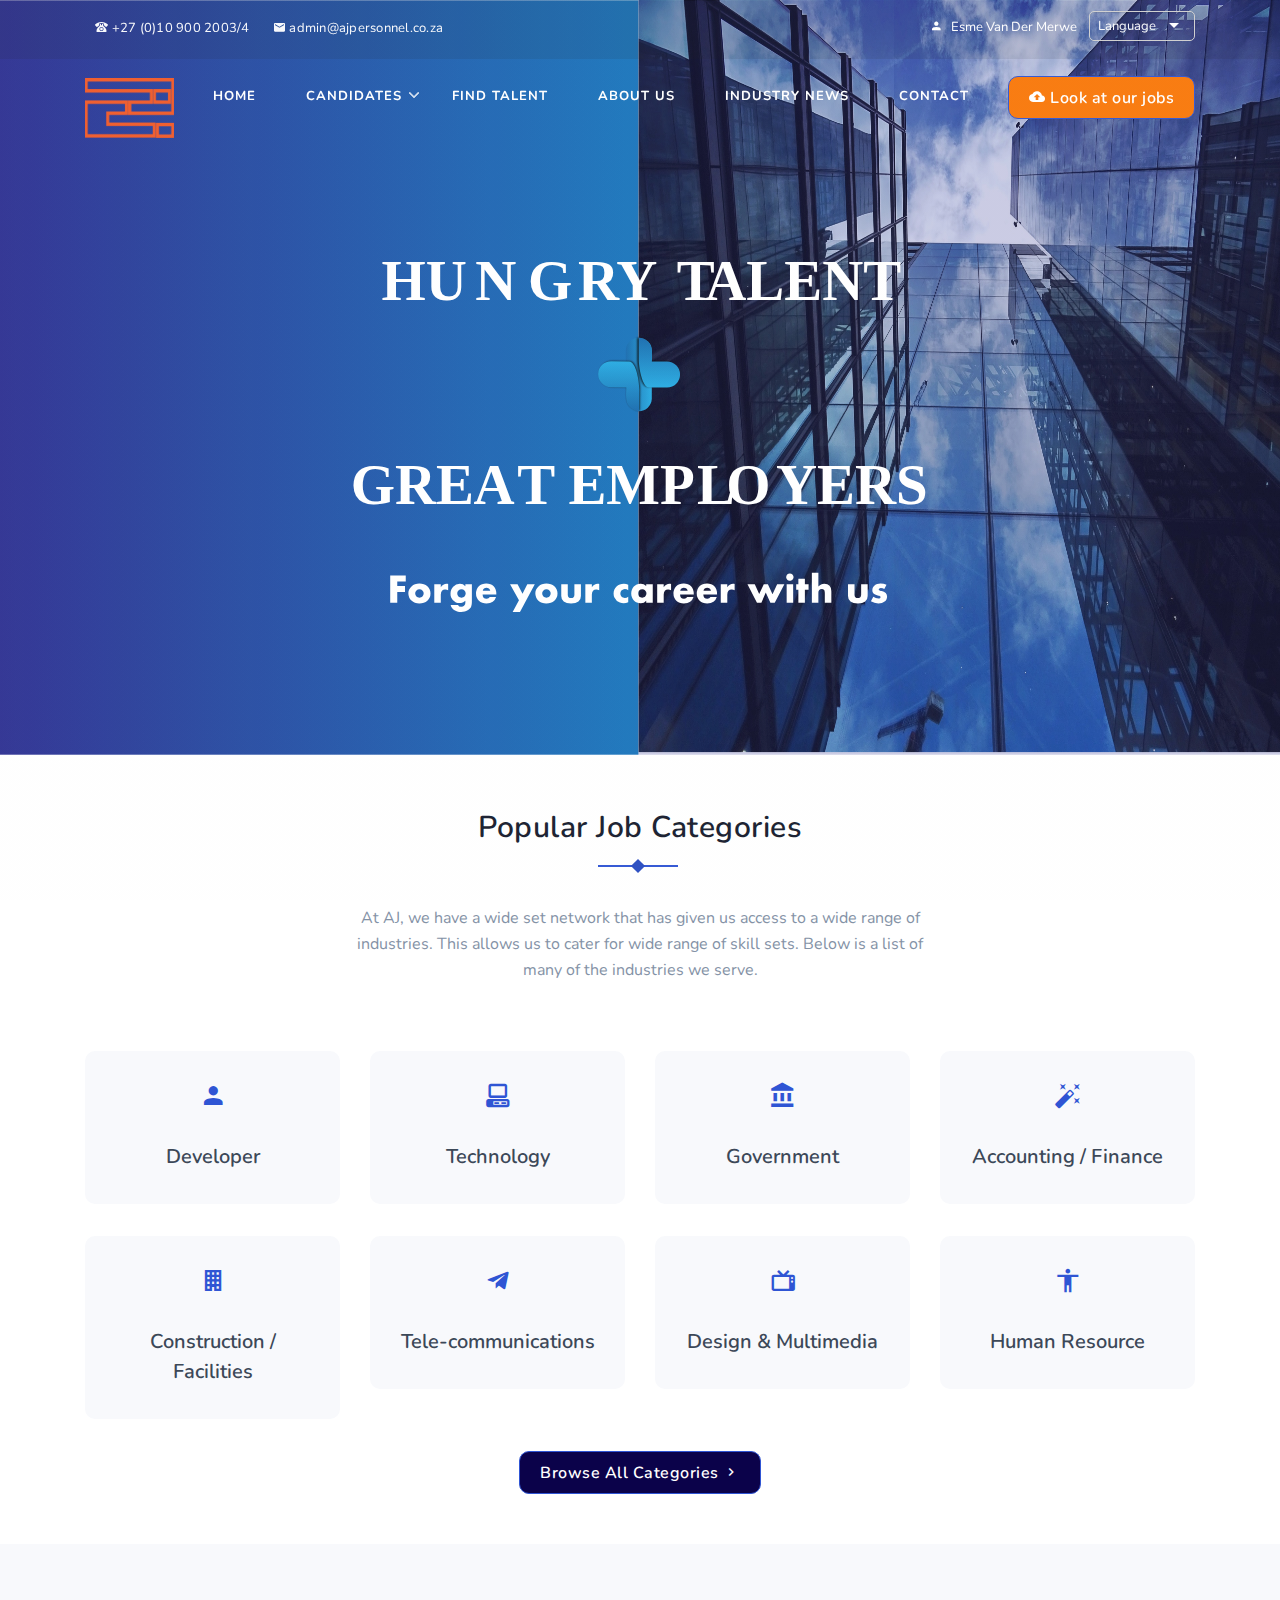
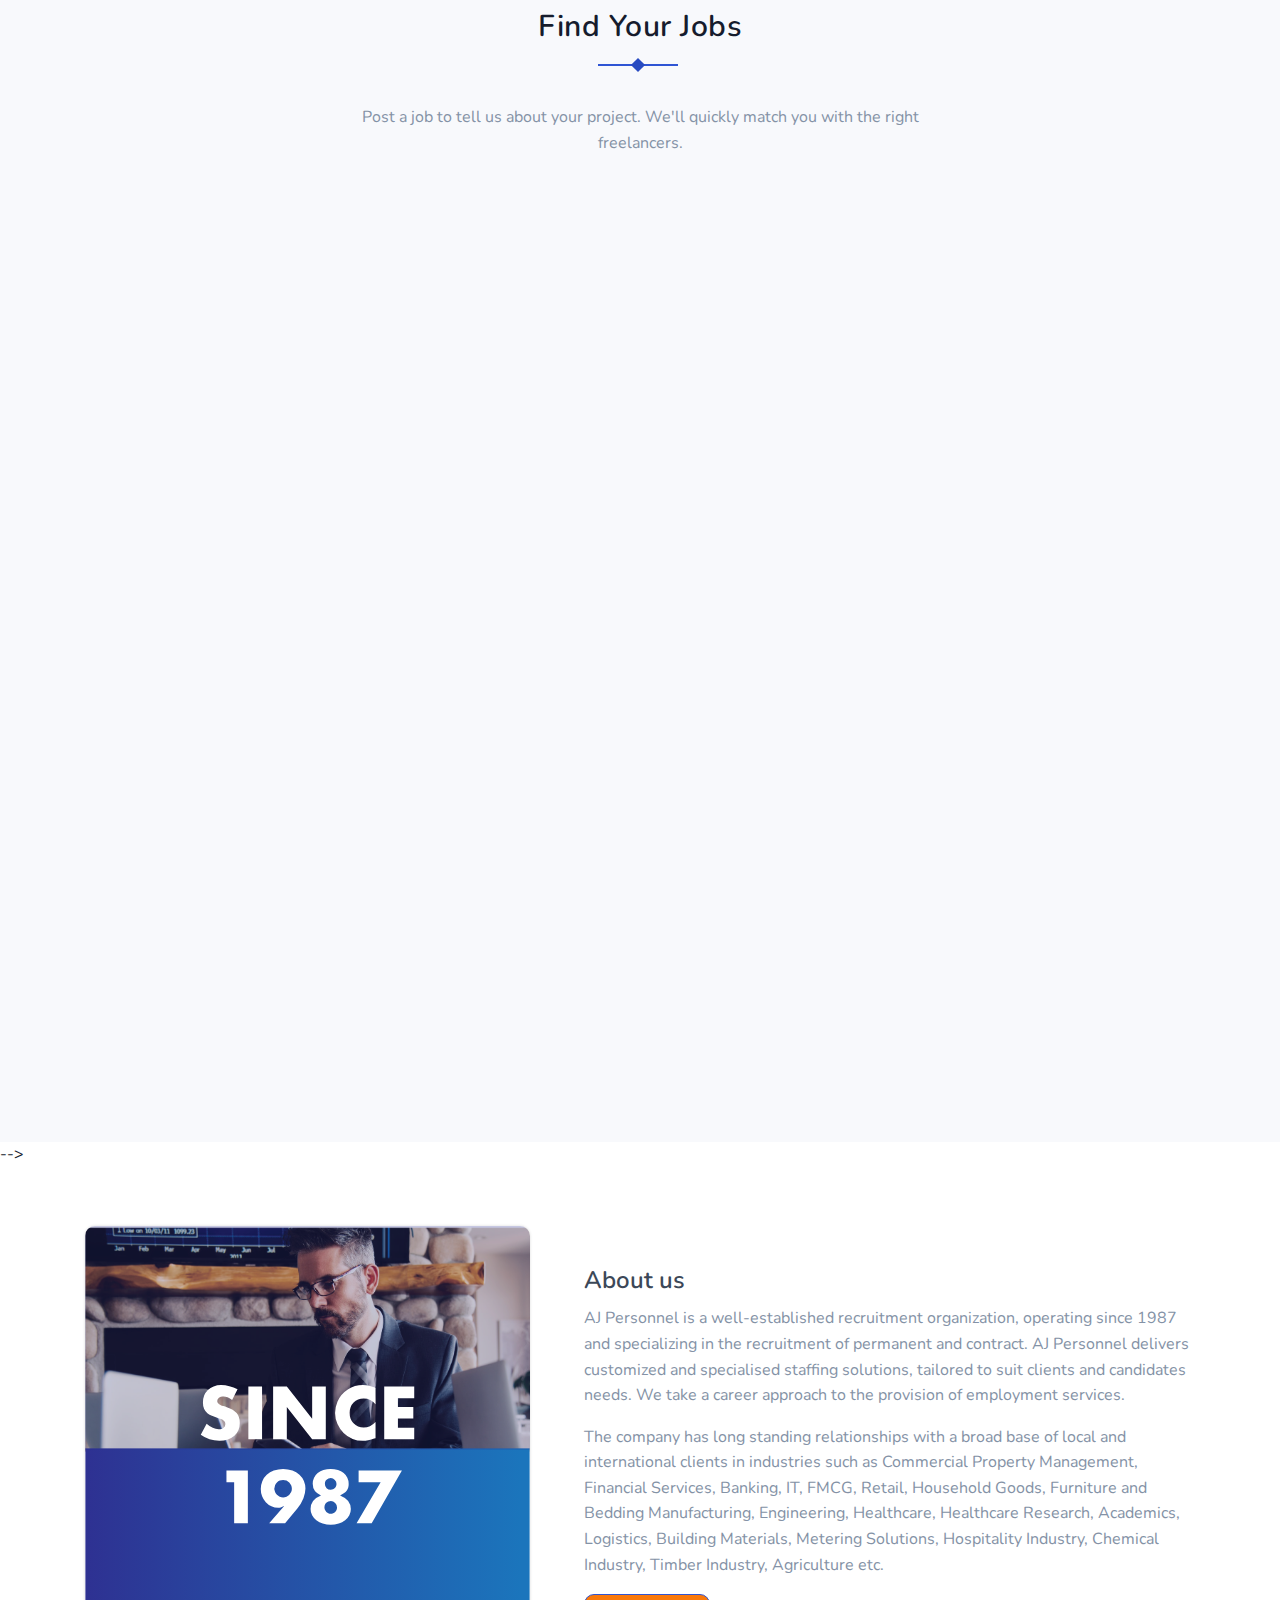
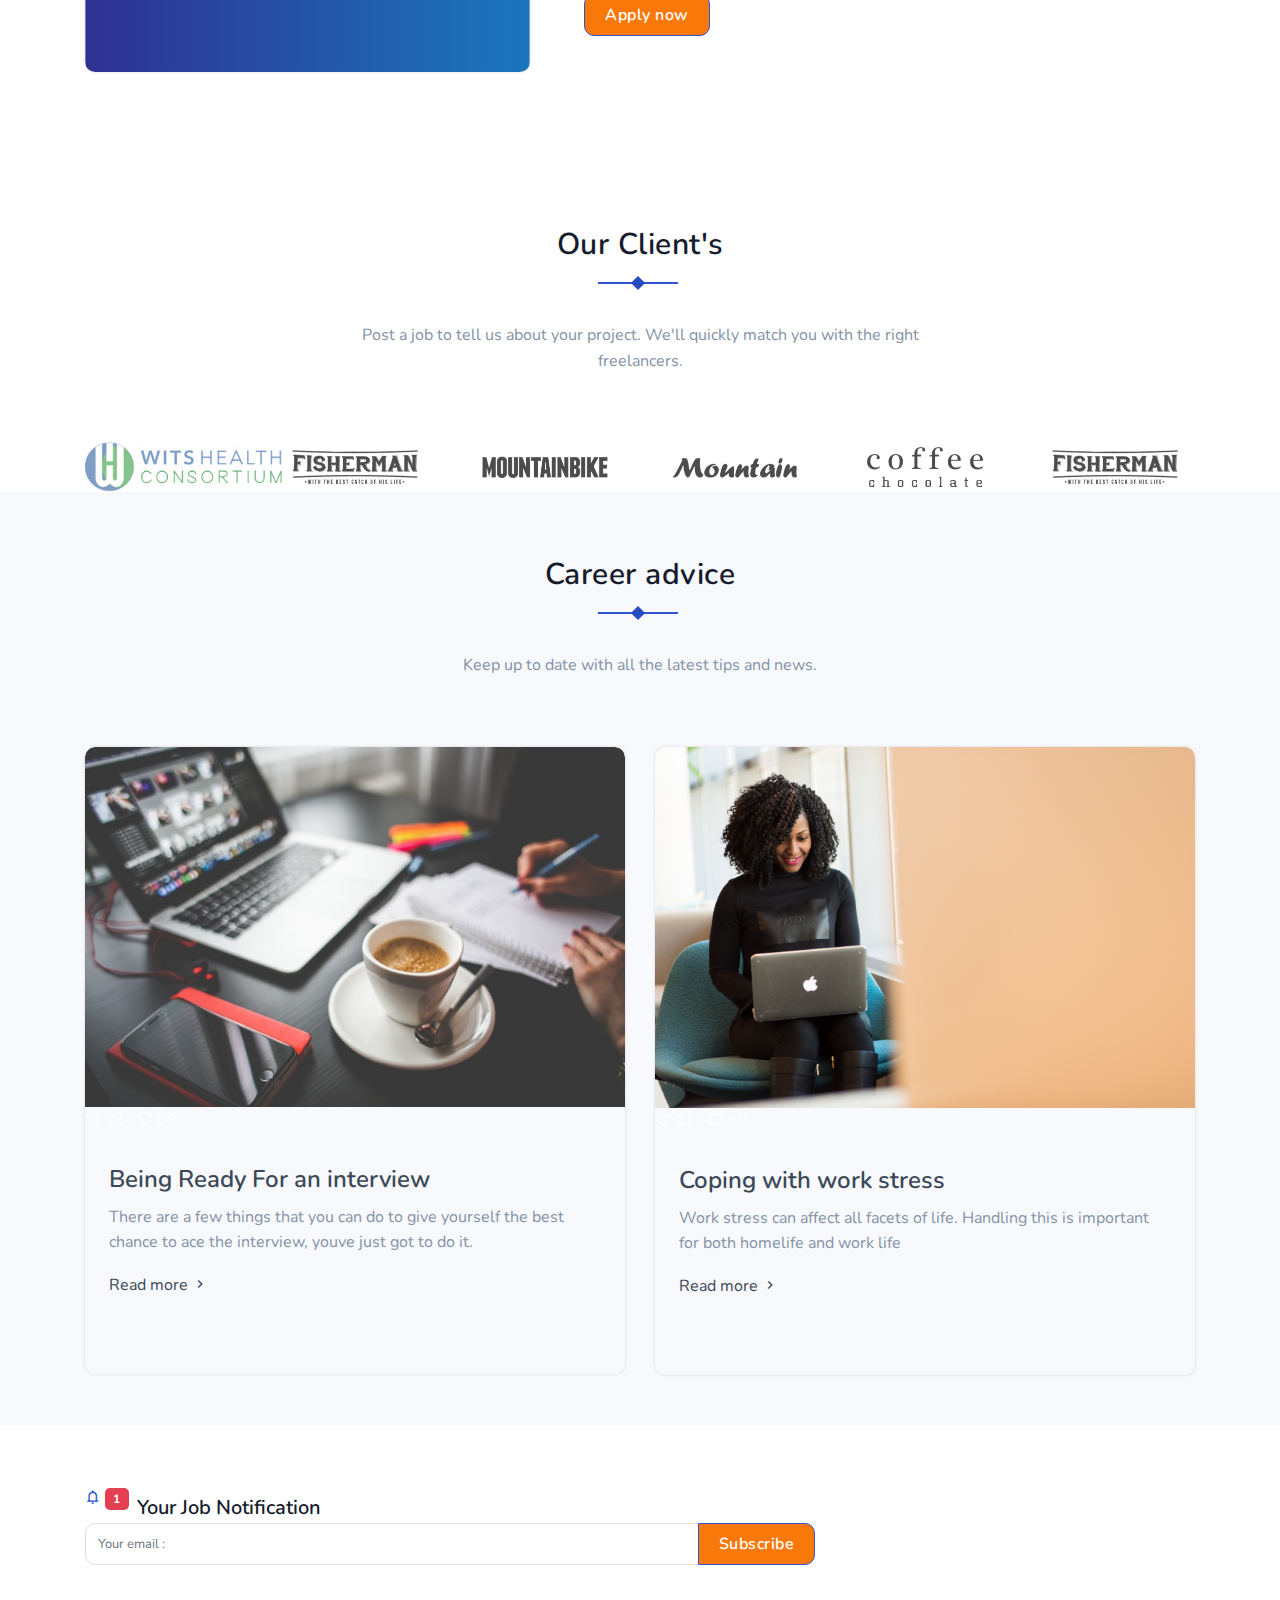
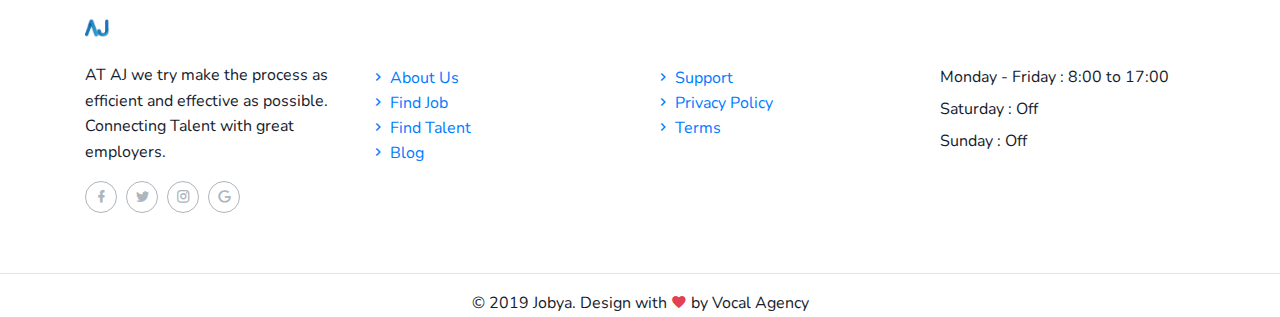
<file: HTML/index.html>
<!DOCTYPE html>
<html lang="en" class="no-js">

<head>
    <meta charset="UTF-8">
    <meta name="viewport" content="width=device-width, initial-scale=1">
    <title>AJ Personnel - Specialist Recruitment</title>
    <meta name="description" content="" />
    <meta name="keywords" content="" />
    <meta name="author" content="Themesdesign" />

    <link rel="shortcut icon" href="images/favicon.ico">

    <!-- Bootstrap core CSS -->
    <link rel="stylesheet" href="css/bootstrap.min.css" type="text/css">

    <!--Material Icon -->
    <link rel="stylesheet" type="text/css" href="css/materialdesignicons.min.css" />

    <link rel="stylesheet" type="text/css" href="css/fontawesome.css" />

    <!-- selectize css -->
    <link rel="stylesheet" type="text/css" href="css/selectize.css" />

    <!--Slider-->
    <link rel="stylesheet" href="css/owl.carousel.css" />
    <link rel="stylesheet" href="css/owl.theme.css" />
    <link rel="stylesheet" href="css/owl.transitions.css" />

    <!-- Custom  Css -->
    <link rel="stylesheet" type="text/css" href="css/style.css" />
    <link rel="shortcut icon" href="/favicon.ico" type="image/x-icon">
<link rel="icon" href="/favicon.ico" type="image/x-icon">


</head>

<body>
    <!-- Loader -->
    <div id="preloader">
        <div id="status">
            <div class="spinner">
                <div class="double-bounce1"></div>
                <div class="double-bounce2"></div>
            </div>
        </div>
    </div>
    <!-- Loader -->

    <!-- Navigation Bar-->
    <header id="topnav" class="defaultscroll scroll-active">
        <!-- Tagline STart -->
        <div class="tagline">
            <div class="container">
                <div class="float-left">
                    <div class="phone">
                        <i class="mdi mdi-phone-classic"></i> +27 (0)10 900 2003/4
                    </div>
                    <div class="email">
                        <a href="#">
                            <i class="mdi mdi-email"></i> admin@ajpersonnel.co.za
                        </a>
                    </div>
                </div>
                <div class="float-right">
                    <ul class="topbar-list list-unstyled d-flex" style="margin: 11px 0px;">
                        <li class="list-inline-item"><a href="javascript:void(0);"><i class="mdi mdi-account mr-2"></i>Esme Van Der Merwe</a></li>
                        <li class="list-inline-item">
                            <select id="select-lang" class="demo-default">
                                <option value="">Language</option>
                                <option value="4">English</option>
                                <option value="1">Spanish</option>
                                <option value="3">French</option>
                                <option value="5">Hindi</option>
                            </select>
                        </li>
                    </ul>
                </div>
                <div class="clearfix"></div>
            </div>
        </div>
        <!-- Tagline End -->

        <!-- Menu Start -->
        <div class="container">
            <!-- Logo container-->
            <div>
                <a href="index.html" class="logo">
                    <img src="images/AJlogo.png" alt="" class="logo-light" height="60px" />
                    <!--<img src="images/logo-dark.png" alt="" class="logo-dark" height="18" />-->
                </a>
            </div>
            <div class="buy-button">
                <a href="findjob.html" class="btn btn-primary"><i class="mdi mdi-cloud-upload"></i> Look at our jobs</a>
            </div><!--end login button-->
            <!-- End Logo container-->
            <div class="menu-extras">
                <div class="menu-item">
                    <!-- Mobile menu toggle-->
                    <a class="navbar-toggle">
                        <div class="lines">
                            <span></span>
                            <span></span>
                            <span></span>
                        </div>
                    </a>
                    <!-- End mobile menu toggle-->
                </div>
            </div>

            <div id="navigation">
                <!-- Navigation Menu-->
                <ul class="navigation-menu">
                    <li><a style="color:rgb(255, 255, 255)" href="index.html">Home</a></li>
                    <li class="has-submenu">
                        <a href="javascript:void(0)">Candidates</a><span class="menu-arrow"></span>
                        <ul class="submenu">
                            <li><a href="uploadcv.html">Upload CV</a></li>
                            <li><a href="findjob.html">Find your Job</a></li>
                        </ul>
                    </li>
                    <!--<li><a style="color:rgb(255, 255, 255)" href="uploadcv.html">Upload CV</a></li>
                    <li><a style="color:rgb(255, 255, 255)" href="findjob.html">Find a Job</a></li>-->
                    <li><a style="color:rgb(255, 255, 255)" href="findtalent.html">Find Talent</a></li>
                    <li><a style="color:rgb(255, 255, 255)" href="about.html">About Us</a></li>
                    <li><a style="color:rgb(255, 255, 255)" href="blog-grid.html">Industry News</a></li>

<!--
                    <li class="has-submenu">
                        <a href="javascript:void(0)">Pages</a><span class="menu-arrow"></span>
                        <ul class="submenu">
                            <li><a href="about.html">About us</a></li>
                            <li><a href="services.html">Services</a></li>
                            <li><a href="team.html">Team</a></li>
                            <li><a href="faq.html">Faqs</a></li>
                            <li><a href="pricing.html">Pricing plans</a></li>
                            <li class="has-submenu"><a href="javascript:void(0)"> Candidates</a><span class="submenu-arrow"></span>
                                <ul class="submenu">
                                    <li><a href="candidates-listing.html">Candidates Listing</a></li>
                                    <li><a href="candidates-profile.html">Candidates Profile</a></li>
                                    <li><a href="create-resume.html">Create Resume</a></li>
                                </ul>
                            </li>
                            <li class="has-submenu"><a href="javascript:void(0)"> Blog</a><span class="submenu-arrow"></span>
                                <ul class="submenu">
                                    <li><a href="blog-grid.html">Blogs</a></li>
                                    <li><a href="blog-sidebar.html">Blog Sidebar</a></li>
                                    <li><a href="blog-details.html">Blog Details</a></li>
                                </ul>
                            </li>
                            <li class="has-submenu"><a href="javascript:void(0)"> Employers</a><span class="submenu-arrow"></span>
                                <ul class="submenu">
                                    <li><a href="employers-list.html">Employers List</a></li>
                                    <li><a href="company-detail.html">Company Detail</a></li>
                                </ul>
                            </li>
                            <li class="has-submenu"><a href="javascript:void(0)"> User Pages</a><span class="submenu-arrow"></span>
                                <ul class="submenu">
                                    <li><a href="login.html">Login</a></li>
                                    <li><a href="signup.html">Signup</a></li>
                                    <li><a href="recovery_passward.html">Forgot Password</a></li>
                                </ul>
                            </li>
                            <li><a href="components.html"> Components</a></li>
                        </ul>
                    </li>-->
                    <li>
                        <a style="color:rgb(255, 255, 255)" href="contact.html">contact</a>
                    </li>
                </ul><!--end navigation menu-->
            </div><!--end navigation-->
        </div><!--end container-->
        <!--end end-->
    </header><!--end header-->
    <!-- Navbar End -->

    <!-- Start Home -->
    <section class="bg-home"><img src="images/backgroundhome.svg" alt="heroimage">
        <div class="bg-overlay">

            <!--<?xml version="1.0" encoding="utf-8"?>
            <!-- Generator: Adobe Illustrator 24.0.0, SVG Export Plug-In . SVG Version: 6.00 Build 0)  -->
          <!--  <svg version="1.1" id="Layer_1" xmlns="http://www.w3.org/2000/svg" xmlns:xlink="http://www.w3.org/1999/xlink" x="0px" y="0px"
                 viewBox="0 0 2200 1176.9" style="enable-background:new 0 0 2200 1176.9;" xml:space="preserve">
            <style type="text/css">
                .st0{fill:url(#SVGID_1_);}
                .st1{fill:url(#SVGID_2_);}
                .st2{fill:url(#SVGID_3_);}
                .st3{fill:url(#SVGID_4_);}
                .st4{fill:url(#SVGID_5_);}
                .st5{fill:url(#SVGID_6_);}
                .st6{fill:url(#SVGID_7_);}
                .st7{fill:url(#SVGID_8_);}
                .st8{fill:url(#SVGID_9_);}
                .st9{fill:url(#SVGID_10_);}
                .st10{fill:url(#SVGID_11_);}
                .st11{fill:url(#SVGID_12_);}
                .st12{fill:url(#SVGID_13_);}
                .st13{fill:url(#SVGID_14_);}
                .st14{fill:url(#SVGID_15_);}
                .st15{fill:url(#SVGID_16_);}
            </style>
            <linearGradient id="SVGID_1_" gradientUnits="userSpaceOnUse" x1="24.3894" y1="1274.1155" x2="462.8536" y2="1274.1155">
                <stop  offset="1.343419e-03" style="stop-color:#1B75BC"/>
                <stop  offset="1" style="stop-color:#F1F2F2"/>
            </linearGradient>
            <rect x="24.4" y="1240.4" class="st0" width="438.5" height="67.5"/>
            <linearGradient id="SVGID_2_" gradientUnits="userSpaceOnUse" x1="485.3894" y1="1274.1155" x2="923.8536" y2="1274.1155">
                <stop  offset="1.343419e-03" style="stop-color:#BE1E2D"/>
                <stop  offset="0.5192" style="stop-color:#E6E7E8"/>
                <stop  offset="1" style="stop-color:#F15A29"/>
            </linearGradient>
            <rect x="485.4" y="1240.4" class="st1" width="438.5" height="67.5"/>
            <linearGradient id="SVGID_3_" gradientUnits="userSpaceOnUse" x1="946.3894" y1="1274.1155" x2="1384.8536" y2="1274.1155">
                <stop  offset="1.343419e-03" style="stop-color:#E7BAD7"/>
                <stop  offset="1" style="stop-color:#EE2A7B"/>
            </linearGradient>
            <rect x="946.4" y="1240.4" class="st2" width="438.5" height="67.5"/>
            <linearGradient id="SVGID_4_" gradientUnits="userSpaceOnUse" x1="1407.3894" y1="1274.1155" x2="1845.8536" y2="1274.1155">
                <stop  offset="1.343419e-03" style="stop-color:#144A9A"/>
                <stop  offset="1" style="stop-color:#27AAE1"/>
            </linearGradient>
            <rect x="1407.4" y="1240.4" class="st3" width="438.5" height="67.5"/>
            <linearGradient id="SVGID_5_" gradientUnits="userSpaceOnUse" x1="1898.3894" y1="1274.1155" x2="2336.8535" y2="1274.1155">
                <stop  offset="1.343419e-03" style="stop-color:#6E479C"/>
                <stop  offset="1" style="stop-color:#2E3192"/>
            </linearGradient>
            <rect x="1898.4" y="1240.4" class="st4" width="438.5" height="67.5"/>
            <linearGradient id="SVGID_6_" gradientUnits="userSpaceOnUse" x1="117.0557" y1="224.9824" x2="167.5516" y2="224.9824">
                <stop  offset="1.343419e-03" style="stop-color:#6E479C"/>
                <stop  offset="1" style="stop-color:#2E3192"/>
            </linearGradient>
            <circle class="st5" cx="142.3" cy="225" r="25.2"/>
            <linearGradient id="SVGID_7_" gradientUnits="userSpaceOnUse" x1="257.2076" y1="411.5081" x2="293.2761" y2="411.5081">
                <stop  offset="1.343419e-03" style="stop-color:#1B75BC"/>
                <stop  offset="1" style="stop-color:#F1F2F2"/>
            </linearGradient>
            <circle class="st6" cx="275.2" cy="411.5" r="18"/>
            <linearGradient id="SVGID_8_" gradientUnits="userSpaceOnUse" x1="809.5709" y1="602.0668" x2="836.7676" y2="602.0668">
                <stop  offset="1.343419e-03" style="stop-color:#E7BAD7"/>
                <stop  offset="1" style="stop-color:#EE2A7B"/>
            </linearGradient>
            <circle class="st7" cx="823.2" cy="602.1" r="13.6"/>
            <linearGradient id="SVGID_9_" gradientUnits="userSpaceOnUse" x1="681.7854" y1="928.3182" x2="753.9224" y2="928.3182">
                <stop  offset="1.343419e-03" style="stop-color:#1B75BC"/>
                <stop  offset="1" style="stop-color:#F1F2F2"/>
            </linearGradient>
            <circle class="st8" cx="717.9" cy="928.3" r="36.1"/>
            <linearGradient id="SVGID_10_" gradientUnits="userSpaceOnUse" x1="753.9224" y1="187.3681" x2="782.7772" y2="187.3681">
                <stop  offset="1.343419e-03" style="stop-color:#144A9A"/>
                <stop  offset="1" style="stop-color:#27AAE1"/>
            </linearGradient>
            <circle class="st9" cx="768.3" cy="187.4" r="14.4"/>
            <linearGradient id="SVGID_11_" gradientUnits="userSpaceOnUse" x1="1306.2858" y1="418.7218" x2="1356.7816" y2="418.7218">
                <stop  offset="1.343419e-03" style="stop-color:#E7BAD7"/>
                <stop  offset="1" style="stop-color:#EE2A7B"/>
            </linearGradient>
            <circle class="st10" cx="1331.5" cy="418.7" r="25.2"/>
            <linearGradient id="SVGID_12_" gradientUnits="userSpaceOnUse" x1="1464.9872" y1="1118.9659" x2="1502.0862" y2="1118.9659">
                <stop  offset="1.343419e-03" style="stop-color:#F15A29"/>
                <stop  offset="1" style="stop-color:#E6E7E8"/>
            </linearGradient>
            <circle class="st11" cx="1483.5" cy="1119" r="18.5"/>
            <linearGradient id="SVGID_13_" gradientUnits="userSpaceOnUse" x1="1650.4823" y1="713.453" x2="1705.1003" y2="713.453">
                <stop  offset="1.343419e-03" style="stop-color:#E7BAD7"/>
                <stop  offset="1" style="stop-color:#EE2A7B"/>
            </linearGradient>
            <circle class="st12" cx="1677.8" cy="713.5" r="27.3"/>
            <linearGradient id="SVGID_14_" gradientUnits="userSpaceOnUse" x1="1821.55" y1="245.4642" x2="1862.5135" y2="245.4642">
                <stop  offset="1.343419e-03" style="stop-color:#6E479C"/>
                <stop  offset="1" style="stop-color:#2E3192"/>
            </linearGradient>
            <circle class="st13" cx="1842" cy="245.5" r="20.5"/>
            <linearGradient id="SVGID_15_" gradientUnits="userSpaceOnUse" x1="1407.3894" y1="121.3583" x2="1502.0862" y2="121.3583">
                <stop  offset="1.343419e-03" style="stop-color:#144A9A"/>
                <stop  offset="1" style="stop-color:#27AAE1"/>
            </linearGradient>
            <circle class="st14" cx="1454.7" cy="121.4" r="47.3"/>
            <linearGradient id="SVGID_16_" gradientUnits="userSpaceOnUse" x1="176.8264" y1="1007.6689" x2="197.4369" y2="1007.6689">
                <stop  offset="1.343419e-03" style="stop-color:#E7BAD7"/>
                <stop  offset="1" style="stop-color:#EE2A7B"/>
            </linearGradient>
            <circle class="st15" cx="187.1" cy="1007.7" r="10.3"/>
            </svg>


        </div>-->
        <!--<div class="home-center">
            <!--<div class="home-desc-center">
               <div class="container">
                    <div class="row justify-content-center">
                        <div class="col-lg-12">
                            <div class="title-heading text-center text-white">
                                <h6 style="color:black" class="small-title text-uppercase text-light mb-3">HUNGRY TALENT + GREAT EMPLOYERS</h6>
                                <h1 style="color:black" class="heading font-weight-bold mb-4">The Easiest Way to Get Your New Job</h1>
                            </div>
                        </div>
                    </div>-->

                    <!--<div class="home-form-position">
                        <div class="row">
                            <div class="col-lg-12">
                                <div class="home-registration-form p-4 mb-3">
                                    <form class="registration-form">
                                        <div class="row">
                                            <div class="col-lg-3 col-md-6">
                                                <div class="registration-form-box">
                                                    <i class="fa fa-briefcase"></i>
                                                    <input type="text" id="exampleInputName1" class="form-control rounded registration-input-box" placeholder="Job keybords...">
                                                </div>
                                            </div>
                                            <div class="col-lg-3 col-md-6">
                                                <div class="registration-form-box">
                                                    <i class="fa fa-location-arrow"></i>
                                                    <select id="select-country" class="demo-default">
                                                        <option value="">Location</option>
                                                        <option value="AF">Afghanistan</option>
                                                        <option value="AX">&Aring;land Islands</option>
                                                        <option value="AL">Albania</option>
                                                        <option value="DZ">Algeria</option>
                                                        <option value="AS">American Samoa</option>
                                                        <option value="AD">Andorra</option>
                                                        <option value="AO">Angola</option>
                                                        <option value="AI">Anguilla</option>
                                                        <option value="AQ">Antarctica</option>
                                                        <option value="AG">Antigua and Barbuda</option>
                                                        <option value="AR">Argentina</option>
                                                        <option value="AM">Armenia</option>
                                                        <option value="AW">Aruba</option>
                                                        <option value="AU">Australia</option>
                                                        <option value="AT">Austria</option>
                                                        <option value="AZ">Azerbaijan</option>
                                                        <option value="BS">Bahamas</option>
                                                        <option value="BH">Bahrain</option>
                                                        <option value="BD">Bangladesh</option>
                                                        <option value="BB">Barbados</option>
                                                        <option value="BY">Belarus</option>
                                                        <option value="BE">Belgium</option>
                                                        <option value="BZ">Belize</option>
                                                        <option value="BJ">Benin</option>
                                                        <option value="BM">Bermuda</option>
                                                        <option value="BT">Bhutan</option>
                                                        <option value="BO">Bolivia, Plurinational State of</option>
                                                        <option value="BA">Bosnia and Herzegovina</option>
                                                        <option value="BW">Botswana</option>
                                                        <option value="BV">Bouvet Island</option>
                                                        <option value="BR">Brazil</option>
                                                        <option value="IO">British Indian Ocean Territory</option>
                                                        <option value="BN">Brunei Darussalam</option>
                                                        <option value="BG">Bulgaria</option>
                                                        <option value="BF">Burkina Faso</option>
                                                        <option value="BI">Burundi</option>
                                                        <option value="KH">Cambodia</option>
                                                        <option value="CM">Cameroon</option>
                                                        <option value="CA">Canada</option>
                                                        <option value="CV">Cape Verde</option>
                                                        <option value="KY">Cayman Islands</option>
                                                        <option value="CF">Central African Republic</option>
                                                        <option value="TD">Chad</option>
                                                        <option value="CL">Chile</option>
                                                        <option value="CN">China</option>
                                                        <option value="CX">Christmas Island</option>
                                                        <option value="CC">Cocos (Keeling) Islands</option>
                                                        <option value="CO">Colombia</option>
                                                        <option value="KM">Comoros</option>
                                                        <option value="CG">Congo</option>
                                                        <option value="CD">Congo, the Democratic Republic of the</option>
                                                        <option value="CK">Cook Islands</option>
                                                        <option value="CR">Costa Rica</option>
                                                        <option value="CI">C&ocirc;te d'Ivoire</option>
                                                        <option value="HR">Croatia</option>
                                                        <option value="CU">Cuba</option>
                                                        <option value="CY">Cyprus</option>
                                                        <option value="CZ">Czech Republic</option>
                                                        <option value="DK">Denmark</option>
                                                        <option value="DJ">Djibouti</option>
                                                        <option value="DM">Dominica</option>
                                                        <option value="DO">Dominican Republic</option>
                                                        <option value="EC">Ecuador</option>
                                                        <option value="EG">Egypt</option>
                                                        <option value="SV">El Salvador</option>
                                                        <option value="GQ">Equatorial Guinea</option>
                                                        <option value="ER">Eritrea</option>
                                                        <option value="EE">Estonia</option>
                                                        <option value="ET">Ethiopia</option>
                                                        <option value="FK">Falkland Islands (Malvinas)</option>
                                                        <option value="FO">Faroe Islands</option>
                                                        <option value="FJ">Fiji</option>
                                                        <option value="FI">Finland</option>
                                                        <option value="FR">France</option>
                                                        <option value="GF">French Guiana</option>
                                                        <option value="PF">French Polynesia</option>
                                                        <option value="TF">French Southern Territories</option>
                                                        <option value="GA">Gabon</option>
                                                        <option value="GM">Gambia</option>
                                                        <option value="GE">Georgia</option>
                                                        <option value="DE">Germany</option>
                                                        <option value="GH">Ghana</option>
                                                        <option value="GI">Gibraltar</option>
                                                        <option value="GR">Greece</option>
                                                        <option value="GL">Greenland</option>
                                                        <option value="GD">Grenada</option>
                                                        <option value="GP">Guadeloupe</option>
                                                        <option value="GU">Guam</option>
                                                        <option value="GT">Guatemala</option>
                                                        <option value="GG">Guernsey</option>
                                                        <option value="GN">Guinea</option>
                                                        <option value="GW">Guinea-Bissau</option>
                                                        <option value="GY">Guyana</option>
                                                        <option value="HT">Haiti</option>
                                                        <option value="HM">Heard Island and McDonald Islands</option>
                                                        <option value="VA">Holy See (Vatican City State)</option>
                                                        <option value="HN">Honduras</option>
                                                        <option value="HK">Hong Kong</option>
                                                        <option value="HU">Hungary</option>
                                                        <option value="IS">Iceland</option>
                                                        <option value="IN">India</option>
                                                        <option value="ID">Indonesia</option>
                                                        <option value="IR">Iran, Islamic Republic of</option>
                                                        <option value="IQ">Iraq</option>
                                                        <option value="IE">Ireland</option>
                                                        <option value="IM">Isle of Man</option>
                                                        <option value="IL">Israel</option>
                                                        <option value="IT">Italy</option>
                                                        <option value="JM">Jamaica</option>
                                                        <option value="JP">Japan</option>
                                                        <option value="JE">Jersey</option>
                                                        <option value="JO">Jordan</option>
                                                        <option value="KZ">Kazakhstan</option>
                                                        <option value="KE">Kenya</option>
                                                        <option value="KI">Kiribati</option>
                                                        <option value="KP">Korea, Democratic People's Republic of</option>
                                                        <option value="KR">Korea, Republic of</option>
                                                        <option value="KW">Kuwait</option>
                                                        <option value="KG">Kyrgyzstan</option>
                                                        <option value="LA">Lao People's Democratic Republic</option>
                                                        <option value="LV">Latvia</option>
                                                        <option value="LB">Lebanon</option>
                                                        <option value="LS">Lesotho</option>
                                                        <option value="LR">Liberia</option>
                                                        <option value="LY">Libyan Arab Jamahiriya</option>
                                                        <option value="LI">Liechtenstein</option>
                                                        <option value="LT">Lithuania</option>
                                                        <option value="LU">Luxembourg</option>
                                                        <option value="MO">Macao</option>
                                                        <option value="MK">Macedonia, the former Yugoslav Republic of</option>
                                                        <option value="MG">Madagascar</option>
                                                        <option value="MW">Malawi</option>
                                                        <option value="MY">Malaysia</option>
                                                        <option value="MV">Maldives</option>
                                                        <option value="ML">Mali</option>
                                                        <option value="MT">Malta</option>
                                                        <option value="MH">Marshall Islands</option>
                                                        <option value="MQ">Martinique</option>
                                                        <option value="MR">Mauritania</option>
                                                        <option value="MU">Mauritius</option>
                                                        <option value="YT">Mayotte</option>
                                                        <option value="MX">Mexico</option>
                                                        <option value="FM">Micronesia, Federated States of</option>
                                                        <option value="MD">Moldova, Republic of</option>
                                                        <option value="MC">Monaco</option>
                                                        <option value="MN">Mongolia</option>
                                                        <option value="ME">Montenegro</option>
                                                        <option value="MS">Montserrat</option>
                                                        <option value="MA">Morocco</option>
                                                        <option value="MZ">Mozambique</option>
                                                        <option value="MM">Myanmar</option>
                                                        <option value="NA">Namibia</option>
                                                        <option value="NR">Nauru</option>
                                                        <option value="NP">Nepal</option>
                                                        <option value="NL">Netherlands</option>
                                                        <option value="AN">Netherlands Antilles</option>
                                                        <option value="NC">New Caledonia</option>
                                                        <option value="NZ">New Zealand</option>
                                                        <option value="NI">Nicaragua</option>
                                                        <option value="NE">Niger</option>
                                                        <option value="NG">Nigeria</option>
                                                        <option value="NU">Niue</option>
                                                        <option value="NF">Norfolk Island</option>
                                                        <option value="MP">Northern Mariana Islands</option>
                                                        <option value="NO">Norway</option>
                                                        <option value="OM">Oman</option>
                                                        <option value="PK">Pakistan</option>
                                                        <option value="PW">Palau</option>
                                                        <option value="PS">Palestinian Territory, Occupied</option>
                                                        <option value="PA">Panama</option>
                                                        <option value="PG">Papua New Guinea</option>
                                                        <option value="PY">Paraguay</option>
                                                        <option value="PE">Peru</option>
                                                        <option value="PH">Philippines</option>
                                                        <option value="PN">Pitcairn</option>
                                                        <option value="PL">Poland</option>
                                                        <option value="PT">Portugal</option>
                                                        <option value="PR">Puerto Rico</option>
                                                        <option value="QA">Qatar</option>
                                                        <option value="RE">R&eacute;union</option>
                                                        <option value="RO">Romania</option>
                                                        <option value="RU">Russian Federation</option>
                                                        <option value="RW">Rwanda</option>
                                                        <option value="BL">Saint Barth&eacute;lemy</option>
                                                        <option value="SH">Saint Helena, Ascension and Tristan da Cunha</option>
                                                        <option value="KN">Saint Kitts and Nevis</option>
                                                        <option value="LC">Saint Lucia</option>
                                                        <option value="MF">Saint Martin (French part)</option>
                                                        <option value="PM">Saint Pierre and Miquelon</option>
                                                        <option value="VC">Saint Vincent and the Grenadines</option>
                                                        <option value="WS">Samoa</option>
                                                        <option value="SM">San Marino</option>
                                                        <option value="ST">Sao Tome and Principe</option>
                                                        <option value="SA">Saudi Arabia</option>
                                                        <option value="SN">Senegal</option>
                                                        <option value="RS">Serbia</option>
                                                        <option value="SC">Seychelles</option>
                                                        <option value="SL">Sierra Leone</option>
                                                        <option value="SG">Singapore</option>
                                                        <option value="SK">Slovakia</option>
                                                        <option value="SI">Slovenia</option>
                                                        <option value="SB">Solomon Islands</option>
                                                        <option value="SO">Somalia</option>
                                                        <option value="ZA">South Africa</option>
                                                        <option value="GS">South Georgia and the South Sandwich Islands</option>
                                                        <option value="ES">Spain</option>
                                                        <option value="LK">Sri Lanka</option>
                                                        <option value="SD">Sudan</option>
                                                        <option value="SR">Suriname</option>
                                                        <option value="SJ">Svalbard and Jan Mayen</option>
                                                        <option value="SZ">Swaziland</option>
                                                        <option value="SE">Sweden</option>
                                                        <option value="CH">Switzerland</option>
                                                        <option value="SY">Syrian Arab Republic</option>
                                                        <option value="TW">Taiwan, Province of China</option>
                                                        <option value="TJ">Tajikistan</option>
                                                        <option value="TZ">Tanzania, United Republic of</option>
                                                        <option value="TH">Thailand</option>
                                                        <option value="TL">Timor-Leste</option>
                                                        <option value="TG">Togo</option>
                                                        <option value="TK">Tokelau</option>
                                                        <option value="TO">Tonga</option>
                                                        <option value="TT">Trinidad and Tobago</option>
                                                        <option value="TN">Tunisia</option>
                                                        <option value="TR">Turkey</option>
                                                        <option value="TM">Turkmenistan</option>
                                                        <option value="TC">Turks and Caicos Islands</option>
                                                        <option value="TV">Tuvalu</option>
                                                        <option value="UG">Uganda</option>
                                                        <option value="UA">Ukraine</option>
                                                        <option value="AE">United Arab Emirates</option>
                                                        <option value="GB">United Kingdom</option>
                                                        <option value="US">United States</option>
                                                        <option value="UM">United States Minor Outlying Islands</option>
                                                        <option value="UY">Uruguay</option>
                                                        <option value="UZ">Uzbekistan</option>
                                                        <option value="VU">Vanuatu</option>
                                                        <option value="VE">Venezuela, Bolivarian Republic of</option>
                                                        <option value="VN">Viet Nam</option>
                                                        <option value="VG">Virgin Islands, British</option>
                                                        <option value="VI">Virgin Islands, U.S.</option>
                                                        <option value="WF">Wallis and Futuna</option>
                                                        <option value="EH">Western Sahara</option>
                                                        <option value="YE">Yemen</option>
                                                        <option value="ZM">Zambia</option>
                                                        <option value="ZW">Zimbabwe</option>
                                                    </select>
                                                </div>
                                            </div>
                                            <div class="col-lg-3 col-md-6">
                                                <div class="registration-form-box">
                                                    <i class="fa fa-list-alt"></i>
                                                    <select id="select-category" class="demo-default">
                                                        <option value="">Categories...</option>
                                                        <option value="4">Accounting</option>
                                                        <option value="1">IT & Software</option>
                                                        <option value="3">Marketing</option>
                                                        <option value="5">Banking</option>
                                                    </select>
                                                </div>
                                            </div>
                                            <div class="col-lg-3 col-md-6">
                                                <div class="registration-form-box">
                                                    <input type="submit" id="submit" name="send" class="submitBnt btn btn-primary btn-block" value="Submit">
                                                </div>
                                            </div>
                                        </div>
                                    </form>
                                </div>
                            </div>
                        </div>
                    </div>
                </div>-->
            </div>
        </div>
    </section>
    <!-- end home -->

    <!-- popular category start -->
    <section class="section-three">
        <div class="container">
            <div class="row justify-content-center">
                <div class="col-12">
                    <div class="section-title text-center mb-4 pb-2">
                        <h4 class="title title-line pb-5">Popular Job Categories</h4>
                        <p class="text-muted para-desc mx-auto mb-1">At AJ, we have a wide set network that has given us access to a wide range of industries. This allows us to cater for wide range of skill sets. Below is a list of many of the industries we serve.</p>
                    </div>
                </div>
            </div>
            <div class="row">
                <div class="col-lg-3 col-md-6 mt-4 pt-2">
                    <a href="javascript:void(0)">
                        <div class="popu-category-box bg-light rounded text-center p-4">
                            <div class="popu-category-icon mb-3">
                                <i class="mdi mdi-account d-inline-block rounded-pill h3 text-primary"></i>
                            </div>
                            <div class="popu-category-content">
                                <h5 class="mb-2 text-dark title">Developer</h5>

                            </div>
                        </div>
                    </a>
                </div>
                <div class="col-lg-3 col-md-6 mt-4 pt-2">
                    <a href="javascript:void(0)">
                        <div class="popu-category-box bg-light rounded text-center p-4">
                            <div class="popu-category-icon mb-3">
                                <i class="mdi mdi-desktop-classic d-inline-block rounded-pill h3 text-primary"></i>
                            </div>
                            <div class="popu-category-content">
                                <h5 class="mb-2 text-dark title">Technology</h5>

                            </div>
                        </div>
                    </a>
                </div>
                <div class="col-lg-3 col-md-6 mt-4 pt-2">
                    <a href="javascript:void(0)">
                        <div class="popu-category-box bg-light rounded text-center p-4">
                            <div class="popu-category-icon mb-3">
                                <i class="mdi mdi-bank d-inline-block rounded-pill h3 text-primary"></i>
                            </div>
                            <div class="popu-category-content">
                                <h5 class="mb-2 text-dark title">Government</h5>

                            </div>
                        </div>
                    </a>
                </div>
                <div class="col-lg-3 col-md-6 mt-4 pt-2">
                    <a href="javascript:void(0)">
                        <div class="popu-category-box bg-light rounded text-center p-4">
                            <div class="popu-category-icon mb-3">
                                <i class="mdi mdi-auto-fix d-inline-block rounded-pill h3 text-primary"></i>
                            </div>
                            <div class="popu-category-content">
                                <h5 class="mb-2 text-dark title">Accounting / Finance</h5>

                            </div>
                        </div>
                    </a>
                </div>
                <div class="col-lg-3 col-md-6 mt-4 pt-2">
                    <a href="javascript:void(0)">
                        <div class="popu-category-box bg-light rounded text-center p-4">
                            <div class="popu-category-icon mb-3">
                                <i class="mdi mdi-office-building d-inline-block rounded-pill h3 text-primary"></i>
                            </div>
                            <div class="popu-category-content">
                                <h5 class="mb-2 text-dark title">Construction / Facilities</h5>

                            </div>
                        </div>
                    </a>
                </div>
                <div class="col-lg-3 col-md-6 mt-4 pt-2">
                    <a href="javascript:void(0)">
                        <div class="popu-category-box bg-light rounded text-center p-4">
                            <div class="popu-category-icon mb-3">
                                <i class="mdi mdi-telegram d-inline-block rounded-pill h3 text-primary"></i>
                            </div>
                            <div class="popu-category-content">
                                <h5 class="mb-2 text-dark title">Tele-communications</h5>

                            </div>
                        </div>
                    </a>
                </div>
                <div class="col-lg-3 col-md-6 mt-4 pt-2">
                    <a href="javascript:void(0)">
                        <div class="popu-category-box bg-light rounded text-center p-4">
                            <div class="popu-category-icon mb-3">
                                <i class="mdi mdi-television-classic d-inline-block rounded-pill h3 text-primary"></i>
                            </div>
                            <div class="popu-category-content">
                                <h5 class="mb-2 text-dark title">Design & Multimedia</h5>

                            </div>
                        </div>
                    </a>
                </div>
                <div class="col-lg-3 col-md-6 mt-4 pt-2">
                    <a href="javascript:void(0)">
                        <div class="popu-category-box bg-light rounded text-center p-4">
                            <div class="popu-category-icon mb-3">
                                <i class="mdi mdi-human d-inline-block rounded-pill h3 text-primary"></i>
                            </div>
                            <div class="popu-category-content">
                                <h5 class="mb-2 text-dark title">Human Resource</h5>

                            </div>
                        </div>
                    </a>
                </div>
            </div>

            <div class="row justify-content-center">
                <div class="col-12 text-center mt-4 pt-2">
                    <a href="findjob.html" class="btn btn-primary-outline">Browse All Categories <i class="mdi mdi-chevron-right"></i></a>
                </div>
            </div>
        </div>
    </section>
    <!-- popular category end -->

    <!-- all jobs start -->
    <section class="section bg-light">
        <div class="container">
            <div class="row justify-content-center">
                <div class="col-12">
                    <div class="section-title text-center mb-4 pb-2">
                        <h4 class="title title-line pb-5">Find Your Jobs</h4>
                        <p class="text-muted para-desc mx-auto mb-1">Post a job to tell us about your project. We'll quickly match you with the right freelancers.</p>
                    </div>
                </div>
            </div>
            <div class="row justify-content-center">
              <iframe width="90%" height="900px" style="border:none;" src="https://www.placementpartner.co.za/wi/job_adverts.php?id=ajpersonnel&cap=1"></iframe>
                <!--<div class="col-lg-9 text-center mt-4 pt-2">
                    <ul class="nav nav-pills nav nav-pills bg-white rounded nav-justified flex-column flex-sm-row" id="pills-tab" role="tablist">
                        <li class="nav-item">
                            <a class="nav-link rounded active" id="recent-job-tab" data-toggle="pill" href="#recent-job" role="tab" aria-controls="recent-job" aria-selected="true">Recent Jobs</a>
                        </li>
                        <li class="nav-item">
                            <a class="nav-link rounded" id="featured-job-tab" data-toggle="pill" href="#featured-job" role="tab" aria-controls="featured-job" aria-selected="false">Featured Jobs</a>
                        </li>
                        <li class="nav-item">
                            <a class="nav-link rounded" id="part-job-tab" data-toggle="pill" href="#part-job" role="tab" aria-controls="part-job" aria-selected="false">Part Time</a>
                        </li>
                        <li class="nav-item">
                            <a class="nav-link rounded" id="full-job-tab" data-toggle="pill" href="#full-job" role="tab" aria-controls="full-job" aria-selected="false">Full Time</a>
                        </li>
                    </ul>
                </div>
            </div>
            <div class="row">
                <div class="col-12">
                    <div class="tab-content mt-2" id="pills-tabContent">
                        <div class="tab-pane fade show active" id="recent-job" role="tabpanel" aria-labelledby="recent-job-tab">
                            <div class="row">
                                <div class="col-lg-12">

                                    <div class="job-box bg-white overflow-hidden border rounded mt-4 position-relative overflow-hidden">
                                        <div class="lable text-center pt-2 pb-2">
                                            <ul class="list-unstyled best text-white mb-0 text-uppercase">
                                                <li class="list-inline-item"><i class="mdi mdi-star"></i></li>
                                            </ul>
                                        </div>
                                        <div class="p-4">
                                            <div class="row align-items-center">
                                                <div class="col-md-2">
                                                    <div class="mo-mb-2">
                                                        <img src="images/featured-job/img-1.png" alt="" class="img-fluid mx-auto d-block">
                                                    </div>
                                                </div>
                                                <div class="col-md-3">
                                                    <div>
                                                        <h5 class="f-18"><a href="#" class="text-dark">Web Developer</a></h5>
                                                        <p class="text-muted mb-0">Web Technology pvt.Ltd</p>
                                                    </div>
                                                </div>
                                                <div class="col-md-3">
                                                    <div>
                                                        <p class="text-muted mb-0"><i class="mdi mdi-map-marker text-primary mr-2"></i>Oakridge Lane Richardson</p>
                                                    </div>
                                                </div>
                                                <div class="col-md-2">
                                                    <div>
                                                        <p class="text-muted mb-0 mo-mb-2"><span class="text-primary">$</span>1000-1200/m</p>
                                                    </div>
                                                </div>
                                                <div class="col-md-2">
                                                    <div>
                                                        <p class="text-muted mb-0">Full Time</p>
                                                    </div>
                                                </div>
                                            </div>
                                        </div>
                                        <div class="p-3 bg-light">
                                            <div class="row">
                                                <div class="col-md-4">
                                                    <div>
                                                        <p class="text-muted mb-0 mo-mb-2"><span class="text-dark">Experience :</span> 1 - 2 years</p>
                                                    </div>
                                                </div>
                                                <div class="col-md-6">
                                                    <div>
                                                        <p class="text-muted mb-0 mo-mb-2"><span class="text-dark">Notes :</span> languages only differ in their grammar. </p>
                                                    </div>
                                                </div>
                                                <div class="col-md-2">
                                                    <div>
                                                        <a href="#" class="text-primary">Apply Now <i class="mdi mdi-chevron-double-right"></i></a>
                                                    </div>
                                                </div>
                                            </div>
                                        </div>
                                    </div>

                                    <div class="job-box bg-white overflow-hidden border rounded mt-4 position-relative overflow-hidden">
                                        <div class="lable text-center pt-2 pb-2">
                                            <ul class="list-unstyled best text-white mb-0 text-uppercase">
                                                <li class="list-inline-item"><i class="mdi mdi-star"></i></li>
                                            </ul>
                                        </div>
                                        <div class="p-4">
                                            <div class="row align-items-center">
                                                <div class="col-md-2">
                                                    <div class="mo-mb-2">
                                                        <img src="images/featured-job/img-2.png" alt="" class="img-fluid mx-auto d-block">
                                                    </div>
                                                </div>
                                                <div class="col-md-3">
                                                    <div>
                                                        <h5 class="f-18"><a href="#" class="text-dark">Php Developer</a></h5>
                                                        <p class="text-muted mb-0">Web Themes pvt.Ltd</p>
                                                    </div>
                                                </div>
                                                <div class="col-md-3">
                                                    <div>
                                                        <p class="text-muted mb-0"><i class="mdi mdi-map-marker text-primary mr-2"></i>Berkshire Circle Knoxville</p>
                                                    </div>
                                                </div>
                                                <div class="col-md-2">
                                                    <div>
                                                        <p class="text-muted mb-0 mo-mb-2"><span class="text-primary">$</span>900-1100/m</p>
                                                    </div>
                                                </div>
                                                <div class="col-md-2">
                                                    <div>
                                                        <p class="text-muted mb-0">Full Time</p>
                                                    </div>
                                                </div>
                                            </div>
                                        </div>
                                        <div class="p-3 bg-light">
                                            <div class="row">
                                                <div class="col-md-10">
                                                    <div>
                                                        <p class="text-muted mb-0 mo-mb-2"><span class="text-dark">Experience :</span> 2 - 3 years</p>
                                                    </div>
                                                </div>
                                                <div class="col-md-2">
                                                    <div>
                                                        <a href="#" class="text-primary">Apply Now <i class="mdi mdi-chevron-double-right"></i></a>
                                                    </div>
                                                </div>
                                            </div>
                                        </div>
                                    </div>

                                    <div class="job-box bg-white overflow-hidden border rounded mt-4 position-relative overflow-hidden">
                                        <div class="lable text-center pt-2 pb-2">
                                            <ul class="list-unstyled best text-white mb-0 text-uppercase">
                                                <li class="list-inline-item"><i class="mdi mdi-star"></i></li>
                                            </ul>
                                        </div>
                                        <div class="p-4">
                                            <div class="row align-items-center">
                                                <div class="col-md-2">
                                                    <div class="mo-mb-2">
                                                        <img src="images/featured-job/img-3.png" alt="" class="img-fluid mx-auto d-block">
                                                    </div>
                                                </div>
                                                <div class="col-md-3">
                                                    <div>
                                                        <h5 class="f-18"><a href="#" class="text-dark">Graphic Designer</a></h5>
                                                        <p class="text-muted mb-0">Web Technology pvt.Ltd</p>
                                                    </div>
                                                </div>
                                                <div class="col-md-3">
                                                    <div>
                                                        <p class="text-muted mb-0"><i class="mdi mdi-map-marker text-primary mr-2"></i>Sumner Street Anaheim</p>
                                                    </div>
                                                </div>
                                                <div class="col-md-2">
                                                    <div>
                                                        <p class="text-muted mb-0 mo-mb-2"><span class="text-primary">$</span>800-1000/m</p>
                                                    </div>
                                                </div>
                                                <div class="col-md-2">
                                                    <div>
                                                        <p class="text-muted mb-0">Part Time</p>
                                                    </div>
                                                </div>
                                            </div>
                                        </div>
                                        <div class="p-3 bg-light">
                                            <div class="row">
                                                <div class="col-md-4">
                                                    <div>
                                                        <p class="text-muted mb-0 mo-mb-2"><span class="text-dark">Experience :</span> 0 - 1 years</p>
                                                    </div>
                                                </div>
                                                <div class="col-md-6">
                                                    <div>
                                                        <p class="text-muted mb-0 mo-mb-2"><span class="text-dark">Notes :</span> languages only differ in their grammar. </p>
                                                    </div>
                                                </div>
                                                <div class="col-md-2">
                                                    <div>
                                                        <a href="#" class="text-primary">Apply Now <i class="mdi mdi-chevron-double-right"></i></a>
                                                    </div>
                                                </div>
                                            </div>
                                        </div>
                                    </div>

                                    <div class="job-box bg-white overflow-hidden border rounded mt-4 position-relative overflow-hidden">
                                        <div class="lable text-center pt-2 pb-2">
                                            <ul class="list-unstyled best text-white mb-0 text-uppercase">
                                                <li class="list-inline-item"><i class="mdi mdi-star"></i></li>
                                            </ul>
                                        </div>
                                        <div class="p-4">
                                            <div class="row align-items-center">
                                                <div class="col-md-2">
                                                    <div class="mo-mb-2">
                                                        <img src="images/featured-job/img-4.png" alt="" class="img-fluid mx-auto d-block">
                                                    </div>
                                                </div>
                                                <div class="col-md-3">
                                                    <div>
                                                        <h5 class="f-18"><a href="#" class="text-dark">UI/UX Designer</a></h5>
                                                        <p class="text-muted mb-0">Web Themes pvt.Ltd</p>
                                                    </div>
                                                </div>
                                                <div class="col-md-3">
                                                    <div>
                                                        <p class="text-muted mb-0"><i class="mdi mdi-map-marker text-primary mr-2"></i>Pinewood Drive Chicago</p>
                                                    </div>
                                                </div>
                                                <div class="col-md-2">
                                                    <div>
                                                        <p class="text-muted mb-0 mo-mb-2"><span class="text-primary">$</span>1000-1200/m</p>
                                                    </div>
                                                </div>
                                                <div class="col-md-2">
                                                    <div>
                                                        <p class="text-muted mb-0">Freelancer</p>
                                                    </div>
                                                </div>
                                            </div>
                                        </div>
                                        <div class="p-3 bg-light">
                                            <div class="row">
                                                <div class="col-md-10">
                                                    <div>
                                                        <p class="text-muted mb-0 mo-mb-2"><span class="text-dark">Experience :</span> 1 - 2 years</p>
                                                    </div>
                                                </div>
                                                <div class="col-md-2">
                                                    <div>
                                                        <a href="#" class="text-primary">Apply Now <i class="mdi mdi-chevron-double-right"></i></a>
                                                    </div>
                                                </div>
                                            </div>
                                        </div>
                                    </div>

                                </div>
                            </div>
                        </div>

                        <div class="tab-pane fade" id="featured-job" role="tabpanel" aria-labelledby="featured-job-tab">
                            <div class="row">
                                <div class="col-lg-12">

                                    <div class="job-box bg-white overflow-hidden border rounded mt-4 position-relative overflow-hidden">
                                        <div class="lable text-center pt-2 pb-2">
                                            <ul class="list-unstyled best text-white mb-0 text-uppercase">
                                                <li class="list-inline-item"><i class="mdi mdi-star"></i></li>
                                            </ul>
                                        </div>
                                        <div class="p-4">
                                            <div class="row align-items-center">
                                                <div class="col-md-2">
                                                    <div class="mo-mb-2">
                                                        <img src="images/featured-job/img-2.png" alt="" class="img-fluid mx-auto d-block">
                                                    </div>
                                                </div>
                                                <div class="col-md-3">
                                                    <div>
                                                        <h5 class="f-18"><a href="#" class="text-dark">Php Developer</a></h5>
                                                        <p class="text-muted mb-0">Web Themes pvt.Ltd</p>
                                                    </div>
                                                </div>
                                                <div class="col-md-3">
                                                    <div>
                                                        <p class="text-muted mb-0"><i class="mdi mdi-map-marker text-primary mr-2"></i>Berkshire Circle Knoxville</p>
                                                    </div>
                                                </div>
                                                <div class="col-md-2">
                                                    <div>
                                                        <p class="text-muted mb-0 mo-mb-2"><span class="text-primary">$</span>900-1100/m</p>
                                                    </div>
                                                </div>
                                                <div class="col-md-2">
                                                    <div>
                                                        <p class="text-muted mb-0">Full Time</p>
                                                    </div>
                                                </div>
                                            </div>
                                        </div>
                                        <div class="p-3 bg-light">
                                            <div class="row">
                                                <div class="col-md-10">
                                                    <div class="mo-mb-2">
                                                        <p class="text-muted mb-0 mo-mb-2"><span class="text-dark">Experience :</span> 2 - 3 years</p>
                                                    </div>
                                                </div>
                                                <div class="col-md-2">
                                                    <div>
                                                        <a href="#" class="text-primary">Apply Now <i class="mdi mdi-chevron-double-right"></i></a>
                                                    </div>
                                                </div>
                                            </div>
                                        </div>
                                    </div>

                                    <div class="job-box bg-white overflow-hidden border rounded mt-4 position-relative overflow-hidden">
                                        <div class="lable text-center pt-2 pb-2">
                                            <ul class="list-unstyled best text-white mb-0 text-uppercase">
                                                <li class="list-inline-item"><i class="mdi mdi-star"></i></li>
                                            </ul>
                                        </div>
                                        <div class="p-4">
                                            <div class="row align-items-center">
                                                <div class="col-md-2">
                                                    <div class="mo-mb-2">
                                                        <img src="images/featured-job/img-1.png" alt="" class="img-fluid mx-auto d-block">
                                                    </div>
                                                </div>
                                                <div class="col-md-3">
                                                    <div>
                                                        <h5 class="f-18"><a href="#" class="text-dark">Web Developer</a></h5>
                                                        <p class="text-muted mb-0">Web Technology pvt.Ltd</p>
                                                    </div>
                                                </div>
                                                <div class="col-md-3">
                                                    <div>
                                                        <p class="text-muted mb-0"><i class="mdi mdi-map-marker text-primary mr-2"></i>Oakridge Lane Richardson</p>
                                                    </div>
                                                </div>
                                                <div class="col-md-2">
                                                    <div>
                                                        <p class="text-muted mb-0 mo-mb-2"><span class="text-primary">$</span>1000-1200/m</p>
                                                    </div>
                                                </div>
                                                <div class="col-md-2">
                                                    <div>
                                                        <p class="text-muted mb-0">Full Time</p>
                                                    </div>
                                                </div>
                                            </div>
                                        </div>
                                        <div class="p-3 bg-light">
                                            <div class="row">
                                                <div class="col-md-4">
                                                    <div>
                                                        <p class="text-muted mb-0 mo-mb-2"><span class="text-dark">Experience :</span> 1 - 2 years</p>
                                                    </div>
                                                </div>
                                                <div class="col-md-6">
                                                    <div>
                                                        <p class="text-muted mb-0 mo-mb-2"><span class="text-dark">Notes :</span> languages only differ in their grammar. </p>
                                                    </div>
                                                </div>
                                                <div class="col-md-2">
                                                    <div>
                                                        <a href="#" class="text-primary">Apply Now <i class="mdi mdi-chevron-double-right"></i></a>
                                                    </div>
                                                </div>
                                            </div>
                                        </div>
                                    </div>

                                    <div class="job-box bg-white overflow-hidden border rounded mt-4 position-relative overflow-hidden">
                                        <div class="lable text-center pt-2 pb-2">
                                            <ul class="list-unstyled best text-white mb-0 text-uppercase">
                                                <li class="list-inline-item"><i class="mdi mdi-star"></i></li>
                                            </ul>
                                        </div>
                                        <div class="p-4">
                                            <div class="row align-items-center">
                                                <div class="col-md-2">
                                                    <div class="mo-mb-2">
                                                        <img src="images/featured-job/img-4.png" alt="" class="img-fluid mx-auto d-block">
                                                    </div>
                                                </div>
                                                <div class="col-md-3">
                                                    <div>
                                                        <h5 class="f-18"><a href="#" class="text-dark">UI/UX Designer</a></h5>
                                                        <p class="text-muted mb-0">Web Themes pvt.Ltd</p>
                                                    </div>
                                                </div>
                                                <div class="col-md-3">
                                                    <div>
                                                        <p class="text-muted mb-0"><i class="mdi mdi-map-marker text-primary mr-2"></i>Pinewood Drive Chicago</p>
                                                    </div>
                                                </div>
                                                <div class="col-md-2">
                                                    <div>
                                                        <p class="text-muted mb-0 mo-mb-2"><span class="text-primary">$</span>1000-1200/m</p>
                                                    </div>
                                                </div>
                                                <div class="col-md-2">
                                                    <div>
                                                        <p class="text-muted mb-0">Freelancer</p>
                                                    </div>
                                                </div>
                                            </div>
                                        </div>
                                        <div class="p-3 bg-light">
                                            <div class="row">
                                                <div class="col-md-4">
                                                    <div>
                                                        <p class="text-muted mb-0 mo-mb-2"><span class="text-dark">Experience :</span> 1 - 2 years</p>
                                                    </div>
                                                </div>
                                                <div class="col-md-6">
                                                    <div>
                                                        <p class="text-muted mb-0 mo-mb-2"><span class="text-dark">Notes :</span> languages only differ in their grammar. </p>
                                                    </div>
                                                </div>
                                                <div class="col-md-2">
                                                    <div>
                                                        <a href="#" class="text-primary">Apply Now <i class="mdi mdi-chevron-double-right"></i></a>
                                                    </div>
                                                </div>
                                            </div>
                                        </div>
                                    </div>

                                    <div class="job-box bg-white overflow-hidden border rounded mt-4 position-relative overflow-hidden">
                                        <div class="lable text-center pt-2 pb-2">
                                            <ul class="list-unstyled best text-white mb-0 text-uppercase">
                                                <li class="list-inline-item"><i class="mdi mdi-star"></i></li>
                                            </ul>
                                        </div>
                                        <div class="p-4">
                                            <div class="row align-items-center">
                                                <div class="col-md-2">
                                                    <div class="mo-mb-2">
                                                        <img src="images/featured-job/img-3.png" alt="" class="img-fluid mx-auto d-block">
                                                    </div>
                                                </div>
                                                <div class="col-md-3">
                                                    <div>
                                                        <h5 class="f-18"><a href="#" class="text-dark">Graphic Designer</a></h5>
                                                        <p class="text-muted mb-0">Web Technology pvt.Ltd</p>
                                                    </div>
                                                </div>
                                                <div class="col-md-3">
                                                    <div>
                                                        <p class="text-muted mb-0"><i class="mdi mdi-map-marker text-primary mr-2"></i>Sumner Street Anaheim</p>
                                                    </div>
                                                </div>
                                                <div class="col-md-2">
                                                    <div>
                                                        <p class="text-muted mb-0 mo-mb-2"><span class="text-primary">$</span>800-1000/m</p>
                                                    </div>
                                                </div>
                                                <div class="col-md-2">
                                                    <div>
                                                        <p class="text-muted mb-0">Part Time</p>
                                                    </div>
                                                </div>
                                            </div>
                                        </div>
                                        <div class="p-3 bg-light">
                                            <div class="row">
                                                <div class="col-md-4">
                                                    <div>
                                                        <p class="text-muted mb-0 mo-mb-2"><span class="text-dark">Experience :</span> 0 - 1 years</p>
                                                    </div>
                                                </div>
                                                <div class="col-md-6">
                                                    <div>
                                                        <p class="text-muted mb-0 mo-mb-2"><span class="text-dark">Notes :</span> languages only differ in their grammar. </p>
                                                    </div>
                                                </div>
                                                <div class="col-md-2">
                                                    <div>
                                                        <a href="#" class="text-primary">Apply Now <i class="mdi mdi-chevron-double-right"></i></a>
                                                    </div>
                                                </div>
                                            </div>
                                        </div>
                                    </div>

                                </div>
                            </div>
                        </div>
                        <div class="tab-pane fade" id="part-job" role="tabpanel" aria-labelledby="part-job-tab">
                            <div class="row">
                                <div class="col-lg-12">

                                    <div class="job-box bg-white overflow-hidden border rounded mt-4 position-relative overflow-hidden">
                                        <div class="lable text-center pt-2 pb-2">
                                            <ul class="list-unstyled best text-white mb-0 text-uppercase">
                                                <li class="list-inline-item"><i class="mdi mdi-star"></i></li>
                                            </ul>
                                        </div>
                                        <div class="p-4">
                                            <div class="row align-items-center">
                                                <div class="col-md-2">
                                                    <div class="mo-mb-2">
                                                        <img src="images/featured-job/img-1.png" alt="" class="img-fluid mx-auto d-block">
                                                    </div>
                                                </div>
                                                <div class="col-md-3">
                                                    <div>
                                                        <h5 class="f-18"><a href="#" class="text-dark">Web Developer</a></h5>
                                                        <p class="text-muted mb-0">Web Technology pvt.Ltd</p>
                                                    </div>
                                                </div>
                                                <div class="col-md-3">
                                                    <div>
                                                        <p class="text-muted mb-0"><i class="mdi mdi-map-marker text-primary mr-2"></i>Oakridge Lane Richardson</p>
                                                    </div>
                                                </div>
                                                <div class="col-md-2">
                                                    <div>
                                                        <p class="text-muted mb-0 mo-mb-2"><span class="text-primary">$</span>1000-1200/m</p>
                                                    </div>
                                                </div>
                                                <div class="col-md-2">
                                                    <div>
                                                        <p class="text-muted mb-0">Full Time</p>
                                                    </div>
                                                </div>
                                            </div>
                                        </div>
                                        <div class="p-3 bg-light">
                                            <div class="row">
                                                <div class="col-md-4">
                                                    <div>
                                                        <p class="text-muted mb-0 mo-mb-2"><span class="text-dark">Experience :</span> 1 - 2 years</p>
                                                    </div>
                                                </div>
                                                <div class="col-md-6">
                                                    <div>
                                                        <p class="text-muted mb-0 mo-mb-2"><span class="text-dark">Notes :</span> languages only differ in their grammar. </p>
                                                    </div>
                                                </div>
                                                <div class="col-md-2">
                                                    <div>
                                                        <a href="#" class="text-primary">Apply Now <i class="mdi mdi-chevron-double-right"></i></a>
                                                    </div>
                                                </div>
                                            </div>
                                        </div>
                                    </div>

                                    <div class="job-box bg-white overflow-hidden border rounded mt-4 position-relative overflow-hidden">
                                        <div class="lable text-center pt-2 pb-2">
                                            <ul class="list-unstyled best text-white mb-0 text-uppercase">
                                                <li class="list-inline-item"><i class="mdi mdi-star"></i></li>
                                            </ul>
                                        </div>
                                        <div class="p-4">
                                            <div class="row align-items-center">
                                                <div class="col-md-2">
                                                    <div class="mo-mb-2">
                                                        <img src="images/featured-job/img-2.png" alt="" class="img-fluid mx-auto d-block">
                                                    </div>
                                                </div>
                                                <div class="col-md-3">
                                                    <div>
                                                        <h5 class="f-18"><a href="#" class="text-dark">Php Developer</a></h5>
                                                        <p class="text-muted mb-0">Web Themes pvt.Ltd</p>
                                                    </div>
                                                </div>
                                                <div class="col-md-3">
                                                    <div>
                                                        <p class="text-muted mb-0"><i class="mdi mdi-map-marker text-primary mr-2"></i>Berkshire Circle Knoxville</p>
                                                    </div>
                                                </div>
                                                <div class="col-md-2">
                                                    <div>
                                                        <p class="text-muted mb-0 mo-mb-2"><span class="text-primary">$</span>900-1100/m</p>
                                                    </div>
                                                </div>
                                                <div class="col-md-2">
                                                    <div>
                                                        <p class="text-muted mb-0">Full Time</p>
                                                    </div>
                                                </div>
                                            </div>
                                        </div>
                                        <div class="p-3 bg-light">
                                            <div class="row">
                                                <div class="col-md-10">
                                                    <div>
                                                        <p class="text-muted mb-0 mo-mb-2"><span class="text-dark">Experience :</span> 2 - 3 years</p>
                                                    </div>
                                                </div>
                                                <div class="col-md-2">
                                                    <div>
                                                        <a href="#" class="text-primary">Apply Now <i class="mdi mdi-chevron-double-right"></i></a>
                                                    </div>
                                                </div>
                                            </div>
                                        </div>
                                    </div>

                                    <div class="job-box bg-white overflow-hidden border rounded mt-4 position-relative overflow-hidden">
                                        <div class="lable text-center pt-2 pb-2">
                                            <ul class="list-unstyled best text-white mb-0 text-uppercase">
                                                <li class="list-inline-item"><i class="mdi mdi-star"></i></li>
                                            </ul>
                                        </div>
                                        <div class="p-4">
                                            <div class="row align-items-center">
                                                <div class="col-md-2">
                                                    <div class="mo-mb-2">
                                                        <img src="images/featured-job/img-3.png" alt="" class="img-fluid mx-auto d-block">
                                                    </div>
                                                </div>
                                                <div class="col-md-3">
                                                    <div>
                                                        <h5 class="f-18"><a href="#" class="text-dark">Graphic Designer</a></h5>
                                                        <p class="text-muted mb-0">Web Technology pvt.Ltd</p>
                                                    </div>
                                                </div>
                                                <div class="col-md-3">
                                                    <div>
                                                        <p class="text-muted mb-0"><i class="mdi mdi-map-marker text-primary mr-2"></i>Sumner Street Anaheim</p>
                                                    </div>
                                                </div>
                                                <div class="col-md-2">
                                                    <div>
                                                        <p class="text-muted mb-0 mo-mb-2"><span class="text-primary">$</span>800-1000/m</p>
                                                    </div>
                                                </div>
                                                <div class="col-md-2">
                                                    <div>
                                                        <p class="text-muted mb-0">Part Time</p>
                                                    </div>
                                                </div>
                                            </div>
                                        </div>
                                        <div class="p-3 bg-light">
                                            <div class="row">
                                                <div class="col-md-4">
                                                    <div>
                                                        <p class="text-muted mb-0 mo-mb-2"><span class="text-dark">Experience :</span> 0 - 1 years</p>
                                                    </div>
                                                </div>
                                                <div class="col-md-6">
                                                    <div>
                                                        <p class="text-muted mb-0 mo-mb-2"><span class="text-dark">Notes :</span> languages only differ in their grammar. </p>
                                                    </div>
                                                </div>
                                                <div class="col-md-2">
                                                    <div>
                                                        <a href="#" class="text-primary">Apply Now <i class="mdi mdi-chevron-double-right"></i></a>
                                                    </div>
                                                </div>
                                            </div>
                                        </div>
                                    </div>

                                    <div class="job-box bg-white overflow-hidden border rounded mt-4 position-relative overflow-hidden">
                                        <div class="lable text-center pt-2 pb-2">
                                            <ul class="list-unstyled best text-white mb-0 text-uppercase">
                                                <li class="list-inline-item"><i class="mdi mdi-star"></i></li>
                                            </ul>
                                        </div>
                                        <div class="p-4">
                                            <div class="row align-items-center">
                                                <div class="col-md-2">
                                                    <div class="mo-mb-2">
                                                        <img src="images/featured-job/img-4.png" alt="" class="img-fluid mx-auto d-block">
                                                    </div>
                                                </div>
                                                <div class="col-md-3">
                                                    <div>
                                                        <h5 class="f-18"><a href="#" class="text-dark">UI/UX Designer</a></h5>
                                                        <p class="text-muted mb-0">Web Themes pvt.Ltd</p>
                                                    </div>
                                                </div>
                                                <div class="col-md-3">
                                                    <div>
                                                        <p class="text-muted mb-0"><i class="mdi mdi-map-marker text-primary mr-2"></i>Pinewood Drive Chicago</p>
                                                    </div>
                                                </div>
                                                <div class="col-md-2">
                                                    <div>
                                                        <p class="text-muted mb-0 mo-mb-2"><span class="text-primary">$</span>1000-1200/m</p>
                                                    </div>
                                                </div>
                                                <div class="col-md-2">
                                                    <div>
                                                        <p class="text-muted mb-0">Freelancer</p>
                                                    </div>
                                                </div>
                                            </div>
                                        </div>
                                        <div class="p-3 bg-light">
                                            <div class="row">
                                                <div class="col-md-4">
                                                    <div>
                                                        <p class="text-muted mb-0 mo-mb-2"><span class="text-dark">Experience :</span> 1 - 2 years</p>
                                                    </div>
                                                </div>
                                                <div class="col-md-6">
                                                    <div>
                                                        <p class="text-muted mb-0 mo-mb-2"><span class="text-dark">Notes :</span> languages only differ in their grammar. </p>
                                                    </div>
                                                </div>
                                                <div class="col-md-2">
                                                    <div>
                                                        <a href="#" class="text-primary">Apply Now <i class="mdi mdi-chevron-double-right"></i></a>
                                                    </div>
                                                </div>
                                            </div>
                                        </div>
                                    </div>
                                </div>
                            </div>
                        </div>
                        <div class="tab-pane fade" id="full-job" role="tabpanel" aria-labelledby="full-job-tab">
                            <div class="row">
                                <div class="col-lg-12">

                                    <div class="job-box bg-white overflow-hidden border rounded mt-4 position-relative overflow-hidden">
                                        <div class="lable text-center pt-2 pb-2">
                                            <ul class="list-unstyled best text-white mb-0 text-uppercase">
                                                <li class="list-inline-item"><i class="mdi mdi-star"></i></li>
                                            </ul>
                                        </div>
                                        <div class="p-4">
                                            <div class="row align-items-center">
                                                <div class="col-md-2">
                                                    <div class="mo-mb-2">
                                                        <img src="images/featured-job/img-2.png" alt="" class="img-fluid mx-auto d-block">
                                                    </div>
                                                </div>
                                                <div class="col-md-3">
                                                    <div>
                                                        <h5 class="f-18"><a href="#" class="text-dark">Php Developer</a></h5>
                                                        <p class="text-muted mb-0">Web Themes pvt.Ltd</p>
                                                    </div>
                                                </div>
                                                <div class="col-md-3">
                                                    <div>
                                                        <p class="text-muted mb-0"><i class="mdi mdi-map-marker text-primary mr-2"></i>Berkshire Circle Knoxville</p>
                                                    </div>
                                                </div>
                                                <div class="col-md-2">
                                                    <div>
                                                        <p class="text-muted mb-0 mo-mb-2"><span class="text-primary">$</span>900-1100/m</p>
                                                    </div>
                                                </div>
                                                <div class="col-md-2">
                                                    <div>
                                                        <p class="text-muted mb-0">Full Time</p>
                                                    </div>
                                                </div>
                                            </div>
                                        </div>
                                        <div class="p-3 bg-light">
                                            <div class="row">
                                                <div class="col-md-10">
                                                    <div>
                                                        <p class="text-muted mb-0 mo-mb-2"><span class="text-dark">Experience :</span> 2 - 3 years</p>
                                                    </div>
                                                </div>
                                                <div class="col-md-2">
                                                    <div>
                                                        <a href="#" class="text-primary">Apply Now <i class="mdi mdi-chevron-double-right"></i></a>
                                                    </div>
                                                </div>
                                            </div>
                                        </div>
                                    </div>

                                    <div class="job-box bg-white overflow-hidden border rounded mt-4 position-relative overflow-hidden">
                                        <div class="lable text-center pt-2 pb-2">
                                            <ul class="list-unstyled best text-white mb-0 text-uppercase">
                                                <li class="list-inline-item"><i class="mdi mdi-star"></i></li>
                                            </ul>
                                        </div>
                                        <div class="p-4">
                                            <div class="row align-items-center">
                                                <div class="col-md-2">
                                                    <div class="mo-mb-2">
                                                        <img src="images/featured-job/img-1.png" alt="" class="img-fluid mx-auto d-block">
                                                    </div>
                                                </div>
                                                <div class="col-md-3">
                                                    <div>
                                                        <h5 class="f-18"><a href="#" class="text-dark">Web Developer</a></h5>
                                                        <p class="text-muted mb-0">Web Technology pvt.Ltd</p>
                                                    </div>
                                                </div>
                                                <div class="col-md-3">
                                                    <div>
                                                        <p class="text-muted mb-0"><i class="mdi mdi-map-marker text-primary mr-2"></i>Oakridge Lane Richardson</p>
                                                    </div>
                                                </div>
                                                <div class="col-md-2">
                                                    <div>
                                                        <p class="text-muted mb-0 mo-mb-2"><span class="text-primary">$</span>1000-1200/m</p>
                                                    </div>
                                                </div>
                                                <div class="col-md-2">
                                                    <div>
                                                        <p class="text-muted mb-0">Full Time</p>
                                                    </div>
                                                </div>
                                            </div>
                                        </div>
                                        <div class="p-3 bg-light">
                                            <div class="row">
                                                <div class="col-md-4">
                                                    <div>
                                                        <p class="text-muted mb-0 mo-mb-2"><span class="text-dark">Experience :</span> 1 - 2 years</p>
                                                    </div>
                                                </div>
                                                <div class="col-md-6">
                                                    <div>
                                                        <p class="text-muted mb-0 mo-mb-2"><span class="text-dark">Notes :</span> languages only differ in their grammar. </p>
                                                    </div>
                                                </div>
                                                <div class="col-md-2">
                                                    <div>
                                                        <a href="#" class="text-primary">Apply Now <i class="mdi mdi-chevron-double-right"></i></a>
                                                    </div>
                                                </div>
                                            </div>
                                        </div>
                                    </div>

                                    <div class="job-box bg-white overflow-hidden border rounded mt-4 position-relative overflow-hidden">
                                        <div class="lable text-center pt-2 pb-2">
                                            <ul class="list-unstyled best text-white mb-0 text-uppercase">
                                                <li class="list-inline-item"><i class="mdi mdi-star"></i></li>
                                            </ul>
                                        </div>
                                        <div class="p-4">
                                            <div class="row align-items-center">
                                                <div class="col-md-2">
                                                    <div class="mo-mb-2">
                                                        <img src="images/featured-job/img-4.png" alt="" class="img-fluid mx-auto d-block">
                                                    </div>
                                                </div>
                                                <div class="col-md-3">
                                                    <div>
                                                        <h5 class="f-18"><a href="#" class="text-dark">UI/UX Designer</a></h5>
                                                        <p class="text-muted mb-0">Web Themes pvt.Ltd</p>
                                                    </div>
                                                </div>
                                                <div class="col-md-3">
                                                    <div>
                                                        <p class="text-muted mb-0"><i class="mdi mdi-map-marker text-primary mr-2"></i>Pinewood Drive Chicago</p>
                                                    </div>
                                                </div>
                                                <div class="col-md-2">
                                                    <div>
                                                        <p class="text-muted mb-0 mo-mb-2"><span class="text-primary">$</span>1000-1200/m</p>
                                                    </div>
                                                </div>
                                                <div class="col-md-2">
                                                    <div>
                                                        <p class="text-muted mb-0">Freelancer</p>
                                                    </div>
                                                </div>
                                            </div>
                                        </div>
                                        <div class="p-3 bg-light">
                                            <div class="row">
                                                <div class="col-md-4">
                                                    <div>
                                                        <p class="text-muted mb-0 mo-mb-2"><span class="text-dark">Experience :</span> 1 - 2 years</p>
                                                    </div>
                                                </div>
                                                <div class="col-md-6">
                                                    <div>
                                                        <p class="text-muted mb-0 mo-mb-2"><span class="text-dark">Notes :</span> languages only differ in their grammar. </p>
                                                    </div>
                                                </div>
                                                <div class="col-md-2">
                                                    <div>
                                                        <a href="#" class="text-primary">Apply Now <i class="mdi mdi-chevron-double-right"></i></a>
                                                    </div>
                                                </div>
                                            </div>
                                        </div>
                                    </div>

                                    <div class="job-box bg-white overflow-hidden border rounded mt-4 position-relative overflow-hidden">
                                        <div class="lable text-center pt-2 pb-2">
                                            <ul class="list-unstyled best text-white mb-0 text-uppercase">
                                                <li class="list-inline-item"><i class="mdi mdi-star"></i></li>
                                            </ul>
                                        </div>
                                        <div class="p-4">
                                            <div class="row align-items-center">
                                                <div class="col-md-2">
                                                    <div class="mo-mb-2">
                                                        <img src="images/featured-job/img-3.png" alt="" class="img-fluid mx-auto d-block">
                                                    </div>
                                                </div>
                                                <div class="col-md-3">
                                                    <div>
                                                        <h5 class="f-18"><a href="#" class="text-dark">Graphic Designer</a></h5>
                                                        <p class="text-muted mb-0">Web Technology pvt.Ltd</p>
                                                    </div>
                                                </div>
                                                <div class="col-md-3">
                                                    <div>
                                                        <p class="text-muted mb-0"><i class="mdi mdi-map-marker text-primary mr-2"></i>Sumner Street Anaheim</p>
                                                    </div>
                                                </div>
                                                <div class="col-md-2">
                                                    <div>
                                                        <p class="text-muted mb-0 mo-mb-2"><span class="text-primary">$</span>800-1000/m</p>
                                                    </div>
                                                </div>
                                                <div class="col-md-2">
                                                    <div>
                                                        <p class="text-muted mb-0">Part Time</p>
                                                    </div>
                                                </div>
                                            </div>
                                        </div>
                                        <div class="p-3 bg-light">
                                            <div class="row">
                                                <div class="col-md-4">
                                                    <div>
                                                        <p class="text-muted mb-0 mo-mb-2"><span class="text-dark">Experience :</span> 0 - 1 years</p>
                                                    </div>
                                                </div>
                                                <div class="col-md-6">
                                                    <div>
                                                        <p class="text-muted mb-0 mo-mb-2"><span class="text-dark">Notes :</span> languages only differ in their grammar. </p>
                                                    </div>
                                                </div>
                                                <div class="col-md-2">
                                                    <div>
                                                        <a href="#" class="text-primary">Apply Now <i class="mdi mdi-chevron-double-right"></i></a>
                                                    </div>
                                                </div>
                                            </div>
                                        </div>
                                    </div>

                                </div>
                            </div>
                            <!-- end row -->
                        </div>
                    </div>
                </div>
            </div>
            <!-- end row -->

            <!-- end row -->
            <!--<div class="row">
                <div class="col-lg-12 mt-4 pt-2">
                    <nav aria-label="Page navigation example">
                        <ul class="pagination job-pagination mb-0 justify-content-center">
                            <li class="page-item disabled">
                                <a class="page-link" href="#" tabindex="-1" aria-disabled="true">
                                    <i class="mdi mdi-chevron-double-left f-15"></i>
                                </a>
                            </li>
                            <li class="page-item active"><a class="page-link" href="#">1</a></li>
                            <li class="page-item"><a class="page-link" href="#">2</a></li>
                            <li class="page-item"><a class="page-link" href="#">3</a></li>
                            <li class="page-item"><a class="page-link" href="#">4</a></li>
                            <li class="page-item">
                                <a class="page-link" href="#">
                                    <i class="mdi mdi-chevron-double-right f-15"></i>
                                </a>
                            </li>
                        </ul>
                    </nav>
                </div>
            </div>
        </div>
        <!-- end containar -->
    </section>
    <!-- all jobs end -->
-->
    <!-- How it Work start -->
    <section class="section">
        <div class="container">
          <div class="row align-items-center">
              <div class="col-lg-5 col-md-4">
                  <img src="images/aboutimage2.svg" class="img-fluid rounded shadow" alt="">
              </div>

              <div class="col-lg-7 col-md-8">
                  <div class="about-desc ml-lg-4">
                      <h4 class="text-dark">About us</h4>

                      <p class="text-muted">AJ Personnel is a well-established recruitment organization, operating since 1987 and specializing in the recruitment of permanent and contract. AJ Personnel delivers customized and specialised staffing solutions, tailored to suit clients and candidates needs. We take a career approach to the provision of employment services.</p>

                      <p class="text-muted">The company has long standing relationships with a broad base of local and international clients in industries such as Commercial Property Management, Financial Services, Banking, IT, FMCG, Retail, Household Goods, Furniture and Bedding Manufacturing, Engineering, Healthcare, Healthcare Research, Academics, Logistics, Building Materials, Metering Solutions, Hospitality Industry, Chemical Industry, Timber Industry, Agriculture etc.</p>

                      <!--<p class="text-muted">Sed consequat leo eget bibendum sodales augue at velit cursus nunc.</p>-->

                      <a href="javascript:void(0)" class="btn btn-primary">Apply now</a>
                  </div>
              </div>
          </div>
        </div>
    </section>
    <!-- How it Work end -->

    <!-- counter start -->
    <!--
    <section class="section bg-counter position-relative"></section>
        <div class="bg-overlay bg-overlay-gradient"></div>
        <div class="container"style="background-image: url('images/smallbackground.svg');">
            <div class="row" id="counter" style="text-align: center;">
                <div class="col-md-3 col-6">
                    <div class="home-counter pt-4 pb-4">
                        <div class="float-left counter-icon mr-3">
                            <!--<i class="mdi mdi-bank h1 text-white"></i>
                        </div>
                        <div class="counter-content overflow-hidden">
                            <h1 class="counter-value text-white mb-1">Strong and Established Networks</h1>
                            <!--<p class="counter-name text-white text-uppercase mb-0">Companies</p>
                        </div>
                    </div>
                </div>

                <div class="col-md-3 col-6">
                    <div class="home-counter pt-4 pb-4">
                        <div class="float-left counter-icon mr-3">
                            <!--<i class="mdi mdi-file-document-box h1 text-white"></i>
                        </div>
                        <div class="counter-content overflow-hidden">
                            <h1 class="counter-value text-white mb-1">Essential Guidance</h1>
                            <!--<p class="counter-name text-white text-uppercase mb-0">Applications</p>
                        </div>
                    </div>
                </div>

                <div class="col-md-3 col-6">
                    <div class="home-counter pt-4 pb-4">
                        <div class="float-left counter-icon mr-3">
                            <!--<i class="mdi mdi-calendar-multiple-check h1 text-white"></i>
                        </div>
                        <div class="counter-content overflow-hidden">
                            <h1 class="counter-value text-white mb-1">Customized and specialized staffing solutions</h1>
                            <!--<p class="counter-name text-white text-uppercase mb-0">Job Posted</p>
                        </div>
                    </div>
                </div>
                <div class="col-md-3 col-6">
                    <div class="home-counter pt-4 pb-4">
                        <div class="float-left counter-icon mr-3">
                            <!--<i class="mdi mdi-account-multiple-plus h1 text-white"></i>
                        </div>
                        <div class="counter-content overflow-hidden">
                            <h1 class="counter-value text-white mb-1">Service and Candidate Orientated</h1>
                            <!--<p class="counter-name text-white text-uppercase mb-0">Member</p>
                        </div>
                    </div>
                </div>
            </div>

        </div>
    </section>
    <!-- counter end
-->

    <!-- testimonial start --><!---
    <section class="section">
        <div class="container">
            <div class="row justify-content-center">
                <div class="col-12">
                    <div class="section-title text-center mb-4 pb-2">
                        <h4 class="title title-line pb-5">Our Success Stories</h4>
                        <p class="text-muted para-desc mx-auto mb-1">Post a job to tell us about your project. We'll quickly match you with the right freelancers.</p>
                    </div>
                </div>
            </div>
            <div class="row pt-4">
                <div class="col-lg-12">
                    <div id="owl-testi" class="owl-carousel owl-theme">
                        <div class="item testi-box rounded p-4 mr-3 ml-2 mb-4 bg-light position-relative">
                            <p class="text-muted mb-5">Neque porro quisquam est, qui dolorem ipsum quia dolor sit amet consecteturqui adipisci velit, sed quia non numquam eius modi tempora incidunt ut labore et dolore magnam aliquam</p>
                            <div class="clearfix">
                                <div class="testi-img float-left mr-3">
                                    <img src="https://via.placeholder.com/400X400//88929f/5a6270C/O https://placeholder.com/" height="64" alt="" class="rounded-circle shadow">
                                </div>
                                <h5 class="f-18 pt-1">Kevin Stewart</h5>
                                <p class="text-muted mb-0">Web Designer at xyz Company</p>
                                <div class="testi-icon">
                                    <i class="mdi mdi-format-quote-open display-2"></i>
                                </div>
                            </div>
                        </div>

                        <div class="item testi-box rounded p-4 mr-3 ml-2 bg-light position-relative">
                            <p class="text-muted mb-5">Sed ut perspiciatis unde omnis iste natus error sit voluptatem accusantium, eaque ipsa quae ab illo inventore veritatis et quasi architecto beatae vitae dicta sunt explicabo</p>
                            <div class="clearfix">
                                <div class="testi-img float-left mr-3">
                                    <img src="https://via.placeholder.com/400X400//88929f/5a6270C/O https://placeholder.com/" height="64" alt="" class="rounded-circle shadow">
                                </div>
                                <h5 class="f-18 pt-1">Charles Garrett</h5>
                                <p class="text-muted mb-0">Marketing manager at abc Company</p>
                                <div class="testi-icon">
                                    <i class="mdi mdi-format-quote-open display-2"></i>
                                </div>
                            </div>
                        </div>

                        <div class="item testi-box rounded p-4 mr-3 ml-2 bg-light position-relative">
                            <p class="text-muted mb-5">Neque porro quisquam est, qui dolorem ipsum quia dolor sit amet consecteturqui adipisci velit, sed quia non numquam eius modi tempora incidunt ut labore et dolore magnam aliquam</p>
                            <div class="clearfix">
                                <div class="testi-img float-left mr-3">
                                    <img src="https://via.placeholder.com/400X400//88929f/5a6270C/O https://placeholder.com/" height="64" alt="" class="rounded-circle shadow">
                                </div>
                                <h5 class="f-18 pt-1">Perry Martinez</h5>
                                <p class="text-muted mb-0">Marketing manager at abc Company</p>
                                <div class="testi-icon">
                                    <i class="mdi mdi-format-quote-open display-2"></i>
                                </div>
                            </div>
                        </div>
                    </div>

                </div>
            </div>
        </div>
    -->
        <div class="container mt-100 mt-60">
            <div class="row justify-content-center">
                <div class="col-12">
                    <div class="section-title text-center mb-4 pb-2">
                        <h4 class="title title-line pb-5">Our Client's</h4>
                        <p class="text-muted para-desc mx-auto mb-1">Post a job to tell us about your project. We'll quickly match you with the right freelancers.</p>
                    </div>
                </div>
            </div>

            <div class="row align-items-center">
                <div class="col-lg-2 col-md-4 col-6 mt-4 pt-2 text-center">
                    <img src="images/wc-logo.jpg" height="50" alt="">
                </div><!--end col-->
                <div class="col-lg-2 col-md-4 col-6 mt-4 pt-2 text-center">
                    <img src="images/clients/2.png" height="50" alt="">
                </div><!--end col-->
                <div class="col-lg-2 col-md-4 col-6 mt-4 pt-2 text-center">
                    <img src="images/clients/3.png" height="50" alt="">
                </div><!--end col-->
                <div class="col-lg-2 col-md-4 col-6 mt-4 pt-2 text-center">
                    <img src="images/clients/4.png" height="50" alt="">
                </div><!--end col-->
                <div class="col-lg-2 col-md-4 col-6 mt-4 pt-2 text-center">
                    <img src="images/clients/1.png" height="50" alt="">
                </div><!--end col-->
                <div class="col-lg-2 col-md-4 col-6 mt-4 pt-2 text-center">
                    <img src="images/clients/2.png" height="50" alt="">
                </div><!--end col-->
            </div>
        </div>
    </section>
    <!-- testimonial end -->

    <!-- blog start -->
    <section class="section bg-light">
        <div class="container">
            <div class="row justify-content-center">
                <div class="col-12">
                    <div class="section-title text-center mb-4 pb-2">
                        <h4 class="title title-line pb-5">Career advice</h4>
                        <p class="text-muted para-desc mx-auto mb-1">Keep up to date with all the latest tips and news.</p>
                    </div>
                </div>
            </div>
            <div class="row">
                <div class="col-lg-4 col-md-6 mt-4 pt-2">
                    <div class="blog position-relative overflow-hidden shadow rounded">
                        <div class="position-relative overflow-hidden">
                            <img src="images/blog1.jpg" class="img-fluid rounded-top" alt="">
                            <div class="overlay rounded-top bg-dark"></div>
                            <div class="likes">
                                <ul class="list-unstyled mb-0">
                                    <li class="list-inline-item mr-2"><a href="javascript:void(0)" class="text-white like"><i class="mdi mdi-heart-outline mr-1"></i>33</a></li>
                                    <li class="list-inline-item"><a href="javascript:void(0)" class="text-white comments"><i class="mdi mdi-comment-outline mr-1"></i>08</a></li>
                                </ul>
                            </div>
                        </div>
                        <div class="content p-4">
                            <h4><a href="javascript:void(0)" class="title text-dark">Being Ready For an interview</a></h4>
                            <p class="text-muted">There are a few things that you can do to give yourself the best chance to ace the interview, youve just got to do it.</p>
                            <a href="#" class="text-dark readmore">Read more <i class="mdi mdi-chevron-right"></i></a>
                        </div>
                        <div class="author">
                            <p class=" mb-0"><i class="mdi mdi-account text-light"></i> <a href="javascript:void(0)" class="text-light user">Dirio Walls</a></p>
                            <p class="text-light mb-0 date"><i class="mdi mdi-calendar-check"></i> 25 Sep, 2019</p>
                        </div>
                    </div>
                </div><!--end col-->

                <div class="col-lg-4 col-md-6 mt-4 pt-2">
                    <div class="blog position-relative overflow-hidden shadow rounded">
                        <div class="position-relative overflow-hidden">
                            <img src="images/blog2.jpg" class="img-fluid rounded-top" alt="">
                            <div class="overlay rounded-top bg-dark"></div>
                            <div class="likes">
                                <ul class="list-unstyled mb-0">
                                    <li class="list-inline-item mr-2"><a href="javascript:void(0)" class="text-white like"><i class="mdi mdi-heart-outline mr-1"></i>33</a></li>
                                    <li class="list-inline-item"><a href="javascript:void(0)" class="text-white comments"><i class="mdi mdi-comment-outline mr-1"></i>08</a></li>
                                </ul>
                            </div>
                        </div>
                        <div class="content p-4">
                            <h4><a href="javascript:void(0)" class="title text-dark">Coping with work stress</a></h4>
                            <p class="text-muted">Work stress can affect all facets of life. Handling this is important for both homelife and work life</p>
                            <a href="#" class="text-dark readmore">Read more <i class="mdi mdi-chevron-right"></i></a>
                        </div>
                        <div class="author">
                            <p class=" mb-0"><i class="mdi mdi-account text-light"></i> <a href="javascript:void(0)" class="text-light user">Dirio Walls</a></p>
                            <p class="text-light mb-0 date"><i class="mdi mdi-calendar-check"></i> 25 Sep, 2019</p>
                        </div>
                    </div>
                </div><!--end col-->

               <!-- <div class="col-lg-4 col-md-6 mt-4 pt-2">
                    <div class="blog position-relative overflow-hidden shadow rounded">
                        <div class="position-relative overflow-hidden">
                            <img src="https://via.placeholder.com/800X533//88929f/5a6270C/O https://placeholder.com/" class="img-fluid rounded-top" alt="">
                            <div class="overlay rounded-top bg-dark"></div>
                            <div class="likes">
                                <ul class="list-unstyled mb-0">
                                    <li class="list-inline-item mr-2"><a href="javascript:void(0)" class="text-white like"><i class="mdi mdi-heart-outline mr-1"></i>33</a></li>
                                    <li class="list-inline-item"><a href="javascript:void(0)" class="text-white comments"><i class="mdi mdi-comment-outline mr-1"></i>08</a></li>
                                </ul>
                            </div>
                        </div>
                        <div class="content p-4">
                            <h4><a href="javascript:void(0)" class="title text-dark">Maecenas tempus tellus eget</a></h4>
                            <p class="text-muted">Sed ut perspiciatis unde omnis iste natus error sit voluptatem accusantium, totam rem aperiam</p>
                            <a href="#" class="text-dark readmore">Read more <i class="mdi mdi-chevron-right"></i></a>
                        </div>
                        <div class="author">
                            <p class=" mb-0"><i class="mdi mdi-account text-light"></i> <a href="javascript:void(0)" class="text-light user">Dirio Walls</a></p>
                            <p class="text-light mb-0 date"><i class="mdi mdi-calendar-check"></i> 25 Sep, 2019</p>
                        </div>
                    </div>
                </div>end col-->
            </div>
        </div>
    </section>
    <!-- blog end -->

    <!-- subscribe start -->
    <section class="section">
        <div class="container">
            <div class="row">
                <div class="col-lg-4 col-md-5">
                    <div class="float-left position-relative notification-icon mr-2">
                        <i class="mdi mdi-bell-outline text-primary"></i>
                        <span class="badge badge-pill badge-danger">1</span>
                    </div>
                    <h5 class="mt-2 mb-0">Your Job Notification</h5>
                </div>
                <div class="col-lg-8 col-md-7 mt-4 mt-sm-0">
                    <form>
                        <div class="form-group mb-0">
                            <div class="input-group mb-0">
                                <input name="email" id="email" type="email" class="form-control" placeholder="Your email :" required="" aria-describedby="newssubscribebtn">
                                <div class="input-group-append">
                                    <button class="btn btn-primary submitBnt" type="submit" id="newssubscribebtn">Subscribe</button>
                                </div>
                            </div>
                        </div>
                    </form>
                </div>
            </div>
        </div>
    </section>
    <!-- subscribe end -->

    <!-- footer start -->
    <footer class="footer">
        <div class="container">
            <div class="row">
                <div class="col-lg-3 col-12 mb-0 mb-md-4 pb-0 pb-md-2">
                    <a href="javascript:void(0)"><img src="images/logo-light.png" height="20" alt=""></a>
                    <p class="mt-4" >AT AJ we try make the process as efficient and effective as possible. Connecting Talent with great employers.</p>
                    <ul class="social-icon social list-inline mb-0">
                        <li class="list-inline-item"><a href="#" class="rounded"><i class="mdi mdi-facebook"></i></a></li>
                        <li class="list-inline-item"><a href="#" class="rounded"><i class="mdi mdi-twitter"></i></a></li>
                        <li class="list-inline-item"><a href="#" class="rounded"><i class="mdi mdi-instagram"></i></a></li>
                        <li class="list-inline-item"><a href="#" class="rounded"><i class="mdi mdi-google"></i></a></li>
                    </ul>
                </div>
                <div class="col-lg-3 col-md-4 col-12 mt-4 mt-sm-0 pt-2 pt-sm-0">
                    <p class="text-white mb-4 footer-list-title">Company</p>
                    <ul class="list-unstyled footer-list">
                        <li><a href="#" class="text-foot"><i class="mdi mdi-chevron-right"></i> About Us</a></li>
                        <li><a href="#" class="text-foot"><i class="mdi mdi-chevron-right"></i> Find Job</a></li>
                        <li><a href="#" class="text-foot"><i class="mdi mdi-chevron-right"></i> Find Talent</a></li>
                        <li><a href="#" class="text-foot"><i class="mdi mdi-chevron-right"></i> Blog</a></li>


                    </ul>
                </div>
                <div class="col-lg-3 col-md-4 col-12 mt-4 mt-sm-0 pt-2 pt-sm-0">
                    <p class="text-white mb-4 footer-list-title">Resources</p>
                    <ul class="list-unstyled footer-list">
                        <li><a href="#" class="text-foot"><i class="mdi mdi-chevron-right"></i> Support</a></li>
                        <li><a href="#" class="text-foot"><i class="mdi mdi-chevron-right"></i> Privacy Policy</a></li>
                        <li><a href="#" class="text-foot"><i class="mdi mdi-chevron-right"></i> Terms</a></li>

                    </ul>
                </div>

                <div class="col-lg-3 col-md-4 col-12 mt-4 mt-sm-0 pt-2 pt-sm-0">
                    <p class="text-white mb-4 footer-list-title f-17">Business Hours</p>
                    <ul class="list-unstyled text-foot mt-4 mb-0">
                        <li>Monday - Friday : 8:00 to 17:00</li>
                        <li class="mt-2">Saturday : Off</li>
                        <li class="mt-2">Sunday : Off</li>
                    </ul>
                </div>
            </div>
        </div>
    </footer>
    <!-- footer end -->
    <hr>
    <footer class="footer footer-bar">
        <div class="container text-center">
            <div class="row justify-content-center">
                <div class="col-12">
                    <div class="">
                        <p class="mb-0">© 2019 Jobya. Design with <i class="mdi mdi-heart text-danger"></i> by Vocal Agency</p>
                    </div>
                </div>
            </div>
        </div><!--end container-->
    </footer><!--end footer-->
    <!-- Footer End -->

    <!-- Back to top -->
    <a href="#" class="back-to-top rounded text-center" id="back-to-top">
        <i class="mdi mdi-chevron-up d-block"> </i>
    </a>
    <!-- Back to top -->

    <!-- javascript -->
    <script src="js/jquery.min.js"></script>
    <script src="js/bootstrap.bundle.min.js"></script>
    <script src="js/jquery.easing.min.js"></script>
    <script src="js/plugins.js"></script>

    <!-- selectize js -->
    <script src="js/selectize.min.js"></script>
    <script src="js/jquery.nice-select.min.js"></script>

    <script src="js/owl.carousel.min.js"></script>
    <script src="js/counter.int.js"></script>

    <script src="js/app.js"></script>
    <script src="js/home.js"></script>

</body>
</html>
</file>
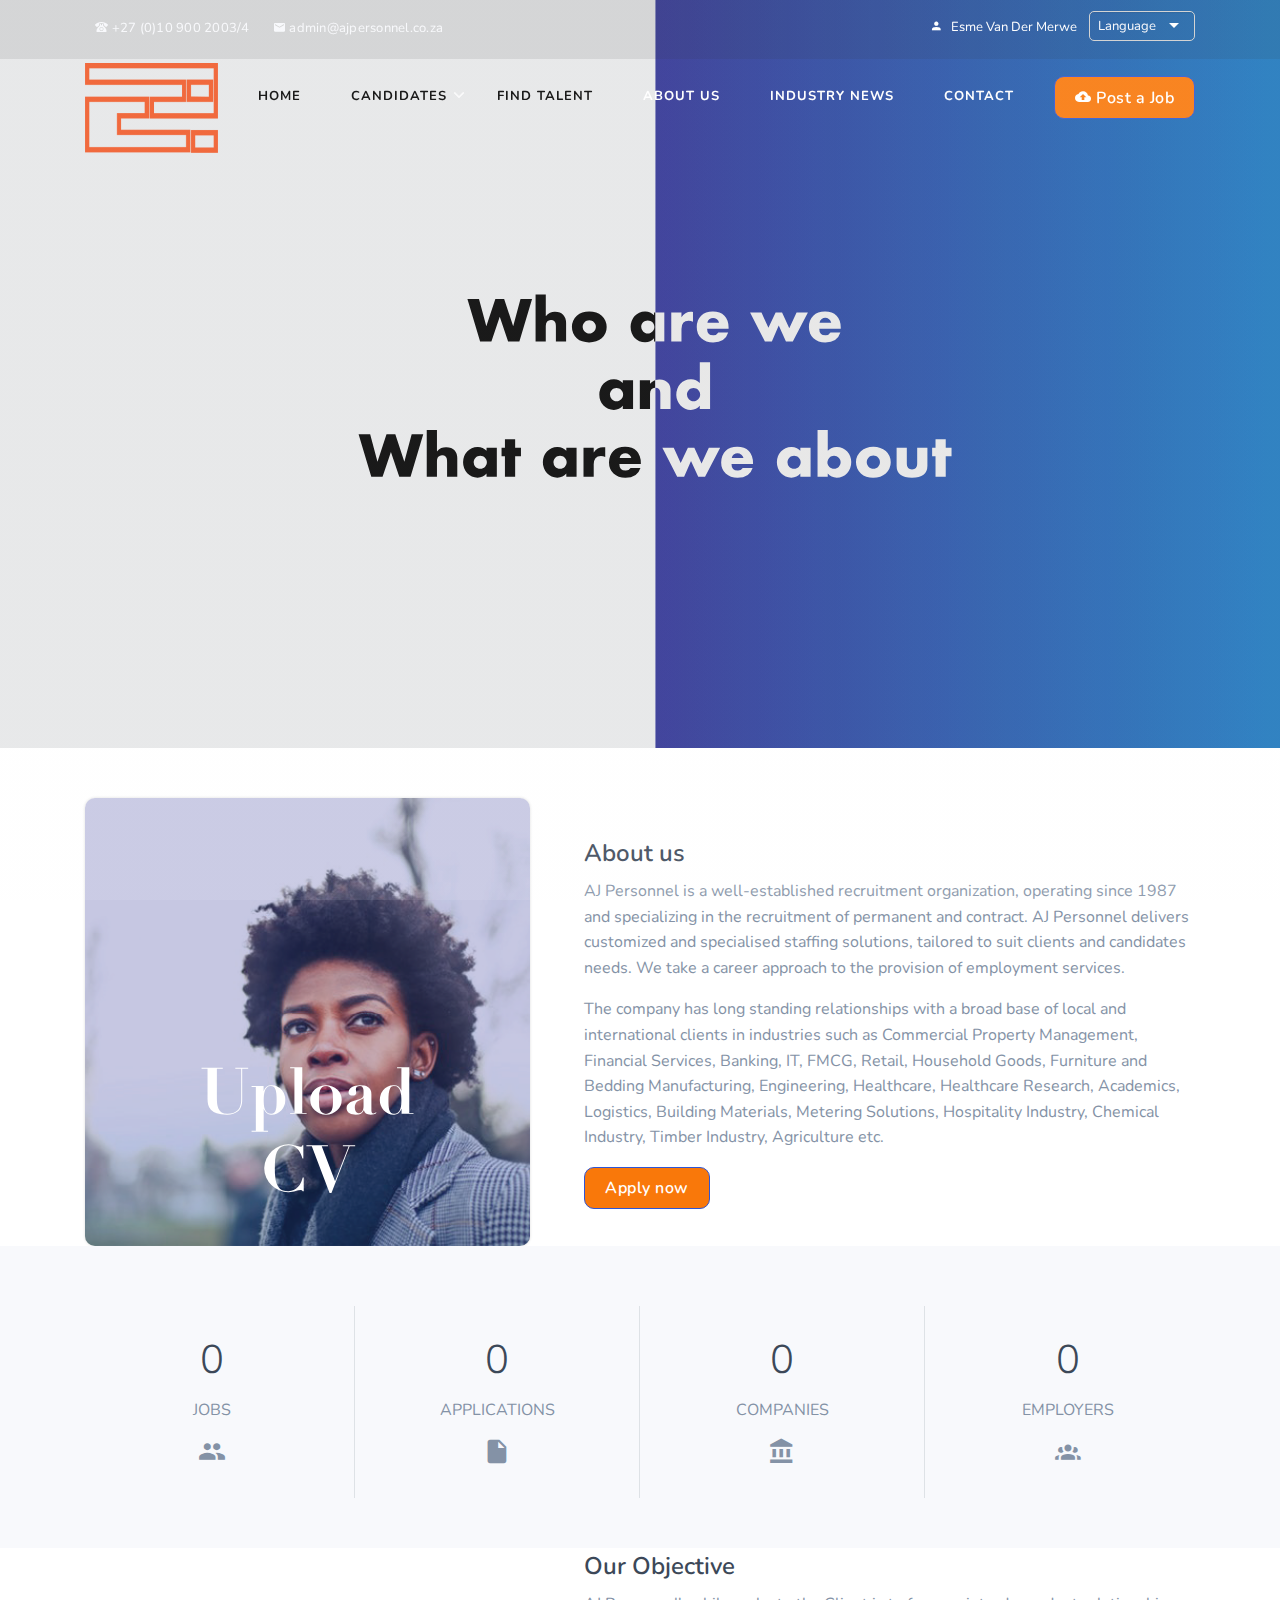
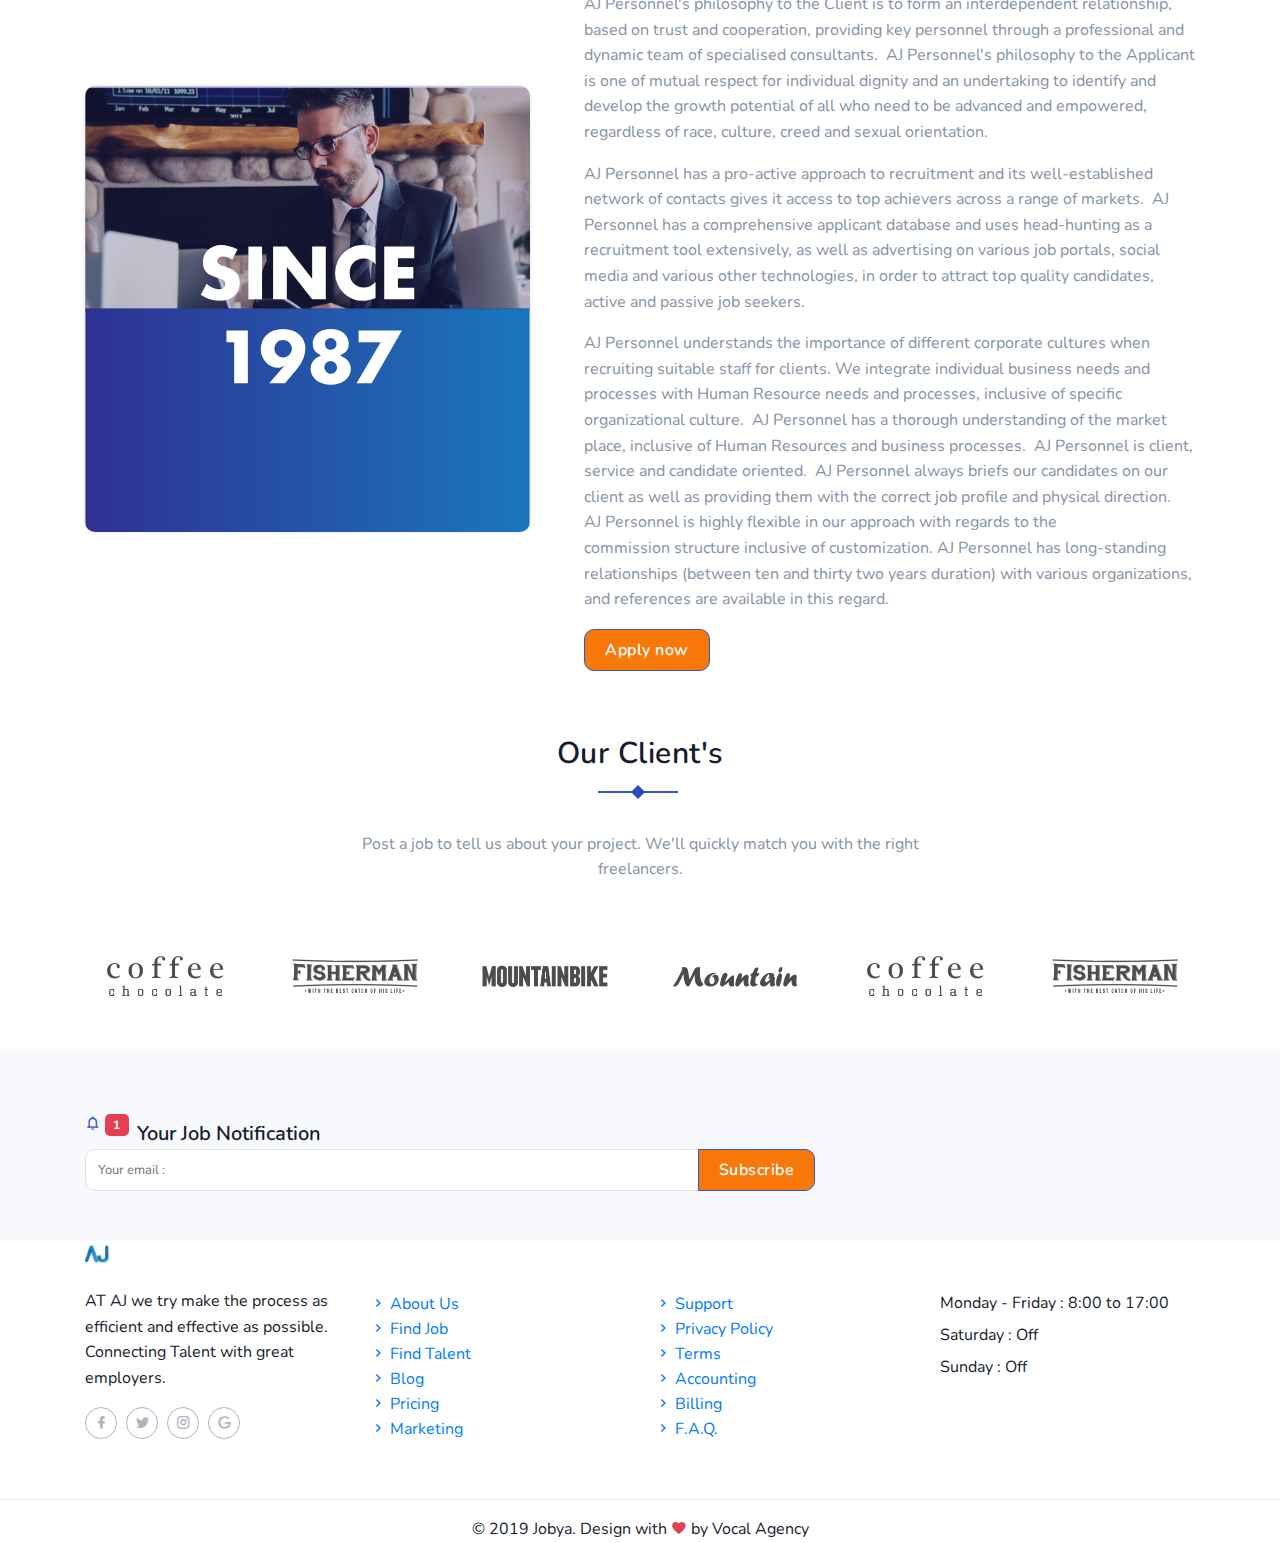
<file: HTML/about.html>
<!DOCTYPE html>
<html lang="en" class="no-js">

<head>
    <meta charset="UTF-8">
    <meta name="viewport" content="width=device-width, initial-scale=1">
    <title>AJ Personnel - Specialist Recruitment</title>
    <meta name="description" content="" />
    <meta name="keywords" content="" />
    <meta name="author" content="Themesdesign" />

    <link rel="shortcut icon" href="images/favicon.ico">

    <!-- Bootstrap core CSS -->
    <link rel="stylesheet" href="css/bootstrap.min.css" type="text/css">

    <!--Material Icon -->
    <link rel="stylesheet" type="text/css" href="css/materialdesignicons.min.css" />

    <link rel="stylesheet" type="text/css" href="css/fontawesome.css" />

    <!-- selectize css -->
    <link rel="stylesheet" type="text/css" href="css/selectize.css" />

    <link rel="stylesheet" type="text/css" href="css/nice-select.css" />

    <!-- Custom  Css -->
    <link rel="stylesheet" type="text/css" href="css/style.css" />

</head>

<body>
    <!-- Loader -->
    <div id="preloader">
        <div id="status">
            <div class="spinner">
                <div class="double-bounce1"></div>
                <div class="double-bounce2"></div>
            </div>
        </div>
    </div>
    <!-- Loader -->

    <!-- Navigation Bar-->
    <header id="topnav" class="defaultscroll scroll-active">
        <!-- Tagline STart -->
        <div class="tagline">
            <div class="container">
                <div class="float-left">
                    <div class="phone">
                      <i class="mdi mdi-phone-classic"></i> +27 (0)10 900 2003/4
                  </div>
                  <div class="email">
                      <a href="#">
                          <i class="mdi mdi-email"></i> admin@ajpersonnel.co.za
                      </a>
                  </div>
              </div>
              <div class="float-right">
                  <ul class="topbar-list list-unstyled d-flex" style="margin: 11px 0px;">
                      <li class="list-inline-item"><a href="javascript:void(0);"><i class="mdi mdi-account mr-2"></i>Esme Van Der Merwe</a></li>
                        <li class="list-inline-item">
                            <select id="select-lang" class="demo-default">
                                <option value="">Language</option>
                                <option value="4">English</option>
                                <option value="1">Spanish</option>
                                <option value="3">French</option>
                                <option value="5">Hindi</option>
                            </select>
                        </li>
                    </ul>
                </div>
                <div class="clearfix"></div>
            </div>
        </div>
        <!-- Tagline End -->

        <!-- Menu Start -->
        <div class="container">
            <!-- Logo container-->
            <div>
                <a href="index.html" class="logo">
                    <img src="images/AJlogo.png" alt="" class="logo-light" height="90px" />
                </a>
            </div>
            <div class="buy-button">
                <a href="post-a-job.html" class="btn btn-primary"><i class="mdi mdi-cloud-upload"></i> Post a Job</a>
            </div><!--end login button-->
            <!-- End Logo container-->
            <div class="menu-extras">
                <div class="menu-item">
                    <!-- Mobile menu toggle-->
                    <a class="navbar-toggle">
                        <div class="lines">
                            <span></span>
                            <span></span>
                            <span></span>
                        </div>
                    </a>
                    <!-- End mobile menu toggle-->
                </div>
            </div>

            <div id="navigation">
                <!-- Navigation Menu-->
                <ul class="navigation-menu">
                    <li><a style="color:rgb(0, 0, 0)" href="index.html">Home</a></li>
                    <li class="has-submenu">
                        <a style="color:rgb(0, 0, 0)" href="javascript:void(0)">Candidates</a><span class="menu-arrow"></span>
                        <ul class="submenu">
                            <li><a href="uploadcv.html">Upload CV</a></li>
                            <li><a href="findjob.html">Find your Job</a></li>
                        </ul>
                    </li>
                    <!--<li><a style="color:rgb(255, 255, 255)" href="uploadcv.html">Upload CV</a></li>
                    <li><a style="color:rgb(255, 255, 255)" href="findjob.html">Find a Job</a></li>-->
                    <li><a style="color:rgb(0, 0, 0)" href="findtalent.html">Find Talent</a></li>
                    <li><a style="color:rgb(255, 255, 255)" href="about.html">About Us</a></li>
                    <li><a style="color:rgb(255, 255, 255)" href="blog-grid.html">Industry News</a></li>

<!--
                    <li class="has-submenu">
                        <a href="javascript:void(0)">Pages</a><span class="menu-arrow"></span>
                        <ul class="submenu">
                            <li><a href="about.html">About us</a></li>
                            <li><a href="services.html">Services</a></li>
                            <li><a href="team.html">Team</a></li>
                            <li><a href="faq.html">Faqs</a></li>
                            <li><a href="pricing.html">Pricing plans</a></li>
                            <li class="has-submenu"><a href="javascript:void(0)"> Candidates</a><span class="submenu-arrow"></span>
                                <ul class="submenu">
                                    <li><a href="candidates-listing.html">Candidates Listing</a></li>
                                    <li><a href="candidates-profile.html">Candidates Profile</a></li>
                                    <li><a href="create-resume.html">Create Resume</a></li>
                                </ul>
                            </li>
                            <li class="has-submenu"><a href="javascript:void(0)"> Blog</a><span class="submenu-arrow"></span>
                                <ul class="submenu">
                                    <li><a href="blog-grid.html">Blogs</a></li>
                                    <li><a href="blog-sidebar.html">Blog Sidebar</a></li>
                                    <li><a href="blog-details.html">Blog Details</a></li>
                                </ul>
                            </li>
                            <li class="has-submenu"><a href="javascript:void(0)"> Employers</a><span class="submenu-arrow"></span>
                                <ul class="submenu">
                                    <li><a href="employers-list.html">Employers List</a></li>
                                    <li><a href="company-detail.html">Company Detail</a></li>
                                </ul>
                            </li>
                            <li class="has-submenu"><a href="javascript:void(0)"> User Pages</a><span class="submenu-arrow"></span>
                                <ul class="submenu">
                                    <li><a href="login.html">Login</a></li>
                                    <li><a href="signup.html">Signup</a></li>
                                    <li><a href="recovery_passward.html">Forgot Password</a></li>
                                </ul>
                            </li>
                            <li><a href="components.html"> Components</a></li>
                        </ul>
                    </li>-->
                    <li>
                        <a style="color:rgb(255, 255, 255)" href="contact.html">contact</a>
                    </li>
                </ul><!--end navigation menu-->
            </div><!--end navigation-->
        </div><!--end container-->
        <!--end end-->
    </header><!--end header-->
    <!-- Navbar End -->

    <!-- Start home -->
    <section class="bg-half page-next-level"> <img src="images/backgroundabout.svg" alt="heroimage">
        <div class="bg-overlay">
        <div class="container">
            <div class="row justify-content-center">
                <div class="col-md-6">
                    <div class="text-center text-white">
                        <h4 class="text-uppercase title mb-4"></h4>
                        <ul class="page-next d-inline-block mb-0">
                            <!--<li><a href="index.html" class="text-uppercase font-weight-bold">Home</a></li>
                            <li><a href="#" class="text-uppercase font-weight-bold">Pages</a></li> -->
                            <li>
                                <span class="text-uppercase text-white font-weight-bold"></span>
                            </li>
                        </ul>
                    </div>
                </div>
            </div>
        </div>
    </section>
    <!-- end home -->

    <!-- ABOUT US START -->
    <section class="section2">
        <div class="container">
            <div class="row align-items-center">
                <div class="col-lg-5 col-md-4">
                    <img src="images/aboutimage.svg" class="img-fluid rounded shadow" alt="">
                </div>

                <div class="col-lg-7 col-md-8">
                    <div class="about-desc ml-lg-4">
                        <h4 class="text-dark">About us</h4>

                        <p class="text-muted">AJ Personnel is a well-established recruitment organization, operating since 1987 and specializing in the recruitment of permanent and contract. AJ Personnel delivers customized and specialised staffing solutions, tailored to suit clients and candidates needs. We take a career approach to the provision of employment services.</p>

                        <p class="text-muted">The company has long standing relationships with a broad base of local and international clients in industries such as Commercial Property Management, Financial Services, Banking, IT, FMCG, Retail, Household Goods, Furniture and Bedding Manufacturing, Engineering, Healthcare, Healthcare Research, Academics, Logistics, Building Materials, Metering Solutions, Hospitality Industry, Chemical Industry, Timber Industry, Agriculture etc.</p>

                        <!--<p class="text-muted">Sed consequat leo eget bibendum sodales augue at velit cursus nunc.</p>-->

                        <a href="javascript:void(0)" class="btn btn-primary">Apply now</a>
                    </div>
                </div>
            </div>
        </div>
    </section>
    <!-- ABOUT US END -->

    <!-- COUNTER START -->
    <section class="section bg-light">
        <div class="container">
            <div class="blog-post-counter">
                <div class="row" id="counter">
                    <div class="col-md-3 col-6 border-right">
                        <div class="p-4">
                            <div class="blog-post counter-content text-center">
                                <h1 class="counter-value font-weight-light text-dark mb-2" data-count="2030">0</h1>
                                <p class="counter-name text-muted f-15 text-uppercase mb-2">Jobs</p>
                                <i class="mdi mdi-account-multiple h3 text-muted"></i>
                            </div>
                        </div>
                    </div>

                    <div class="col-md-3 col-6 border-right">
                        <div class="p-4">
                            <div class="blog-post counter-content text-center">
                                <h1 class="counter-value font-weight-light text-dark mb-2" data-count="3500">0</h1>
                                <p class="counter-name text-muted f-15 text-uppercase mb-2">Applications</p>
                                <i class="mdi mdi-file h3 text-muted"></i>
                            </div>
                        </div>
                    </div>

                    <div class="col-md-3 col-6 border-right">
                        <div class="p-4">
                            <div class="blog-post counter-content text-center">
                                <h1 class="counter-value font-weight-light text-dark mb-2" data-count="1250">0</h1>
                                <p class="counter-name text-muted f-15 text-uppercase mb-2">Companies</p>
                                <i class="mdi mdi-bank h3 text-muted"></i>
                            </div>
                        </div>
                    </div>
                    <div class="col-md-3 col-6">
                        <div class="p-4">
                            <div class="blog-post counter-content text-center">
                                <h1 class="counter-value font-weight-light text-dark mb-2" data-count="4000">0</h1>
                                <p class="counter-name text-muted f-15 text-uppercase mb-2">Employers</p>
                                <i class="mdi mdi-account-group h3 text-muted"></i>
                            </div>
                        </div>
                    </div>
                </div>
            </div>
        </div>
    </section>
    <!-- COUNTER END -->

    <!-- ABOUT US START -->
    <section class="section3">
        <div class="container">
            <div class="row align-items-center">
                <div class="col-lg-5 col-md-4">
                    <img src="images/aboutimage2.svg" class="img-fluid rounded shadow" alt="">
                </div>

                <div class="col-lg-7 col-md-8">
                    <div class="about-desc ml-lg-4">
                        <h4 class="text-dark">Our Objective</h4>

                        <p class="text-muted">AJ Personnel's philosophy to the Client is to form an
                            interdependent relationship, based on trust and cooperation, providing key personnel through a professional and dynamic team of specialised consultants. 


                            AJ Personnel's philosophy to the Applicant is one of mutual respect for individual dignity and an undertaking to identify and develop the growth potential of all who need to be advanced and empowered, regardless of race, culture, creed and sexual orientation. </p>

                        <p class="text-muted">AJ Personnel has a pro-active approach to recruitment and its
                            well-established network of contacts gives it access to top achievers across a range of markets. 



                            AJ Personnel has a comprehensive applicant database and uses head-hunting as a recruitment tool extensively, as well as advertising on various job portals, social media and various other technologies, in order to attract top quality candidates, active and passive job seekers. 

                            </p>

                        <p class="text-muted">AJ Personnel understands the importance of different corporate cultures when recruiting suitable staff for clients. We integrate individual business needs and processes with Human Resource needs and processes, inclusive of specific organizational culture. 



                            AJ Personnel has a thorough understanding of the market place, inclusive of Human Resources and business processes. 



                            AJ Personnel is client, service and candidate oriented. 



                            AJ Personnel always briefs our candidates on our client as well as providing them with the correct job profile and physical direction. 



                            AJ Personnel is highly flexible in our approach with regards to the commission structure inclusive of customization.



                            AJ Personnel has long-standing relationships (between ten and thirty two years duration) with various organizations, and references are available in this regard.</p>

                        <a href="uploadcv.html" class="btn btn-primary">Apply now</a>
                    </div>
                </div>
            </div>
        </div>
    </section>
    <!-- ABOUT US END -->

    <!-- DOWNLOAD APP START -->
    <!--<section class="section pb-0" <img src="images/aboutimage1.svg" alt="heroimage">
        <div class="bg-overlay"></div>
        <div class="container">
            <div class="row align-items-center">
                <div class="col-md-6 order-md-1 order-2">
                    <div class="job-about-app-img mt-40">
                        <img src="images/app-download-img.png" alt="" class="img-fluid mx-auto d-block">
                    </div>
                </div>

                <div class="col-md-6 order-md-2 order-1">
                    <div class="app-about-content">
                        <div class="app-about-desc text-white">
                            <h4 class="text-white mb-3">Get Job App For Your Mobile</h4>
                            <p class="font-weight-light text-white-50">Etiam ultricies nisi vel that augue Curabitur ullamcorper ultricies adipiscing Nam at Etiam rhoncus Maecenas tempus tellus rhoncus ultricies eget condimentum rhoncus massa Sed cursus semquam.</p>
                            <ul class="list-unstyled mb-0">
                                <li class="list-inline-item"><a href="javascript:void(0)"><img src="images/apple.png" class="mt-2" height="60" alt=""></a></li>
                                <li class="list-inline-item"><a href="javascript:void(0)"><img src="images/google.png" class="mt-2" height="60" alt=""></a></li>
                            </ul>
                        </div>
                    </div>
                </div>
            </div>
        </div>
    </section>-->
    <!-- DOWNLOAD APP END -->

    <!-- ABOUT CLIENTS START -->
    <section class="section">
        <div class="container">
            <div class="row justify-content-center">
                <div class="col-12">
                    <div class="section-title text-center mb-4 pb-2">
                        <h4 class="title title-line pb-5">Our Client's</h4>
                        <p class="text-muted para-desc mx-auto mb-1">Post a job to tell us about your project. We'll quickly match you with the right freelancers.</p>
                    </div>
                </div>
            </div>

            <div class="row align-items-center">
                <div class="col-lg-2 col-md-4 col-6 mt-4 pt-2 text-center">
                    <img src="images/clients/1.png" height="50" alt="">
                </div><!--end col-->
                <div class="col-lg-2 col-md-4 col-6 mt-4 pt-2 text-center">
                    <img src="images/clients/2.png" height="50" alt="">
                </div><!--end col-->
                <div class="col-lg-2 col-md-4 col-6 mt-4 pt-2 text-center">
                    <img src="images/clients/3.png" height="50" alt="">
                </div><!--end col-->
                <div class="col-lg-2 col-md-4 col-6 mt-4 pt-2 text-center">
                    <img src="images/clients/4.png" height="50" alt="">
                </div><!--end col-->
                <div class="col-lg-2 col-md-4 col-6 mt-4 pt-2 text-center">
                    <img src="images/clients/1.png" height="50" alt="">
                </div><!--end col-->
                <div class="col-lg-2 col-md-4 col-6 mt-4 pt-2 text-center">
                    <img src="images/clients/2.png" height="50" alt="">
                </div><!--end col-->
            </div>
        </div>
    </section>
    <!-- ABOUT CLIENTS END -->

    <!-- subscribe start -->
    <section class="section bg-light">
        <div class="container">
            <div class="row">
                <div class="col-lg-4 col-md-5">
                    <div class="float-left position-relative notification-icon mr-2">
                        <i class="mdi mdi-bell-outline text-primary"></i>
                        <span class="badge badge-pill badge-danger">1</span>
                    </div>
                    <h5 class="mt-2 mb-0">Your Job Notification</h5>
                </div>
                <div class="col-lg-8 col-md-7 mt-4 mt-sm-0">
                    <form>
                        <div class="form-group mb-0">
                            <div class="input-group mb-0">
                                <input name="email" id="email" type="email" class="form-control" placeholder="Your email :" required="" aria-describedby="newssubscribebtn">
                                <div class="input-group-append">
                                    <button class="btn btn-primary submitBnt" type="submit" id="newssubscribebtn">Subscribe</button>
                                </div>
                            </div>
                        </div>
                    </form>
                </div>
            </div>
        </div>
    </section>
    <!-- subscribe end -->

    <!-- footer start -->
    <footer class="footer">
        <div class="container">
            <div class="row">
                <div class="col-lg-3 col-12 mb-0 mb-md-4 pb-0 pb-md-2">
                    <a href="javascript:void(0)"><img src="images/logo-light.png" height="20" alt=""></a>
                    <p class="mt-4" >AT AJ we try make the process as efficient and effective as possible. Connecting Talent with great employers.</p>
                    <ul class="social-icon social list-inline mb-0">
                        <li class="list-inline-item"><a href="#" class="rounded"><i class="mdi mdi-facebook"></i></a></li>
                        <li class="list-inline-item"><a href="#" class="rounded"><i class="mdi mdi-twitter"></i></a></li>
                        <li class="list-inline-item"><a href="#" class="rounded"><i class="mdi mdi-instagram"></i></a></li>
                        <li class="list-inline-item"><a href="#" class="rounded"><i class="mdi mdi-google"></i></a></li>
                    </ul>
                </div>
                <div class="col-lg-3 col-md-4 col-12 mt-4 mt-sm-0 pt-2 pt-sm-0">
                    <p class="text-white mb-4 footer-list-title">Company</p>
                    <ul class="list-unstyled footer-list">
                        <li><a href="#" class="text-foot"><i class="mdi mdi-chevron-right"></i> About Us</a></li>
                        <li><a href="#" class="text-foot"><i class="mdi mdi-chevron-right"></i> Find Job</a></li>
                        <li><a href="#" class="text-foot"><i class="mdi mdi-chevron-right"></i> Find Talent</a></li>
                        <li><a href="#" class="text-foot"><i class="mdi mdi-chevron-right"></i> Blog</a></li>
                        <li><a href="#" class="text-foot"><i class="mdi mdi-chevron-right"></i> Pricing</a></li>
                        <li><a href="#" class="text-foot"><i class="mdi mdi-chevron-right"></i> Marketing</a></li>

                    </ul>
                </div>
                <div class="col-lg-3 col-md-4 col-12 mt-4 mt-sm-0 pt-2 pt-sm-0">
                    <p class="text-white mb-4 footer-list-title">Resources</p>
                    <ul class="list-unstyled footer-list">
                        <li><a href="#" class="text-foot"><i class="mdi mdi-chevron-right"></i> Support</a></li>
                        <li><a href="#" class="text-foot"><i class="mdi mdi-chevron-right"></i> Privacy Policy</a></li>
                        <li><a href="#" class="text-foot"><i class="mdi mdi-chevron-right"></i> Terms</a></li>
                        <li><a href="#" class="text-foot"><i class="mdi mdi-chevron-right"></i> Accounting </a></li>
                        <li><a href="#" class="text-foot"><i class="mdi mdi-chevron-right"></i> Billing</a></li>
                        <li><a href="#" class="text-foot"><i class="mdi mdi-chevron-right"></i> F.A.Q.</a></li>
                    </ul>
                </div>

                <div class="col-lg-3 col-md-4 col-12 mt-4 mt-sm-0 pt-2 pt-sm-0">
                    <p class="text-white mb-4 footer-list-title f-17">Business Hours</p>
                    <ul class="list-unstyled text-foot mt-4 mb-0">
                        <li>Monday - Friday : 8:00 to 17:00</li>
                        <li class="mt-2">Saturday : Off</li>
                        <li class="mt-2">Sunday : Off</li>
                    </ul>
                </div>
            </div>
        </div>
    </footer>
    <!-- footer end -->
    <hr>
    <footer class="footer footer-bar">
        <div class="container text-center">
            <div class="row justify-content-center">
                <div class="col-12">
                    <div class="">
                        <p class="mb-0">© 2019 Jobya. Design with <i class="mdi mdi-heart text-danger"></i> by Vocal Agency</p>
                    </div>
                </div>
            </div>
        </div><!--end container-->
    </footer><!--end footer-->
    <!-- Footer End -->

    <!-- Back to top -->
    <a href="#" class="back-to-top rounded text-center" id="back-to-top">
        <i class="mdi mdi-chevron-up d-block"> </i>
    </a>
    <!-- Back to top -->

    <!-- javascript -->
    <script src="js/jquery.min.js"></script>
    <script src="js/bootstrap.bundle.min.js"></script>
    <script src="js/jquery.easing.min.js"></script>
    <script src="js/plugins.js"></script>

    <!-- selectize js -->
    <script src="js/selectize.min.js"></script>
    <script src="js/jquery.nice-select.min.js"></script>

    <script src="js/owl.carousel.min.js"></script>
    <script src="js/counter.int.js"></script>

    <script src="js/app.js"></script>
    <script src="js/home.js"></script>

</body>
</html>
</file>
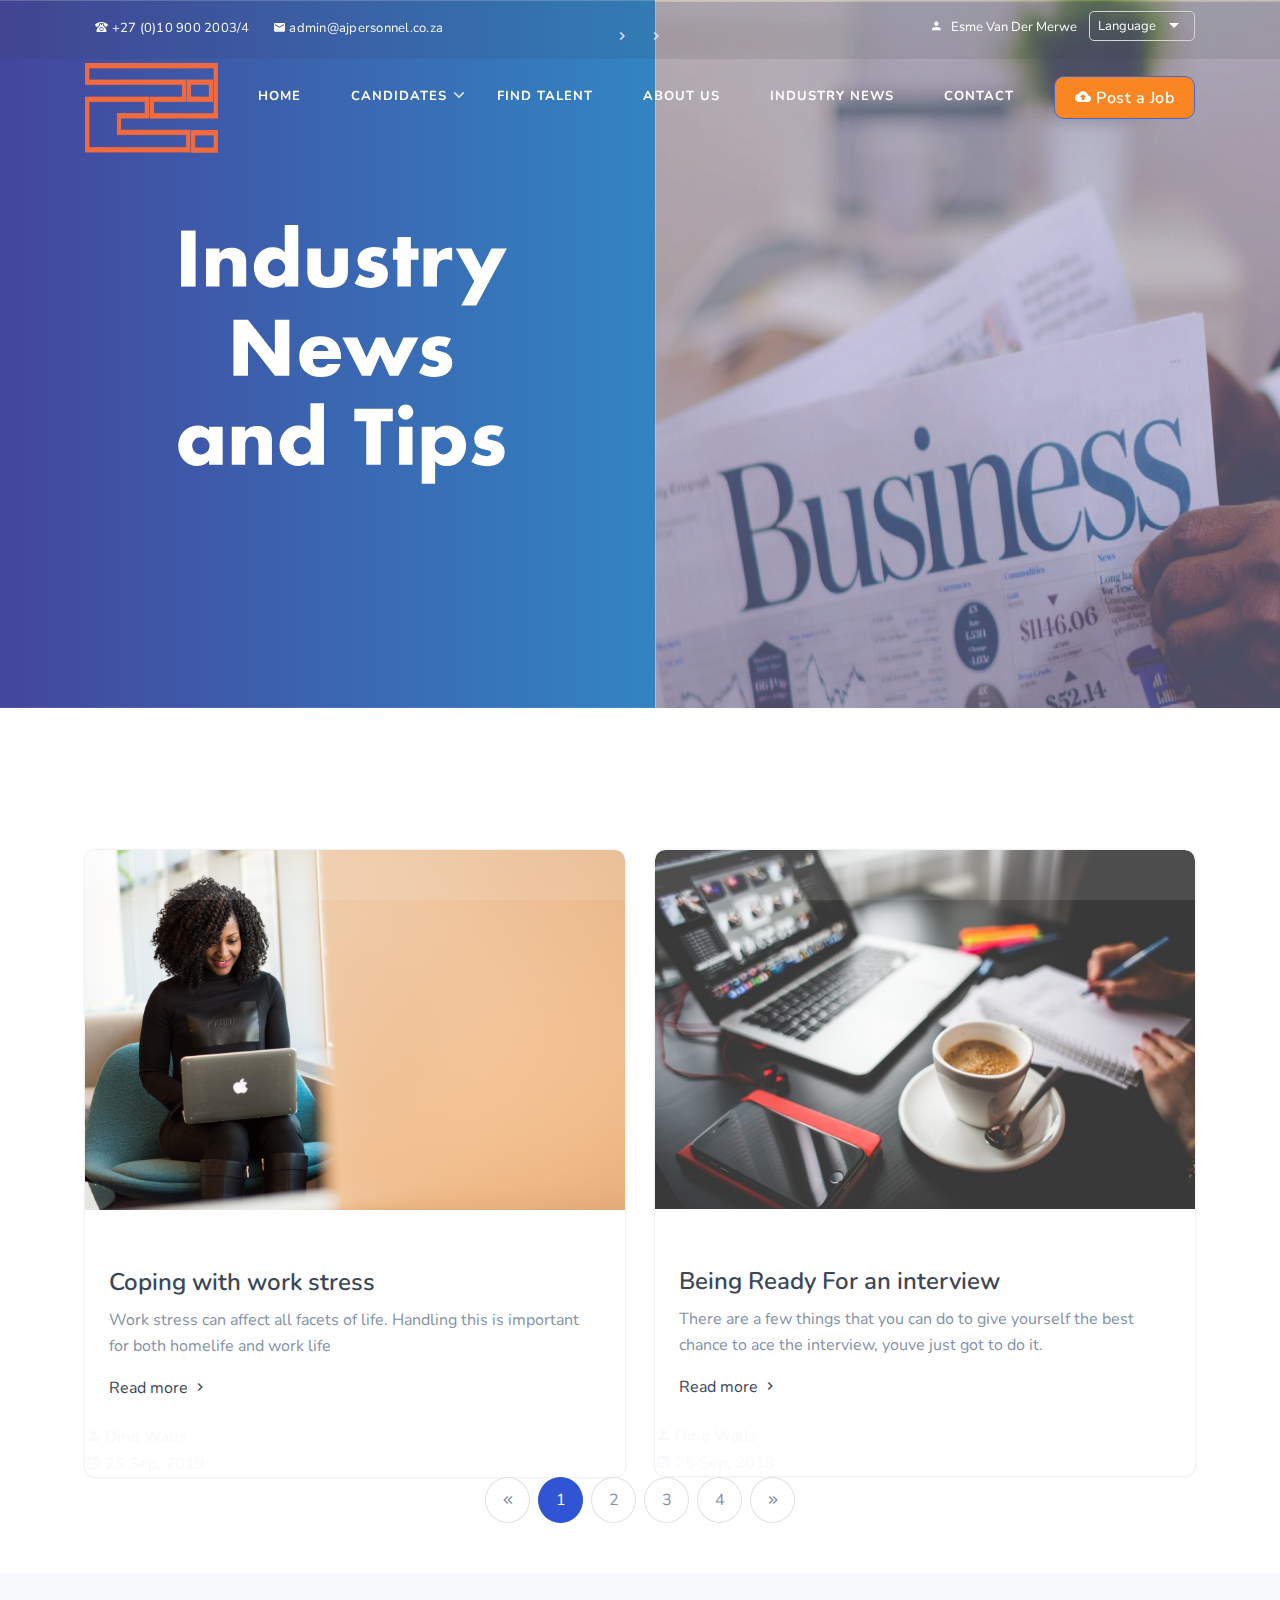
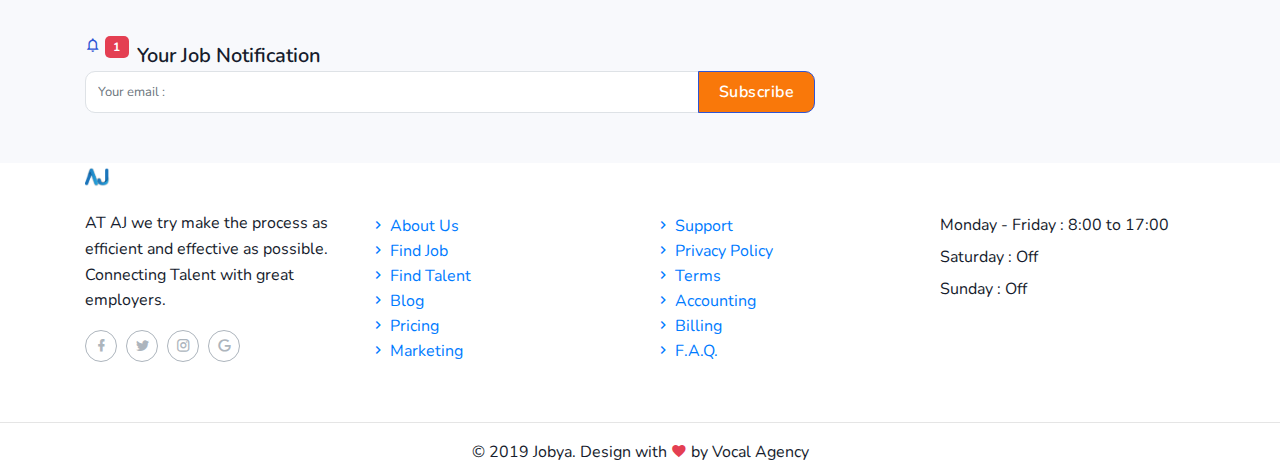
<file: HTML/blog-grid.html>
<!DOCTYPE html>
<html lang="en" class="no-js">

<head>
    <meta charset="UTF-8">
    <meta name="viewport" content="width=device-width, initial-scale=1">
    <title>AJ Personnel - Specialist Recruitment</title>
    <meta name="description" content="" />
    <meta name="keywords" content="" />
    <meta name="author" content="Themesdesign" />

    <link rel="shortcut icon" href="images/favicon.ico">

    <!-- Bootstrap core CSS -->
    <link rel="stylesheet" href="css/bootstrap.min.css" type="text/css">

    <!--Material Icon -->
    <link rel="stylesheet" type="text/css" href="css/materialdesignicons.min.css" />

    <link rel="stylesheet" type="text/css" href="css/fontawesome.css" />

    <!-- selectize css -->
    <link rel="stylesheet" type="text/css" href="css/selectize.css" />

    <link rel="stylesheet" type="text/css" href="css/nice-select.css" />

    <!-- Custom  Css -->
    <link rel="stylesheet" type="text/css" href="css/style.css" />

</head>

<body>
    <!-- Loader -->
    <div id="preloader">
        <div id="status">
            <div class="spinner">
                <div class="double-bounce1"></div>
                <div class="double-bounce2"></div>
            </div>
        </div>
    </div>
    <!-- Loader -->

    <!-- Navigation Bar-->
    <header id="topnav" class="defaultscroll scroll-active">
        <!-- Tagline STart -->
        <div class="tagline">
            <div class="container">
                <div class="float-left">
                    <div class="phone">
                      <i class="mdi mdi-phone-classic"></i> +27 (0)10 900 2003/4
                  </div>
                  <div class="email">
                      <a href="#">
                          <i class="mdi mdi-email"></i> admin@ajpersonnel.co.za
                      </a>
                  </div>
              </div>
              <div class="float-right">
                  <ul class="topbar-list list-unstyled d-flex" style="margin: 11px 0px;">
                      <li class="list-inline-item"><a href="javascript:void(0);"><i class="mdi mdi-account mr-2"></i>Esme Van Der Merwe</a></li>
                        <li class="list-inline-item">
                            <select id="select-lang" class="demo-default">
                                <option value="">Language</option>
                                <option value="4">English</option>
                                <option value="1">Spanish</option>
                                <option value="3">French</option>
                                <option value="5">Hindi</option>
                            </select>
                        </li>
                    </ul>
                </div>
                <div class="clearfix"></div>
            </div>
        </div>
        <!-- Tagline End -->

        <!-- Menu Start -->
        <div class="container">
            <!-- Logo container-->
            <div>
                <a href="index.html" class="logo">
                    <img src="images/AJlogo.png" alt="" class="logo-light" height="90px" />
                </a>
            </div>
            <div class="buy-button">
                <a href="post-a-job.html" class="btn btn-primary"><i class="mdi mdi-cloud-upload"></i> Post a Job</a>
            </div><!--end login button-->
            <!-- End Logo container-->
            <div class="menu-extras">
                <div class="menu-item">
                    <!-- Mobile menu toggle-->
                    <a class="navbar-toggle">
                        <div class="lines">
                            <span></span>
                            <span></span>
                            <span></span>
                        </div>
                    </a>
                    <!-- End mobile menu toggle-->
                </div>
            </div>

            <div id="navigation">
                <!-- Navigation Menu-->
                <ul class="navigation-menu">
                    <li><a style="color:rgb(255, 255, 255)" href="index.html">Home</a></li>
                    <li class="has-submenu">
                        <a href="javascript:void(0)">Candidates</a><span class="menu-arrow"></span>
                        <ul class="submenu">
                            <li><a href="uploadcv.html">Upload CV</a></li>
                            <li><a href="findjob.html">Find your Job</a></li>
                        </ul>
                    </li>
                    <!--<li><a style="color:rgb(255, 255, 255)" href="uploadcv.html">Upload CV</a></li>
                    <li><a style="color:rgb(255, 255, 255)" href="findjob.html">Find a Job</a></li>-->
                    <li><a style="color:rgb(255, 255, 255)" href="findtalent.html">Find Talent</a></li>
                    <li><a style="color:rgb(255, 255, 255)" href="about.html">About Us</a></li>
                    <li><a style="color:rgb(255, 255, 255)" href="blog-grid.html">Industry News</a></li>

<!--
                    <li class="has-submenu">
                        <a href="javascript:void(0)">Pages</a><span class="menu-arrow"></span>
                        <ul class="submenu">
                            <li><a href="about.html">About us</a></li>
                            <li><a href="services.html">Services</a></li>
                            <li><a href="team.html">Team</a></li>
                            <li><a href="faq.html">Faqs</a></li>
                            <li><a href="pricing.html">Pricing plans</a></li>
                            <li class="has-submenu"><a href="javascript:void(0)"> Candidates</a><span class="submenu-arrow"></span>
                                <ul class="submenu">
                                    <li><a href="candidates-listing.html">Candidates Listing</a></li>
                                    <li><a href="candidates-profile.html">Candidates Profile</a></li>
                                    <li><a href="create-resume.html">Create Resume</a></li>
                                </ul>
                            </li>
                            <li class="has-submenu"><a href="javascript:void(0)"> Blog</a><span class="submenu-arrow"></span>
                                <ul class="submenu">
                                    <li><a href="blog-grid.html">Blogs</a></li>
                                    <li><a href="blog-sidebar.html">Blog Sidebar</a></li>
                                    <li><a href="blog-details.html">Blog Details</a></li>
                                </ul>
                            </li>
                            <li class="has-submenu"><a href="javascript:void(0)"> Employers</a><span class="submenu-arrow"></span>
                                <ul class="submenu">
                                    <li><a href="employers-list.html">Employers List</a></li>
                                    <li><a href="company-detail.html">Company Detail</a></li>
                                </ul>
                            </li>
                            <li class="has-submenu"><a href="javascript:void(0)"> User Pages</a><span class="submenu-arrow"></span>
                                <ul class="submenu">
                                    <li><a href="login.html">Login</a></li>
                                    <li><a href="signup.html">Signup</a></li>
                                    <li><a href="recovery_passward.html">Forgot Password</a></li>
                                </ul>
                            </li>
                            <li><a href="components.html"> Components</a></li>
                        </ul>
                    </li>-->
                    <li>
                        <a style="color:rgb(255, 255, 255)" href="contact.html">contact</a>
                    </li>
                </ul><!--end navigation menu-->
            </div><!--end navigation-->
        </div><!--end container-->
        <!--end end-->
    </header><!--end header-->
    <!-- Navbar End -->

    <!-- Start home -->
    <section class="bg-half page-next-level"> <img src="images/blogbg.svg" alt="heroimage">
        <div class="bg-overlay">
        <div class="container">
            <div class="row justify-content-center">
                <div class="col-md-6">
                    <div class="text-center text-white">
                        <h4 class="text-uppercase title mb-4"></h4>
                        <ul class="page-next d-inline-block mb-0">
                            <li><a href="index.html" class="text-uppercase font-weight-bold"></a></li>
                            <li><a href="#" class="text-uppercase font-weight-bold"></a></li>
                            <li>
                                <span class="text-uppercase text-white font-weight-bold"></span>
                            </li>
                        </ul>
                    </div>
                </div>
            </div>
        </div>
    </section>
    <!-- end home -->

    <!-- blog start -->
    <section class="section">
        <div class="container">
            <div class="row">
              <div class="col-lg-4 col-md-6 mt-4 pt-2">
                  <div class="blog position-relative overflow-hidden shadow rounded">
                      <div class="position-relative overflow-hidden">
                          <img src="images/blog2.jpg" class="img-fluid rounded-top" alt="">
                          <div class="overlay rounded-top bg-dark"></div>
                          <div class="likes">
                              <ul class="list-unstyled mb-0">
                                  <li class="list-inline-item mr-2"><a href="javascript:void(0)" class="text-white like"><i class="mdi mdi-heart-outline mr-1"></i>33</a></li>
                                  <li class="list-inline-item"><a href="javascript:void(0)" class="text-white comments"><i class="mdi mdi-comment-outline mr-1"></i>08</a></li>
                              </ul>
                          </div>
                      </div>
                      <div class="content p-4">
                          <h4><a href="javascript:void(0)" class="title text-dark">Coping with work stress</a></h4>
                          <p class="text-muted">Work stress can affect all facets of life. Handling this is important for both homelife and work life</p>
                          <a href="#" class="text-dark readmore">Read more <i class="mdi mdi-chevron-right"></i></a>
                      </div>
                      <div class="author">
                          <p class=" mb-0"><i class="mdi mdi-account text-light"></i> <a href="javascript:void(0)" class="text-light user">Dirio Walls</a></p>
                          <p class="text-light mb-0 date"><i class="mdi mdi-calendar-check"></i> 25 Sep, 2019</p>
                      </div>
                  </div>
              </div><!--end col-->

              <div class="col-lg-4 col-md-6 mt-4 pt-2">
                  <div class="blog position-relative overflow-hidden shadow rounded">
                      <div class="position-relative overflow-hidden">
                          <img src="images/blog1.jpg" class="img-fluid rounded-top" alt="">
                          <div class="overlay rounded-top bg-dark"></div>
                          <div class="likes">
                              <ul class="list-unstyled mb-0">
                                  <li class="list-inline-item mr-2"><a href="javascript:void(0)" class="text-white like"><i class="mdi mdi-heart-outline mr-1"></i>33</a></li>
                                  <li class="list-inline-item"><a href="javascript:void(0)" class="text-white comments"><i class="mdi mdi-comment-outline mr-1"></i>08</a></li>
                              </ul>
                          </div>
                      </div>
                      <div class="content p-4">
                          <h4><a href="javascript:void(0)" class="title text-dark">Being Ready For an interview</a></h4>
                          <p class="text-muted">There are a few things that you can do to give yourself the best chance to ace the interview, youve just got to do it.</p>
                          <a href="#" class="text-dark readmore">Read more <i class="mdi mdi-chevron-right"></i></a>
                      </div>
                      <div class="author">
                          <p class=" mb-0"><i class="mdi mdi-account text-light"></i> <a href="javascript:void(0)" class="text-light user">Dirio Walls</a></p>
                          <p class="text-light mb-0 date"><i class="mdi mdi-calendar-check"></i> 25 Sep, 2019</p>
                      </div>
                  </div>
              </div><!--end col-->

              <!--  <div class="col-lg-4 col-md-6 mb-4 pb-2">
                    <div class="blog position-relative overflow-hidden shadow rounded">
                        <div class="position-relative overflow-hidden">
                            <img src="https://via.placeholder.com/800X533//88929f/5a6270C/O https://placeholder.com/" class="img-fluid rounded-top" alt="">
                            <div class="overlay rounded-top bg-dark"></div>
                            <div class="likes">
                                <ul class="list-unstyled mb-0">
                                    <li class="list-inline-item mr-2"><a href="javascript:void(0)" class="text-white like"><i class="mdi mdi-heart-outline mr-1"></i>33</a></li>
                                    <li class="list-inline-item"><a href="javascript:void(0)" class="text-white comments"><i class="mdi mdi-comment-outline mr-1"></i>08</a></li>
                                </ul>
                            </div>
                        </div>
                        <div class="content p-4">
                            <h4><a href="javascript:void(0)" class="title text-dark">Maecenas tempus tellus eget</a></h4>
                            <p class="text-muted">Sed ut perspiciatis unde omnis iste natus error sit voluptatem accusantium, totam rem aperiam</p>
                            <a href="#" class="text-dark readmore">Read more <i class="mdi mdi-chevron-right"></i></a>
                        </div>
                        <div class="author">
                            <p class=" mb-0"><i class="mdi mdi-account text-light"></i> <a href="javascript:void(0)" class="text-light user">Dirio Walls</a></p>
                            <p class="text-light mb-0 date"><i class="mdi mdi-calendar-check"></i> 25 Sep, 2019</p>
                        </div>
                    </div>
                </div>

                <div class="col-lg-4 col-md-6 mb-4 pb-2">
                    <div class="blog position-relative overflow-hidden shadow rounded">
                        <div class="position-relative overflow-hidden">
                            <img src="https://via.placeholder.com/800X533//88929f/5a6270C/O https://placeholder.com/" class="img-fluid rounded-top" alt="">
                            <div class="overlay rounded-top bg-dark"></div>
                            <div class="likes">
                                <ul class="list-unstyled mb-0">
                                    <li class="list-inline-item mr-2"><a href="javascript:void(0)" class="text-white like"><i class="mdi mdi-heart-outline mr-1"></i>33</a></li>
                                    <li class="list-inline-item"><a href="javascript:void(0)" class="text-white comments"><i class="mdi mdi-comment-outline mr-1"></i>08</a></li>
                                </ul>
                            </div>
                        </div>
                        <div class="content p-4">
                            <h4><a href="javascript:void(0)" class="title text-dark">How apps is the IT world</a></h4>
                            <p class="text-muted">Sed ut perspiciatis unde omnis iste natus error sit voluptatem accusantium, totam rem aperiam</p>
                            <a href="#" class="text-dark readmore">Read more <i class="mdi mdi-chevron-right"></i></a>
                        </div>
                        <div class="author">
                            <p class=" mb-0"><i class="mdi mdi-account text-light"></i> <a href="javascript:void(0)" class="text-light user">Dirio Walls</a></p>
                            <p class="text-light mb-0 date"><i class="mdi mdi-calendar-check"></i> 25 Sep, 2019</p>
                        </div>
                    </div>
                </div>

                <div class="col-lg-4 col-md-6 mb-4 pb-2">
                    <div class="blog position-relative overflow-hidden shadow rounded">
                        <div class="position-relative overflow-hidden">
                            <img src="https://via.placeholder.com/800X533//88929f/5a6270C/O https://placeholder.com/" class="img-fluid rounded-top" alt="">
                            <div class="overlay rounded-top bg-dark"></div>
                            <div class="likes">
                                <ul class="list-unstyled mb-0">
                                    <li class="list-inline-item mr-2"><a href="javascript:void(0)" class="text-white like"><i class="mdi mdi-heart-outline mr-1"></i>33</a></li>
                                    <li class="list-inline-item"><a href="javascript:void(0)" class="text-white comments"><i class="mdi mdi-comment-outline mr-1"></i>08</a></li>
                                </ul>
                            </div>
                        </div>
                        <div class="content p-4">
                            <h4><a href="javascript:void(0)" class="title text-dark">Vestibulum ante ipsum primis</a></h4>
                            <p class="text-muted">Sed ut perspiciatis unde omnis iste natus error sit voluptatem accusantium, totam rem aperiam</p>
                            <a href="#" class="text-dark readmore">Read more <i class="mdi mdi-chevron-right"></i></a>
                        </div>
                        <div class="author">
                            <p class=" mb-0"><i class="mdi mdi-account text-light"></i> <a href="javascript:void(0)" class="text-light user">Dirio Walls</a></p>
                            <p class="text-light mb-0 date"><i class="mdi mdi-calendar-check"></i> 25 Sep, 2019</p>
                        </div>
                    </div>
                </div>

                <div class="col-lg-4 col-md-6 mb-4 pb-2">
                    <div class="blog position-relative overflow-hidden shadow rounded">
                        <div class="position-relative overflow-hidden">
                            <img src="https://via.placeholder.com/800X533//88929f/5a6270C/O https://placeholder.com/" class="img-fluid rounded-top" alt="">
                            <div class="overlay rounded-top bg-dark"></div>
                            <div class="likes">
                                <ul class="list-unstyled mb-0">
                                    <li class="list-inline-item mr-2"><a href="javascript:void(0)" class="text-white like"><i class="mdi mdi-heart-outline mr-1"></i>33</a></li>
                                    <li class="list-inline-item"><a href="javascript:void(0)" class="text-white comments"><i class="mdi mdi-comment-outline mr-1"></i>08</a></li>
                                </ul>
                            </div>
                        </div>
                        <div class="content p-4">
                            <h4><a href="javascript:void(0)" class="title text-dark">Maecenas tempus tellus eget</a></h4>
                            <p class="text-muted">Sed ut perspiciatis unde omnis iste natus error sit voluptatem accusantium, totam rem aperiam</p>
                            <a href="#" class="text-dark readmore">Read more <i class="mdi mdi-chevron-right"></i></a>
                        </div>
                        <div class="author">
                            <p class=" mb-0"><i class="mdi mdi-account text-light"></i> <a href="javascript:void(0)" class="text-light user">Dirio Walls</a></p>
                            <p class="text-light mb-0 date"><i class="mdi mdi-calendar-check"></i> 25 Sep, 2019</p>
                        </div>
                    </div>
                </div>

                <div class="col-lg-4 col-md-6 mb-4 pb-2">
                    <div class="blog position-relative overflow-hidden shadow rounded">
                        <div class="position-relative overflow-hidden">
                            <img src="https://via.placeholder.com/800X533//88929f/5a6270C/O https://placeholder.com/" class="img-fluid rounded-top" alt="">
                            <div class="overlay rounded-top bg-dark"></div>
                            <div class="likes">
                                <ul class="list-unstyled mb-0">
                                    <li class="list-inline-item mr-2"><a href="javascript:void(0)" class="text-white like"><i class="mdi mdi-heart-outline mr-1"></i>33</a></li>
                                    <li class="list-inline-item"><a href="javascript:void(0)" class="text-white comments"><i class="mdi mdi-comment-outline mr-1"></i>08</a></li>
                                </ul>
                            </div>
                        </div>
                        <div class="content p-4">
                            <h4><a href="javascript:void(0)" class="title text-dark">How apps is the IT world</a></h4>
                            <p class="text-muted">Sed ut perspiciatis unde omnis iste natus error sit voluptatem accusantium, totam rem aperiam</p>
                            <a href="#" class="text-dark readmore">Read more <i class="mdi mdi-chevron-right"></i></a>
                        </div>
                        <div class="author">
                            <p class=" mb-0"><i class="mdi mdi-account text-light"></i> <a href="javascript:void(0)" class="text-light user">Dirio Walls</a></p>
                            <p class="text-light mb-0 date"><i class="mdi mdi-calendar-check"></i> 25 Sep, 2019</p>
                        </div>
                    </div>
                </div>

                <div class="col-lg-4 col-md-6 mb-4 pb-2">
                    <div class="blog position-relative overflow-hidden shadow rounded">
                        <div class="position-relative overflow-hidden">
                            <img src="https://via.placeholder.com/800X533//88929f/5a6270C/O https://placeholder.com/" class="img-fluid rounded-top" alt="">
                            <div class="overlay rounded-top bg-dark"></div>
                            <div class="likes">
                                <ul class="list-unstyled mb-0">
                                    <li class="list-inline-item mr-2"><a href="javascript:void(0)" class="text-white like"><i class="mdi mdi-heart-outline mr-1"></i>33</a></li>
                                    <li class="list-inline-item"><a href="javascript:void(0)" class="text-white comments"><i class="mdi mdi-comment-outline mr-1"></i>08</a></li>
                                </ul>
                            </div>
                        </div>
                        <div class="content p-4">
                            <h4><a href="javascript:void(0)" class="title text-dark">Vestibulum ante ipsum primis</a></h4>
                            <p class="text-muted">Sed ut perspiciatis unde omnis iste natus error sit voluptatem accusantium, totam rem aperiam</p>
                            <a href="#" class="text-dark readmore">Read more <i class="mdi mdi-chevron-right"></i></a>
                        </div>
                        <div class="author">
                            <p class=" mb-0"><i class="mdi mdi-account text-light"></i> <a href="javascript:void(0)" class="text-light user">Dirio Walls</a></p>
                            <p class="text-light mb-0 date"><i class="mdi mdi-calendar-check"></i> 25 Sep, 2019</p>
                        </div>
                    </div>
                </div>

                <div class="col-lg-4 col-md-6 mb-4 pb-2">
                    <div class="blog position-relative overflow-hidden shadow rounded">
                        <div class="position-relative overflow-hidden">
                            <img src="https://via.placeholder.com/800X533//88929f/5a6270C/O https://placeholder.com/" class="img-fluid rounded-top" alt="">
                            <div class="overlay rounded-top bg-dark"></div>
                            <div class="likes">
                                <ul class="list-unstyled mb-0">
                                    <li class="list-inline-item mr-2"><a href="javascript:void(0)" class="text-white like"><i class="mdi mdi-heart-outline mr-1"></i>33</a></li>
                                    <li class="list-inline-item"><a href="javascript:void(0)" class="text-white comments"><i class="mdi mdi-comment-outline mr-1"></i>08</a></li>
                                </ul>
                            </div>
                        </div>
                        <div class="content p-4">
                            <h4><a href="javascript:void(0)" class="title text-dark">Maecenas tempus tellus eget</a></h4>
                            <p class="text-muted">Sed ut perspiciatis unde omnis iste natus error sit voluptatem accusantium, totam rem aperiam</p>
                            <a href="#" class="text-dark readmore">Read more <i class="mdi mdi-chevron-right"></i></a>
                        </div>
                        <div class="author">
                            <p class=" mb-0"><i class="mdi mdi-account text-light"></i> <a href="javascript:void(0)" class="text-light user">Dirio Walls</a></p>
                            <p class="text-light mb-0 date"><i class="mdi mdi-calendar-check"></i> 25 Sep, 2019</p>
                        </div>
                    </div>
                </div>

                <div class="col-lg-4 col-md-6 mb-4 pb-2">
                    <div class="blog position-relative overflow-hidden shadow rounded">
                        <div class="position-relative overflow-hidden">
                            <img src="https://via.placeholder.com/800X533//88929f/5a6270C/O https://placeholder.com/" class="img-fluid rounded-top" alt="">
                            <div class="overlay rounded-top bg-dark"></div>
                            <div class="likes">
                                <ul class="list-unstyled mb-0">
                                    <li class="list-inline-item mr-2"><a href="javascript:void(0)" class="text-white like"><i class="mdi mdi-heart-outline mr-1"></i>33</a></li>
                                    <li class="list-inline-item"><a href="javascript:void(0)" class="text-white comments"><i class="mdi mdi-comment-outline mr-1"></i>08</a></li>
                                </ul>
                            </div>
                        </div>
                        <div class="content p-4">
                            <h4><a href="javascript:void(0)" class="title text-dark">How apps is the IT world</a></h4>
                            <p class="text-muted">Sed ut perspiciatis unde omnis iste natus error sit voluptatem accusantium, totam rem aperiam</p>
                            <a href="#" class="text-dark readmore">Read more <i class="mdi mdi-chevron-right"></i></a>
                        </div>
                        <div class="author">
                            <p class=" mb-0"><i class="mdi mdi-account text-light"></i> <a href="javascript:void(0)" class="text-light user">Dirio Walls</a></p>
                            <p class="text-light mb-0 date"><i class="mdi mdi-calendar-check"></i> 25 Sep, 2019</p>
                        </div>
                    </div>
                </div>

                <div class="col-lg-4 col-md-6 mb-4 pb-2">
                    <div class="blog position-relative overflow-hidden shadow rounded">
                        <div class="position-relative overflow-hidden">
                            <img src="https://via.placeholder.com/800X533//88929f/5a6270C/O https://placeholder.com/" class="img-fluid rounded-top" alt="">
                            <div class="overlay rounded-top bg-dark"></div>
                            <div class="likes">
                                <ul class="list-unstyled mb-0">
                                    <li class="list-inline-item mr-2"><a href="javascript:void(0)" class="text-white like"><i class="mdi mdi-heart-outline mr-1"></i>33</a></li>
                                    <li class="list-inline-item"><a href="javascript:void(0)" class="text-white comments"><i class="mdi mdi-comment-outline mr-1"></i>08</a></li>
                                </ul>
                            </div>
                        </div>
                        <div class="content p-4">
                            <h4><a href="javascript:void(0)" class="title text-dark">Vestibulum ante ipsum primis</a></h4>
                            <p class="text-muted">Sed ut perspiciatis unde omnis iste natus error sit voluptatem accusantium, totam rem aperiam</p>
                            <a href="#" class="text-dark readmore">Read more <i class="mdi mdi-chevron-right"></i></a>
                        </div>
                        <div class="author">
                            <p class=" mb-0"><i class="mdi mdi-account text-light"></i> <a href="javascript:void(0)" class="text-light user">Dirio Walls</a></p>
                            <p class="text-light mb-0 date"><i class="mdi mdi-calendar-check"></i> 25 Sep, 2019</p>
                        </div>
                    </div>
                </div>

                <div class="col-lg-4 col-md-6 mb-4 pb-2">
                    <div class="blog position-relative overflow-hidden shadow rounded">
                        <div class="position-relative overflow-hidden">
                            <img src="https://via.placeholder.com/800X533//88929f/5a6270C/O https://placeholder.com/" class="img-fluid rounded-top" alt="">
                            <div class="overlay rounded-top bg-dark"></div>
                            <div class="likes">
                                <ul class="list-unstyled mb-0">
                                    <li class="list-inline-item mr-2"><a href="javascript:void(0)" class="text-white like"><i class="mdi mdi-heart-outline mr-1"></i>33</a></li>
                                    <li class="list-inline-item"><a href="javascript:void(0)" class="text-white comments"><i class="mdi mdi-comment-outline mr-1"></i>08</a></li>
                                </ul>
                            </div>
                        </div>
                        <div class="content p-4">
                            <h4><a href="javascript:void(0)" class="title text-dark">Maecenas tempus tellus eget</a></h4>
                            <p class="text-muted">Sed ut perspiciatis unde omnis iste natus error sit voluptatem accusantium, totam rem aperiam</p>
                            <a href="#" class="text-dark readmore">Read more <i class="mdi mdi-chevron-right"></i></a>
                        </div>
                        <div class="author">
                            <p class=" mb-0"><i class="mdi mdi-account text-light"></i> <a href="javascript:void(0)" class="text-light user">Dirio Walls</a></p>
                            <p class="text-light mb-0 date"><i class="mdi mdi-calendar-check"></i> 25 Sep, 2019</p>
                        </div>
                    </div>
                </div>-->

                <div class="col-lg-12">
                    <nav aria-label="Page navigation example">
                        <ul class="pagination job-pagination justify-content-center mb-0">
                            <li class="page-item disabled">
                                <a class="page-link" href="#" tabindex="-1" aria-disabled="true">
                                    <i class="mdi mdi-chevron-double-left f-15"></i>
                                </a>
                            </li>
                            <li class="page-item active"><a class="page-link" href="#">1</a></li>
                            <li class="page-item"><a class="page-link" href="#">2</a></li>
                            <li class="page-item"><a class="page-link" href="#">3</a></li>
                            <li class="page-item"><a class="page-link" href="#">4</a></li>
                            <li class="page-item">
                                <a class="page-link" href="#">
                                    <i class="mdi mdi-chevron-double-right f-15"></i>
                                </a>
                            </li>
                        </ul>
                    </nav>
                </div>
            </div>
        </div>
    </section>
    <!-- blog end -->

    <!-- subscribe start -->
    <section class="section bg-light">
        <div class="container">
            <div class="row">
                <div class="col-lg-4 col-md-5">
                    <div class="float-left position-relative notification-icon mr-2">
                        <i class="mdi mdi-bell-outline text-primary"></i>
                        <span class="badge badge-pill badge-danger">1</span>
                    </div>
                    <h5 class="mt-2 mb-0">Your Job Notification</h5>
                </div>
                <div class="col-lg-8 col-md-7 mt-4 mt-sm-0">
                    <form>
                        <div class="form-group mb-0">
                            <div class="input-group mb-0">
                                <input name="email" id="email" type="email" class="form-control" placeholder="Your email :" required="" aria-describedby="newssubscribebtn">
                                <div class="input-group-append">
                                    <button class="btn btn-primary submitBnt" type="submit" id="newssubscribebtn">Subscribe</button>
                                </div>
                            </div>
                        </div>
                    </form>
                </div>
            </div>
        </div>
    </section>
    <!-- subscribe end -->

    <!-- footer start -->
    <footer class="footer">
        <div class="container">
            <div class="row">
                <div class="col-lg-3 col-12 mb-0 mb-md-4 pb-0 pb-md-2">
                    <a href="javascript:void(0)"><img src="images/logo-light.png" height="20" alt=""></a>
                    <p class="mt-4" >AT AJ we try make the process as efficient and effective as possible. Connecting Talent with great employers.</p>
                    <ul class="social-icon social list-inline mb-0">
                        <li class="list-inline-item"><a href="#" class="rounded"><i class="mdi mdi-facebook"></i></a></li>
                        <li class="list-inline-item"><a href="#" class="rounded"><i class="mdi mdi-twitter"></i></a></li>
                        <li class="list-inline-item"><a href="#" class="rounded"><i class="mdi mdi-instagram"></i></a></li>
                        <li class="list-inline-item"><a href="#" class="rounded"><i class="mdi mdi-google"></i></a></li>
                    </ul>
                </div>
                <div class="col-lg-3 col-md-4 col-12 mt-4 mt-sm-0 pt-2 pt-sm-0">
                    <p class="text-white mb-4 footer-list-title">Company</p>
                    <ul class="list-unstyled footer-list">
                        <li><a href="#" class="text-foot"><i class="mdi mdi-chevron-right"></i> About Us</a></li>
                        <li><a href="#" class="text-foot"><i class="mdi mdi-chevron-right"></i> Find Job</a></li>
                        <li><a href="#" class="text-foot"><i class="mdi mdi-chevron-right"></i> Find Talent</a></li>
                        <li><a href="#" class="text-foot"><i class="mdi mdi-chevron-right"></i> Blog</a></li>
                        <li><a href="#" class="text-foot"><i class="mdi mdi-chevron-right"></i> Pricing</a></li>
                        <li><a href="#" class="text-foot"><i class="mdi mdi-chevron-right"></i> Marketing</a></li>

                    </ul>
                </div>
                <div class="col-lg-3 col-md-4 col-12 mt-4 mt-sm-0 pt-2 pt-sm-0">
                    <p class="text-white mb-4 footer-list-title">Resources</p>
                    <ul class="list-unstyled footer-list">
                        <li><a href="#" class="text-foot"><i class="mdi mdi-chevron-right"></i> Support</a></li>
                        <li><a href="#" class="text-foot"><i class="mdi mdi-chevron-right"></i> Privacy Policy</a></li>
                        <li><a href="#" class="text-foot"><i class="mdi mdi-chevron-right"></i> Terms</a></li>
                        <li><a href="#" class="text-foot"><i class="mdi mdi-chevron-right"></i> Accounting </a></li>
                        <li><a href="#" class="text-foot"><i class="mdi mdi-chevron-right"></i> Billing</a></li>
                        <li><a href="#" class="text-foot"><i class="mdi mdi-chevron-right"></i> F.A.Q.</a></li>
                    </ul>
                </div>

                <div class="col-lg-3 col-md-4 col-12 mt-4 mt-sm-0 pt-2 pt-sm-0">
                    <p class="text-white mb-4 footer-list-title f-17">Business Hours</p>
                    <ul class="list-unstyled text-foot mt-4 mb-0">
                        <li>Monday - Friday : 8:00 to 17:00</li>
                        <li class="mt-2">Saturday : Off</li>
                        <li class="mt-2">Sunday : Off</li>
                    </ul>
                </div>
            </div>
        </div>
    </footer>
    <!-- footer end -->
    <hr>
    <footer class="footer footer-bar">
        <div class="container text-center">
            <div class="row justify-content-center">
                <div class="col-12">
                    <div class="">
                        <p class="mb-0">© 2019 Jobya. Design with <i class="mdi mdi-heart text-danger"></i> by Vocal Agency</p>
                    </div>
                </div>
            </div>
        </div><!--end container-->
    </footer><!--end footer-->
    <!-- Footer End -->

    <!-- Back to top -->
    <a href="#" class="back-to-top rounded text-center" id="back-to-top">
        <i class="mdi mdi-chevron-up d-block"> </i>
    </a>
    <!-- Back to top -->

    <!-- javascript -->
    <script src="js/jquery.min.js"></script>
    <script src="js/bootstrap.bundle.min.js"></script>
    <script src="js/jquery.easing.min.js"></script>
    <script src="js/plugins.js"></script>

    <!-- selectize js -->
    <script src="js/selectize.min.js"></script>
    <script src="js/jquery.nice-select.min.js"></script>

    <script src="js/owl.carousel.min.js"></script>
    <script src="js/counter.int.js"></script>

    <script src="js/app.js"></script>
    <script src="js/home.js"></script>

</body>
</html>
</file>
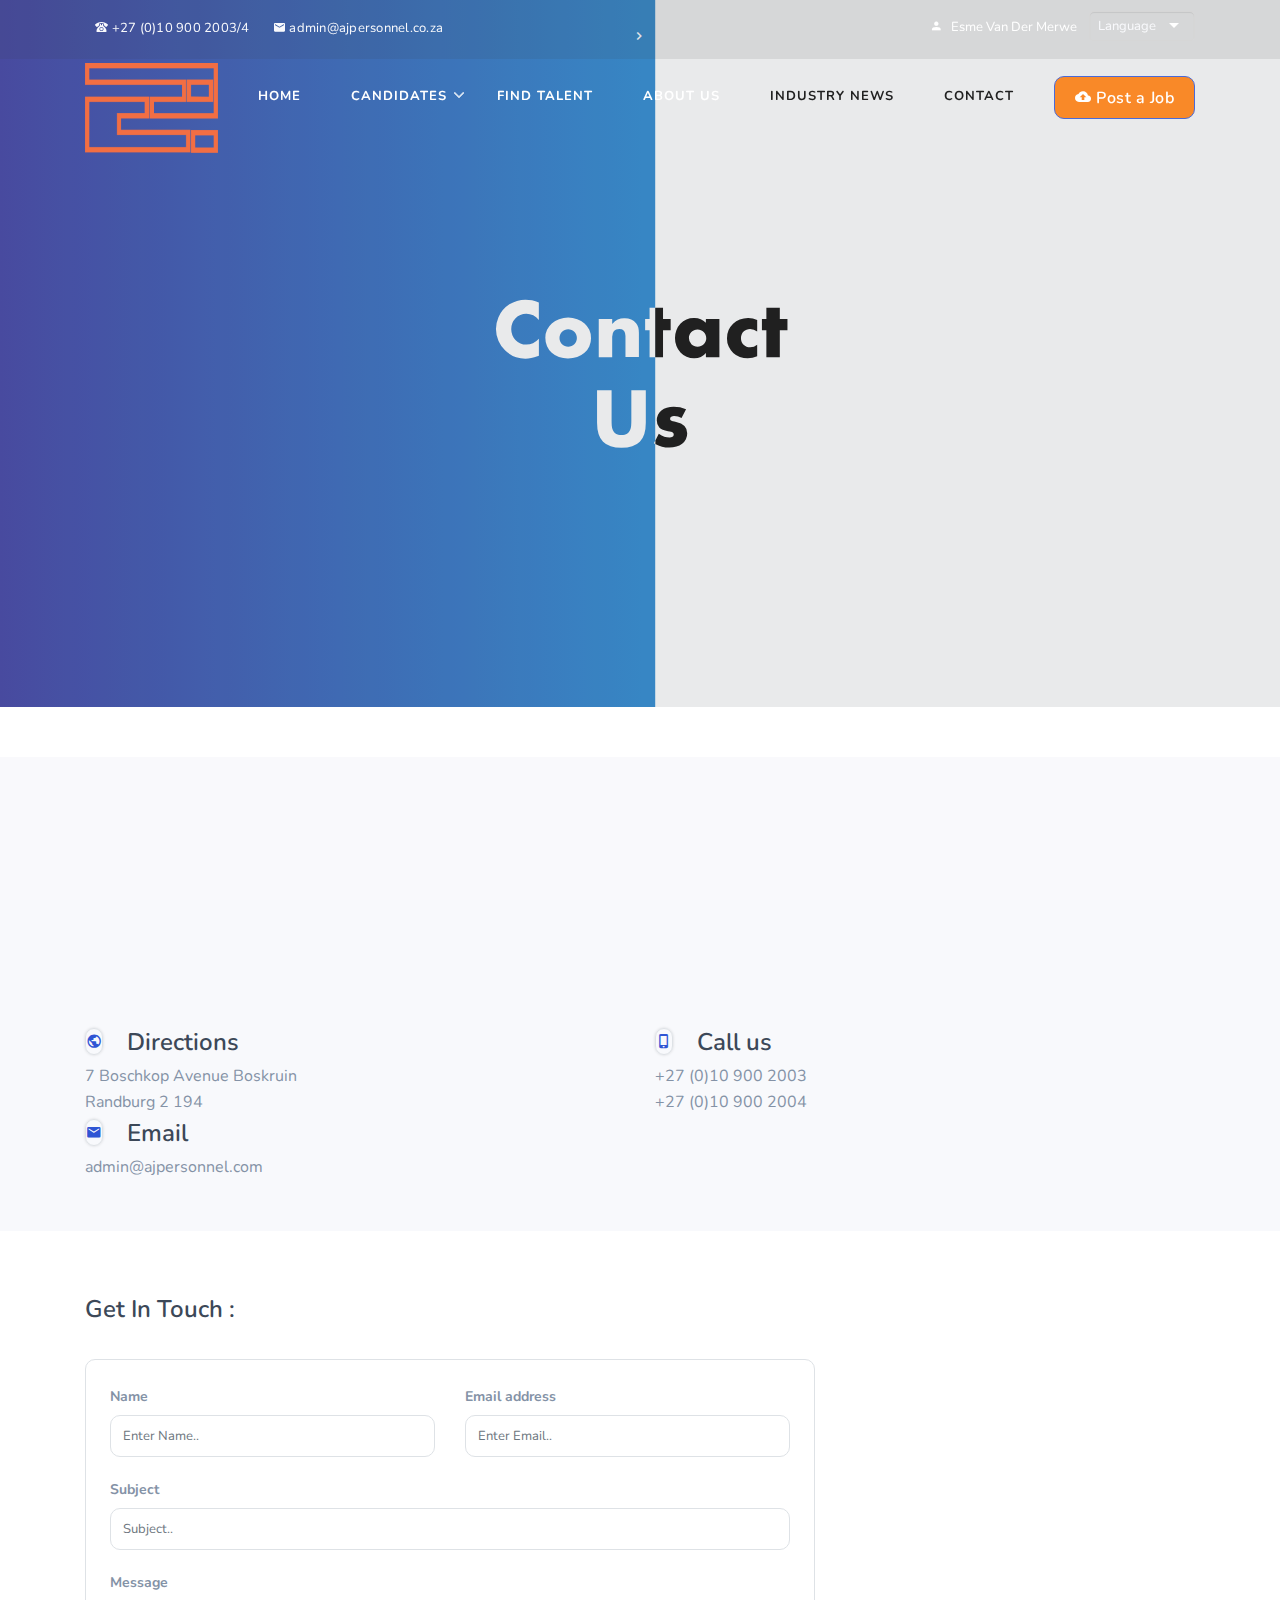
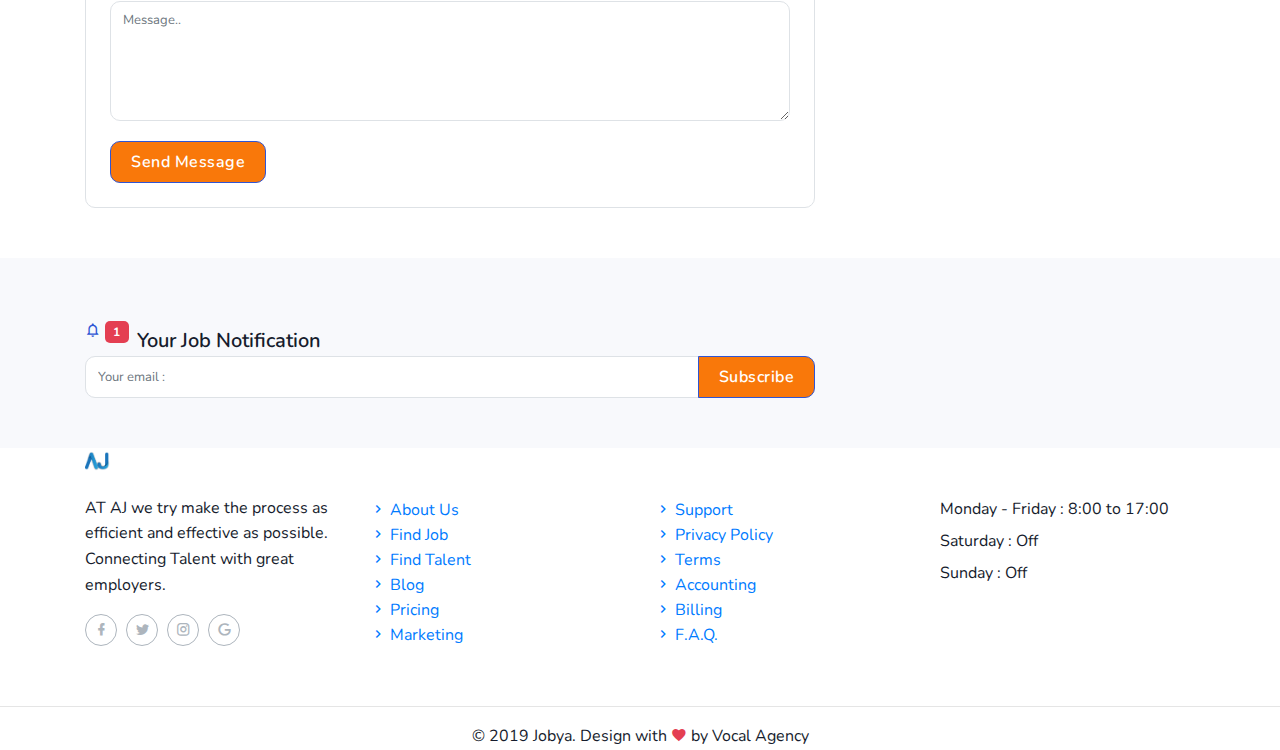
<file: HTML/contact.html>
<!DOCTYPE html>
<html lang="en" class="no-js">

<head>
    <meta charset="UTF-8">
    <meta name="viewport" content="width=device-width, initial-scale=1">
    <title>AJ Personnel - Specialist Recruitment</title>
    <meta name="description" content="" />
    <meta name="keywords" content="" />
    <meta name="author" content="Themesdesign" />

    <link rel="shortcut icon" href="images/favicon.ico">

    <!-- Bootstrap core CSS -->
    <link rel="stylesheet" href="css/bootstrap.min.css" type="text/css">

    <!--Material Icon -->
    <link rel="stylesheet" type="text/css" href="css/materialdesignicons.min.css" />

    <link rel="stylesheet" type="text/css" href="css/fontawesome.css" />

    <!-- selectize css -->
    <link rel="stylesheet" type="text/css" href="css/selectize.css" />

    <link rel="stylesheet" type="text/css" href="css/nice-select.css" />

    <!-- Custom  Css -->
    <link rel="stylesheet" type="text/css" href="css/style.css" />

</head>

<body>
    <!-- Loader -->
    <div id="preloader">
        <div id="status">
            <div class="spinner">
                <div class="double-bounce1"></div>
                <div class="double-bounce2"></div>
            </div>
        </div>
    </div>
    <!-- Loader -->

    <!-- Navigation Bar-->
    <header id="topnav" class="defaultscroll scroll-active">
        <!-- Tagline STart -->
        <div class="tagline">
            <div class="container">
                <div class="float-left">
                    <div class="phone">
                      <i class="mdi mdi-phone-classic"></i> +27 (0)10 900 2003/4
                  </div>
                  <div class="email">
                      <a href="#">
                          <i class="mdi mdi-email"></i> admin@ajpersonnel.co.za
                      </a>
                  </div>
              </div>
              <div class="float-right">
                  <ul class="topbar-list list-unstyled d-flex" style="margin: 11px 0px;">
                      <li class="list-inline-item"><a href="javascript:void(0);"><i class="mdi mdi-account mr-2"></i>Esme Van Der Merwe</a></li>
                        <li class="list-inline-item">
                            <select id="select-lang" class="demo-default">
                                    <option value="">Language</option>
                                    <option value="4">English</option>
                                    <option value="1">Spanish</option>
                                    <option value="3">French</option>
                                    <option value="5">Hindi</option>
                                </select>
                        </li>
                    </ul>
                </div>
                <div class="clearfix"></div>
            </div>
        </div>
        <!-- Tagline End -->

        <!-- Menu Start -->
        <div class="container">
            <!-- Logo container-->
            <div>
                <a href="index.html" class="logo">
                    <img src="images/AJlogo.png" alt="" class="logo-light" height="90px" />
                </a>
            </div>
            <div class="buy-button">
                <a href="post-a-job.html" class="btn btn-primary"><i class="mdi mdi-cloud-upload"></i> Post a Job</a>
            </div><!--end login button-->
            <!-- End Logo container-->
            <div class="menu-extras">
                <div class="menu-item">
                    <!-- Mobile menu toggle-->
                    <a class="navbar-toggle">
                        <div class="lines">
                            <span></span>
                            <span></span>
                            <span></span>
                        </div>
                    </a>
                    <!-- End mobile menu toggle-->
                </div>
            </div>

            <div id="navigation">
                <!-- Navigation Menu-->
                <ul class="navigation-menu">
                    <li><a style="color:rgb(255, 255, 255)" href="index.html">Home</a></li>
                    <li class="has-submenu">
                        <a href="javascript:void(0)">Candidates</a><span class="menu-arrow"></span>
                        <ul class="submenu">
                            <li><a href="uploadcv.html">Upload CV</a></li>
                            <li><a href="findjob.html">Find your Job</a></li>
                        </ul>
                    </li>
                    <!--<li><a style="color:rgb(255, 255, 255)" href="uploadcv.html">Upload CV</a></li>
                    <li><a style="color:rgb(255, 255, 255)" href="findjob.html">Find a Job</a></li>-->
                    <li><a style="color:rgb(255, 255, 255)" href="findtalent.html">Find Talent</a></li>
                    <li><a style="color:rgb(255, 255, 255)" href="about.html">About Us</a></li>
                    <li><a style="color:rgb(0, 0, 0)" href="blog-grid.html">Industry News</a></li>

<!--
                    <li class="has-submenu">
                        <a href="javascript:void(0)">Pages</a><span class="menu-arrow"></span>
                        <ul class="submenu">
                            <li><a href="about.html">About us</a></li>
                            <li><a href="services.html">Services</a></li>
                            <li><a href="team.html">Team</a></li>
                            <li><a href="faq.html">Faqs</a></li>
                            <li><a href="pricing.html">Pricing plans</a></li>
                            <li class="has-submenu"><a href="javascript:void(0)"> Candidates</a><span class="submenu-arrow"></span>
                                <ul class="submenu">
                                    <li><a href="candidates-listing.html">Candidates Listing</a></li>
                                    <li><a href="candidates-profile.html">Candidates Profile</a></li>
                                    <li><a href="create-resume.html">Create Resume</a></li>
                                </ul>
                            </li>
                            <li class="has-submenu"><a href="javascript:void(0)"> Blog</a><span class="submenu-arrow"></span>
                                <ul class="submenu">
                                    <li><a href="blog-grid.html">Blogs</a></li>
                                    <li><a href="blog-sidebar.html">Blog Sidebar</a></li>
                                    <li><a href="blog-details.html">Blog Details</a></li>
                                </ul>
                            </li>
                            <li class="has-submenu"><a href="javascript:void(0)"> Employers</a><span class="submenu-arrow"></span>
                                <ul class="submenu">
                                    <li><a href="employers-list.html">Employers List</a></li>
                                    <li><a href="company-detail.html">Company Detail</a></li>
                                </ul>
                            </li>
                            <li class="has-submenu"><a href="javascript:void(0)"> User Pages</a><span class="submenu-arrow"></span>
                                <ul class="submenu">
                                    <li><a href="login.html">Login</a></li>
                                    <li><a href="signup.html">Signup</a></li>
                                    <li><a href="recovery_passward.html">Forgot Password</a></li>
                                </ul>
                            </li>
                            <li><a href="components.html"> Components</a></li>
                        </ul>
                    </li>-->
                    <li>
                        <a style="color:rgb(0, 0, 0)" href="contact.html">contact</a>
                    </li>
                </ul><!--end navigation menu-->
            </div><!--end navigation-->
        </div><!--end container-->
        <!--end end-->
    </header><!--end header-->
    <!-- Navbar End -->

    <!-- Start home -->
    <section class="bg-half page-next-level"> <img src="images/contactbg.svg" alt="heroimage">
        <div class="bg-overlay">
        <div class="container">
            <div class="row justify-content-center">
                <div class="col-md-6">
                    <div class="text-center text-white">
                        <h4 class="text-uppercase title mb-4"></h4>
                        <ul class="page-next d-inline-block mb-0">
                            <li><a href="index.html" class="text-uppercase font-weight-bold"></a></li>
                            <li>
                                <span class="text-uppercase text-white font-weight-bold"></span>
                            </li>
                        </ul>
                    </div>
                </div>
            </div>
        </div>
    </section>
    <!-- end home -->

    <!-- MAP START -->
    <section class="section pt-0 bg-light">
        <div class="container-fluid">
            <div class="row">
                <div class="col-lg-12 p-0">
                    <div class="map">
                        <iframe src="https://www.google.com/maps/embed?pb=!1m10!1m8!1m3!1d6030.418742494061!2d-111.34563870463673!3d26.01036670629853!3m2!1i1024!2i768!4f13.1!5e0!3m2!1ses-419!2smx!4v1471908546569" style="border: 0;width:100%" allowfullscreen></iframe>
                    </div>
                </div>
            </div>
        </div>

        <div class="container mt-100 mt-60">
            <div class="row align-items-center">
                <div class="col-lg-4">
                    <div class="contact-item mt-40">
                        <div class="float-left">
                            <div class="contact-icon d-inline-block border rounded-pill shadow text-primary mt-1 mr-4">
                                <i class="mdi mdi-earth"></i>
                            </div>
                        </div>
                        <div class="contact-details">
                            <h4 class="text-dark mb-1">Directions</h4>
                            <p class="mb-0 text-muted">
                              7 Boschkop Avenue
                              Boskruin

                            </p>
                            <p class="mb-0 text-muted">Randburg
2                             194</p>
                        </div>
                    </div>
                </div>

                <div class="col-lg-4">
                    <div class="contact-item mt-40">
                        <div class="float-left">
                            <div class="contact-icon d-inline-block border rounded-pill shadow text-primary mt-1 mr-4">
                                <i class="mdi mdi-cellphone-iphone"></i>
                            </div>
                        </div>
                        <div class="contact-details">
                            <h4 class="text-dark mb-1">Call us</h4>
                            <p class="mb-0 text-muted">+27 (0)10 900 2003</p>
                            <p class="mb-0 text-muted">+27 (0)10 900 2004</p>
                        </div>
                    </div>
                </div>

                <div class="col-lg-4">
                    <div class="contact-item mt-40">
                        <div class="float-left">
                            <div class="contact-icon d-inline-block border rounded-pill shadow text-primary mt-1 mr-4">
                                <i class="mdi mdi-email"></i>
                            </div>
                        </div>
                        <div class="contact-details">
                            <h4 class="text-dark mb-1">Email</h4>
                            <p class="mb-0 text-muted">admin@ajpersonnel.com</p>
                            <!--<p class="mb-0 text-muted">Brandcodeltd@gmail.com</p>-->
                        </div>
                    </div>
                </div>
            </div>
        </div>
    </section>
    <!-- CONTACT END -->

    <!-- CONTACT FORM START -->
    <section class="section">
        <div class="container">
            <div class="row">
                <div class="col-lg-12">
                    <h4 class="text-dark mb-0">Get In Touch :</h4>
                </div>
            </div>

            <div class="row">
                <div class="col-lg-8 col-md-7 mt-4 pt-2">
                    <div class="custom-form rounded border p-4">
                        <div id="message"></div>
                        <form method="post" action="php/contact.php" name="contact-form" id="contact-form">
                            <div class="row">
                                <div class="col-lg-6">
                                    <div class="form-group app-label">
                                        <label class="text-muted">Name</label>
                                        <input name="name" id="name2" type="text" class="form-control resume" placeholder="Enter Name..">
                                    </div>
                                </div>
                                <div class="col-lg-6">
                                    <div class="form-group app-label">
                                        <label class="text-muted">Email address</label>
                                        <input name="email" id="email1" type="email" class="form-control resume" placeholder="Enter Email..">
                                    </div>
                                </div>
                                <div class="col-lg-12">
                                    <div class="form-group app-label">
                                        <label class="text-muted">Subject</label>
                                        <input type="text" class="form-control resume" id="subject" placeholder="Subject..">
                                    </div>
                                </div>
                                <div class="col-lg-12">
                                    <div class="form-group app-label">
                                        <label class="text-muted">Message</label>
                                        <textarea name="comments" id="comments" rows="5" class="form-control resume" placeholder="Message.."></textarea>
                                    </div>
                                </div>
                            </div>
                            <div class="row">
                                <div class="col-sm-12">
                                    <input type="submit" id="submit" name="send" class="submitBnt btn btn-primary" value="Send Message">
                                    <div id="simple-msg"></div>
                                </div>
                            </div>
                        </form>
                    </div>
                </div>

                
            </div>
        </div>
    </section>
    <!-- CONTACT FORM END -->

    <!-- subscribe start -->
    <section class="section bg-light">
        <div class="container">
            <div class="row">
                <div class="col-lg-4 col-md-5">
                    <div class="float-left position-relative notification-icon mr-2">
                        <i class="mdi mdi-bell-outline text-primary"></i>
                        <span class="badge badge-pill badge-danger">1</span>
                    </div>
                    <h5 class="mt-2 mb-0">Your Job Notification</h5>
                </div>
                <div class="col-lg-8 col-md-7 mt-4 mt-sm-0">
                    <form>
                        <div class="form-group mb-0">
                            <div class="input-group mb-0">
                                <input name="email" id="email" type="email" class="form-control" placeholder="Your email :" required="" aria-describedby="newssubscribebtn">
                                <div class="input-group-append">
                                    <button class="btn btn-primary submitBnt" type="submit" id="newssubscribebtn">Subscribe</button>
                                </div>
                            </div>
                        </div>
                    </form>
                </div>
            </div>
        </div>
    </section>
    <!-- subscribe end -->

    <!-- footer start -->
    <footer class="footer">
        <div class="container">
            <div class="row">
                <div class="col-lg-3 col-12 mb-0 mb-md-4 pb-0 pb-md-2">
                    <a href="javascript:void(0)"><img src="images/logo-light.png" height="20" alt=""></a>
                    <p class="mt-4" >AT AJ we try make the process as efficient and effective as possible. Connecting Talent with great employers.</p>
                    <ul class="social-icon social list-inline mb-0">
                        <li class="list-inline-item"><a href="#" class="rounded"><i class="mdi mdi-facebook"></i></a></li>
                        <li class="list-inline-item"><a href="#" class="rounded"><i class="mdi mdi-twitter"></i></a></li>
                        <li class="list-inline-item"><a href="#" class="rounded"><i class="mdi mdi-instagram"></i></a></li>
                        <li class="list-inline-item"><a href="#" class="rounded"><i class="mdi mdi-google"></i></a></li>
                    </ul>
                </div>
                <div class="col-lg-3 col-md-4 col-12 mt-4 mt-sm-0 pt-2 pt-sm-0">
                    <p class="text-white mb-4 footer-list-title">Company</p>
                    <ul class="list-unstyled footer-list">
                        <li><a href="#" class="text-foot"><i class="mdi mdi-chevron-right"></i> About Us</a></li>
                        <li><a href="#" class="text-foot"><i class="mdi mdi-chevron-right"></i> Find Job</a></li>
                        <li><a href="#" class="text-foot"><i class="mdi mdi-chevron-right"></i> Find Talent</a></li>
                        <li><a href="#" class="text-foot"><i class="mdi mdi-chevron-right"></i> Blog</a></li>
                        <li><a href="#" class="text-foot"><i class="mdi mdi-chevron-right"></i> Pricing</a></li>
                        <li><a href="#" class="text-foot"><i class="mdi mdi-chevron-right"></i> Marketing</a></li>

                    </ul>
                </div>
                <div class="col-lg-3 col-md-4 col-12 mt-4 mt-sm-0 pt-2 pt-sm-0">
                    <p class="text-white mb-4 footer-list-title">Resources</p>
                    <ul class="list-unstyled footer-list">
                        <li><a href="#" class="text-foot"><i class="mdi mdi-chevron-right"></i> Support</a></li>
                        <li><a href="#" class="text-foot"><i class="mdi mdi-chevron-right"></i> Privacy Policy</a></li>
                        <li><a href="#" class="text-foot"><i class="mdi mdi-chevron-right"></i> Terms</a></li>
                        <li><a href="#" class="text-foot"><i class="mdi mdi-chevron-right"></i> Accounting </a></li>
                        <li><a href="#" class="text-foot"><i class="mdi mdi-chevron-right"></i> Billing</a></li>
                        <li><a href="#" class="text-foot"><i class="mdi mdi-chevron-right"></i> F.A.Q.</a></li>
                    </ul>
                </div>

                <div class="col-lg-3 col-md-4 col-12 mt-4 mt-sm-0 pt-2 pt-sm-0">
                    <p class="text-white mb-4 footer-list-title f-17">Business Hours</p>
                    <ul class="list-unstyled text-foot mt-4 mb-0">
                        <li>Monday - Friday : 8:00 to 17:00</li>
                        <li class="mt-2">Saturday : Off</li>
                        <li class="mt-2">Sunday : Off</li>
                    </ul>
                </div>
            </div>
        </div>
    </footer>
    <!-- footer end -->
    <hr>
    <footer class="footer footer-bar">
        <div class="container text-center">
            <div class="row justify-content-center">
                <div class="col-12">
                    <div class="">
                        <p class="mb-0">© 2019 Jobya. Design with <i class="mdi mdi-heart text-danger"></i> by Vocal Agency</p>
                    </div>
                </div>
            </div>
        </div><!--end container-->
    </footer><!--end footer-->
    <!-- Footer End -->

    <!-- Back to top -->
    <a href="#" class="back-to-top rounded text-center" id="back-to-top">
        <i class="mdi mdi-chevron-up d-block"> </i>
    </a>
    <!-- Back to top -->

    <!-- javascript -->
    <script src="js/jquery.min.js"></script>
    <script src="js/bootstrap.bundle.min.js"></script>
    <script src="js/jquery.easing.min.js"></script>
    <script src="js/plugins.js"></script>

    <!-- selectize js -->
    <script src="js/selectize.min.js"></script>
    <script src="js/jquery.nice-select.min.js"></script>

    <script src="js/owl.carousel.min.js"></script>
    <script src="js/counter.int.js"></script>

    <script src="js/app.js"></script>
    <script src="js/home.js"></script>

</body>
</html>
</file>
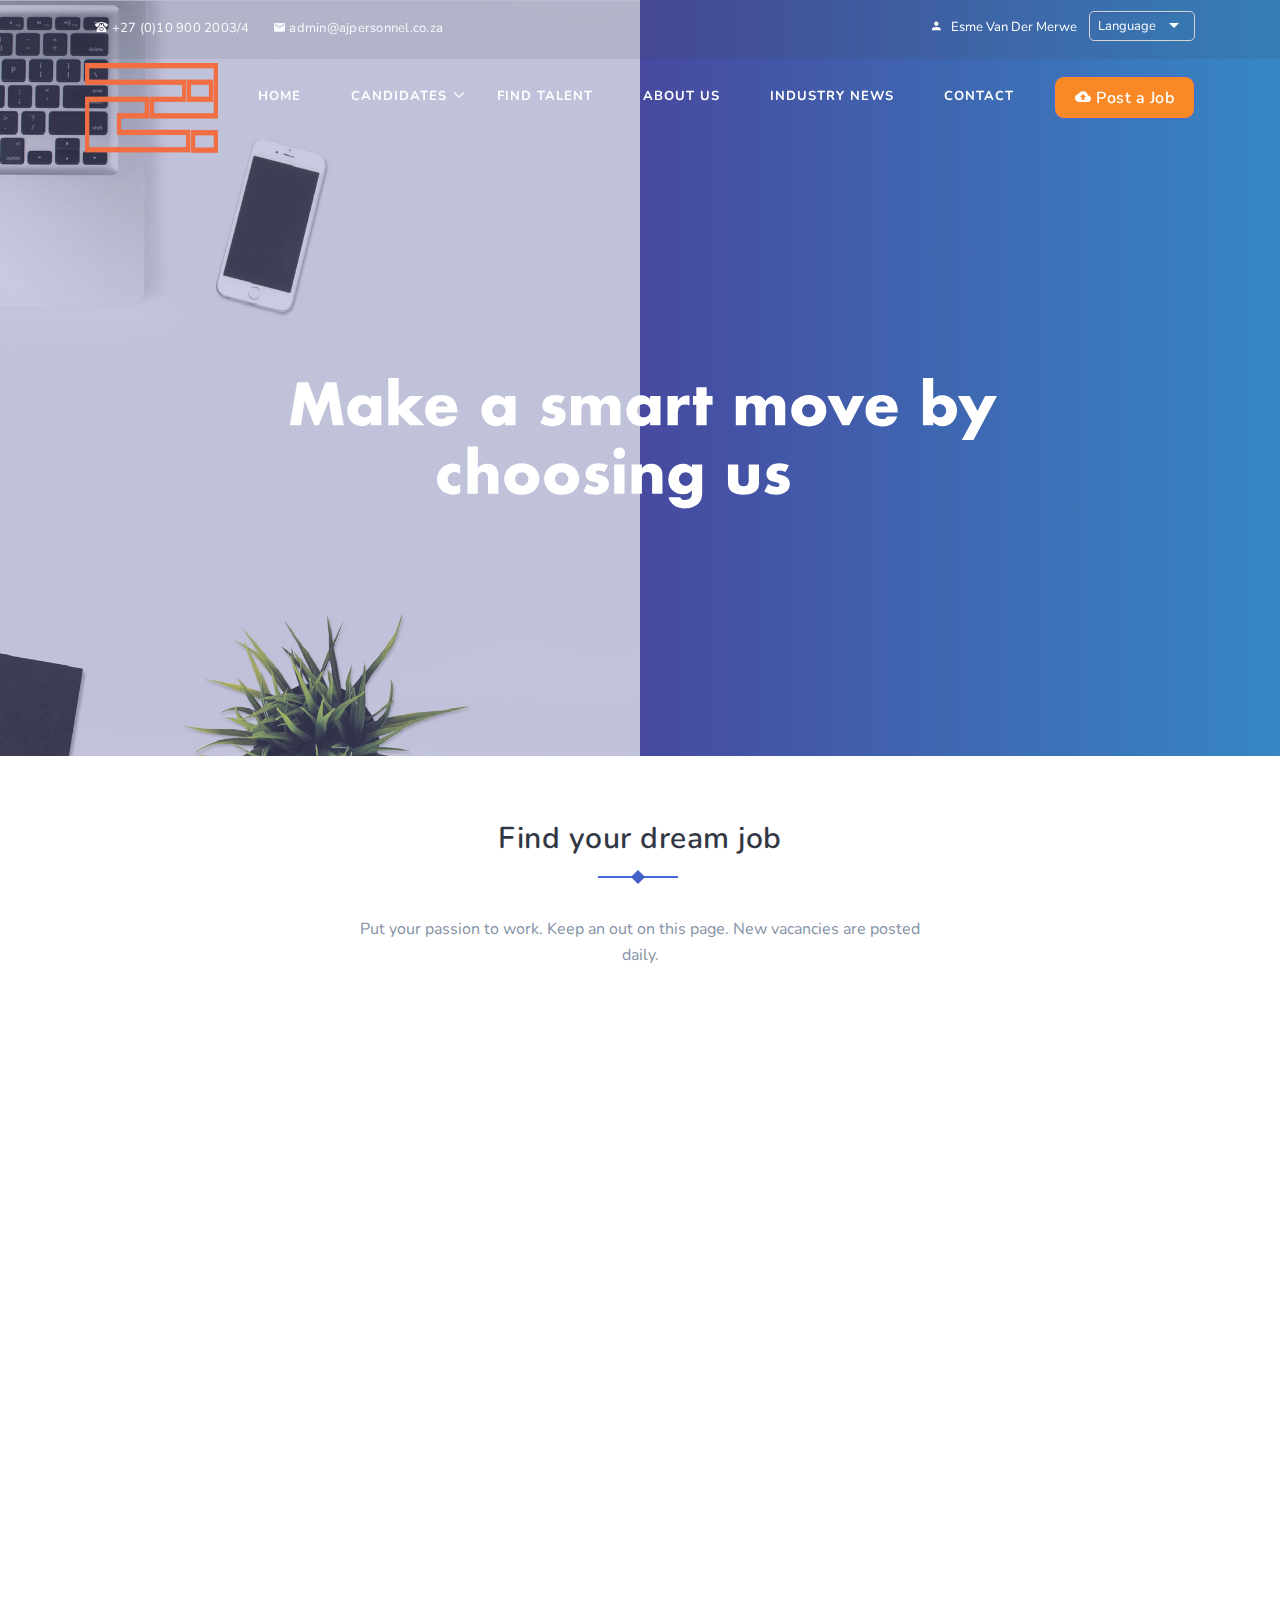
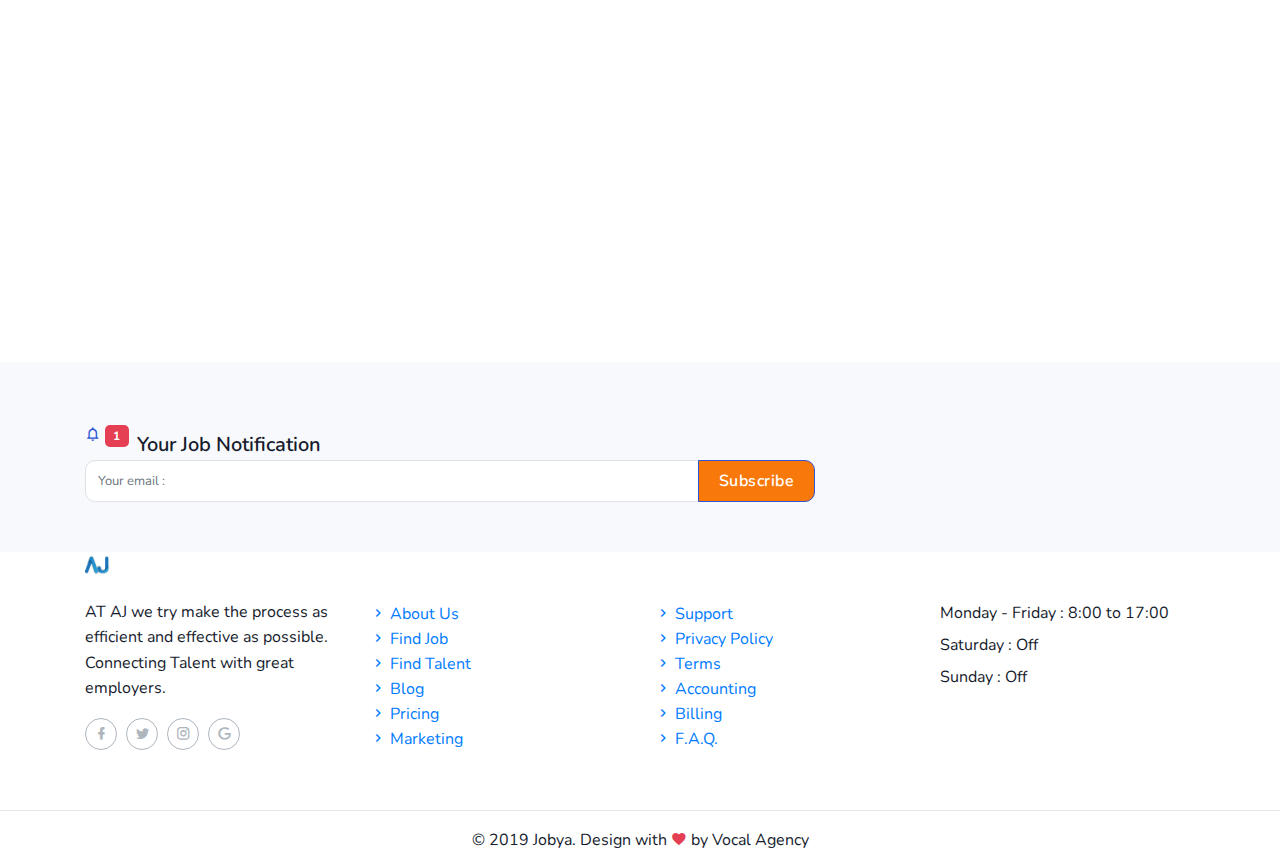
<file: HTML/findjob.html>
<!DOCTYPE html>
<html lang="en" class="no-js">

<head>
    <meta charset="UTF-8">
    <meta name="viewport" content="width=device-width, initial-scale=1">
    <title>AJ Personnel - Specialist Recruitment</title>
    <meta name="description" content="" />
    <meta name="keywords" content="" />
    <meta name="author" content="Themesdesign" />

    <link rel="shortcut icon" href="images/favicon.ico">

    <!-- Bootstrap core CSS -->
    <link rel="stylesheet" href="css/bootstrap.min.css" type="text/css">

    <!--Material Icon -->
    <link rel="stylesheet" type="text/css" href="css/materialdesignicons.min.css" />

    <link rel="stylesheet" type="text/css" href="css/fontawesome.css" />

    <!-- selectize css -->
    <link rel="stylesheet" type="text/css" href="css/selectize.css" />

    <link rel="stylesheet" type="text/css" href="css/nice-select.css" />

    <!-- Custom  Css -->
    <link rel="stylesheet" type="text/css" href="css/style.css" />

</head>

<body>
    <!-- Loader -->
    <div id="preloader">
        <div id="status">
            <div class="spinner">
                <div class="double-bounce1"></div>
                <div class="double-bounce2"></div>
            </div>
        </div>
    </div>
    <!-- Loader -->

    <!-- Navigation Bar-->
    <header id="topnav" class="defaultscroll scroll-active">
        <!-- Tagline STart -->
        <div class="tagline">
            <div class="container">
                <div class="float-left">
                    <div class="phone">
                      <i class="mdi mdi-phone-classic"></i> +27 (0)10 900 2003/4
                  </div>
                  <div class="email">
                      <a href="#">
                          <i class="mdi mdi-email"></i> admin@ajpersonnel.co.za
                      </a>
                  </div>
              </div>
              <div class="float-right">
                  <ul class="topbar-list list-unstyled d-flex" style="margin: 11px 0px;">
                      <li class="list-inline-item"><a href="javascript:void(0);"><i class="mdi mdi-account mr-2"></i>Esme Van Der Merwe</a></li>
                        <li class="list-inline-item">
                            <select id="select-lang" class="demo-default">
                                    <option value="">Language</option>
                                    <option value="4">English</option>
                                    <option value="1">Spanish</option>
                                    <option value="3">French</option>
                                    <option value="5">Hindi</option>
                                </select>
                        </li>
                    </ul>
                </div>
                <div class="clearfix"></div>
            </div>
        </div>
        <!-- Tagline End -->

        <!-- Menu Start -->
        <div class="container">
            <!-- Logo container-->
            <div>
                <a href="index.html" class="logo">
                    <img src="images/AJlogo.png" alt="" class="logo-light" height="90px" />
                </a>
            </div>
            <div class="buy-button">
                <a href="post-a-job.html" class="btn btn-primary"><i class="mdi mdi-cloud-upload"></i> Post a Job</a>
            </div><!--end login button-->
            <!-- End Logo container-->
            <div class="menu-extras">
                <div class="menu-item">
                    <!-- Mobile menu toggle-->
                    <a class="navbar-toggle">
                        <div class="lines">
                            <span></span>
                            <span></span>
                            <span></span>
                        </div>
                    </a>
                    <!-- End mobile menu toggle-->
                </div>
            </div>

            <div id="navigation">
                <!-- Navigation Menu-->
                <ul class="navigation-menu">
                    <li><a style="color:rgb(255, 255, 255)" href="index.html">Home</a></li>
                    <li class="has-submenu">
                        <a href="javascript:void(0)">Candidates</a><span class="menu-arrow"></span>
                        <ul class="submenu">
                            <li><a href="uploadcv.html">Upload CV</a></li>
                            <li><a href="findjob.html">Find your Job</a></li>
                        </ul>
                    </li>
                    <!--<li><a style="color:rgb(255, 255, 255)" href="uploadcv.html">Upload CV</a></li>
                    <li><a style="color:rgb(255, 255, 255)" href="findjob.html">Find a Job</a></li>-->
                    <li><a style="color:rgb(255, 255, 255)" href="findtalent.html">Find Talent</a></li>
                    <li><a style="color:rgb(255, 255, 255)" href="about.html">About Us</a></li>
                    <li><a style="color:rgb(255, 255, 255)" href="blog-grid.html">Industry News</a></li>

<!--
                    <li class="has-submenu">
                        <a href="javascript:void(0)">Pages</a><span class="menu-arrow"></span>
                        <ul class="submenu">
                            <li><a href="about.html">About us</a></li>
                            <li><a href="services.html">Services</a></li>
                            <li><a href="team.html">Team</a></li>
                            <li><a href="faq.html">Faqs</a></li>
                            <li><a href="pricing.html">Pricing plans</a></li>
                            <li class="has-submenu"><a href="javascript:void(0)"> Candidates</a><span class="submenu-arrow"></span>
                                <ul class="submenu">
                                    <li><a href="candidates-listing.html">Candidates Listing</a></li>
                                    <li><a href="candidates-profile.html">Candidates Profile</a></li>
                                    <li><a href="create-resume.html">Create Resume</a></li>
                                </ul>
                            </li>
                            <li class="has-submenu"><a href="javascript:void(0)"> Blog</a><span class="submenu-arrow"></span>
                                <ul class="submenu">
                                    <li><a href="blog-grid.html">Blogs</a></li>
                                    <li><a href="blog-sidebar.html">Blog Sidebar</a></li>
                                    <li><a href="blog-details.html">Blog Details</a></li>
                                </ul>
                            </li>
                            <li class="has-submenu"><a href="javascript:void(0)"> Employers</a><span class="submenu-arrow"></span>
                                <ul class="submenu">
                                    <li><a href="employers-list.html">Employers List</a></li>
                                    <li><a href="company-detail.html">Company Detail</a></li>
                                </ul>
                            </li>
                            <li class="has-submenu"><a href="javascript:void(0)"> User Pages</a><span class="submenu-arrow"></span>
                                <ul class="submenu">
                                    <li><a href="login.html">Login</a></li>
                                    <li><a href="signup.html">Signup</a></li>
                                    <li><a href="recovery_passward.html">Forgot Password</a></li>
                                </ul>
                            </li>
                            <li><a href="components.html"> Components</a></li>
                        </ul>
                    </li>-->
                    <li>
                        <a style="color:rgb(255, 255, 255)" href="contact.html">contact</a>
                    </li>
                </ul><!--end navigation menu-->
            </div><!--end navigation-->
        </div><!--end container-->
        <!--end end-->
    </header><!--end header-->
    <!-- Navbar End -->

    <!-- Start home -->
    <section class="bg-half page-next-level"><img src="images/backgroundfindjob.svg" alt="heroimage">
        <div class="bg-overlay">
        <div class="container">
            <div class="row justify-content-center">
                <div class="col-md-6">
                    <div class="text-center text-white">
                        <h4 class="text-uppercase title mb-4"></h4>
                        <ul class="page-next d-inline-block mb-0">
                           <!-- <li><a href="index.html" class="text-uppercase font-weight-bold">Home</a></li>
                            <li><a href="#" class="text-uppercase font-weight-bold">Jobs</a></li> -->
                            <li>
                                <span class="text-uppercase text-white font-weight-bold"></span>
                            </li>
                        </ul>
                    </div>
                </div>
            </div>
        </div>
    </section>
    <!-- end home -->

    <!--<div class="container">
        <div class="home-form-position">
            <div class="row justify-content-center">
                <div class="col-lg-10">
                    <div class="home-registration-form job-list-reg-form bg-light shadow p-4 mb-3">
                        <form class="registration-form">
                            <div class="row">
                                <div class="col-lg-3 col-md-6">
                                    <div class="registration-form-box">
                                        <i class="fa fa-briefcase"></i>
                                        <input type="text" id="exampleInputName1" class="form-control rounded registration-input-box" placeholder="Job keybords...">
                                    </div>
                                </div>
                                <div class="col-lg-3 col-md-6">
                                    <div class="registration-form-box">
                                        <i class="fa fa-location-arrow"></i>
                                        <select id="select-country" class="demo-default">
                                            <option value="">Location</option>
                                            <option value="AF">Afghanistan</option>
                                            <option value="AX">&Aring;land Islands</option>
                                            <option value="AL">Albania</option>
                                            <option value="DZ">Algeria</option>
                                            <option value="AS">American Samoa</option>
                                            <option value="AD">Andorra</option>
                                            <option value="AO">Angola</option>
                                            <option value="AI">Anguilla</option>
                                            <option value="AQ">Antarctica</option>
                                            <option value="AG">Antigua and Barbuda</option>
                                            <option value="AR">Argentina</option>
                                            <option value="AM">Armenia</option>
                                            <option value="AW">Aruba</option>
                                            <option value="AU">Australia</option>
                                            <option value="AT">Austria</option>
                                            <option value="AZ">Azerbaijan</option>
                                            <option value="BS">Bahamas</option>
                                            <option value="BH">Bahrain</option>
                                            <option value="BD">Bangladesh</option>
                                            <option value="BB">Barbados</option>
                                            <option value="BY">Belarus</option>
                                            <option value="BE">Belgium</option>
                                            <option value="BZ">Belize</option>
                                            <option value="BJ">Benin</option>
                                            <option value="BM">Bermuda</option>
                                            <option value="BT">Bhutan</option>
                                            <option value="BO">Bolivia, Plurinational State of</option>
                                            <option value="BA">Bosnia and Herzegovina</option>
                                            <option value="BW">Botswana</option>
                                            <option value="BV">Bouvet Island</option>
                                            <option value="BR">Brazil</option>
                                            <option value="IO">British Indian Ocean Territory</option>
                                            <option value="BN">Brunei Darussalam</option>
                                            <option value="BG">Bulgaria</option>
                                            <option value="BF">Burkina Faso</option>
                                            <option value="BI">Burundi</option>
                                            <option value="KH">Cambodia</option>
                                            <option value="CM">Cameroon</option>
                                            <option value="CA">Canada</option>
                                            <option value="CV">Cape Verde</option>
                                            <option value="KY">Cayman Islands</option>
                                            <option value="CF">Central African Republic</option>
                                            <option value="TD">Chad</option>
                                            <option value="CL">Chile</option>
                                            <option value="CN">China</option>
                                            <option value="CX">Christmas Island</option>
                                            <option value="CC">Cocos (Keeling) Islands</option>
                                            <option value="CO">Colombia</option>
                                            <option value="KM">Comoros</option>
                                            <option value="CG">Congo</option>
                                            <option value="CD">Congo, the Democratic Republic of the</option>
                                            <option value="CK">Cook Islands</option>
                                            <option value="CR">Costa Rica</option>
                                            <option value="CI">C&ocirc;te d'Ivoire</option>
                                            <option value="HR">Croatia</option>
                                            <option value="CU">Cuba</option>
                                            <option value="CY">Cyprus</option>
                                            <option value="CZ">Czech Republic</option>
                                            <option value="DK">Denmark</option>
                                            <option value="DJ">Djibouti</option>
                                            <option value="DM">Dominica</option>
                                            <option value="DO">Dominican Republic</option>
                                            <option value="EC">Ecuador</option>
                                            <option value="EG">Egypt</option>
                                            <option value="SV">El Salvador</option>
                                            <option value="GQ">Equatorial Guinea</option>
                                            <option value="ER">Eritrea</option>
                                            <option value="EE">Estonia</option>
                                            <option value="ET">Ethiopia</option>
                                            <option value="FK">Falkland Islands (Malvinas)</option>
                                            <option value="FO">Faroe Islands</option>
                                            <option value="FJ">Fiji</option>
                                            <option value="FI">Finland</option>
                                            <option value="FR">France</option>
                                            <option value="GF">French Guiana</option>
                                            <option value="PF">French Polynesia</option>
                                            <option value="TF">French Southern Territories</option>
                                            <option value="GA">Gabon</option>
                                            <option value="GM">Gambia</option>
                                            <option value="GE">Georgia</option>
                                            <option value="DE">Germany</option>
                                            <option value="GH">Ghana</option>
                                            <option value="GI">Gibraltar</option>
                                            <option value="GR">Greece</option>
                                            <option value="GL">Greenland</option>
                                            <option value="GD">Grenada</option>
                                            <option value="GP">Guadeloupe</option>
                                            <option value="GU">Guam</option>
                                            <option value="GT">Guatemala</option>
                                            <option value="GG">Guernsey</option>
                                            <option value="GN">Guinea</option>
                                            <option value="GW">Guinea-Bissau</option>
                                            <option value="GY">Guyana</option>
                                            <option value="HT">Haiti</option>
                                            <option value="HM">Heard Island and McDonald Islands</option>
                                            <option value="VA">Holy See (Vatican City State)</option>
                                            <option value="HN">Honduras</option>
                                            <option value="HK">Hong Kong</option>
                                            <option value="HU">Hungary</option>
                                            <option value="IS">Iceland</option>
                                            <option value="IN">India</option>
                                            <option value="ID">Indonesia</option>
                                            <option value="IR">Iran, Islamic Republic of</option>
                                            <option value="IQ">Iraq</option>
                                            <option value="IE">Ireland</option>
                                            <option value="IM">Isle of Man</option>
                                            <option value="IL">Israel</option>
                                            <option value="IT">Italy</option>
                                            <option value="JM">Jamaica</option>
                                            <option value="JP">Japan</option>
                                            <option value="JE">Jersey</option>
                                            <option value="JO">Jordan</option>
                                            <option value="KZ">Kazakhstan</option>
                                            <option value="KE">Kenya</option>
                                            <option value="KI">Kiribati</option>
                                            <option value="KP">Korea, Democratic People's Republic of</option>
                                            <option value="KR">Korea, Republic of</option>
                                            <option value="KW">Kuwait</option>
                                            <option value="KG">Kyrgyzstan</option>
                                            <option value="LA">Lao People's Democratic Republic</option>
                                            <option value="LV">Latvia</option>
                                            <option value="LB">Lebanon</option>
                                            <option value="LS">Lesotho</option>
                                            <option value="LR">Liberia</option>
                                            <option value="LY">Libyan Arab Jamahiriya</option>
                                            <option value="LI">Liechtenstein</option>
                                            <option value="LT">Lithuania</option>
                                            <option value="LU">Luxembourg</option>
                                            <option value="MO">Macao</option>
                                            <option value="MK">Macedonia, the former Yugoslav Republic of</option>
                                            <option value="MG">Madagascar</option>
                                            <option value="MW">Malawi</option>
                                            <option value="MY">Malaysia</option>
                                            <option value="MV">Maldives</option>
                                            <option value="ML">Mali</option>
                                            <option value="MT">Malta</option>
                                            <option value="MH">Marshall Islands</option>
                                            <option value="MQ">Martinique</option>
                                            <option value="MR">Mauritania</option>
                                            <option value="MU">Mauritius</option>
                                            <option value="YT">Mayotte</option>
                                            <option value="MX">Mexico</option>
                                            <option value="FM">Micronesia, Federated States of</option>
                                            <option value="MD">Moldova, Republic of</option>
                                            <option value="MC">Monaco</option>
                                            <option value="MN">Mongolia</option>
                                            <option value="ME">Montenegro</option>
                                            <option value="MS">Montserrat</option>
                                            <option value="MA">Morocco</option>
                                            <option value="MZ">Mozambique</option>
                                            <option value="MM">Myanmar</option>
                                            <option value="NA">Namibia</option>
                                            <option value="NR">Nauru</option>
                                            <option value="NP">Nepal</option>
                                            <option value="NL">Netherlands</option>
                                            <option value="AN">Netherlands Antilles</option>
                                            <option value="NC">New Caledonia</option>
                                            <option value="NZ">New Zealand</option>
                                            <option value="NI">Nicaragua</option>
                                            <option value="NE">Niger</option>
                                            <option value="NG">Nigeria</option>
                                            <option value="NU">Niue</option>
                                            <option value="NF">Norfolk Island</option>
                                            <option value="MP">Northern Mariana Islands</option>
                                            <option value="NO">Norway</option>
                                            <option value="OM">Oman</option>
                                            <option value="PK">Pakistan</option>
                                            <option value="PW">Palau</option>
                                            <option value="PS">Palestinian Territory, Occupied</option>
                                            <option value="PA">Panama</option>
                                            <option value="PG">Papua New Guinea</option>
                                            <option value="PY">Paraguay</option>
                                            <option value="PE">Peru</option>
                                            <option value="PH">Philippines</option>
                                            <option value="PN">Pitcairn</option>
                                            <option value="PL">Poland</option>
                                            <option value="PT">Portugal</option>
                                            <option value="PR">Puerto Rico</option>
                                            <option value="QA">Qatar</option>
                                            <option value="RE">R&eacute;union</option>
                                            <option value="RO">Romania</option>
                                            <option value="RU">Russian Federation</option>
                                            <option value="RW">Rwanda</option>
                                            <option value="BL">Saint Barth&eacute;lemy</option>
                                            <option value="SH">Saint Helena, Ascension and Tristan da Cunha</option>
                                            <option value="KN">Saint Kitts and Nevis</option>
                                            <option value="LC">Saint Lucia</option>
                                            <option value="MF">Saint Martin (French part)</option>
                                            <option value="PM">Saint Pierre and Miquelon</option>
                                            <option value="VC">Saint Vincent and the Grenadines</option>
                                            <option value="WS">Samoa</option>
                                            <option value="SM">San Marino</option>
                                            <option value="ST">Sao Tome and Principe</option>
                                            <option value="SA">Saudi Arabia</option>
                                            <option value="SN">Senegal</option>
                                            <option value="RS">Serbia</option>
                                            <option value="SC">Seychelles</option>
                                            <option value="SL">Sierra Leone</option>
                                            <option value="SG">Singapore</option>
                                            <option value="SK">Slovakia</option>
                                            <option value="SI">Slovenia</option>
                                            <option value="SB">Solomon Islands</option>
                                            <option value="SO">Somalia</option>
                                            <option value="ZA">South Africa</option>
                                            <option value="GS">South Georgia and the South Sandwich Islands</option>
                                            <option value="ES">Spain</option>
                                            <option value="LK">Sri Lanka</option>
                                            <option value="SD">Sudan</option>
                                            <option value="SR">Suriname</option>
                                            <option value="SJ">Svalbard and Jan Mayen</option>
                                            <option value="SZ">Swaziland</option>
                                            <option value="SE">Sweden</option>
                                            <option value="CH">Switzerland</option>
                                            <option value="SY">Syrian Arab Republic</option>
                                            <option value="TW">Taiwan, Province of China</option>
                                            <option value="TJ">Tajikistan</option>
                                            <option value="TZ">Tanzania, United Republic of</option>
                                            <option value="TH">Thailand</option>
                                            <option value="TL">Timor-Leste</option>
                                            <option value="TG">Togo</option>
                                            <option value="TK">Tokelau</option>
                                            <option value="TO">Tonga</option>
                                            <option value="TT">Trinidad and Tobago</option>
                                            <option value="TN">Tunisia</option>
                                            <option value="TR">Turkey</option>
                                            <option value="TM">Turkmenistan</option>
                                            <option value="TC">Turks and Caicos Islands</option>
                                            <option value="TV">Tuvalu</option>
                                            <option value="UG">Uganda</option>
                                            <option value="UA">Ukraine</option>
                                            <option value="AE">United Arab Emirates</option>
                                            <option value="GB">United Kingdom</option>
                                            <option value="US">United States</option>
                                            <option value="UM">United States Minor Outlying Islands</option>
                                            <option value="UY">Uruguay</option>
                                            <option value="UZ">Uzbekistan</option>
                                            <option value="VU">Vanuatu</option>
                                            <option value="VE">Venezuela, Bolivarian Republic of</option>
                                            <option value="VN">Viet Nam</option>
                                            <option value="VG">Virgin Islands, British</option>
                                            <option value="VI">Virgin Islands, U.S.</option>
                                            <option value="WF">Wallis and Futuna</option>
                                            <option value="EH">Western Sahara</option>
                                            <option value="YE">Yemen</option>
                                            <option value="ZM">Zambia</option>
                                            <option value="ZW">Zimbabwe</option>
                                        </select>
                                    </div>
                                </div>
                                <div class="col-lg-3 col-md-6">
                                    <div class="registration-form-box">
                                        <i class="fa fa-list-alt"></i>
                                        <select id="select-category" class="demo-default">
                                            <option value="">Categories...</option>
                                            <option value="4">Accounting</option>
                                            <option value="1">IT & Software</option>
                                            <option value="3">Marketing</option>
                                            <option value="5">Banking</option>
                                        </select>
                                    </div>
                                </div>
                                <div class="col-lg-3 col-md-6">
                                    <div class="registration-form-box">
                                        <input type="submit" id="submit" name="send" class="submitBnt btn btn-primary btn-block" value="Submit">
                                    </div>
                                </div>
                            </div>
                        </form>
                    </div>
                </div>
            </div>
        </div>
    </div>

    <!-- JOB LIST START -->
    <section class="section pt-0">
        <div class="container">
                <div class="section-title text-center mb-4 pb-2">
                        <h4 class="title title-line pb-5">Find your dream job</h4>
                        <p class="text-muted para-desc mx-auto mb-1">Put your passion to work. Keep an out on this page. New vacancies are posted daily.</p>
                    </div>

                    <iframe width="100%" height="900px" style="border:none;box-shadow:-5px, 5px, 5px, #888888;text-align: center;" src="https://www.placementpartner.co.za/wi/job_adverts.php?id=ajpersonnel&cap=1"></iframe>
            <!--
            <div class="row justify-content-center">
                <div class="col-12">
                    <div class="section-title text-center mb-4 pb-2">
                        <h4 class="title title-line pb-5">Available job for you</h4>
                        <p class="text-muted para-desc mx-auto mb-1">Post a job to tell us about your project. We'll quickly match you with the right freelancers.</p>
                    </div>
                </div>
            </div>

            <div class="row">
                <div class="col-lg-3">
                    <div class="left-sidebar">
                        <div class="accordion" id="accordionExample">
                            <div class="card rounded mt-4">
                                <a data-toggle="collapse" href="#collapseOne" class="job-list" aria-expanded="true" aria-controls="collapseOne">
                                    <div class="card-header" id="headingOne">
                                        <h6 class="mb-0 text-dark f-18">Date Posted</h6>
                                    </div>
                                </a>
                                <div id="collapseOne" class="collapse show" aria-labelledby="headingOne">
                                    <div class="card-body p-0">
                                        <div class="custom-control custom-radio">
                                            <input type="radio" id="customRadio1" name="customRadio" class="custom-control-input">
                                            <label class="custom-control-label ml-1 text-muted" for="customRadio1">Last Hour</label>
                                        </div>

                                        <div class="custom-control custom-radio">
                                            <input type="radio" id="customRadio2" name="customRadio" class="custom-control-input">
                                            <label class="custom-control-label ml-1 text-muted" for="customRadio2">Last 24 hours</label>
                                        </div>

                                        <div class="custom-control custom-radio">
                                            <input type="radio" id="customRadio3" name="customRadio" class="custom-control-input">
                                            <label class="custom-control-label ml-1 text-muted" for="customRadio3">Last 7 days</label>
                                        </div>

                                        <div class="custom-control custom-radio">
                                            <input type="radio" id="customRadio4" name="customRadio" class="custom-control-input">
                                            <label class="custom-control-label ml-1 text-muted" for="customRadio4">Last 14 days</label>
                                        </div>

                                        <div class="custom-control custom-radio">
                                            <input type="radio" id="customRadio5" name="customRadio" class="custom-control-input">
                                            <label class="custom-control-label ml-1 text-muted" for="customRadio5">Last 30 days</label>
                                        </div>
                                    </div>
                                </div>
                            </div>

                            <div class="card rounded mt-4">
                                <a data-toggle="collapse" href="#collapsetwo" class="job-list" aria-expanded="true" aria-controls="collapsetwo">
                                    <div class="card-header" id="headingtwo">
                                        <h6 class="mb-0 text-dark f-18">Categories</h6>
                                    </div>
                                </a>
                                <div id="collapsetwo" class="collapse show" aria-labelledby="headingtwo">
                                    <div class="card-body p-0">
                                        <div class="custom-control custom-radio">
                                            <input type="radio" id="customRadio7" name="customRadio1" class="custom-control-input">
                                            <label class="custom-control-label ml-1 text-muted f-15" for="customRadio7">Digital & Creative</label>
                                        </div>

                                        <div class="custom-control custom-radio">
                                            <input type="radio" id="customRadio8" name="customRadio1" class="custom-control-input">
                                            <label class="custom-control-label ml-1 text-muted f-15" for="customRadio8">Accountancy</label>
                                        </div>

                                        <div class="custom-control custom-radio">
                                            <input type="radio" id="customRadio9" name="customRadio1" class="custom-control-input">
                                            <label class="custom-control-label ml-1 text-muted f-15" for="customRadio9">Banking</label>
                                        </div>

                                        <div class="custom-control custom-radio">
                                            <input type="radio" id="customRadio10" name="customRadio1" class="custom-control-input">
                                            <label class="custom-control-label ml-1 text-muted f-15" for="customRadio10">IT Contractor</label>
                                        </div>

                                        <div class="custom-control custom-radio">
                                            <input type="radio" id="customRadio11" name="customRadio1" class="custom-control-input">
                                            <label class="custom-control-label ml-1 text-muted f-15" for="customRadio11">Graduate</label>
                                        </div>

                                        <div class="custom-control custom-radio">
                                            <input type="radio" id="customRadio12" name="customRadio1" class="custom-control-input">
                                            <label class="custom-control-label ml-1 text-muted f-15" for="customRadio12">Estate Agency</label>
                                        </div>
                                    </div>
                                </div>
                            </div>

                            <div class="card rounded mt-4"></div>
                                <a data-toggle="collapse" href="#collapsethree" class="job-list" aria-expanded="true" aria-controls="collapsethree">
                                    <div class="card-header" id="headingthree">
                                        <h6 class="mb-0 text-dark f-18">Experince</h6>
                                    </div>
                                </a>
                                <div id="collapsethree" class="collapse show" aria-labelledby="headingthree">
                                    <div class="card-body p-0">
                                        <div class="custom-control custom-radio">
                                            <input type="radio" id="customRadio13" name="customRadio2" class="custom-control-input">
                                            <label class="custom-control-label ml-1 text-muted f-15" for="customRadio13">1Year to 2Year</label>
                                        </div>

                                        <div class="custom-control custom-radio">
                                            <input type="radio" id="customRadio14" name="customRadio2" class="custom-control-input">
                                            <label class="custom-control-label ml-1 text-muted f-15" for="customRadio14">2Year to 3Year</label>
                                        </div>

                                        <div class="custom-control custom-radio">
                                            <input type="radio" id="customRadio15" name="customRadio2" class="custom-control-input">
                                            <label class="custom-control-label ml-1 text-muted f-15" for="customRadio15">3Year to 4Year</label>
                                        </div>

                                        <div class="custom-control custom-radio">
                                            <input type="radio" id="customRadio16" name="customRadio2" class="custom-control-input">
                                            <label class="custom-control-label ml-1 text-muted f-15" for="customRadio16">IT Contractor</label>
                                        </div>
                                    </div>
                                </div>
                            </div>

                            <div class="card rounded mt-4">
                                <a data-toggle="collapse" href="#collapsefour" class="job-list" aria-expanded="true" aria-controls="collapsefour">
                                    <div class="card-header" id="headingfour">
                                        <h6 class="mb-0 text-dark f-18">Gender</h6>
                                    </div>
                                </a>
                                <div id="collapsefour" class="collapse show" aria-labelledby="headingfour">
                                    <div class="card-body p-0">
                                        <div class="custom-control custom-radio">
                                            <input type="radio" id="customRadio17" name="customRadio3" class="custom-control-input">
                                            <label class="custom-control-label ml-1 text-muted f-15" for="customRadio17">Male</label>
                                        </div>

                                        <div class="custom-control custom-radio">
                                            <input type="radio" id="customRadio18" name="customRadio3" class="custom-control-input">
                                            <label class="custom-control-label ml-1 text-muted f-15" for="customRadio18">Female</label>
                                        </div>

                                        <div class="custom-control custom-radio">
                                            <input type="radio" id="customRadio19" name="customRadio3" class="custom-control-input">
                                            <label class="custom-control-label ml-1 text-muted f-15" for="customRadio19">Others</label>
                                        </div>
                                    </div>
                                </div>
                            </div>

                        </div>
                    </div>
                </div>

                <div class="col-lg-9 mt-4 pt-2">
                    <div class="row align-items-center">
                        <div class="col-lg-12">
                            <div class="show-results">
                                <div class="float-left">
                                    <h5 class="text-dark mb-0 pt-2 f-18">Showing results 0-20</h5>
                                </div>
                                <div class="sort-button float-right">
                                    <select class="nice-select rounded">
                                        <option data-display="Select">Nothing</option>
                                        <option value="1">Web Developer</option>
                                        <option value="2">PHP Developer</option>
                                        <option value="3">Web Designer</option>
                                    </select>
                                </div>
                            </div>
                        </div>
                    </div>

                    <div class="row">
                        <div class="col-lg-12 mt-4 pt-2">
                            <div class="job-list-box border rounded">
                                <div class="p-3">
                                    <div class="row align-items-center">
                                        <div class="col-lg-2">
                                            <div class="company-logo-img">
                                                <img src="images/featured-job/img-1.png" alt="" class="img-fluid mx-auto d-block">
                                            </div>
                                        </div>
                                        <div class="col-lg-7 col-md-9">
                                            <div class="job-list-desc">
                                                <h6 class="mb-2"><a href="#" class="text-dark">Web Designer, Graphic Designer, UI/UX Designer & Art</a></h6>
                                                <p class="text-muted mb-0"><i class="mdi mdi-bank mr-2"></i>Web Themes.pvt.Ltd</p>
                                                <ul class="list-inline mb-0">
                                                    <li class="list-inline-item mr-3">
                                                        <p class="text-muted mb-0"><i class="mdi mdi-map-marker mr-2"></i>Confederate Drive Potsdam, NY 13676</p>
                                                    </li>

                                                    <li class="list-inline-item">
                                                        <p class="text-muted mb-0"><i class="mdi mdi-clock-outline mr-2"></i>1 Minute ago</p>
                                                    </li>
                                                </ul>
                                            </div>
                                        </div>
                                        <div class="col-lg-3 col-md-3">
                                            <div class="job-list-button-sm text-right">
                                                <span class="badge badge-success">Full-Time</span>

                                                <div class="mt-3">
                                                    <a href="#" class="btn btn-sm btn-primary">Apply</a>
                                                </div>
                                            </div>
                                        </div>
                                    </div>
                                </div>
                            </div>
                        </div>

                        <div class="col-lg-12 mt-4 pt-2">
                            <div class="job-list-box border rounded">
                                <div class="p-3">
                                    <div class="row align-items-center">
                                        <div class="col-lg-2">
                                            <div class="company-logo-img">
                                                <img src="images/featured-job/img-2.png" alt="" class="img-fluid mx-auto d-block">
                                            </div>
                                        </div>
                                        <div class="col-lg-7 col-md-9">
                                            <div class="job-list-desc">
                                                <h6 class="mb-2"><a href="#" class="text-dark">PHP Developer, Team of PHP & IT Co</a></h6>
                                                <p class="text-muted mb-0"><i class="mdi mdi-bank mr-2"></i>Web Themescode.pvt.Ltd</p>
                                                <ul class="list-inline mb-0">
                                                    <li class="list-inline-item mr-3">
                                                        <p class="text-muted mb-0"><i class="mdi mdi-map-marker mr-2"></i>Rogers Street Cincinnati, OH 45202</p>
                                                    </li>

                                                    <li class="list-inline-item">
                                                        <p class="text-muted mb-0"><i class="mdi mdi-clock-outline mr-2"></i>3 Minute ago</p>
                                                    </li>
                                                </ul>
                                            </div>
                                        </div>
                                        <div class="col-lg-3 col-md-3">
                                            <div class="job-list-button-sm text-right">
                                               <span class="badge badge-success">Part-Time</span>

                                                <div class="mt-3">
                                                    <a href="#" class="btn btn-sm btn-primary">Apply</a>
                                                </div>
                                            </div>
                                        </div>
                                    </div>
                                </div>
                            </div>
                        </div>

                        <div class="col-lg-12 mt-4 pt-2">
                            <div class="job-list-box border rounded">
                                <div class="p-3">
                                    <div class="row align-items-center">
                                        <div class="col-lg-2">
                                            <div class="company-logo-img">
                                                <img src="images/featured-job/img-3.png" alt="" class="img-fluid mx-auto d-block">
                                            </div>
                                        </div>
                                        <div class="col-lg-7 col-md-9">
                                            <div class="job-list-desc">
                                                <h6 class="mb-2"><a href="#" class="text-dark">Website Developer & Software Developer</a></h6>
                                                <p class="text-muted mb-0"><i class="mdi mdi-bank mr-2"></i>Web Creative.pvt.Ltd</p>
                                                <ul class="list-inline mb-0">
                                                    <li class="list-inline-item mr-3">
                                                        <p class="text-muted mb-0"><i class="mdi mdi-map-marker mr-2"></i>Carolina Avenue Encinal, TX 78019</p>
                                                    </li>

                                                    <li class="list-inline-item">
                                                        <p class="text-muted mb-0"><i class="mdi mdi-clock-outline mr-2"></i>5 Minute ago</p>
                                                    </li>
                                                </ul>
                                            </div>
                                        </div>
                                        <div class="col-lg-3 col-md-3">
                                            <div class="job-list-button-sm text-right">
                                                <span class="badge badge-success">Full-Time</span>

                                                <div class="mt-3">
                                                    <a href="#" class="btn btn-sm btn-primary">Apply</a>
                                                </div>
                                            </div>
                                        </div>
                                    </div>
                                </div>
                            </div>
                        </div>

                        <div class="col-lg-12 mt-4 pt-2">
                            <div class="job-list-box border rounded">
                                <div class="p-3">
                                    <div class="row align-items-center">
                                        <div class="col-lg-2">
                                            <div class="company-logo-img">
                                                <img src="images/featured-job/img-4.png" alt="" class="img-fluid mx-auto d-block">
                                            </div>
                                        </div>
                                        <div class="col-lg-7 col-md-9">
                                            <div class="job-list-desc">
                                                <h6 class="mb-2"><a href="#" class="text-dark">Head of Developers & MySQL Developers</a></h6>
                                                <p class="text-muted mb-0"><i class="mdi mdi-bank mr-2"></i>Design Brand.pvt.Ltd</p>
                                                <ul class="list-inline mb-0">
                                                    <li class="list-inline-item mr-3">
                                                        <p class="text-muted mb-0"><i class="mdi mdi-map-marker mr-2"></i>Holt Street West Palm Beach, FL 33401</p>
                                                    </li>

                                                    <li class="list-inline-item">
                                                        <p class="text-muted mb-0"><i class="mdi mdi-clock-outline mr-2"></i>7 Minute ago</p>
                                                    </li>
                                                </ul>
                                            </div>
                                        </div>
                                        <div class="col-lg-3 col-md-3">
                                            <div class="job-list-button-sm text-right">
                                                <span class="badge badge-success">Full-Time</span>

                                                <div class="mt-3">
                                                    <a href="#" class="btn btn-sm btn-primary">Apply</a>
                                                </div>
                                            </div>
                                        </div>
                                    </div>
                                </div>
                            </div>
                        </div>

                        <div class="col-lg-12 mt-4 pt-2">
                            <div class="job-list-box border rounded">
                                <div class="p-3">
                                    <div class="row align-items-center">
                                        <div class="col-lg-2">
                                            <div class="company-logo-img">
                                                <img src="images/featured-job/img-5.png" alt="" class="img-fluid mx-auto d-block">
                                            </div>
                                        </div>
                                        <div class="col-lg-7 col-md-9">
                                            <div class="job-list-desc">
                                                <h6 class="mb-2"><a href="#" class="text-dark">Application Developer & Web Designer</a></h6>
                                                <p class="text-muted mb-0"><i class="mdi mdi-bank mr-2"></i>Web Coding.pvt.Ltd</p>
                                                <ul class="list-inline mb-0">
                                                    <li class="list-inline-item mr-3">
                                                        <p class="text-muted mb-0"><i class="mdi mdi-map-marker mr-2"></i>Stark Hollow Road Hillrose, CO 80733</p>
                                                    </li>

                                                    <li class="list-inline-item">
                                                        <p class="text-muted mb-0"><i class="mdi mdi-clock-outline mr-2"></i>8 Minute ago</p>
                                                    </li>
                                                </ul>
                                            </div>
                                        </div>
                                        <div class="col-lg-3 col-md-3">
                                            <div class="job-list-button-sm text-right">
                                                    <span class="badge badge-success">Part-Time</span>

                                                <div class="mt-3">
                                                    <a href="#" class="btn btn-sm btn-primary">Apply</a>
                                                </div>
                                            </div>
                                        </div>
                                    </div>
                                </div>
                            </div>
                        </div>

                        <div class="col-lg-12 mt-4 pt-2">
                            <div class="job-list-box border rounded">
                                <div class="p-3">
                                    <div class="row align-items-center">
                                        <div class="col-lg-2">
                                            <div class="company-logo-img">
                                                <img src="images/featured-job/img-6.png" alt="" class="img-fluid mx-auto d-block">
                                            </div>
                                        </div>
                                        <div class="col-lg-7 col-md-9">
                                            <div class="job-list-desc">
                                                <h6 class="mb-2"><a href="#" class="text-dark">IT Department Manager & Blogger-Entrepenour</a></h6>
                                                <p class="text-muted mb-0"><i class="mdi mdi-bank mr-2"></i>Themes Brand.pvt.Ltd</p>
                                                <ul class="list-inline mb-0">
                                                    <li class="list-inline-item mr-3">
                                                        <p class="text-muted mb-0"><i class="mdi mdi-map-marker mr-2"></i>Riverside Drive Athens, GA 30606</p>
                                                    </li>

                                                    <li class="list-inline-item">
                                                        <p class="text-muted mb-0"><i class="mdi mdi-clock-outline mr-2"></i>10 Minute ago</p>
                                                    </li>
                                                </ul>
                                            </div>
                                        </div>
                                        <div class="col-lg-3 col-md-3">
                                            <div class="job-list-button-sm text-right">
                                                <span class="badge badge-success">Full-Time</span>

                                                <div class="mt-3">
                                                    <a href="#" class="btn btn-sm btn-primary">Apply</a>
                                                </div>
                                            </div>
                                        </div>
                                    </div>
                                </div>
                            </div>
                        </div>

                        <div class="col-lg-12 mt-4 pt-2">
                            <div class="job-list-box border rounded">
                                <div class="p-3">
                                    <div class="row align-items-center">
                                        <div class="col-lg-2">
                                            <div class="company-logo-img">
                                                <img src="images/featured-job/img-7.png" alt="" class="img-fluid mx-auto d-block">
                                            </div>
                                        </div>
                                        <div class="col-lg-7 col-md-9">
                                            <div class="job-list-desc">
                                                <h6 class="mb-2"><a href="#" class="text-dark">Frontend/Backendd Developer</a></h6>
                                                <p class="text-muted mb-0"><i class="mdi mdi-bank mr-2"></i>Design Code.pvt.Ltd</p>
                                                <ul class="list-inline mb-0">
                                                    <li class="list-inline-item mr-3">
                                                        <p class="text-muted mb-0"><i class="mdi mdi-map-marker mr-2"></i>Rosemont Avenue Orlando, FL 32811</p>
                                                    </li>

                                                    <li class="list-inline-item">
                                                        <p class="text-muted mb-0"><i class="mdi mdi-clock-outline mr-2"></i>11 Minute ago</p>
                                                    </li>
                                                </ul>
                                            </div>
                                        </div>
                                        <div class="col-lg-3 col-md-3">
                                            <div class="job-list-button-sm text-right">
                                                <span class="badge badge-success">Full-Time</span>

                                                <div class="mt-3">
                                                    <a href="#" class="btn btn-sm btn-primary">Apply</a>
                                                </div>
                                            </div>
                                        </div>
                                    </div>
                                </div>
                            </div>
                        </div>

                        <div class="col-lg-12 mt-4 pt-2">
                            <nav aria-label="Page navigation example">
                                <ul class="pagination job-pagination mb-0 justify-content-center">
                                    <li class="page-item disabled">
                                        <a class="page-link" href="#" tabindex="-1" aria-disabled="true">
                                            <i class="mdi mdi-chevron-double-left"></i>
                                        </a>
                                    </li>
                                    <li class="page-item active"><a class="page-link" href="#">1</a></li>
                                    <li class="page-item"><a class="page-link" href="#">2</a></li>
                                    <li class="page-item"><a class="page-link" href="#">3</a></li>
                                    <li class="page-item"><a class="page-link" href="#">4</a></li>
                                    <li class="page-item">
                                        <a class="page-link" href="#">
                                            <i class="mdi mdi-chevron-double-right"></i>
                                        </a>
                                    </li>
                                </ul>
                            </nav>
                        </div>
                    </div>
                </div>
            </div>
        -->
        </div>
    </section>
    <!-- JOB LIST START -->

    <!-- subscribe start -->
    <section class="section bg-light">
        <div class="container">
            <div class="row">
                <div class="col-lg-4 col-md-5">
                    <div class="float-left position-relative notification-icon mr-2">
                        <i class="mdi mdi-bell-outline text-primary"></i>
                        <span class="badge badge-pill badge-danger">1</span>
                    </div>
                    <h5 class="mt-2 mb-0">Your Job Notification</h5>
                </div>
                <div class="col-lg-8 col-md-7 mt-4 mt-sm-0">
                    <form>
                        <div class="form-group mb-0">
                            <div class="input-group mb-0">
                                <input name="email" id="email" type="email" class="form-control" placeholder="Your email :" required="" aria-describedby="newssubscribebtn">
                                <div class="input-group-append">
                                    <button class="btn btn-primary submitBnt" type="submit" id="newssubscribebtn">Subscribe</button>
                                </div>
                            </div>
                        </div>
                    </form>
                </div>
            </div>
        </div>
    </section>
    <!-- subscribe end -->

    <!-- footer start -->
    <footer class="footer">
        <div class="container">
            <div class="row">
                <div class="col-lg-3 col-12 mb-0 mb-md-4 pb-0 pb-md-2">
                    <a href="javascript:void(0)"><img src="images/logo-light.png" height="20" alt=""></a>
                    <p class="mt-4" >AT AJ we try make the process as efficient and effective as possible. Connecting Talent with great employers.</p>
                    <ul class="social-icon social list-inline mb-0">
                        <li class="list-inline-item"><a href="#" class="rounded"><i class="mdi mdi-facebook"></i></a></li>
                        <li class="list-inline-item"><a href="#" class="rounded"><i class="mdi mdi-twitter"></i></a></li>
                        <li class="list-inline-item"><a href="#" class="rounded"><i class="mdi mdi-instagram"></i></a></li>
                        <li class="list-inline-item"><a href="#" class="rounded"><i class="mdi mdi-google"></i></a></li>
                    </ul>
                </div>
                <div class="col-lg-3 col-md-4 col-12 mt-4 mt-sm-0 pt-2 pt-sm-0">
                    <p class="text-white mb-4 footer-list-title">Company</p>
                    <ul class="list-unstyled footer-list">
                        <li><a href="#" class="text-foot"><i class="mdi mdi-chevron-right"></i> About Us</a></li>
                        <li><a href="#" class="text-foot"><i class="mdi mdi-chevron-right"></i> Find Job</a></li>
                        <li><a href="#" class="text-foot"><i class="mdi mdi-chevron-right"></i> Find Talent</a></li>
                        <li><a href="#" class="text-foot"><i class="mdi mdi-chevron-right"></i> Blog</a></li>
                        <li><a href="#" class="text-foot"><i class="mdi mdi-chevron-right"></i> Pricing</a></li>
                        <li><a href="#" class="text-foot"><i class="mdi mdi-chevron-right"></i> Marketing</a></li>

                    </ul>
                </div>
                <div class="col-lg-3 col-md-4 col-12 mt-4 mt-sm-0 pt-2 pt-sm-0">
                    <p class="text-white mb-4 footer-list-title">Resources</p>
                    <ul class="list-unstyled footer-list">
                        <li><a href="#" class="text-foot"><i class="mdi mdi-chevron-right"></i> Support</a></li>
                        <li><a href="#" class="text-foot"><i class="mdi mdi-chevron-right"></i> Privacy Policy</a></li>
                        <li><a href="#" class="text-foot"><i class="mdi mdi-chevron-right"></i> Terms</a></li>
                        <li><a href="#" class="text-foot"><i class="mdi mdi-chevron-right"></i> Accounting </a></li>
                        <li><a href="#" class="text-foot"><i class="mdi mdi-chevron-right"></i> Billing</a></li>
                        <li><a href="#" class="text-foot"><i class="mdi mdi-chevron-right"></i> F.A.Q.</a></li>
                    </ul>
                </div>

                <div class="col-lg-3 col-md-4 col-12 mt-4 mt-sm-0 pt-2 pt-sm-0">
                    <p class="text-white mb-4 footer-list-title f-17">Business Hours</p>
                    <ul class="list-unstyled text-foot mt-4 mb-0">
                        <li>Monday - Friday : 8:00 to 17:00</li>
                        <li class="mt-2">Saturday : Off</li>
                        <li class="mt-2">Sunday : Off</li>
                    </ul>
                </div>
            </div>
        </div>
    </footer>
    <!-- footer end -->
    <hr>
    <footer class="footer footer-bar">
        <div class="container text-center">
            <div class="row justify-content-center">
                <div class="col-12">
                    <div class="">
                        <p class="mb-0">© 2019 Jobya. Design with <i class="mdi mdi-heart text-danger"></i> by Vocal Agency</p>
                    </div>
                </div>
            </div>
        </div><!--end container-->
    </footer><!--end footer-->
    <!-- Footer End -->

    <!-- Back to top -->
    <a href="#" class="back-to-top rounded text-center" id="back-to-top">
        <i class="mdi mdi-chevron-up d-block"> </i>
    </a>
    <!-- Back to top -->

    <!-- javascript -->
    <script src="js/jquery.min.js"></script>
    <script src="js/bootstrap.bundle.min.js"></script>
    <script src="js/jquery.easing.min.js"></script>
    <script src="js/plugins.js"></script>

    <!-- selectize js -->
    <script src="js/selectize.min.js"></script>
    <script src="js/jquery.nice-select.min.js"></script>

    <script src="js/owl.carousel.min.js"></script>
    <script src="js/counter.int.js"></script>

    <script src="js/app.js"></script>
    <script src="js/home.js"></script>

</body>
</html>
</file>
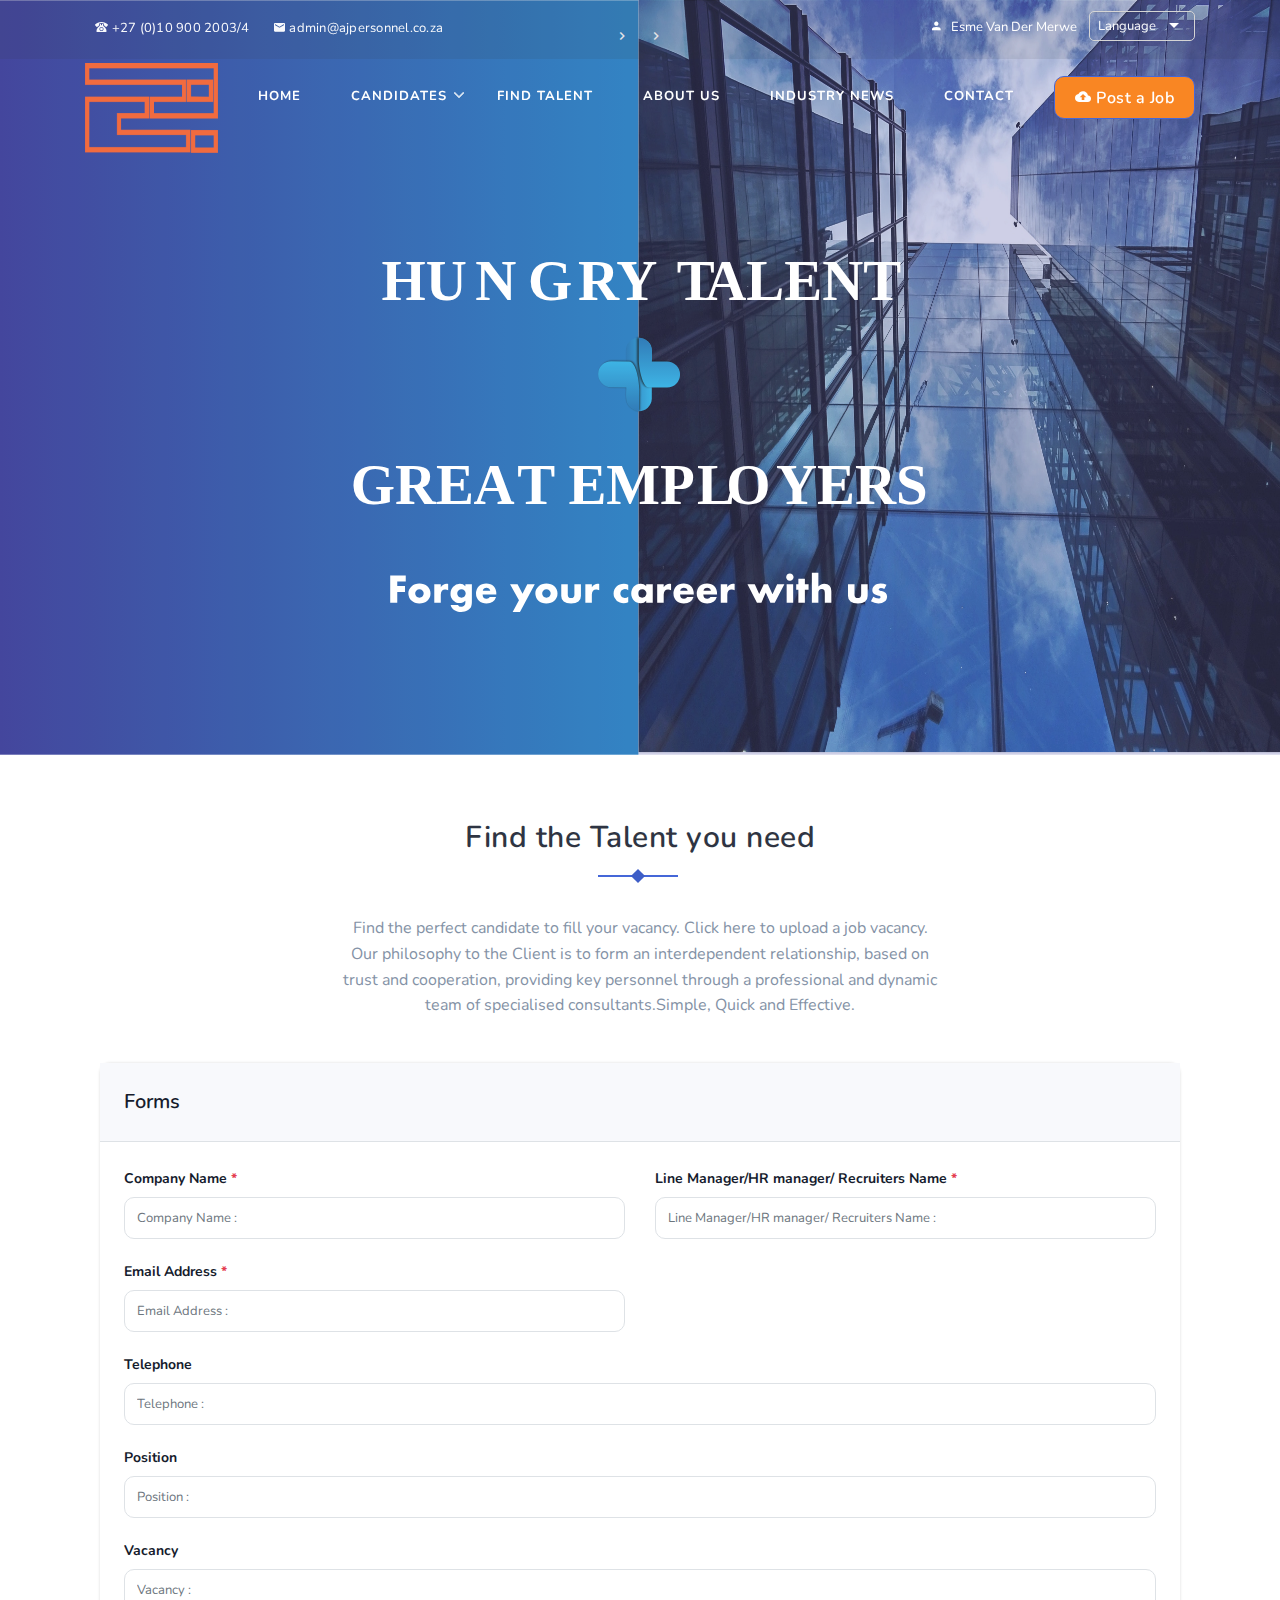
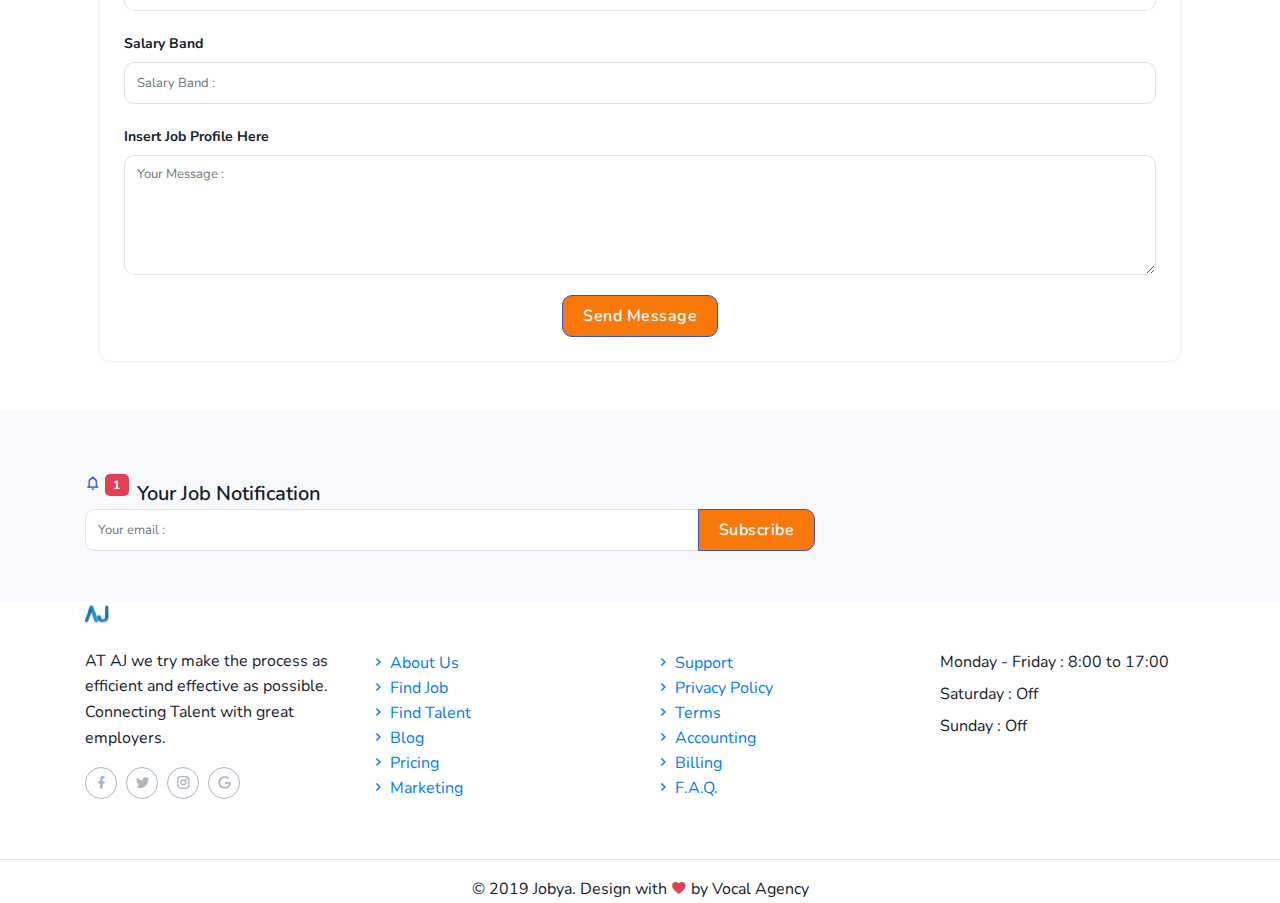
<file: HTML/findtalent.html>
<!DOCTYPE html>
<html lang="en" class="no-js">

<head>
    <meta charset="UTF-8">
    <meta name="viewport" content="width=device-width, initial-scale=1">
    <title>AJ Personnel - Specialist Recruitment</title>
    <meta name="description" content="" />
    <meta name="keywords" content="" />
    <meta name="author" content="Themesdesign" />

    <link rel="shortcut icon" href="images/favicon.ico">

    <!-- Bootstrap core CSS -->
    <link rel="stylesheet" href="css/bootstrap.min.css" type="text/css">

    <!--Material Icon -->
    <link rel="stylesheet" type="text/css" href="css/materialdesignicons.min.css" />

    <link rel="stylesheet" type="text/css" href="css/fontawesome.css" />

    <!-- selectize css -->
    <link rel="stylesheet" type="text/css" href="css/selectize.css" />

    <link rel="stylesheet" type="text/css" href="css/nice-select.css" />

    <!-- Custom  Css -->
    <link rel="stylesheet" type="text/css" href="css/style.css" />

</head>

<body>
    <!-- Loader -->
    <div id="preloader">
        <div id="status">
            <div class="spinner">
                <div class="double-bounce1"></div>
                <div class="double-bounce2"></div>
            </div>
        </div>
    </div>
    <!-- Loader -->

    <!-- Navigation Bar-->
    <header id="topnav" class="defaultscroll scroll-active">
        <!-- Tagline STart -->
        <div class="tagline">
            <div class="container">
                <div class="float-left">
                    <div class="phone">
                      <i class="mdi mdi-phone-classic"></i> +27 (0)10 900 2003/4
                  </div>
                  <div class="email">
                      <a href="#">
                          <i class="mdi mdi-email"></i> admin@ajpersonnel.co.za
                      </a>
                  </div>
              </div>
              <div class="float-right">
                  <ul class="topbar-list list-unstyled d-flex" style="margin: 11px 0px;">
                      <li class="list-inline-item"><a href="javascript:void(0);"><i class="mdi mdi-account mr-2"></i>Esme Van Der Merwe</a></li>
                        <li class="list-inline-item">
                            <select id="select-lang" class="demo-default">
                                    <option value="">Language</option>
                                    <option value="4">English</option>
                                    <option value="1">Spanish</option>
                                    <option value="3">French</option>
                                    <option value="5">Hindi</option>
                                </select>
                        </li>
                    </ul>
                </div>
                <div class="clearfix"></div>
            </div>
        </div>
        <!-- Tagline End -->

        <!-- Menu Start -->
        <div class="container">
            <!-- Logo container-->
            <div>
                <a href="index.html" class="logo">
                    <img src="images/AJlogo.png" alt="" class="logo-light" height="90px" />
                </a>
            </div>
            <div class="buy-button">
                <a href="post-a-job.html" class="btn btn-primary"><i class="mdi mdi-cloud-upload"></i> Post a Job</a>
            </div><!--end login button-->
            <!-- End Logo container-->
            <div class="menu-extras">
                <div class="menu-item">
                    <!-- Mobile menu toggle-->
                    <a class="navbar-toggle">
                        <div class="lines">
                            <span></span>
                            <span></span>
                            <span></span>
                        </div>
                    </a>
                    <!-- End mobile menu toggle-->
                </div>
            </div>

            <div id="navigation">
                <!-- Navigation Menu-->
                <ul class="navigation-menu">
                    <li><a style="color:rgb(255, 255, 255)" href="index.html">Home</a></li>
                    <li class="has-submenu">
                        <a href="javascript:void(0)">Candidates</a><span class="menu-arrow"></span>
                        <ul class="submenu">
                            <li><a href="uploadcv.html">Upload CV</a></li>
                            <li><a href="findjob.html">Find your Job</a></li>
                        </ul>
                    </li>
                    <!--<li><a style="color:rgb(255, 255, 255)" href="uploadcv.html">Upload CV</a></li>
                    <li><a style="color:rgb(255, 255, 255)" href="findjob.html">Find a Job</a></li>-->
                    <li><a style="color:rgb(255, 255, 255)" href="findtalent.html">Find Talent</a></li>
                    <li><a style="color:rgb(255, 255, 255)" href="about.html">About Us</a></li>
                    <li><a style="color:rgb(255, 255, 255)" href="blog-grid.html">Industry News</a></li>

<!--
                    <li class="has-submenu">
                        <a href="javascript:void(0)">Pages</a><span class="menu-arrow"></span>
                        <ul class="submenu">
                            <li><a href="about.html">About us</a></li>
                            <li><a href="services.html">Services</a></li>
                            <li><a href="team.html">Team</a></li>
                            <li><a href="faq.html">Faqs</a></li>
                            <li><a href="pricing.html">Pricing plans</a></li>
                            <li class="has-submenu"><a href="javascript:void(0)"> Candidates</a><span class="submenu-arrow"></span>
                                <ul class="submenu">
                                    <li><a href="candidates-listing.html">Candidates Listing</a></li>
                                    <li><a href="candidates-profile.html">Candidates Profile</a></li>
                                    <li><a href="create-resume.html">Create Resume</a></li>
                                </ul>
                            </li>
                            <li class="has-submenu"><a href="javascript:void(0)"> Blog</a><span class="submenu-arrow"></span>
                                <ul class="submenu">
                                    <li><a href="blog-grid.html">Blogs</a></li>
                                    <li><a href="blog-sidebar.html">Blog Sidebar</a></li>
                                    <li><a href="blog-details.html">Blog Details</a></li>
                                </ul>
                            </li>
                            <li class="has-submenu"><a href="javascript:void(0)"> Employers</a><span class="submenu-arrow"></span>
                                <ul class="submenu">
                                    <li><a href="employers-list.html">Employers List</a></li>
                                    <li><a href="company-detail.html">Company Detail</a></li>
                                </ul>
                            </li>
                            <li class="has-submenu"><a href="javascript:void(0)"> User Pages</a><span class="submenu-arrow"></span>
                                <ul class="submenu">
                                    <li><a href="login.html">Login</a></li>
                                    <li><a href="signup.html">Signup</a></li>
                                    <li><a href="recovery_passward.html">Forgot Password</a></li>
                                </ul>
                            </li>
                            <li><a href="components.html"> Components</a></li>
                        </ul>
                    </li>-->
                    <li>
                        <a style="color:rgb(255, 255, 255)" href="contact.html">contact</a>
                    </li>
                </ul><!--end navigation menu-->
            </div><!--end navigation-->
        </div><!--end container-->
        <!--end end-->
    </header><!--end header-->
    <!-- Navbar End -->

    <!-- Start home -->
    <section class="bg-half page-next-level"><img src="images/backgroundhome.svg" alt="heroimage">
        <div class="bg-overlay">
        <div class="container">
            <div class="row justify-content-center">
                <div class="col-md-6">
                    <div class="text-center text-white">
                        <h4 class="text-uppercase title mb-4"></h4>
                        <ul class="page-next d-inline-block mb-0">
                            <li><a href="index.html" class="text-uppercase font-weight-bold"></a></li>
                            <li><a href="#" class="text-uppercase font-weight-bold"></a></li>
                            <li>
                                <span class="text-uppercase text-white font-weight-bold"></span>
                            </li>
                        </ul>
                    </div>
                </div>
            </div>
        </div>
    </section>
    <!-- end home -->

    <div class="container">
       <!-- <div class="home-form-position">
            <div class="row justify-content-center">
                <div class="col-lg-10">
                    <div class="home-registration-form job-list-reg-form bg-light shadow p-4 mb-3">
                        <form class="registration-form">
                            <div class="row">
                                <div class="col-lg-3 col-md-6">
                                    <div class="registration-form-box">
                                        <i class="fa fa-briefcase"></i>
                                        <input type="text" id="exampleInputName1" class="form-control rounded registration-input-box" placeholder="Job keybords...">
                                    </div>
                                </div>
                                <div class="col-lg-3 col-md-6">
                                    <div class="registration-form-box">
                                        <i class="fa fa-location-arrow"></i>
                                        <select id="select-country" class="demo-default">
                                            <option value="">Location</option>
                                            <option value="AF">Afghanistan</option>
                                            <option value="AX">&Aring;land Islands</option>
                                            <option value="AL">Albania</option>
                                            <option value="DZ">Algeria</option>
                                            <option value="AS">American Samoa</option>
                                            <option value="AD">Andorra</option>
                                            <option value="AO">Angola</option>
                                            <option value="AI">Anguilla</option>
                                            <option value="AQ">Antarctica</option>
                                            <option value="AG">Antigua and Barbuda</option>
                                            <option value="AR">Argentina</option>
                                            <option value="AM">Armenia</option>
                                            <option value="AW">Aruba</option>
                                            <option value="AU">Australia</option>
                                            <option value="AT">Austria</option>
                                            <option value="AZ">Azerbaijan</option>
                                            <option value="BS">Bahamas</option>
                                            <option value="BH">Bahrain</option>
                                            <option value="BD">Bangladesh</option>
                                            <option value="BB">Barbados</option>
                                            <option value="BY">Belarus</option>
                                            <option value="BE">Belgium</option>
                                            <option value="BZ">Belize</option>
                                            <option value="BJ">Benin</option>
                                            <option value="BM">Bermuda</option>
                                            <option value="BT">Bhutan</option>
                                            <option value="BO">Bolivia, Plurinational State of</option>
                                            <option value="BA">Bosnia and Herzegovina</option>
                                            <option value="BW">Botswana</option>
                                            <option value="BV">Bouvet Island</option>
                                            <option value="BR">Brazil</option>
                                            <option value="IO">British Indian Ocean Territory</option>
                                            <option value="BN">Brunei Darussalam</option>
                                            <option value="BG">Bulgaria</option>
                                            <option value="BF">Burkina Faso</option>
                                            <option value="BI">Burundi</option>
                                            <option value="KH">Cambodia</option>
                                            <option value="CM">Cameroon</option>
                                            <option value="CA">Canada</option>
                                            <option value="CV">Cape Verde</option>
                                            <option value="KY">Cayman Islands</option>
                                            <option value="CF">Central African Republic</option>
                                            <option value="TD">Chad</option>
                                            <option value="CL">Chile</option>
                                            <option value="CN">China</option>
                                            <option value="CX">Christmas Island</option>
                                            <option value="CC">Cocos (Keeling) Islands</option>
                                            <option value="CO">Colombia</option>
                                            <option value="KM">Comoros</option>
                                            <option value="CG">Congo</option>
                                            <option value="CD">Congo, the Democratic Republic of the</option>
                                            <option value="CK">Cook Islands</option>
                                            <option value="CR">Costa Rica</option>
                                            <option value="CI">C&ocirc;te d'Ivoire</option>
                                            <option value="HR">Croatia</option>
                                            <option value="CU">Cuba</option>
                                            <option value="CY">Cyprus</option>
                                            <option value="CZ">Czech Republic</option>
                                            <option value="DK">Denmark</option>
                                            <option value="DJ">Djibouti</option>
                                            <option value="DM">Dominica</option>
                                            <option value="DO">Dominican Republic</option>
                                            <option value="EC">Ecuador</option>
                                            <option value="EG">Egypt</option>
                                            <option value="SV">El Salvador</option>
                                            <option value="GQ">Equatorial Guinea</option>
                                            <option value="ER">Eritrea</option>
                                            <option value="EE">Estonia</option>
                                            <option value="ET">Ethiopia</option>
                                            <option value="FK">Falkland Islands (Malvinas)</option>
                                            <option value="FO">Faroe Islands</option>
                                            <option value="FJ">Fiji</option>
                                            <option value="FI">Finland</option>
                                            <option value="FR">France</option>
                                            <option value="GF">French Guiana</option>
                                            <option value="PF">French Polynesia</option>
                                            <option value="TF">French Southern Territories</option>
                                            <option value="GA">Gabon</option>
                                            <option value="GM">Gambia</option>
                                            <option value="GE">Georgia</option>
                                            <option value="DE">Germany</option>
                                            <option value="GH">Ghana</option>
                                            <option value="GI">Gibraltar</option>
                                            <option value="GR">Greece</option>
                                            <option value="GL">Greenland</option>
                                            <option value="GD">Grenada</option>
                                            <option value="GP">Guadeloupe</option>
                                            <option value="GU">Guam</option>
                                            <option value="GT">Guatemala</option>
                                            <option value="GG">Guernsey</option>
                                            <option value="GN">Guinea</option>
                                            <option value="GW">Guinea-Bissau</option>
                                            <option value="GY">Guyana</option>
                                            <option value="HT">Haiti</option>
                                            <option value="HM">Heard Island and McDonald Islands</option>
                                            <option value="VA">Holy See (Vatican City State)</option>
                                            <option value="HN">Honduras</option>
                                            <option value="HK">Hong Kong</option>
                                            <option value="HU">Hungary</option>
                                            <option value="IS">Iceland</option>
                                            <option value="IN">India</option>
                                            <option value="ID">Indonesia</option>
                                            <option value="IR">Iran, Islamic Republic of</option>
                                            <option value="IQ">Iraq</option>
                                            <option value="IE">Ireland</option>
                                            <option value="IM">Isle of Man</option>
                                            <option value="IL">Israel</option>
                                            <option value="IT">Italy</option>
                                            <option value="JM">Jamaica</option>
                                            <option value="JP">Japan</option>
                                            <option value="JE">Jersey</option>
                                            <option value="JO">Jordan</option>
                                            <option value="KZ">Kazakhstan</option>
                                            <option value="KE">Kenya</option>
                                            <option value="KI">Kiribati</option>
                                            <option value="KP">Korea, Democratic People's Republic of</option>
                                            <option value="KR">Korea, Republic of</option>
                                            <option value="KW">Kuwait</option>
                                            <option value="KG">Kyrgyzstan</option>
                                            <option value="LA">Lao People's Democratic Republic</option>
                                            <option value="LV">Latvia</option>
                                            <option value="LB">Lebanon</option>
                                            <option value="LS">Lesotho</option>
                                            <option value="LR">Liberia</option>
                                            <option value="LY">Libyan Arab Jamahiriya</option>
                                            <option value="LI">Liechtenstein</option>
                                            <option value="LT">Lithuania</option>
                                            <option value="LU">Luxembourg</option>
                                            <option value="MO">Macao</option>
                                            <option value="MK">Macedonia, the former Yugoslav Republic of</option>
                                            <option value="MG">Madagascar</option>
                                            <option value="MW">Malawi</option>
                                            <option value="MY">Malaysia</option>
                                            <option value="MV">Maldives</option>
                                            <option value="ML">Mali</option>
                                            <option value="MT">Malta</option>
                                            <option value="MH">Marshall Islands</option>
                                            <option value="MQ">Martinique</option>
                                            <option value="MR">Mauritania</option>
                                            <option value="MU">Mauritius</option>
                                            <option value="YT">Mayotte</option>
                                            <option value="MX">Mexico</option>
                                            <option value="FM">Micronesia, Federated States of</option>
                                            <option value="MD">Moldova, Republic of</option>
                                            <option value="MC">Monaco</option>
                                            <option value="MN">Mongolia</option>
                                            <option value="ME">Montenegro</option>
                                            <option value="MS">Montserrat</option>
                                            <option value="MA">Morocco</option>
                                            <option value="MZ">Mozambique</option>
                                            <option value="MM">Myanmar</option>
                                            <option value="NA">Namibia</option>
                                            <option value="NR">Nauru</option>
                                            <option value="NP">Nepal</option>
                                            <option value="NL">Netherlands</option>
                                            <option value="AN">Netherlands Antilles</option>
                                            <option value="NC">New Caledonia</option>
                                            <option value="NZ">New Zealand</option>
                                            <option value="NI">Nicaragua</option>
                                            <option value="NE">Niger</option>
                                            <option value="NG">Nigeria</option>
                                            <option value="NU">Niue</option>
                                            <option value="NF">Norfolk Island</option>
                                            <option value="MP">Northern Mariana Islands</option>
                                            <option value="NO">Norway</option>
                                            <option value="OM">Oman</option>
                                            <option value="PK">Pakistan</option>
                                            <option value="PW">Palau</option>
                                            <option value="PS">Palestinian Territory, Occupied</option>
                                            <option value="PA">Panama</option>
                                            <option value="PG">Papua New Guinea</option>
                                            <option value="PY">Paraguay</option>
                                            <option value="PE">Peru</option>
                                            <option value="PH">Philippines</option>
                                            <option value="PN">Pitcairn</option>
                                            <option value="PL">Poland</option>
                                            <option value="PT">Portugal</option>
                                            <option value="PR">Puerto Rico</option>
                                            <option value="QA">Qatar</option>
                                            <option value="RE">R&eacute;union</option>
                                            <option value="RO">Romania</option>
                                            <option value="RU">Russian Federation</option>
                                            <option value="RW">Rwanda</option>
                                            <option value="BL">Saint Barth&eacute;lemy</option>
                                            <option value="SH">Saint Helena, Ascension and Tristan da Cunha</option>
                                            <option value="KN">Saint Kitts and Nevis</option>
                                            <option value="LC">Saint Lucia</option>
                                            <option value="MF">Saint Martin (French part)</option>
                                            <option value="PM">Saint Pierre and Miquelon</option>
                                            <option value="VC">Saint Vincent and the Grenadines</option>
                                            <option value="WS">Samoa</option>
                                            <option value="SM">San Marino</option>
                                            <option value="ST">Sao Tome and Principe</option>
                                            <option value="SA">Saudi Arabia</option>
                                            <option value="SN">Senegal</option>
                                            <option value="RS">Serbia</option>
                                            <option value="SC">Seychelles</option>
                                            <option value="SL">Sierra Leone</option>
                                            <option value="SG">Singapore</option>
                                            <option value="SK">Slovakia</option>
                                            <option value="SI">Slovenia</option>
                                            <option value="SB">Solomon Islands</option>
                                            <option value="SO">Somalia</option>
                                            <option value="ZA">South Africa</option>
                                            <option value="GS">South Georgia and the South Sandwich Islands</option>
                                            <option value="ES">Spain</option>
                                            <option value="LK">Sri Lanka</option>
                                            <option value="SD">Sudan</option>
                                            <option value="SR">Suriname</option>
                                            <option value="SJ">Svalbard and Jan Mayen</option>
                                            <option value="SZ">Swaziland</option>
                                            <option value="SE">Sweden</option>
                                            <option value="CH">Switzerland</option>
                                            <option value="SY">Syrian Arab Republic</option>
                                            <option value="TW">Taiwan, Province of China</option>
                                            <option value="TJ">Tajikistan</option>
                                            <option value="TZ">Tanzania, United Republic of</option>
                                            <option value="TH">Thailand</option>
                                            <option value="TL">Timor-Leste</option>
                                            <option value="TG">Togo</option>
                                            <option value="TK">Tokelau</option>
                                            <option value="TO">Tonga</option>
                                            <option value="TT">Trinidad and Tobago</option>
                                            <option value="TN">Tunisia</option>
                                            <option value="TR">Turkey</option>
                                            <option value="TM">Turkmenistan</option>
                                            <option value="TC">Turks and Caicos Islands</option>
                                            <option value="TV">Tuvalu</option>
                                            <option value="UG">Uganda</option>
                                            <option value="UA">Ukraine</option>
                                            <option value="AE">United Arab Emirates</option>
                                            <option value="GB">United Kingdom</option>
                                            <option value="US">United States</option>
                                            <option value="UM">United States Minor Outlying Islands</option>
                                            <option value="UY">Uruguay</option>
                                            <option value="UZ">Uzbekistan</option>
                                            <option value="VU">Vanuatu</option>
                                            <option value="VE">Venezuela, Bolivarian Republic of</option>
                                            <option value="VN">Viet Nam</option>
                                            <option value="VG">Virgin Islands, British</option>
                                            <option value="VI">Virgin Islands, U.S.</option>
                                            <option value="WF">Wallis and Futuna</option>
                                            <option value="EH">Western Sahara</option>
                                            <option value="YE">Yemen</option>
                                            <option value="ZM">Zambia</option>
                                            <option value="ZW">Zimbabwe</option>
                                        </select>
                                    </div>
                                </div>
                                <div class="col-lg-3 col-md-6">
                                    <div class="registration-form-box">
                                        <i class="fa fa-list-alt"></i>
                                        <select id="select-category" class="demo-default">
                                            <option value="">Categories...</option>
                                            <option value="4">Accounting</option>
                                            <option value="1">IT & Software</option>
                                            <option value="3">Marketing</option>
                                            <option value="5">Banking</option>
                                        </select>
                                    </div>
                                </div>
                                <div class="col-lg-3 col-md-6">
                                    <div class="registration-form-box">
                                        <input type="submit" id="submit" name="send" class="submitBnt btn btn-primary btn-block" value="Submit">
                                    </div>
                                </div>
                            </div>
                        </form>
                    </div>
                </div>
            </div>
        </div>-->
    </div>

    <!-- JOB LIST START -->
    <section class="section pt-0">
        <div class="container">
          <div class="section-title text-center mb-4 pb-2">
                  <h4 class="title title-line pb-5">Find the Talent you need</h4>
                  <p class="text-muted para-desc mx-auto mb-1">Find the perfect candidate to fill your vacancy. Click here to upload a job vacancy.

​

Our philosophy to the Client is to form an interdependent relationship, based on trust and cooperation, providing key personnel through a professional and dynamic team of specialised consultants.

​

Simple, Quick and Effective.</p>
              </div>
            <div class="col-lg-12 mt-4 pt-2">
                <div class="component-wrapper rounded shadow">
                    <div class="p-4 border-bottom bg-light">
                        <h4 class="title mb-0"> Forms </h4>
                    </div>

                    <div class="p-4">
                        <form class="formz">
                            <div class="row">
                                <div class="col-md-6">
                                    <div class="form-group position-relative">
                                        <label>Company Name <span class="text-danger">*</span></label>
                                        <input name="name" id="name" type="text" class="form-control" placeholder="Company Name :">
                                    </div>
                                </div><!--end col-->
                                <div class="col-md-6">
                                    <div class="form-group position-relative">
                                        <label>Line Manager/HR manager/ Recruiters Name <span class="text-danger">*</span></label>
                                        <input name="email" id="email" type="email" class="form-control" placeholder="Line Manager/HR manager/ Recruiters Name :">
                                    </div>
                                </div><!--end col-->
                                <div class="col-md-6">
                                    <div class="form-group position-relative">
                                        <label>Email Address <span class="text-danger">*</span></label>
                                        <input name="email" id="email" type="email" class="form-control" placeholder="Email Address :">
                                    </div>
                                </div><!--end col-->
                                <div class="col-md-12">
                                    <div class="form-group position-relative">
                                        <label>Telephone</label>
                                        <input name="subject" id="subject" class="form-control" placeholder="Telephone :">
                                    </div>
                                </div><!--end col-->
                                <div class="col-md-12">
                                    <div class="form-group position-relative">
                                        <label>Position</label>
                                        <input name="subject" id="subject" class="form-control" placeholder="Position :">
                                    </div>
                                </div><!--end col-->
                                <div class="col-md-12">
                                    <div class="form-group position-relative">
                                        <label>Vacancy</label>
                                        <input name="subject" id="subject" class="form-control" placeholder="Vacancy :">
                                    </div>
                                </div><!--end col-->
                                <div class="col-md-12">
                                    <div class="form-group position-relative">
                                        <label>Salary Band</label>
                                        <input name="subject" id="subject" class="form-control" placeholder="Salary Band :">
                                    </div>
                                </div><!--end col-->
                                <div class="col-md-12">
                                    <div class="form-group position-relative">
                                        <label>Insert Job Profile Here</label>
                                        <textarea name="comments" id="comments" rows="4" class="form-control" placeholder="Your Message :"></textarea>
                                    </div>
                                </div>
                            </div><!--end row-->
                            <div class="row">
                                <div class="col-sm-12 text-center">
                                    <input type="submit" id="submit" name="send" class="btn btn-primary" value="Send Message">
                                </div><!--end col-->
                            </div><!--end row-->
                        </form><!--end form-->
                    </div>

           <!-- <div class="row justify-content-center">
                <div class="col-12">
                    <div class="section-title text-center mb-4 pb-2">
                        <h4 class="title title-line pb-5">Available job for you</h4>
                        <p class="text-muted para-desc mx-auto mb-1">Post a job to tell us about your project. We'll quickly match you with the right freelancers.</p>
                    </div>
                </div>
            </div>

            <div class="row">
                <div class="col-lg-3">
                    <div class="left-sidebar">
                        <div class="accordion" id="accordionExample">
                            <div class="card rounded mt-4">
                                <a data-toggle="collapse" href="#collapseOne" class="job-list" aria-expanded="true" aria-controls="collapseOne">
                                    <div class="card-header" id="headingOne">
                                        <h6 class="mb-0 text-dark f-18">Date Posted</h6>
                                    </div>
                                </a>
                                <div id="collapseOne" class="collapse show" aria-labelledby="headingOne">
                                    <div class="card-body p-0">
                                        <div class="custom-control custom-radio">
                                            <input type="radio" id="customRadio1" name="customRadio" class="custom-control-input">
                                            <label class="custom-control-label ml-1 text-muted" for="customRadio1">Last Hour</label>
                                        </div>

                                        <div class="custom-control custom-radio">
                                            <input type="radio" id="customRadio2" name="customRadio" class="custom-control-input">
                                            <label class="custom-control-label ml-1 text-muted" for="customRadio2">Last 24 hours</label>
                                        </div>

                                        <div class="custom-control custom-radio">
                                            <input type="radio" id="customRadio3" name="customRadio" class="custom-control-input">
                                            <label class="custom-control-label ml-1 text-muted" for="customRadio3">Last 7 days</label>
                                        </div>

                                        <div class="custom-control custom-radio">
                                            <input type="radio" id="customRadio4" name="customRadio" class="custom-control-input">
                                            <label class="custom-control-label ml-1 text-muted" for="customRadio4">Last 14 days</label>
                                        </div>

                                        <div class="custom-control custom-radio">
                                            <input type="radio" id="customRadio5" name="customRadio" class="custom-control-input">
                                            <label class="custom-control-label ml-1 text-muted" for="customRadio5">Last 30 days</label>
                                        </div>
                                    </div>
                                </div>
                            </div>

                            <div class="card rounded mt-4">
                                <a data-toggle="collapse" href="#collapsetwo" class="job-list" aria-expanded="true" aria-controls="collapsetwo">
                                    <div class="card-header" id="headingtwo">
                                        <h6 class="mb-0 text-dark f-18">Categories</h6>
                                    </div>
                                </a>
                                <div id="collapsetwo" class="collapse show" aria-labelledby="headingtwo">
                                    <div class="card-body p-0">
                                        <div class="custom-control custom-radio">
                                            <input type="radio" id="customRadio7" name="customRadio1" class="custom-control-input">
                                            <label class="custom-control-label ml-1 text-muted f-15" for="customRadio7">Digital & Creative</label>
                                        </div>

                                        <div class="custom-control custom-radio">
                                            <input type="radio" id="customRadio8" name="customRadio1" class="custom-control-input">
                                            <label class="custom-control-label ml-1 text-muted f-15" for="customRadio8">Accountancy</label>
                                        </div>

                                        <div class="custom-control custom-radio">
                                            <input type="radio" id="customRadio9" name="customRadio1" class="custom-control-input">
                                            <label class="custom-control-label ml-1 text-muted f-15" for="customRadio9">Banking</label>
                                        </div>

                                        <div class="custom-control custom-radio">
                                            <input type="radio" id="customRadio10" name="customRadio1" class="custom-control-input">
                                            <label class="custom-control-label ml-1 text-muted f-15" for="customRadio10">IT Contractor</label>
                                        </div>

                                        <div class="custom-control custom-radio">
                                            <input type="radio" id="customRadio11" name="customRadio1" class="custom-control-input">
                                            <label class="custom-control-label ml-1 text-muted f-15" for="customRadio11">Graduate</label>
                                        </div>

                                        <div class="custom-control custom-radio">
                                            <input type="radio" id="customRadio12" name="customRadio1" class="custom-control-input">
                                            <label class="custom-control-label ml-1 text-muted f-15" for="customRadio12">Estate Agency</label>
                                        </div>
                                    </div>
                                </div>
                            </div>

                            <div class="card rounded mt-4">
                                <a data-toggle="collapse" href="#collapsethree" class="job-list" aria-expanded="true" aria-controls="collapsethree">
                                    <div class="card-header" id="headingthree">
                                        <h6 class="mb-0 text-dark f-18">Experince</h6>
                                    </div>
                                </a>
                                <div id="collapsethree" class="collapse show" aria-labelledby="headingthree">
                                    <div class="card-body p-0">
                                        <div class="custom-control custom-radio">
                                            <input type="radio" id="customRadio13" name="customRadio2" class="custom-control-input">
                                            <label class="custom-control-label ml-1 text-muted f-15" for="customRadio13">1Year to 2Year</label>
                                        </div>

                                        <div class="custom-control custom-radio">
                                            <input type="radio" id="customRadio14" name="customRadio2" class="custom-control-input">
                                            <label class="custom-control-label ml-1 text-muted f-15" for="customRadio14">2Year to 3Year</label>
                                        </div>

                                        <div class="custom-control custom-radio">
                                            <input type="radio" id="customRadio15" name="customRadio2" class="custom-control-input">
                                            <label class="custom-control-label ml-1 text-muted f-15" for="customRadio15">3Year to 4Year</label>
                                        </div>

                                        <div class="custom-control custom-radio">
                                            <input type="radio" id="customRadio16" name="customRadio2" class="custom-control-input">
                                            <label class="custom-control-label ml-1 text-muted f-15" for="customRadio16">IT Contractor</label>
                                        </div>
                                    </div>
                                </div>
                            </div>

                            <div class="card rounded mt-4">
                                <a data-toggle="collapse" href="#collapsefour" class="job-list" aria-expanded="true" aria-controls="collapsefour">
                                    <div class="card-header" id="headingfour">
                                        <h6 class="mb-0 text-dark f-18">Gender</h6>
                                    </div>
                                </a>
                                <div id="collapsefour" class="collapse show" aria-labelledby="headingfour">
                                    <div class="card-body p-0">
                                        <div class="custom-control custom-radio">
                                            <input type="radio" id="customRadio17" name="customRadio3" class="custom-control-input">
                                            <label class="custom-control-label ml-1 text-muted f-15" for="customRadio17">Male</label>
                                        </div>

                                        <div class="custom-control custom-radio">
                                            <input type="radio" id="customRadio18" name="customRadio3" class="custom-control-input">
                                            <label class="custom-control-label ml-1 text-muted f-15" for="customRadio18">Female</label>
                                        </div>

                                        <div class="custom-control custom-radio">
                                            <input type="radio" id="customRadio19" name="customRadio3" class="custom-control-input">
                                            <label class="custom-control-label ml-1 text-muted f-15" for="customRadio19">Others</label>
                                        </div>
                                    </div>
                                </div>
                            </div>

                        </div>
                    </div>
                </div>

                <div class="col-lg-9 mt-4 pt-2">
                    <div class="row align-items-center">
                        <div class="col-lg-12">
                            <div class="show-results">
                                <div class="float-left">
                                    <h5 class="text-dark mb-0 pt-2 f-18">Showing results 0-20</h5>
                                </div>
                                <div class="sort-button float-right">
                                    <select class="nice-select rounded">
                                        <option data-display="Select">Nothing</option>
                                        <option value="1">Web Developer</option>
                                        <option value="2">PHP Developer</option>
                                        <option value="3">Web Designer</option>
                                    </select>
                                </div>
                            </div>
                        </div>
                    </div>

                    <div class="row">
                        <div class="col-lg-12 mt-4 pt-2">
                            <div class="job-list-box border rounded">
                                <div class="p-3">
                                    <div class="row align-items-center">
                                        <div class="col-lg-2">
                                            <div class="company-logo-img">
                                                <img src="images/featured-job/img-1.png" alt="" class="img-fluid mx-auto d-block">
                                            </div>
                                        </div>
                                        <div class="col-lg-7 col-md-9">
                                            <div class="job-list-desc">
                                                <h6 class="mb-2"><a href="#" class="text-dark">Web Designer, Graphic Designer, UI/UX Designer & Art</a></h6>
                                                <p class="text-muted mb-0"><i class="mdi mdi-bank mr-2"></i>Web Themes.pvt.Ltd</p>
                                                <ul class="list-inline mb-0">
                                                    <li class="list-inline-item mr-3">
                                                        <p class="text-muted mb-0"><i class="mdi mdi-map-marker mr-2"></i>Confederate Drive Potsdam, NY 13676</p>
                                                    </li>

                                                    <li class="list-inline-item">
                                                        <p class="text-muted mb-0"><i class="mdi mdi-clock-outline mr-2"></i>1 Minute ago</p>
                                                    </li>
                                                </ul>
                                            </div>
                                        </div>
                                        <div class="col-lg-3 col-md-3">
                                            <div class="job-list-button-sm text-right">
                                                <span class="badge badge-success">Full-Time</span>

                                                <div class="mt-3">
                                                    <a href="#" class="btn btn-sm btn-primary">Apply</a>
                                                </div>
                                            </div>
                                        </div>
                                    </div>
                                </div>
                            </div>
                        </div>

                        <div class="col-lg-12 mt-4 pt-2">
                            <div class="job-list-box border rounded">
                                <div class="p-3">
                                    <div class="row align-items-center">
                                        <div class="col-lg-2">
                                            <div class="company-logo-img">
                                                <img src="images/featured-job/img-2.png" alt="" class="img-fluid mx-auto d-block">
                                            </div>
                                        </div>
                                        <div class="col-lg-7 col-md-9">
                                            <div class="job-list-desc">
                                                <h6 class="mb-2"><a href="#" class="text-dark">PHP Developer, Team of PHP & IT Co</a></h6>
                                                <p class="text-muted mb-0"><i class="mdi mdi-bank mr-2"></i>Web Themescode.pvt.Ltd</p>
                                                <ul class="list-inline mb-0">
                                                    <li class="list-inline-item mr-3">
                                                        <p class="text-muted mb-0"><i class="mdi mdi-map-marker mr-2"></i>Rogers Street Cincinnati, OH 45202</p>
                                                    </li>

                                                    <li class="list-inline-item">
                                                        <p class="text-muted mb-0"><i class="mdi mdi-clock-outline mr-2"></i>3 Minute ago</p>
                                                    </li>
                                                </ul>
                                            </div>
                                        </div>
                                        <div class="col-lg-3 col-md-3">
                                            <div class="job-list-button-sm text-right">
                                               <span class="badge badge-success">Part-Time</span>

                                                <div class="mt-3">
                                                    <a href="#" class="btn btn-sm btn-primary">Apply</a>
                                                </div>
                                            </div>
                                        </div>
                                    </div>
                                </div>
                            </div>
                        </div>

                        <div class="col-lg-12 mt-4 pt-2">
                            <div class="job-list-box border rounded">
                                <div class="p-3">
                                    <div class="row align-items-center">
                                        <div class="col-lg-2">
                                            <div class="company-logo-img">
                                                <img src="images/featured-job/img-3.png" alt="" class="img-fluid mx-auto d-block">
                                            </div>
                                        </div>
                                        <div class="col-lg-7 col-md-9">
                                            <div class="job-list-desc">
                                                <h6 class="mb-2"><a href="#" class="text-dark">Website Developer & Software Developer</a></h6>
                                                <p class="text-muted mb-0"><i class="mdi mdi-bank mr-2"></i>Web Creative.pvt.Ltd</p>
                                                <ul class="list-inline mb-0">
                                                    <li class="list-inline-item mr-3">
                                                        <p class="text-muted mb-0"><i class="mdi mdi-map-marker mr-2"></i>Carolina Avenue Encinal, TX 78019</p>
                                                    </li>

                                                    <li class="list-inline-item">
                                                        <p class="text-muted mb-0"><i class="mdi mdi-clock-outline mr-2"></i>5 Minute ago</p>
                                                    </li>
                                                </ul>
                                            </div>
                                        </div>
                                        <div class="col-lg-3 col-md-3">
                                            <div class="job-list-button-sm text-right">
                                                <span class="badge badge-success">Full-Time</span>

                                                <div class="mt-3">
                                                    <a href="#" class="btn btn-sm btn-primary">Apply</a>
                                                </div>
                                            </div>
                                        </div>
                                    </div>
                                </div>
                            </div>
                        </div>

                        <div class="col-lg-12 mt-4 pt-2">
                            <div class="job-list-box border rounded">
                                <div class="p-3">
                                    <div class="row align-items-center">
                                        <div class="col-lg-2">
                                            <div class="company-logo-img">
                                                <img src="images/featured-job/img-4.png" alt="" class="img-fluid mx-auto d-block">
                                            </div>
                                        </div>
                                        <div class="col-lg-7 col-md-9">
                                            <div class="job-list-desc">
                                                <h6 class="mb-2"><a href="#" class="text-dark">Head of Developers & MySQL Developers</a></h6>
                                                <p class="text-muted mb-0"><i class="mdi mdi-bank mr-2"></i>Design Brand.pvt.Ltd</p>
                                                <ul class="list-inline mb-0">
                                                    <li class="list-inline-item mr-3">
                                                        <p class="text-muted mb-0"><i class="mdi mdi-map-marker mr-2"></i>Holt Street West Palm Beach, FL 33401</p>
                                                    </li>

                                                    <li class="list-inline-item">
                                                        <p class="text-muted mb-0"><i class="mdi mdi-clock-outline mr-2"></i>7 Minute ago</p>
                                                    </li>
                                                </ul>
                                            </div>
                                        </div>
                                        <div class="col-lg-3 col-md-3">
                                            <div class="job-list-button-sm text-right">
                                                <span class="badge badge-success">Full-Time</span>

                                                <div class="mt-3">
                                                    <a href="#" class="btn btn-sm btn-primary">Apply</a>
                                                </div>
                                            </div>
                                        </div>
                                    </div>
                                </div>
                            </div>
                        </div>

                        <div class="col-lg-12 mt-4 pt-2">
                            <div class="job-list-box border rounded">
                                <div class="p-3">
                                    <div class="row align-items-center">
                                        <div class="col-lg-2">
                                            <div class="company-logo-img">
                                                <img src="images/featured-job/img-5.png" alt="" class="img-fluid mx-auto d-block">
                                            </div>
                                        </div>
                                        <div class="col-lg-7 col-md-9">
                                            <div class="job-list-desc">
                                                <h6 class="mb-2"><a href="#" class="text-dark">Application Developer & Web Designer</a></h6>
                                                <p class="text-muted mb-0"><i class="mdi mdi-bank mr-2"></i>Web Coding.pvt.Ltd</p>
                                                <ul class="list-inline mb-0">
                                                    <li class="list-inline-item mr-3">
                                                        <p class="text-muted mb-0"><i class="mdi mdi-map-marker mr-2"></i>Stark Hollow Road Hillrose, CO 80733</p>
                                                    </li>

                                                    <li class="list-inline-item">
                                                        <p class="text-muted mb-0"><i class="mdi mdi-clock-outline mr-2"></i>8 Minute ago</p>
                                                    </li>
                                                </ul>
                                            </div>
                                        </div>
                                        <div class="col-lg-3 col-md-3">
                                            <div class="job-list-button-sm text-right">
                                                    <span class="badge badge-success">Part-Time</span>

                                                <div class="mt-3">
                                                    <a href="#" class="btn btn-sm btn-primary">Apply</a>
                                                </div>
                                            </div>
                                        </div>
                                    </div>
                                </div>
                            </div>
                        </div>

                        <div class="col-lg-12 mt-4 pt-2">
                            <div class="job-list-box border rounded">
                                <div class="p-3">
                                    <div class="row align-items-center">
                                        <div class="col-lg-2">
                                            <div class="company-logo-img">
                                                <img src="images/featured-job/img-6.png" alt="" class="img-fluid mx-auto d-block">
                                            </div>
                                        </div>
                                        <div class="col-lg-7 col-md-9">
                                            <div class="job-list-desc">
                                                <h6 class="mb-2"><a href="#" class="text-dark">IT Department Manager & Blogger-Entrepenour</a></h6>
                                                <p class="text-muted mb-0"><i class="mdi mdi-bank mr-2"></i>Themes Brand.pvt.Ltd</p>
                                                <ul class="list-inline mb-0">
                                                    <li class="list-inline-item mr-3">
                                                        <p class="text-muted mb-0"><i class="mdi mdi-map-marker mr-2"></i>Riverside Drive Athens, GA 30606</p>
                                                    </li>

                                                    <li class="list-inline-item">
                                                        <p class="text-muted mb-0"><i class="mdi mdi-clock-outline mr-2"></i>10 Minute ago</p>
                                                    </li>
                                                </ul>
                                            </div>
                                        </div>
                                        <div class="col-lg-3 col-md-3">
                                            <div class="job-list-button-sm text-right">
                                                <span class="badge badge-success">Full-Time</span>

                                                <div class="mt-3">
                                                    <a href="#" class="btn btn-sm btn-primary">Apply</a>
                                                </div>
                                            </div>
                                        </div>
                                    </div>
                                </div>
                            </div>
                        </div>

                        <div class="col-lg-12 mt-4 pt-2">
                            <div class="job-list-box border rounded">
                                <div class="p-3">
                                    <div class="row align-items-center">
                                        <div class="col-lg-2">
                                            <div class="company-logo-img">
                                                <img src="images/featured-job/img-7.png" alt="" class="img-fluid mx-auto d-block">
                                            </div>
                                        </div>
                                        <div class="col-lg-7 col-md-9">
                                            <div class="job-list-desc">
                                                <h6 class="mb-2"><a href="#" class="text-dark">Frontend/Backendd Developer</a></h6>
                                                <p class="text-muted mb-0"><i class="mdi mdi-bank mr-2"></i>Design Code.pvt.Ltd</p>
                                                <ul class="list-inline mb-0">
                                                    <li class="list-inline-item mr-3">
                                                        <p class="text-muted mb-0"><i class="mdi mdi-map-marker mr-2"></i>Rosemont Avenue Orlando, FL 32811</p>
                                                    </li>

                                                    <li class="list-inline-item">
                                                        <p class="text-muted mb-0"><i class="mdi mdi-clock-outline mr-2"></i>11 Minute ago</p>
                                                    </li>
                                                </ul>
                                            </div>
                                        </div>
                                        <div class="col-lg-3 col-md-3">
                                            <div class="job-list-button-sm text-right">
                                                <span class="badge badge-success">Full-Time</span>

                                                <div class="mt-3">
                                                    <a href="#" class="btn btn-sm btn-primary">Apply</a>
                                                </div>
                                            </div>
                                        </div>
                                    </div>
                                </div>
                            </div>
                        </div>

                        <div class="col-lg-12 mt-4 pt-2">
                            <nav aria-label="Page navigation example">
                                <ul class="pagination job-pagination mb-0 justify-content-center">
                                    <li class="page-item disabled">
                                        <a class="page-link" href="#" tabindex="-1" aria-disabled="true">
                                            <i class="mdi mdi-chevron-double-left"></i>
                                        </a>
                                    </li>
                                    <li class="page-item active"><a class="page-link" href="#">1</a></li>
                                    <li class="page-item"><a class="page-link" href="#">2</a></li>
                                    <li class="page-item"><a class="page-link" href="#">3</a></li>
                                    <li class="page-item"><a class="page-link" href="#">4</a></li>
                                    <li class="page-item">
                                        <a class="page-link" href="#">
                                            <i class="mdi mdi-chevron-double-right"></i>
                                        </a>
                                    </li>
                                </ul>
                            </nav>
                        </div>
                    </div>
                </div>
            </div>
        -->
        </div>
    </section>
    <!-- JOB LIST START -->

    <!-- subscribe start -->
    <section class="section bg-light">
        <div class="container">
            <div class="row">
                <div class="col-lg-4 col-md-5">
                    <div class="float-left position-relative notification-icon mr-2">
                        <i class="mdi mdi-bell-outline text-primary"></i>
                        <span class="badge badge-pill badge-danger">1</span>
                    </div>
                    <h5 class="mt-2 mb-0">Your Job Notification</h5>
                </div>
                <div class="col-lg-8 col-md-7 mt-4 mt-sm-0">
                    <form>
                        <div class="form-group mb-0">
                            <div class="input-group mb-0">
                                <input name="email" id="email" type="email" class="form-control" placeholder="Your email :" required="" aria-describedby="newssubscribebtn">
                                <div class="input-group-append">
                                    <button class="btn btn-primary submitBnt" type="submit" id="newssubscribebtn">Subscribe</button>
                                </div>
                            </div>
                        </div>
                    </form>
                </div>
            </div>
        </div>
    </section>
    <!-- subscribe end -->

    <!-- footer start -->
    <footer class="footer">
        <div class="container">
            <div class="row">
                <div class="col-lg-3 col-12 mb-0 mb-md-4 pb-0 pb-md-2">
                    <a href="javascript:void(0)"><img src="images/logo-light.png" height="20" alt=""></a>
                    <p class="mt-4" >AT AJ we try make the process as efficient and effective as possible. Connecting Talent with great employers.</p>
                    <ul class="social-icon social list-inline mb-0">
                        <li class="list-inline-item"><a href="#" class="rounded"><i class="mdi mdi-facebook"></i></a></li>
                        <li class="list-inline-item"><a href="#" class="rounded"><i class="mdi mdi-twitter"></i></a></li>
                        <li class="list-inline-item"><a href="#" class="rounded"><i class="mdi mdi-instagram"></i></a></li>
                        <li class="list-inline-item"><a href="#" class="rounded"><i class="mdi mdi-google"></i></a></li>
                    </ul>
                </div>
                <div class="col-lg-3 col-md-4 col-12 mt-4 mt-sm-0 pt-2 pt-sm-0">
                    <p class="text-white mb-4 footer-list-title">Company</p>
                    <ul class="list-unstyled footer-list">
                        <li><a href="#" class="text-foot"><i class="mdi mdi-chevron-right"></i> About Us</a></li>
                        <li><a href="#" class="text-foot"><i class="mdi mdi-chevron-right"></i> Find Job</a></li>
                        <li><a href="#" class="text-foot"><i class="mdi mdi-chevron-right"></i> Find Talent</a></li>
                        <li><a href="#" class="text-foot"><i class="mdi mdi-chevron-right"></i> Blog</a></li>
                        <li><a href="#" class="text-foot"><i class="mdi mdi-chevron-right"></i> Pricing</a></li>
                        <li><a href="#" class="text-foot"><i class="mdi mdi-chevron-right"></i> Marketing</a></li>

                    </ul>
                </div>
                <div class="col-lg-3 col-md-4 col-12 mt-4 mt-sm-0 pt-2 pt-sm-0">
                    <p class="text-white mb-4 footer-list-title">Resources</p>
                    <ul class="list-unstyled footer-list">
                        <li><a href="#" class="text-foot"><i class="mdi mdi-chevron-right"></i> Support</a></li>
                        <li><a href="#" class="text-foot"><i class="mdi mdi-chevron-right"></i> Privacy Policy</a></li>
                        <li><a href="#" class="text-foot"><i class="mdi mdi-chevron-right"></i> Terms</a></li>
                        <li><a href="#" class="text-foot"><i class="mdi mdi-chevron-right"></i> Accounting </a></li>
                        <li><a href="#" class="text-foot"><i class="mdi mdi-chevron-right"></i> Billing</a></li>
                        <li><a href="#" class="text-foot"><i class="mdi mdi-chevron-right"></i> F.A.Q.</a></li>
                    </ul>
                </div>

                <div class="col-lg-3 col-md-4 col-12 mt-4 mt-sm-0 pt-2 pt-sm-0">
                    <p class="text-white mb-4 footer-list-title f-17">Business Hours</p>
                    <ul class="list-unstyled text-foot mt-4 mb-0">
                        <li>Monday - Friday : 8:00 to 17:00</li>
                        <li class="mt-2">Saturday : Off</li>
                        <li class="mt-2">Sunday : Off</li>
                    </ul>
                </div>
            </div>
        </div>
    </footer>
    <!-- footer end -->
    <hr>
    <footer class="footer footer-bar">
        <div class="container text-center">
            <div class="row justify-content-center">
                <div class="col-12">
                    <div class="">
                        <p class="mb-0">© 2019 Jobya. Design with <i class="mdi mdi-heart text-danger"></i> by Vocal Agency</p>
                    </div>
                </div>
            </div>
        </div><!--end container-->
    </footer><!--end footer-->
    <!-- Footer End -->

    <!-- Back to top -->
    <a href="#" class="back-to-top rounded text-center" id="back-to-top">
        <i class="mdi mdi-chevron-up d-block"> </i>
    </a>
    <!-- Back to top -->

    <!-- javascript -->
    <script src="js/jquery.min.js"></script>
    <script src="js/bootstrap.bundle.min.js"></script>
    <script src="js/jquery.easing.min.js"></script>
    <script src="js/plugins.js"></script>

    <!-- selectize js -->
    <script src="js/selectize.min.js"></script>
    <script src="js/jquery.nice-select.min.js"></script>

    <script src="js/owl.carousel.min.js"></script>
    <script src="js/counter.int.js"></script>

    <script src="js/app.js"></script>
    <script src="js/home.js"></script>

</body>
</html>
</file>
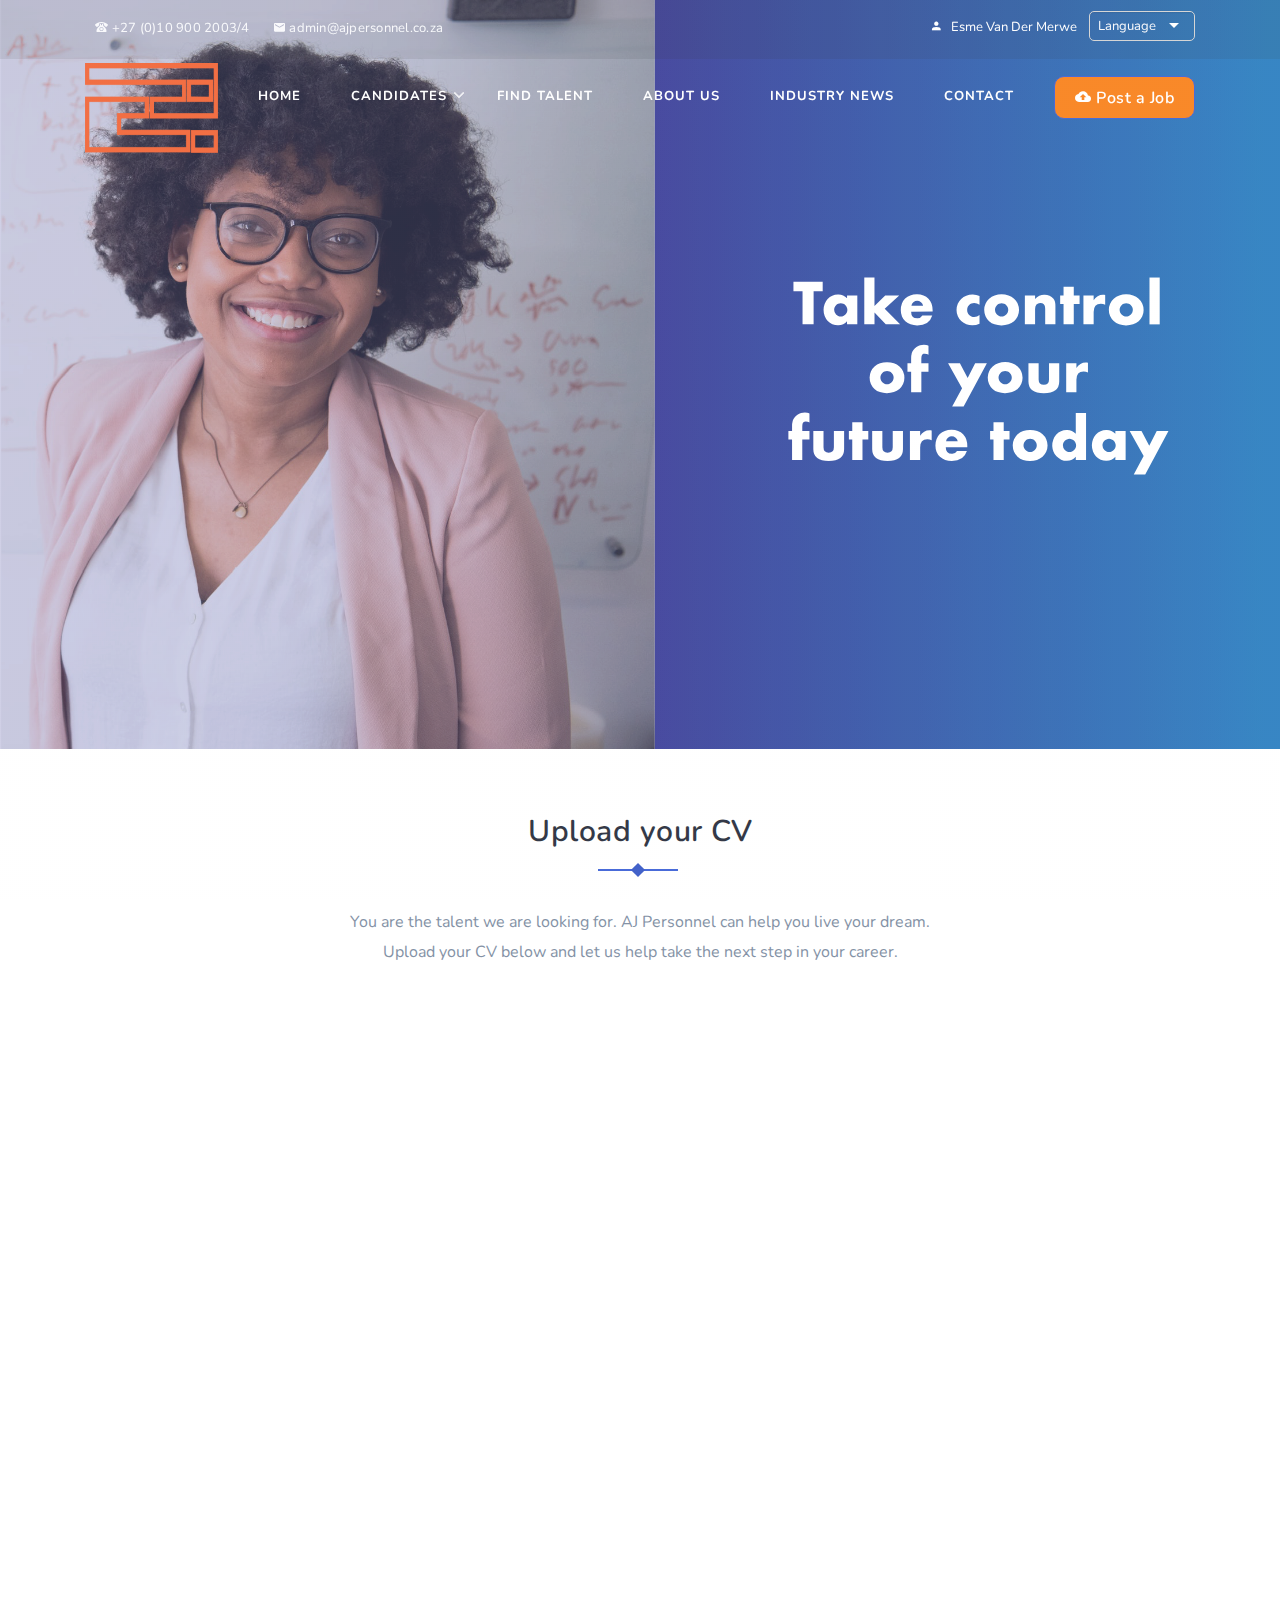
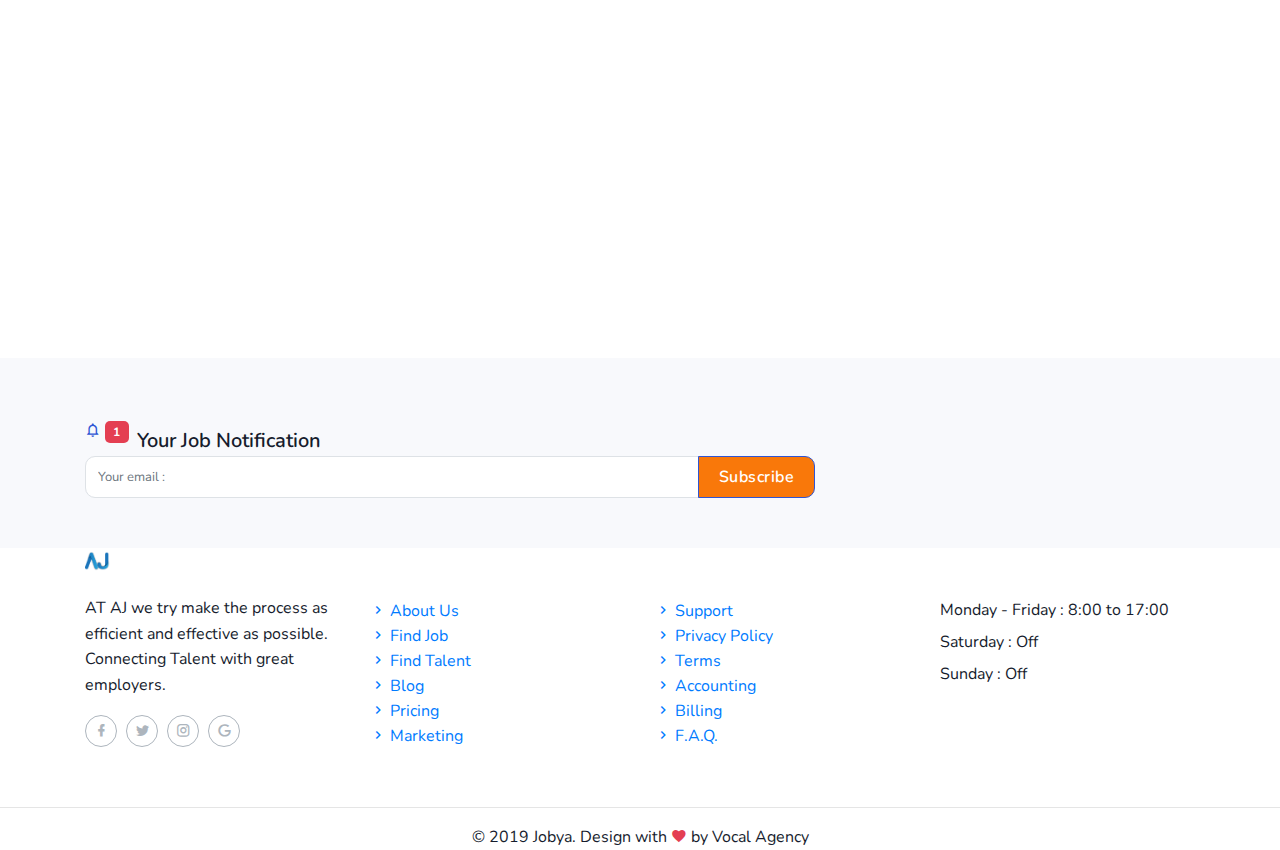
<file: HTML/uploadcv.html>
<!DOCTYPE html>
<html lang="en" class="no-js">

<head>
    <meta charset="UTF-8">
    <meta name="viewport" content="width=device-width, initial-scale=1">
    <title>AJ Personnel - Specialist Recruitment</title>
    <meta name="description" content="" />
    <meta name="keywords" content="" />
    <meta name="author" content="Themesdesign" />

    <link rel="shortcut icon" href="images/favicon.ico">

    <!-- Bootstrap core CSS -->
    <link rel="stylesheet" href="css/bootstrap.min.css" type="text/css">

    <!--Material Icon -->
    <link rel="stylesheet" type="text/css" href="css/materialdesignicons.min.css" />

    <link rel="stylesheet" type="text/css" href="css/fontawesome.css" />

    <!-- selectize css -->
    <link rel="stylesheet" type="text/css" href="css/selectize.css" />

    <link rel="stylesheet" type="text/css" href="css/nice-select.css" />

    <!-- Custom  Css -->
    <link rel="stylesheet" type="text/css" href="css/style.css" />

</head>

<body>
    <!-- Loader -->
    <div id="preloader">
        <div id="status">
            <div class="spinner">
                <div class="double-bounce1"></div>
                <div class="double-bounce2"></div>
            </div>
        </div>
    </div>
    <!-- Loader -->

    <!-- Navigation Bar-->
    <header id="topnav" class="defaultscroll scroll-active">
        <!-- Tagline STart -->
        <div class="tagline">
            <div class="container">
                <div class="float-left">
                    <div class="phone">
                      <i class="mdi mdi-phone-classic"></i> +27 (0)10 900 2003/4
                  </div>
                  <div class="email">
                      <a href="#">
                          <i class="mdi mdi-email"></i> admin@ajpersonnel.co.za
                      </a>
                  </div>
              </div>
              <div class="float-right">
                  <ul class="topbar-list list-unstyled d-flex" style="margin: 11px 0px;">
                      <li class="list-inline-item"><a href="javascript:void(0);"><i class="mdi mdi-account mr-2"></i>Esme Van Der Merwe</a></li>
                        <li class="list-inline-item">
                            <select id="select-lang" class="demo-default">
                                    <option value="">Language</option>
                                    <option value="4">English</option>
                                    <option value="1">Spanish</option>
                                    <option value="3">French</option>
                                    <option value="5">Hindi</option>
                                </select>
                        </li>
                    </ul>
                </div>
                <div class="clearfix"></div>
            </div>
        </div>
        <!-- Tagline End -->

        <!-- Menu Start -->
        <div class="container">
            <!-- Logo container-->
            <div>
                <a href="index.html" class="logo">
                    <img src="images/AJlogo.png" alt="" class="logo-light" height="90px" />
                </a>
            </div>
            <div class="buy-button">
                <a href="post-a-job.html" class="btn btn-primary"><i class="mdi mdi-cloud-upload"></i> Post a Job</a>
            </div><!--end login button-->
            <!-- End Logo container-->
            <div class="menu-extras">
                <div class="menu-item">
                    <!-- Mobile menu toggle-->
                    <a class="navbar-toggle">
                        <div class="lines">
                            <span></span>
                            <span></span>
                            <span></span>
                        </div>
                    </a>
                    <!-- End mobile menu toggle-->
                </div>
            </div>

            <div id="navigation">
                <!-- Navigation Menu-->
                <ul class="navigation-menu">
                    <li><a style="color:rgb(255, 255, 255)" href="index.html">Home</a></li>
                    <li class="has-submenu">
                        <a href="javascript:void(0)">Candidates</a><span class="menu-arrow"></span>
                        <ul class="submenu">
                            <li><a href="uploadcv.html">Upload CV</a></li>
                            <li><a href="findjob.html">Find your Job</a></li>
                        </ul>
                    </li>
                    <!--<li><a style="color:rgb(255, 255, 255)" href="uploadcv.html">Upload CV</a></li>
                    <li><a style="color:rgb(255, 255, 255)" href="findjob.html">Find a Job</a></li>-->
                    <li><a style="color:rgb(255, 255, 255)" href="findtalent.html">Find Talent</a></li>
                    <li><a style="color:rgb(255, 255, 255)" href="about.html">About Us</a></li>
                    <li><a style="color:rgb(255, 255, 255)" href="blog-grid.html">Industry News</a></li>

<!--
                    <li class="has-submenu">
                        <a href="javascript:void(0)">Pages</a><span class="menu-arrow"></span>
                        <ul class="submenu">
                            <li><a href="about.html">About us</a></li>
                            <li><a href="services.html">Services</a></li>
                            <li><a href="team.html">Team</a></li>
                            <li><a href="faq.html">Faqs</a></li>
                            <li><a href="pricing.html">Pricing plans</a></li>
                            <li class="has-submenu"><a href="javascript:void(0)"> Candidates</a><span class="submenu-arrow"></span>
                                <ul class="submenu">
                                    <li><a href="candidates-listing.html">Candidates Listing</a></li>
                                    <li><a href="candidates-profile.html">Candidates Profile</a></li>
                                    <li><a href="create-resume.html">Create Resume</a></li>
                                </ul>
                            </li>
                            <li class="has-submenu"><a href="javascript:void(0)"> Blog</a><span class="submenu-arrow"></span>
                                <ul class="submenu">
                                    <li><a href="blog-grid.html">Blogs</a></li>
                                    <li><a href="blog-sidebar.html">Blog Sidebar</a></li>
                                    <li><a href="blog-details.html">Blog Details</a></li>
                                </ul>
                            </li>
                            <li class="has-submenu"><a href="javascript:void(0)"> Employers</a><span class="submenu-arrow"></span>
                                <ul class="submenu">
                                    <li><a href="employers-list.html">Employers List</a></li>
                                    <li><a href="company-detail.html">Company Detail</a></li>
                                </ul>
                            </li>
                            <li class="has-submenu"><a href="javascript:void(0)"> User Pages</a><span class="submenu-arrow"></span>
                                <ul class="submenu">
                                    <li><a href="login.html">Login</a></li>
                                    <li><a href="signup.html">Signup</a></li>
                                    <li><a href="recovery_passward.html">Forgot Password</a></li>
                                </ul>
                            </li>
                            <li><a href="components.html"> Components</a></li>
                        </ul>
                    </li>-->
                    <li>
                        <a style="color:rgb(255, 255, 255)" href="contact.html">contact</a>
                    </li>
                </ul><!--end navigation menu-->
            </div><!--end navigation-->
        </div><!--end container-->
        <!--end end-->
    </header><!--end header-->
    <!-- Navbar End -->

    <!-- Start home -->
    <section class="bg-half page-next-level"><img src="images/backgroundupload.svg" alt="heroimage">
        <div class="bg-overlay">
        <div class="container">
            <div class="row justify-content-center">
                <div class="col-md-6">
                    <div class="text-center text-white">
                        <h4 class="text-uppercase title mb-4"></h4>
                        <ul class="page-next d-inline-block mb-0">
                            <!--<li><a href="index.html" class="text-uppercase font-weight-bold">Home</a></li>
                            <li><a href="#" class="text-uppercase font-weight-bold">Jobs</a></li> -->
                            <li>
                                <span class="text-uppercase text-white font-weight-bold"></span>
                            </li>
                        </ul>
                    </div>
                </div>
            </div>
        </div>
    </section>
    <!-- end home -->

   <!-- <div class="container">
        <div class="home-form-position">
            <div class="row justify-content-center">
                <div class="col-lg-10">
                    <div class="home-registration-form job-list-reg-form bg-light shadow p-4 mb-3">
                        <form class="registration-form">
                            <div class="row">
                                <div class="col-lg-3 col-md-6">
                                    <div class="registration-form-box">
                                        <i class="fa fa-briefcase"></i>
                                        <input type="text" id="exampleInputName1" class="form-control rounded registration-input-box" placeholder="Job keybords...">
                                    </div>
                                </div>
                                <div class="col-lg-3 col-md-6">
                                    <div class="registration-form-box">
                                        <i class="fa fa-location-arrow"></i>
                                        <select id="select-country" class="demo-default">
                                            <option value="">Location</option>
                                            <option value="AF">Afghanistan</option>
                                            <option value="AX">&Aring;land Islands</option>
                                            <option value="AL">Albania</option>
                                            <option value="DZ">Algeria</option>
                                            <option value="AS">American Samoa</option>
                                            <option value="AD">Andorra</option>
                                            <option value="AO">Angola</option>
                                            <option value="AI">Anguilla</option>
                                            <option value="AQ">Antarctica</option>
                                            <option value="AG">Antigua and Barbuda</option>
                                            <option value="AR">Argentina</option>
                                            <option value="AM">Armenia</option>
                                            <option value="AW">Aruba</option>
                                            <option value="AU">Australia</option>
                                            <option value="AT">Austria</option>
                                            <option value="AZ">Azerbaijan</option>
                                            <option value="BS">Bahamas</option>
                                            <option value="BH">Bahrain</option>
                                            <option value="BD">Bangladesh</option>
                                            <option value="BB">Barbados</option>
                                            <option value="BY">Belarus</option>
                                            <option value="BE">Belgium</option>
                                            <option value="BZ">Belize</option>
                                            <option value="BJ">Benin</option>
                                            <option value="BM">Bermuda</option>
                                            <option value="BT">Bhutan</option>
                                            <option value="BO">Bolivia, Plurinational State of</option>
                                            <option value="BA">Bosnia and Herzegovina</option>
                                            <option value="BW">Botswana</option>
                                            <option value="BV">Bouvet Island</option>
                                            <option value="BR">Brazil</option>
                                            <option value="IO">British Indian Ocean Territory</option>
                                            <option value="BN">Brunei Darussalam</option>
                                            <option value="BG">Bulgaria</option>
                                            <option value="BF">Burkina Faso</option>
                                            <option value="BI">Burundi</option>
                                            <option value="KH">Cambodia</option>
                                            <option value="CM">Cameroon</option>
                                            <option value="CA">Canada</option>
                                            <option value="CV">Cape Verde</option>
                                            <option value="KY">Cayman Islands</option>
                                            <option value="CF">Central African Republic</option>
                                            <option value="TD">Chad</option>
                                            <option value="CL">Chile</option>
                                            <option value="CN">China</option>
                                            <option value="CX">Christmas Island</option>
                                            <option value="CC">Cocos (Keeling) Islands</option>
                                            <option value="CO">Colombia</option>
                                            <option value="KM">Comoros</option>
                                            <option value="CG">Congo</option>
                                            <option value="CD">Congo, the Democratic Republic of the</option>
                                            <option value="CK">Cook Islands</option>
                                            <option value="CR">Costa Rica</option>
                                            <option value="CI">C&ocirc;te d'Ivoire</option>
                                            <option value="HR">Croatia</option>
                                            <option value="CU">Cuba</option>
                                            <option value="CY">Cyprus</option>
                                            <option value="CZ">Czech Republic</option>
                                            <option value="DK">Denmark</option>
                                            <option value="DJ">Djibouti</option>
                                            <option value="DM">Dominica</option>
                                            <option value="DO">Dominican Republic</option>
                                            <option value="EC">Ecuador</option>
                                            <option value="EG">Egypt</option>
                                            <option value="SV">El Salvador</option>
                                            <option value="GQ">Equatorial Guinea</option>
                                            <option value="ER">Eritrea</option>
                                            <option value="EE">Estonia</option>
                                            <option value="ET">Ethiopia</option>
                                            <option value="FK">Falkland Islands (Malvinas)</option>
                                            <option value="FO">Faroe Islands</option>
                                            <option value="FJ">Fiji</option>
                                            <option value="FI">Finland</option>
                                            <option value="FR">France</option>
                                            <option value="GF">French Guiana</option>
                                            <option value="PF">French Polynesia</option>
                                            <option value="TF">French Southern Territories</option>
                                            <option value="GA">Gabon</option>
                                            <option value="GM">Gambia</option>
                                            <option value="GE">Georgia</option>
                                            <option value="DE">Germany</option>
                                            <option value="GH">Ghana</option>
                                            <option value="GI">Gibraltar</option>
                                            <option value="GR">Greece</option>
                                            <option value="GL">Greenland</option>
                                            <option value="GD">Grenada</option>
                                            <option value="GP">Guadeloupe</option>
                                            <option value="GU">Guam</option>
                                            <option value="GT">Guatemala</option>
                                            <option value="GG">Guernsey</option>
                                            <option value="GN">Guinea</option>
                                            <option value="GW">Guinea-Bissau</option>
                                            <option value="GY">Guyana</option>
                                            <option value="HT">Haiti</option>
                                            <option value="HM">Heard Island and McDonald Islands</option>
                                            <option value="VA">Holy See (Vatican City State)</option>
                                            <option value="HN">Honduras</option>
                                            <option value="HK">Hong Kong</option>
                                            <option value="HU">Hungary</option>
                                            <option value="IS">Iceland</option>
                                            <option value="IN">India</option>
                                            <option value="ID">Indonesia</option>
                                            <option value="IR">Iran, Islamic Republic of</option>
                                            <option value="IQ">Iraq</option>
                                            <option value="IE">Ireland</option>
                                            <option value="IM">Isle of Man</option>
                                            <option value="IL">Israel</option>
                                            <option value="IT">Italy</option>
                                            <option value="JM">Jamaica</option>
                                            <option value="JP">Japan</option>
                                            <option value="JE">Jersey</option>
                                            <option value="JO">Jordan</option>
                                            <option value="KZ">Kazakhstan</option>
                                            <option value="KE">Kenya</option>
                                            <option value="KI">Kiribati</option>
                                            <option value="KP">Korea, Democratic People's Republic of</option>
                                            <option value="KR">Korea, Republic of</option>
                                            <option value="KW">Kuwait</option>
                                            <option value="KG">Kyrgyzstan</option>
                                            <option value="LA">Lao People's Democratic Republic</option>
                                            <option value="LV">Latvia</option>
                                            <option value="LB">Lebanon</option>
                                            <option value="LS">Lesotho</option>
                                            <option value="LR">Liberia</option>
                                            <option value="LY">Libyan Arab Jamahiriya</option>
                                            <option value="LI">Liechtenstein</option>
                                            <option value="LT">Lithuania</option>
                                            <option value="LU">Luxembourg</option>
                                            <option value="MO">Macao</option>
                                            <option value="MK">Macedonia, the former Yugoslav Republic of</option>
                                            <option value="MG">Madagascar</option>
                                            <option value="MW">Malawi</option>
                                            <option value="MY">Malaysia</option>
                                            <option value="MV">Maldives</option>
                                            <option value="ML">Mali</option>
                                            <option value="MT">Malta</option>
                                            <option value="MH">Marshall Islands</option>
                                            <option value="MQ">Martinique</option>
                                            <option value="MR">Mauritania</option>
                                            <option value="MU">Mauritius</option>
                                            <option value="YT">Mayotte</option>
                                            <option value="MX">Mexico</option>
                                            <option value="FM">Micronesia, Federated States of</option>
                                            <option value="MD">Moldova, Republic of</option>
                                            <option value="MC">Monaco</option>
                                            <option value="MN">Mongolia</option>
                                            <option value="ME">Montenegro</option>
                                            <option value="MS">Montserrat</option>
                                            <option value="MA">Morocco</option>
                                            <option value="MZ">Mozambique</option>
                                            <option value="MM">Myanmar</option>
                                            <option value="NA">Namibia</option>
                                            <option value="NR">Nauru</option>
                                            <option value="NP">Nepal</option>
                                            <option value="NL">Netherlands</option>
                                            <option value="AN">Netherlands Antilles</option>
                                            <option value="NC">New Caledonia</option>
                                            <option value="NZ">New Zealand</option>
                                            <option value="NI">Nicaragua</option>
                                            <option value="NE">Niger</option>
                                            <option value="NG">Nigeria</option>
                                            <option value="NU">Niue</option>
                                            <option value="NF">Norfolk Island</option>
                                            <option value="MP">Northern Mariana Islands</option>
                                            <option value="NO">Norway</option>
                                            <option value="OM">Oman</option>
                                            <option value="PK">Pakistan</option>
                                            <option value="PW">Palau</option>
                                            <option value="PS">Palestinian Territory, Occupied</option>
                                            <option value="PA">Panama</option>
                                            <option value="PG">Papua New Guinea</option>
                                            <option value="PY">Paraguay</option>
                                            <option value="PE">Peru</option>
                                            <option value="PH">Philippines</option>
                                            <option value="PN">Pitcairn</option>
                                            <option value="PL">Poland</option>
                                            <option value="PT">Portugal</option>
                                            <option value="PR">Puerto Rico</option>
                                            <option value="QA">Qatar</option>
                                            <option value="RE">R&eacute;union</option>
                                            <option value="RO">Romania</option>
                                            <option value="RU">Russian Federation</option>
                                            <option value="RW">Rwanda</option>
                                            <option value="BL">Saint Barth&eacute;lemy</option>
                                            <option value="SH">Saint Helena, Ascension and Tristan da Cunha</option>
                                            <option value="KN">Saint Kitts and Nevis</option>
                                            <option value="LC">Saint Lucia</option>
                                            <option value="MF">Saint Martin (French part)</option>
                                            <option value="PM">Saint Pierre and Miquelon</option>
                                            <option value="VC">Saint Vincent and the Grenadines</option>
                                            <option value="WS">Samoa</option>
                                            <option value="SM">San Marino</option>
                                            <option value="ST">Sao Tome and Principe</option>
                                            <option value="SA">Saudi Arabia</option>
                                            <option value="SN">Senegal</option>
                                            <option value="RS">Serbia</option>
                                            <option value="SC">Seychelles</option>
                                            <option value="SL">Sierra Leone</option>
                                            <option value="SG">Singapore</option>
                                            <option value="SK">Slovakia</option>
                                            <option value="SI">Slovenia</option>
                                            <option value="SB">Solomon Islands</option>
                                            <option value="SO">Somalia</option>
                                            <option value="ZA">South Africa</option>
                                            <option value="GS">South Georgia and the South Sandwich Islands</option>
                                            <option value="ES">Spain</option>
                                            <option value="LK">Sri Lanka</option>
                                            <option value="SD">Sudan</option>
                                            <option value="SR">Suriname</option>
                                            <option value="SJ">Svalbard and Jan Mayen</option>
                                            <option value="SZ">Swaziland</option>
                                            <option value="SE">Sweden</option>
                                            <option value="CH">Switzerland</option>
                                            <option value="SY">Syrian Arab Republic</option>
                                            <option value="TW">Taiwan, Province of China</option>
                                            <option value="TJ">Tajikistan</option>
                                            <option value="TZ">Tanzania, United Republic of</option>
                                            <option value="TH">Thailand</option>
                                            <option value="TL">Timor-Leste</option>
                                            <option value="TG">Togo</option>
                                            <option value="TK">Tokelau</option>
                                            <option value="TO">Tonga</option>
                                            <option value="TT">Trinidad and Tobago</option>
                                            <option value="TN">Tunisia</option>
                                            <option value="TR">Turkey</option>
                                            <option value="TM">Turkmenistan</option>
                                            <option value="TC">Turks and Caicos Islands</option>
                                            <option value="TV">Tuvalu</option>
                                            <option value="UG">Uganda</option>
                                            <option value="UA">Ukraine</option>
                                            <option value="AE">United Arab Emirates</option>
                                            <option value="GB">United Kingdom</option>
                                            <option value="US">United States</option>
                                            <option value="UM">United States Minor Outlying Islands</option>
                                            <option value="UY">Uruguay</option>
                                            <option value="UZ">Uzbekistan</option>
                                            <option value="VU">Vanuatu</option>
                                            <option value="VE">Venezuela, Bolivarian Republic of</option>
                                            <option value="VN">Viet Nam</option>
                                            <option value="VG">Virgin Islands, British</option>
                                            <option value="VI">Virgin Islands, U.S.</option>
                                            <option value="WF">Wallis and Futuna</option>
                                            <option value="EH">Western Sahara</option>
                                            <option value="YE">Yemen</option>
                                            <option value="ZM">Zambia</option>
                                            <option value="ZW">Zimbabwe</option>
                                        </select>
                                    </div>
                                </div>
                                <div class="col-lg-3 col-md-6">
                                    <div class="registration-form-box">
                                        <i class="fa fa-list-alt"></i>
                                        <select id="select-category" class="demo-default">
                                            <option value="">Categories...</option>
                                            <option value="4">Accounting</option>
                                            <option value="1">IT & Software</option>
                                            <option value="3">Marketing</option>
                                            <option value="5">Banking</option>
                                        </select>
                                    </div>
                                </div>
                                <div class="col-lg-3 col-md-6">
                                    <div class="registration-form-box">
                                        <input type="submit" id="submit" name="send" class="submitBnt btn btn-primary btn-block" value="Submit">
                                    </div>
                                </div>
                            </div>
                        </form>
                    </div>
                </div>
            </div>
        </div>
    </div>

    <!-- JOB LIST START -->
    <section class="section pt-0">
        <div class="container">
                <div class="section-title text-center mb-4 pb-2">
                        <h4 class="title title-line pb-5">Upload your CV</h4>
                        <p class="text-muted para-desc mx-auto mb-1">You are the talent we are looking for. AJ Personnel can help you live your dream.</p>
                        <p class="text-muted para-desc mx-auto mb-1">Upload your CV below and let us help take the next step in your career.</p>
                    </div>
                <iframe width="100%" height="900px" style="border:none;box-shadow:-5px, 5px, 5px, #888888;text-align: center;" src="https://www.placementpartner.co.za/wi/submit_cv_form.php? id=ajpersonnel&cap=1"></iframe>
            <!--
            <div class="row justify-content-center">
                <div class="col-12">

                    <div class="section-title text-center mb-4 pb-2">
                        <h4 class="title title-line pb-5">Available job for you</h4>
                        <p class="text-muted para-desc mx-auto mb-1">Post a job to tell us about your project. We'll quickly match you with the right freelancers.</p>
                    </div>
                </div>
            </div>

            <div class="row">
                <div class="col-lg-3">
                    <div class="left-sidebar">
                        <div class="accordion" id="accordionExample">
                            <div class="card rounded mt-4">
                                <a data-toggle="collapse" href="#collapseOne" class="job-list" aria-expanded="true" aria-controls="collapseOne">
                                    <div class="card-header" id="headingOne">
                                        <h6 class="mb-0 text-dark f-18">Date Posted</h6>
                                    </div>
                                </a>
                                <div id="collapseOne" class="collapse show" aria-labelledby="headingOne">
                                    <div class="card-body p-0">
                                        <div class="custom-control custom-radio">
                                            <input type="radio" id="customRadio1" name="customRadio" class="custom-control-input">
                                            <label class="custom-control-label ml-1 text-muted" for="customRadio1">Last Hour</label>
                                        </div>

                                        <div class="custom-control custom-radio">
                                            <input type="radio" id="customRadio2" name="customRadio" class="custom-control-input">
                                            <label class="custom-control-label ml-1 text-muted" for="customRadio2">Last 24 hours</label>
                                        </div>

                                        <div class="custom-control custom-radio">
                                            <input type="radio" id="customRadio3" name="customRadio" class="custom-control-input">
                                            <label class="custom-control-label ml-1 text-muted" for="customRadio3">Last 7 days</label>
                                        </div>

                                        <div class="custom-control custom-radio">
                                            <input type="radio" id="customRadio4" name="customRadio" class="custom-control-input">
                                            <label class="custom-control-label ml-1 text-muted" for="customRadio4">Last 14 days</label>
                                        </div>

                                        <div class="custom-control custom-radio">
                                            <input type="radio" id="customRadio5" name="customRadio" class="custom-control-input">
                                            <label class="custom-control-label ml-1 text-muted" for="customRadio5">Last 30 days</label>
                                        </div>
                                    </div>
                                </div>
                            </div>

                            <div class="card rounded mt-4">
                                <a data-toggle="collapse" href="#collapsetwo" class="job-list" aria-expanded="true" aria-controls="collapsetwo">
                                    <div class="card-header" id="headingtwo">
                                        <h6 class="mb-0 text-dark f-18">Categories</h6>
                                    </div>
                                </a>
                                <div id="collapsetwo" class="collapse show" aria-labelledby="headingtwo">
                                    <div class="card-body p-0">
                                        <div class="custom-control custom-radio">
                                            <input type="radio" id="customRadio7" name="customRadio1" class="custom-control-input">
                                            <label class="custom-control-label ml-1 text-muted f-15" for="customRadio7">Digital & Creative</label>
                                        </div>

                                        <div class="custom-control custom-radio">
                                            <input type="radio" id="customRadio8" name="customRadio1" class="custom-control-input">
                                            <label class="custom-control-label ml-1 text-muted f-15" for="customRadio8">Accountancy</label>
                                        </div>

                                        <div class="custom-control custom-radio">
                                            <input type="radio" id="customRadio9" name="customRadio1" class="custom-control-input">
                                            <label class="custom-control-label ml-1 text-muted f-15" for="customRadio9">Banking</label>
                                        </div>

                                        <div class="custom-control custom-radio">
                                            <input type="radio" id="customRadio10" name="customRadio1" class="custom-control-input">
                                            <label class="custom-control-label ml-1 text-muted f-15" for="customRadio10">IT Contractor</label>
                                        </div>

                                        <div class="custom-control custom-radio">
                                            <input type="radio" id="customRadio11" name="customRadio1" class="custom-control-input">
                                            <label class="custom-control-label ml-1 text-muted f-15" for="customRadio11">Graduate</label>
                                        </div>

                                        <div class="custom-control custom-radio">
                                            <input type="radio" id="customRadio12" name="customRadio1" class="custom-control-input">
                                            <label class="custom-control-label ml-1 text-muted f-15" for="customRadio12">Estate Agency</label>
                                        </div>
                                    </div>
                                </div>
                            </div>

                            <div class="card rounded mt-4">
                                <a data-toggle="collapse" href="#collapsethree" class="job-list" aria-expanded="true" aria-controls="collapsethree">
                                    <div class="card-header" id="headingthree">
                                        <h6 class="mb-0 text-dark f-18">Experince</h6>
                                    </div>
                                </a>
                                <div id="collapsethree" class="collapse show" aria-labelledby="headingthree">
                                    <div class="card-body p-0">
                                        <div class="custom-control custom-radio">
                                            <input type="radio" id="customRadio13" name="customRadio2" class="custom-control-input">
                                            <label class="custom-control-label ml-1 text-muted f-15" for="customRadio13">1Year to 2Year</label>
                                        </div>

                                        <div class="custom-control custom-radio">
                                            <input type="radio" id="customRadio14" name="customRadio2" class="custom-control-input">
                                            <label class="custom-control-label ml-1 text-muted f-15" for="customRadio14">2Year to 3Year</label>
                                        </div>

                                        <div class="custom-control custom-radio">
                                            <input type="radio" id="customRadio15" name="customRadio2" class="custom-control-input">
                                            <label class="custom-control-label ml-1 text-muted f-15" for="customRadio15">3Year to 4Year</label>
                                        </div>

                                        <div class="custom-control custom-radio">
                                            <input type="radio" id="customRadio16" name="customRadio2" class="custom-control-input">
                                            <label class="custom-control-label ml-1 text-muted f-15" for="customRadio16">IT Contractor</label>
                                        </div>
                                    </div>
                                </div>
                            </div>

                            <div class="card rounded mt-4">
                                <a data-toggle="collapse" href="#collapsefour" class="job-list" aria-expanded="true" aria-controls="collapsefour">
                                    <div class="card-header" id="headingfour">
                                        <h6 class="mb-0 text-dark f-18">Gender</h6>
                                    </div>
                                </a>
                                <div id="collapsefour" class="collapse show" aria-labelledby="headingfour">
                                    <div class="card-body p-0">
                                        <div class="custom-control custom-radio">
                                            <input type="radio" id="customRadio17" name="customRadio3" class="custom-control-input">
                                            <label class="custom-control-label ml-1 text-muted f-15" for="customRadio17">Male</label>
                                        </div>

                                        <div class="custom-control custom-radio">
                                            <input type="radio" id="customRadio18" name="customRadio3" class="custom-control-input">
                                            <label class="custom-control-label ml-1 text-muted f-15" for="customRadio18">Female</label>
                                        </div>

                                        <div class="custom-control custom-radio">
                                            <input type="radio" id="customRadio19" name="customRadio3" class="custom-control-input">
                                            <label class="custom-control-label ml-1 text-muted f-15" for="customRadio19">Others</label>
                                        </div>
                                    </div>
                                </div>
                            </div>

                        </div>
                    </div>
                </div>

                <div class="col-lg-9 mt-4 pt-2">
                    <div class="row align-items-center">
                        <div class="col-lg-12">
                            <div class="show-results">
                                <div class="float-left">
                                    <h5 class="text-dark mb-0 pt-2 f-18">Showing results 0-20</h5>
                                </div>
                                <div class="sort-button float-right">
                                    <select class="nice-select rounded">
                                        <option data-display="Select">Nothing</option>
                                        <option value="1">Web Developer</option>
                                        <option value="2">PHP Developer</option>
                                        <option value="3">Web Designer</option>
                                    </select>
                                </div>
                            </div>
                        </div>
                    </div>

                    <div class="row">
                        <div class="col-lg-12 mt-4 pt-2">
                            <div class="job-list-box border rounded">
                                <div class="p-3">
                                    <div class="row align-items-center">
                                        <div class="col-lg-2">
                                            <div class="company-logo-img">
                                                <img src="images/featured-job/img-1.png" alt="" class="img-fluid mx-auto d-block">
                                            </div>
                                        </div>
                                        <div class="col-lg-7 col-md-9">
                                            <div class="job-list-desc">
                                                <h6 class="mb-2"><a href="#" class="text-dark">Web Designer, Graphic Designer, UI/UX Designer & Art</a></h6>
                                                <p class="text-muted mb-0"><i class="mdi mdi-bank mr-2"></i>Web Themes.pvt.Ltd</p>
                                                <ul class="list-inline mb-0">
                                                    <li class="list-inline-item mr-3">
                                                        <p class="text-muted mb-0"><i class="mdi mdi-map-marker mr-2"></i>Confederate Drive Potsdam, NY 13676</p>
                                                    </li>

                                                    <li class="list-inline-item">
                                                        <p class="text-muted mb-0"><i class="mdi mdi-clock-outline mr-2"></i>1 Minute ago</p>
                                                    </li>
                                                </ul>
                                            </div>
                                        </div>
                                        <div class="col-lg-3 col-md-3">
                                            <div class="job-list-button-sm text-right">
                                                <span class="badge badge-success">Full-Time</span>

                                                <div class="mt-3">
                                                    <a href="#" class="btn btn-sm btn-primary">Apply</a>
                                                </div>
                                            </div>
                                        </div>
                                    </div>
                                </div>
                            </div>
                        </div>

                        <div class="col-lg-12 mt-4 pt-2">
                            <div class="job-list-box border rounded">
                                <div class="p-3">
                                    <div class="row align-items-center">
                                        <div class="col-lg-2">
                                            <div class="company-logo-img">
                                                <img src="images/featured-job/img-2.png" alt="" class="img-fluid mx-auto d-block">
                                            </div>
                                        </div>
                                        <div class="col-lg-7 col-md-9">
                                            <div class="job-list-desc">
                                                <h6 class="mb-2"><a href="#" class="text-dark">PHP Developer, Team of PHP & IT Co</a></h6>
                                                <p class="text-muted mb-0"><i class="mdi mdi-bank mr-2"></i>Web Themescode.pvt.Ltd</p>
                                                <ul class="list-inline mb-0">
                                                    <li class="list-inline-item mr-3">
                                                        <p class="text-muted mb-0"><i class="mdi mdi-map-marker mr-2"></i>Rogers Street Cincinnati, OH 45202</p>
                                                    </li>

                                                    <li class="list-inline-item">
                                                        <p class="text-muted mb-0"><i class="mdi mdi-clock-outline mr-2"></i>3 Minute ago</p>
                                                    </li>
                                                </ul>
                                            </div>
                                        </div>
                                        <div class="col-lg-3 col-md-3">
                                            <div class="job-list-button-sm text-right">
                                               <span class="badge badge-success">Part-Time</span>

                                                <div class="mt-3">
                                                    <a href="#" class="btn btn-sm btn-primary">Apply</a>
                                                </div>
                                            </div>
                                        </div>
                                    </div>
                                </div>
                            </div>
                        </div>

                        <div class="col-lg-12 mt-4 pt-2">
                            <div class="job-list-box border rounded">
                                <div class="p-3">
                                    <div class="row align-items-center">
                                        <div class="col-lg-2">
                                            <div class="company-logo-img">
                                                <img src="images/featured-job/img-3.png" alt="" class="img-fluid mx-auto d-block">
                                            </div>
                                        </div>
                                        <div class="col-lg-7 col-md-9">
                                            <div class="job-list-desc">
                                                <h6 class="mb-2"><a href="#" class="text-dark">Website Developer & Software Developer</a></h6>
                                                <p class="text-muted mb-0"><i class="mdi mdi-bank mr-2"></i>Web Creative.pvt.Ltd</p>
                                                <ul class="list-inline mb-0">
                                                    <li class="list-inline-item mr-3">
                                                        <p class="text-muted mb-0"><i class="mdi mdi-map-marker mr-2"></i>Carolina Avenue Encinal, TX 78019</p>
                                                    </li>

                                                    <li class="list-inline-item">
                                                        <p class="text-muted mb-0"><i class="mdi mdi-clock-outline mr-2"></i>5 Minute ago</p>
                                                    </li>
                                                </ul>
                                            </div>
                                        </div>
                                        <div class="col-lg-3 col-md-3">
                                            <div class="job-list-button-sm text-right">
                                                <span class="badge badge-success">Full-Time</span>

                                                <div class="mt-3">
                                                    <a href="#" class="btn btn-sm btn-primary">Apply</a>
                                                </div>
                                            </div>
                                        </div>
                                    </div>
                                </div>
                            </div>
                        </div>

                        <div class="col-lg-12 mt-4 pt-2">
                            <div class="job-list-box border rounded">
                                <div class="p-3">
                                    <div class="row align-items-center">
                                        <div class="col-lg-2">
                                            <div class="company-logo-img">
                                                <img src="images/featured-job/img-4.png" alt="" class="img-fluid mx-auto d-block">
                                            </div>
                                        </div>
                                        <div class="col-lg-7 col-md-9">
                                            <div class="job-list-desc">
                                                <h6 class="mb-2"><a href="#" class="text-dark">Head of Developers & MySQL Developers</a></h6>
                                                <p class="text-muted mb-0"><i class="mdi mdi-bank mr-2"></i>Design Brand.pvt.Ltd</p>
                                                <ul class="list-inline mb-0">
                                                    <li class="list-inline-item mr-3">
                                                        <p class="text-muted mb-0"><i class="mdi mdi-map-marker mr-2"></i>Holt Street West Palm Beach, FL 33401</p>
                                                    </li>

                                                    <li class="list-inline-item">
                                                        <p class="text-muted mb-0"><i class="mdi mdi-clock-outline mr-2"></i>7 Minute ago</p>
                                                    </li>
                                                </ul>
                                            </div>
                                        </div>
                                        <div class="col-lg-3 col-md-3">
                                            <div class="job-list-button-sm text-right">
                                                <span class="badge badge-success">Full-Time</span>

                                                <div class="mt-3">
                                                    <a href="#" class="btn btn-sm btn-primary">Apply</a>
                                                </div>
                                            </div>
                                        </div>
                                    </div>
                                </div>
                            </div>
                        </div>

                        <div class="col-lg-12 mt-4 pt-2">
                            <div class="job-list-box border rounded">
                                <div class="p-3">
                                    <div class="row align-items-center">
                                        <div class="col-lg-2">
                                            <div class="company-logo-img">
                                                <img src="images/featured-job/img-5.png" alt="" class="img-fluid mx-auto d-block">
                                            </div>
                                        </div>
                                        <div class="col-lg-7 col-md-9">
                                            <div class="job-list-desc">
                                                <h6 class="mb-2"><a href="#" class="text-dark">Application Developer & Web Designer</a></h6>
                                                <p class="text-muted mb-0"><i class="mdi mdi-bank mr-2"></i>Web Coding.pvt.Ltd</p>
                                                <ul class="list-inline mb-0">
                                                    <li class="list-inline-item mr-3">
                                                        <p class="text-muted mb-0"><i class="mdi mdi-map-marker mr-2"></i>Stark Hollow Road Hillrose, CO 80733</p>
                                                    </li>

                                                    <li class="list-inline-item">
                                                        <p class="text-muted mb-0"><i class="mdi mdi-clock-outline mr-2"></i>8 Minute ago</p>
                                                    </li>
                                                </ul>
                                            </div>
                                        </div>
                                        <div class="col-lg-3 col-md-3">
                                            <div class="job-list-button-sm text-right">
                                                    <span class="badge badge-success">Part-Time</span>

                                                <div class="mt-3">
                                                    <a href="#" class="btn btn-sm btn-primary">Apply</a>
                                                </div>
                                            </div>
                                        </div>
                                    </div>
                                </div>
                            </div>
                        </div>

                        <div class="col-lg-12 mt-4 pt-2">
                            <div class="job-list-box border rounded">
                                <div class="p-3">
                                    <div class="row align-items-center">
                                        <div class="col-lg-2">
                                            <div class="company-logo-img">
                                                <img src="images/featured-job/img-6.png" alt="" class="img-fluid mx-auto d-block">
                                            </div>
                                        </div>
                                        <div class="col-lg-7 col-md-9">
                                            <div class="job-list-desc">
                                                <h6 class="mb-2"><a href="#" class="text-dark">IT Department Manager & Blogger-Entrepenour</a></h6>
                                                <p class="text-muted mb-0"><i class="mdi mdi-bank mr-2"></i>Themes Brand.pvt.Ltd</p>
                                                <ul class="list-inline mb-0">
                                                    <li class="list-inline-item mr-3">
                                                        <p class="text-muted mb-0"><i class="mdi mdi-map-marker mr-2"></i>Riverside Drive Athens, GA 30606</p>
                                                    </li>

                                                    <li class="list-inline-item">
                                                        <p class="text-muted mb-0"><i class="mdi mdi-clock-outline mr-2"></i>10 Minute ago</p>
                                                    </li>
                                                </ul>
                                            </div>
                                        </div>
                                        <div class="col-lg-3 col-md-3">
                                            <div class="job-list-button-sm text-right">
                                                <span class="badge badge-success">Full-Time</span>

                                                <div class="mt-3">
                                                    <a href="#" class="btn btn-sm btn-primary">Apply</a>
                                                </div>
                                            </div>
                                        </div>
                                    </div>
                                </div>
                            </div>
                        </div>

                        <div class="col-lg-12 mt-4 pt-2">
                            <div class="job-list-box border rounded">
                                <div class="p-3">
                                    <div class="row align-items-center">
                                        <div class="col-lg-2">
                                            <div class="company-logo-img">
                                                <img src="images/featured-job/img-7.png" alt="" class="img-fluid mx-auto d-block">
                                            </div>
                                        </div>
                                        <div class="col-lg-7 col-md-9">
                                            <div class="job-list-desc">
                                                <h6 class="mb-2"><a href="#" class="text-dark">Frontend/Backendd Developer</a></h6>
                                                <p class="text-muted mb-0"><i class="mdi mdi-bank mr-2"></i>Design Code.pvt.Ltd</p>
                                                <ul class="list-inline mb-0">
                                                    <li class="list-inline-item mr-3">
                                                        <p class="text-muted mb-0"><i class="mdi mdi-map-marker mr-2"></i>Rosemont Avenue Orlando, FL 32811</p>
                                                    </li>

                                                    <li class="list-inline-item">
                                                        <p class="text-muted mb-0"><i class="mdi mdi-clock-outline mr-2"></i>11 Minute ago</p>
                                                    </li>
                                                </ul>
                                            </div>
                                        </div>
                                        <div class="col-lg-3 col-md-3">
                                            <div class="job-list-button-sm text-right">
                                                <span class="badge badge-success">Full-Time</span>

                                                <div class="mt-3">
                                                    <a href="#" class="btn btn-sm btn-primary">Apply</a>
                                                </div>
                                            </div>
                                        </div>
                                    </div>
                                </div>
                            </div>
                        </div>

                        <div class="col-lg-12 mt-4 pt-2">
                            <nav aria-label="Page navigation example">
                                <ul class="pagination job-pagination mb-0 justify-content-center">
                                    <li class="page-item disabled">
                                        <a class="page-link" href="#" tabindex="-1" aria-disabled="true">
                                            <i class="mdi mdi-chevron-double-left"></i>
                                        </a>
                                    </li>
                                    <li class="page-item active"><a class="page-link" href="#">1</a></li>
                                    <li class="page-item"><a class="page-link" href="#">2</a></li>
                                    <li class="page-item"><a class="page-link" href="#">3</a></li>
                                    <li class="page-item"><a class="page-link" href="#">4</a></li>
                                    <li class="page-item">
                                        <a class="page-link" href="#">
                                            <i class="mdi mdi-chevron-double-right"></i>
                                        </a>
                                    </li>
                                </ul>
                            </nav>
                        </div>
                    </div>
                </div>
            </div>
        -->
        </div>
    </section>
    <!-- JOB LIST START -->

    <!-- subscribe start -->
    <section class="section bg-light">
        <div class="container">
            <div class="row">
                <div class="col-lg-4 col-md-5">
                    <div class="float-left position-relative notification-icon mr-2">
                        <i class="mdi mdi-bell-outline text-primary"></i>
                        <span class="badge badge-pill badge-danger">1</span>
                    </div>
                    <h5 class="mt-2 mb-0">Your Job Notification</h5>
                </div>
                <div class="col-lg-8 col-md-7 mt-4 mt-sm-0">
                    <form>
                        <div class="form-group mb-0">
                            <div class="input-group mb-0">
                                <input name="email" id="email" type="email" class="form-control" placeholder="Your email :" required="" aria-describedby="newssubscribebtn">
                                <div class="input-group-append">
                                    <button class="btn btn-primary submitBnt" type="submit" id="newssubscribebtn">Subscribe</button>
                                </div>
                            </div>
                        </div>
                    </form>
                </div>
            </div>
        </div>
    </section>
    <!-- subscribe end -->

    <!-- footer start -->
    <footer class="footer">
        <div class="container">
            <div class="row">
                <div class="col-lg-3 col-12 mb-0 mb-md-4 pb-0 pb-md-2">
                    <a href="javascript:void(0)"><img src="images/logo-light.png" height="20" alt=""></a>
                    <p class="mt-4" >AT AJ we try make the process as efficient and effective as possible. Connecting Talent with great employers.</p>
                    <ul class="social-icon social list-inline mb-0">
                        <li class="list-inline-item"><a href="#" class="rounded"><i class="mdi mdi-facebook"></i></a></li>
                        <li class="list-inline-item"><a href="#" class="rounded"><i class="mdi mdi-twitter"></i></a></li>
                        <li class="list-inline-item"><a href="#" class="rounded"><i class="mdi mdi-instagram"></i></a></li>
                        <li class="list-inline-item"><a href="#" class="rounded"><i class="mdi mdi-google"></i></a></li>
                    </ul>
                </div>
                <div class="col-lg-3 col-md-4 col-12 mt-4 mt-sm-0 pt-2 pt-sm-0">
                    <p class="text-white mb-4 footer-list-title">Company</p>
                    <ul class="list-unstyled footer-list">
                        <li><a href="#" class="text-foot"><i class="mdi mdi-chevron-right"></i> About Us</a></li>
                        <li><a href="#" class="text-foot"><i class="mdi mdi-chevron-right"></i> Find Job</a></li>
                        <li><a href="#" class="text-foot"><i class="mdi mdi-chevron-right"></i> Find Talent</a></li>
                        <li><a href="#" class="text-foot"><i class="mdi mdi-chevron-right"></i> Blog</a></li>
                        <li><a href="#" class="text-foot"><i class="mdi mdi-chevron-right"></i> Pricing</a></li>
                        <li><a href="#" class="text-foot"><i class="mdi mdi-chevron-right"></i> Marketing</a></li>

                    </ul>
                </div>
                <div class="col-lg-3 col-md-4 col-12 mt-4 mt-sm-0 pt-2 pt-sm-0">
                    <p class="text-white mb-4 footer-list-title">Resources</p>
                    <ul class="list-unstyled footer-list">
                        <li><a href="#" class="text-foot"><i class="mdi mdi-chevron-right"></i> Support</a></li>
                        <li><a href="#" class="text-foot"><i class="mdi mdi-chevron-right"></i> Privacy Policy</a></li>
                        <li><a href="#" class="text-foot"><i class="mdi mdi-chevron-right"></i> Terms</a></li>
                        <li><a href="#" class="text-foot"><i class="mdi mdi-chevron-right"></i> Accounting </a></li>
                        <li><a href="#" class="text-foot"><i class="mdi mdi-chevron-right"></i> Billing</a></li>
                        <li><a href="#" class="text-foot"><i class="mdi mdi-chevron-right"></i> F.A.Q.</a></li>
                    </ul>
                </div>

                <div class="col-lg-3 col-md-4 col-12 mt-4 mt-sm-0 pt-2 pt-sm-0">
                    <p class="text-white mb-4 footer-list-title f-17">Business Hours</p>
                    <ul class="list-unstyled text-foot mt-4 mb-0">
                        <li>Monday - Friday : 8:00 to 17:00</li>
                        <li class="mt-2">Saturday : Off</li>
                        <li class="mt-2">Sunday : Off</li>
                    </ul>
                </div>
            </div>
        </div>
    </footer>
    <!-- footer end -->
    <hr>
    <footer class="footer footer-bar">
        <div class="container text-center">
            <div class="row justify-content-center">
                <div class="col-12">
                    <div class="">
                        <p class="mb-0">© 2019 Jobya. Design with <i class="mdi mdi-heart text-danger"></i> by Vocal Agency</p>
                    </div>
                </div>
            </div>
        </div><!--end container-->
    </footer><!--end footer-->
    <!-- Footer End -->

    <!-- Back to top -->
    <a href="#" class="back-to-top rounded text-center" id="back-to-top">
        <i class="mdi mdi-chevron-up d-block"> </i>
    </a>
    <!-- Back to top -->

    <!-- javascript -->
    <script src="js/jquery.min.js"></script>
    <script src="js/bootstrap.bundle.min.js"></script>
    <script src="js/jquery.easing.min.js"></script>
    <script src="js/plugins.js"></script>

    <!-- selectize js -->
    <script src="js/selectize.min.js"></script>
    <script src="js/jquery.nice-select.min.js"></script>

    <script src="js/owl.carousel.min.js"></script>
    <script src="js/counter.int.js"></script>

    <script src="js/app.js"></script>
    <script src="js/home.js"></script>

</body>
</html>
</file>
<file: HTML/css/selectize.css>
/**
 * selectize.css (v0.12.6)
 * Copyright (c) 2013–2015 Brian Reavis & contributors
 *
 * Licensed under the Apache License, Version 2.0 (the "License"); you may not use this
 * file except in compliance with the License. You may obtain a copy of the License at:
 * http://www.apache.org/licenses/LICENSE-2.0
 *
 * Unless required by applicable law or agreed to in writing, software distributed under
 * the License is distributed on an "AS IS" BASIS, WITHOUT WARRANTIES OR CONDITIONS OF
 * ANY KIND, either express or implied. See the License for the specific language
 * governing permissions and limitations under the License.
 *
 * @author Brian Reavis <brian@thirdroute.com>
 */

.selectize-control.plugin-drag_drop.multi > .selectize-input > div.ui-sortable-placeholder {
  visibility: visible !important;
  background: #f2f2f2 !important;
  background: rgba(0, 0, 0, 0.06) !important;
  border: 0 none !important;
  -webkit-box-shadow: inset 0 0 12px 4px #fff;
  box-shadow: inset 0 0 12px 4px #fff;
}
.selectize-control.plugin-drag_drop .ui-sortable-placeholder::after {
  content: '!';
  visibility: hidden;
}
.selectize-control.plugin-drag_drop .ui-sortable-helper {
  -webkit-box-shadow: 0 2px 5px rgba(0, 0, 0, 0.2);
  box-shadow: 0 2px 5px rgba(0, 0, 0, 0.2);
}
.selectize-dropdown-header {
  position: relative;
  padding: 5px 8px;
  border-bottom: 1px solid #d0d0d0;
  background: #f8f8f8;
  -webkit-border-radius: 3px 3px 0 0;
  -moz-border-radius: 3px 3px 0 0;
  border-radius: 3px 3px 0 0;
}
.selectize-dropdown-header-close {
  position: absolute;
  right: 8px;
  top: 50%;
  color: #303030;
  opacity: 0.4;
  margin-top: -12px;
  line-height: 20px;
  font-size: 20px !important;
}
.selectize-dropdown-header-close:hover {
  color: #000000;
}
.selectize-dropdown.plugin-optgroup_columns .optgroup {
  border-right: 1px solid #f2f2f2;
  border-top: 0 none;
  float: left;
  -webkit-box-sizing: border-box;
  -moz-box-sizing: border-box;
  box-sizing: border-box;
}
.selectize-dropdown.plugin-optgroup_columns .optgroup:last-child {
  border-right: 0 none;
}
.selectize-dropdown.plugin-optgroup_columns .optgroup:before {
  display: none;
}
.selectize-dropdown.plugin-optgroup_columns .optgroup-header {
  border-top: 0 none;
}
.selectize-control.plugin-remove_button [data-value] {
  position: relative;
  padding-right: 24px !important;
}
.selectize-control.plugin-remove_button [data-value] .remove {
  z-index: 1;
  /* fixes ie bug (see #392) */
  position: absolute;
  top: 0;
  right: 0;
  bottom: 0;
  width: 17px;
  text-align: center;
  font-weight: bold;
  font-size: 12px;
  color: inherit;
  text-decoration: none;
  vertical-align: middle;
  display: inline-block;
  padding: 2px 0 0 0;
  border-left: 1px solid #d0d0d0;
  -webkit-border-radius: 0 2px 2px 0;
  -moz-border-radius: 0 2px 2px 0;
  border-radius: 0 2px 2px 0;
  -webkit-box-sizing: border-box;
  -moz-box-sizing: border-box;
  box-sizing: border-box;
}
.selectize-control.plugin-remove_button [data-value] .remove:hover {
  background: rgba(0, 0, 0, 0.05);
}
.selectize-control.plugin-remove_button [data-value].active .remove {
  border-left-color: #cacaca;
}
.selectize-control.plugin-remove_button .disabled [data-value] .remove:hover {
  background: none;
}
.selectize-control.plugin-remove_button .disabled [data-value] .remove {
  border-left-color: #ffffff;
}
.selectize-control.plugin-remove_button .remove-single {
  position: absolute;
  right: 0;
  top: 0;
  font-size: 23px;
}
.selectize-control {
  position: relative;
}
.selectize-dropdown,
.selectize-input,
.selectize-input input {
  color: #303030;
  font-family: inherit;
  font-size: 13px;
  line-height: 18px;
  -webkit-font-smoothing: inherit;
}
.selectize-input,
.selectize-control.single .selectize-input.input-active {
  background: #fff;
  cursor: text;
  display: inline-block;
}
.selectize-input {
  border: 1px solid #d0d0d0;
  padding: 8px 8px;
  display: inline-block;
  width: 100%;
  overflow: hidden;
  position: relative;
  z-index: 1;
  -webkit-box-sizing: border-box;
  -moz-box-sizing: border-box;
  box-sizing: border-box;
  -webkit-box-shadow: inset 0 1px 1px rgba(0, 0, 0, 0.1);
  box-shadow: inset 0 1px 1px rgba(0, 0, 0, 0.1);
  -webkit-border-radius: 3px;
  -moz-border-radius: 3px;
  border-radius: 3px;
}
.selectize-control.multi .selectize-input.has-items {
  padding: 6px 8px 3px;
}
.selectize-input.full {
  background-color: #fff;
}
.selectize-input.disabled,
.selectize-input.disabled * {
  cursor: default !important;
}
.selectize-input.focus {
  -webkit-box-shadow: inset 0 1px 2px rgba(0, 0, 0, 0.15);
  box-shadow: inset 0 1px 2px rgba(0, 0, 0, 0.15);
}
.selectize-input.dropdown-active {
  -webkit-border-radius: 3px 3px 0 0;
  -moz-border-radius: 3px 3px 0 0;
  border-radius: 3px 3px 0 0;
}
.selectize-input > * {
  vertical-align: baseline;
  display: -moz-inline-stack;
  display: inline-block;
  zoom: 1;
  *display: inline;
}
.selectize-control.multi .selectize-input > div {
  cursor: pointer;
  margin: 0 3px 3px 0;
  padding: 2px 6px;
  background: #f2f2f2;
  color: #303030;
  border: 0 solid #d0d0d0;
}
.selectize-control.multi .selectize-input > div.active {
  background: #e8e8e8;
  color: #303030;
  border: 0 solid #cacaca;
}
.selectize-control.multi .selectize-input.disabled > div,
.selectize-control.multi .selectize-input.disabled > div.active {
  color: #7d7d7d;
  background: #ffffff;
  border: 0 solid #ffffff;
}
.selectize-input > input {
  display: inline-block !important;
  padding: 0 !important;
  min-height: 0 !important;
  max-height: none !important;
  max-width: 100% !important;
  margin: 0 2px 0 0 !important;
  text-indent: 0 !important;
  border: 0 none !important;
  background: none !important;
  line-height: inherit !important;
  -webkit-user-select: auto !important;
  -webkit-box-shadow: none !important;
  box-shadow: none !important;
}
.selectize-input > input::-ms-clear {
  display: none;
}
.selectize-input > input:focus {
  outline: none !important;
}
.selectize-input::after {
  content: ' ';
  display: block;
  clear: left;
}
.selectize-input.dropdown-active::before {
  content: ' ';
  display: block;
  position: absolute;
  background: #f0f0f0;
  height: 1px;
  bottom: 0;
  left: 0;
  right: 0;
}
.selectize-dropdown {
  position: absolute;
  z-index: 10;
  border: 1px solid #d0d0d0;
  background: #fff;
  margin: -1px 0 0 0;
  border-top: 0 none;
  -webkit-box-sizing: border-box;
  -moz-box-sizing: border-box;
  box-sizing: border-box;
  -webkit-box-shadow: 0 1px 3px rgba(0, 0, 0, 0.1);
  box-shadow: 0 1px 3px rgba(0, 0, 0, 0.1);
  -webkit-border-radius: 0 0 3px 3px;
  -moz-border-radius: 0 0 3px 3px;
  border-radius: 0 0 3px 3px;
}
.selectize-dropdown [data-selectable] {
  cursor: pointer;
  overflow: hidden;
}
.selectize-dropdown [data-selectable] .highlight {
  background: rgba(125, 168, 208, 0.2);
  -webkit-border-radius: 1px;
  -moz-border-radius: 1px;
  border-radius: 1px;
}
.selectize-dropdown .option,
.selectize-dropdown .optgroup-header {
  padding: 5px 8px;
}
.selectize-dropdown .option,
.selectize-dropdown [data-disabled],
.selectize-dropdown [data-disabled] [data-selectable].option {
  cursor: inherit;
  opacity: 0.5;
}
.selectize-dropdown [data-selectable].option {
  opacity: 1;
}
.selectize-dropdown .optgroup:first-child .optgroup-header {
  border-top: 0 none;
}
.selectize-dropdown .optgroup-header {
  color: #303030;
  background: #fff;
  cursor: default;
}
.selectize-dropdown .active {
  background-color: #f5fafd;
  color: #495c68;
}
.selectize-dropdown .active.create {
  color: #495c68;
}
.selectize-dropdown .create {
  color: rgba(48, 48, 48, 0.5);
}
.selectize-dropdown-content {
  overflow-y: auto;
  overflow-x: hidden;
  max-height: 200px;
  -webkit-overflow-scrolling: touch;
}
.selectize-control.single .selectize-input,
.selectize-control.single .selectize-input input {
  cursor: pointer;
}
.selectize-control.single .selectize-input.input-active,
.selectize-control.single .selectize-input.input-active input {
  cursor: text;
}
.selectize-control.single .selectize-input:after {
  content: ' ';
  display: block;
  position: absolute;
  top: 50%;
  right: 15px;
  margin-top: -3px;
  width: 0;
  height: 0;
  border-style: solid;
  border-width: 5px 5px 0 5px;
  border-color: #808080 transparent transparent transparent;
}
.selectize-control.single .selectize-input.dropdown-active:after {
  margin-top: -4px;
  border-width: 0 5px 5px 5px;
  border-color: transparent transparent #808080 transparent;
}
.selectize-control.rtl.single .selectize-input:after {
  left: 15px;
  right: auto;
}
.selectize-control.rtl .selectize-input > input {
  margin: 0 4px 0 -2px !important;
}
.selectize-control .selectize-input.disabled {
  opacity: 0.5;
  background-color: #fafafa;
}
</file>
<file: HTML/css/style.css>
/*
Template Name: Jobya - Responsive Job Listing Template
Author: Themesdesign
File: main stylesheet
*/
/**********************
01.General
02.helper
03.components
04.menu
05.default
06.home
07.footer
08.subscribe
09.jobs
10.candidates
11.employers
12.blog
13.pages
14.contact
15.post-a-job
**********************/
@import url("https://fonts.googleapis.com/css?family=Nunito:300,400,600,700&display=swap");
.bg-primary {
  background-color: #2f55d4 !important;
}

.bg-secondary {
  background-color: #5a6d90 !important;
}

.bg-success {
  background-color: #2eca8b !important;
}

.bg-danger {
  background-color: #e43f52 !important;
}

.bg-info {
  background-color: #9084e2 !important;
}

.bg-warning {
  background-color: #f17425 !important;
}

.bg-dark {
  background-color: #3c4858 !important;
}

.bg-light {
  background-color: #f8f9fc !important;
}

.text-primary {
  color: #2f55d4 !important;
}

.text-secondary {
  color: #5a6d90 !important;
}

.text-success {
  color: #2eca8b !important;
}

.text-danger {
  color: #e43f52 !important;
}

.text-info {
  color: #9084e2 !important;
}

.text-warning {
  color: #f17425 !important;
}

.text-dark {
  color: #3c4858 !important;
}

.text-light {
  color: #f8f9fc !important;
}

.text-muted {
  color: #8492a6 !important;
}

.list-inline-item:not(:last-child) {
  margin-right: 5px;
  margin-bottom: 5px;
}

.rounded {
  border-radius: 10px !important;
}

.rounded-top {
  border-top-left-radius: 10px !important;
  border-top-right-radius: 10px !important;
}

.rounded-left {
  border-top-left-radius: 10px !important;
  border-bottom-left-radius: 10px !important;
}

.rounded-bottom {
  border-bottom-left-radius: 10px !important;
  border-bottom-right-radius: 10px !important;
}

.rounded-right {
  border-top-right-radius: 10px !important;
  border-bottom-right-radius: 10px !important;
}

.component-wrapper .title {
  font-size: 20px;
}

.btn {
  padding: 8px 20px;
  outline: none;
  text-decoration: none;
  font-size: 16px;
  letter-spacing: 0.5px;
  -webkit-transition: all 0.3s;
  transition: all 0.3s;
  font-weight: 600;
  border-radius: 10px;
}

.btn:focus {
  -webkit-box-shadow: none !important;
          box-shadow: none !important;
}

.btn.btn-sm {
  padding: 7px 16px;
  font-size: 12px;
}

.btn.btn-lg {
  padding: 14px 30px;
  font-size: 16px;
}

.btn.searchbtn {
  padding: 6px 20px;
}

.btn.btn-primary, .btn.btn-secondary, .btn.btn-success, .btn.btn-danger, .btn.btn-info, .btn.btn-warning, .btn.btn-dark {
  color: #ffffff !important;
}

.btn.btn-primary:hover, .btn.btn-primary:focus, .btn.btn-primary:active, .btn.btn-primary.active, .btn.btn-primary.focus, .btn.btn-secondary:hover, .btn.btn-secondary:focus, .btn.btn-secondary:active, .btn.btn-secondary.active, .btn.btn-secondary.focus, .btn.btn-success:hover, .btn.btn-success:focus, .btn.btn-success:active, .btn.btn-success.active, .btn.btn-success.focus, .btn.btn-danger:hover, .btn.btn-danger:focus, .btn.btn-danger:active, .btn.btn-danger.active, .btn.btn-danger.focus, .btn.btn-info:hover, .btn.btn-info:focus, .btn.btn-info:active, .btn.btn-info.active, .btn.btn-info.focus, .btn.btn-warning:hover, .btn.btn-warning:focus, .btn.btn-warning:active, .btn.btn-warning.active, .btn.btn-warning.focus, .btn.btn-dark:hover, .btn.btn-dark:focus, .btn.btn-dark:active, .btn.btn-dark.active, .btn.btn-dark.focus {
  color: #ffffff !important;
}

.btn.btn-primary-outline:hover, .btn.btn-primary-outline:focus, .btn.btn-primary-outline:active, .btn.btn-primary-outline.active, .btn.btn-primary-outline.focus, .btn.btn-secondary-outline:hover, .btn.btn-secondary-outline:focus, .btn.btn-secondary-outline:active, .btn.btn-secondary-outline.active, .btn.btn-secondary-outline.focus, .btn.btn-success-outline:hover, .btn.btn-success-outline:focus, .btn.btn-success-outline:active, .btn.btn-success-outline.active, .btn.btn-success-outline.focus, .btn.btn-danger-outline:hover, .btn.btn-danger-outline:focus, .btn.btn-danger-outline:active, .btn.btn-danger-outline.active, .btn.btn-danger-outline.focus, .btn.btn-info-outline:hover, .btn.btn-info-outline:focus, .btn.btn-info-outline:active, .btn.btn-info-outline.active, .btn.btn-info-outline.focus, .btn.btn-warning-outline:hover, .btn.btn-warning-outline:focus, .btn.btn-warning-outline:active, .btn.btn-warning-outline.active, .btn.btn-warning-outline.focus, .btn.btn-dark-outline:hover, .btn.btn-dark-outline:focus, .btn.btn-dark-outline:active, .btn.btn-dark-outline.active, .btn.btn-dark-outline.focus {
  color: #ffffff !important;
}

.btn.btn-primary {
  background: #f9780a;
  border: 1px solid #2f55d4;
}

.btn.btn-primary:hover, .btn.btn-primary:focus, .btn.btn-primary:active, .btn.btn-primary.active, .btn.btn-primary.focus {
  background-color: #2443ac !important;
}

.btn.btn-primary-outline {
  border: 1px solid #2f55d4;
  color: #ffffff;
  background-color: #0b024a;
}

.btn.btn-primary-outline:hover, .btn.btn-primary-outline:focus, .btn.btn-primary-outline:active, .btn.btn-primary-outline.active, .btn.btn-primary-outline.focus {
  background-color: #2f55d4;
  border-color: #2f55d4;
}

.btn.btn-secondary {
  background: #5a6d90;
  border: 1px solid #5a6d90;
}

.btn.btn-secondary:hover, .btn.btn-secondary:focus, .btn.btn-secondary:active, .btn.btn-secondary.active, .btn.btn-secondary.focus {
  background-color: #465571 !important;
}

.btn.btn-secondary-outline {
  border: 1px solid #5a6d90;
  color: #5a6d90;
  background-color: transparent;
}

.btn.btn-secondary-outline:hover, .btn.btn-secondary-outline:focus, .btn.btn-secondary-outline:active, .btn.btn-secondary-outline.active, .btn.btn-secondary-outline.focus {
  background-color: #5a6d90;
  border-color: #5a6d90;
}

.btn.btn-success {
  background: #2eca8b;
  border: 1px solid #2eca8b;
}

.btn.btn-success:hover, .btn.btn-success:focus, .btn.btn-success:active, .btn.btn-success.active, .btn.btn-success.focus {
  background-color: #25a06e !important;
}

.btn.btn-success-outline {
  border: 1px solid #2eca8b;
  color: #2eca8b;
  background-color: transparent;
}

.btn.btn-success-outline:hover, .btn.btn-success-outline:focus, .btn.btn-success-outline:active, .btn.btn-success-outline.active, .btn.btn-success-outline.focus {
  background-color: #2eca8b;
  border-color: #2eca8b;
}

.btn.btn-danger {
  background: #e43f52;
  border: 1px solid #e43f52;
}

.btn.btn-danger:hover, .btn.btn-danger:focus, .btn.btn-danger:active, .btn.btn-danger.active, .btn.btn-danger.focus {
  background-color: #d21e32 !important;
}

.btn.btn-danger-outline {
  border: 1px solid #e43f52;
  color: #e43f52;
  background-color: transparent;
}

.btn.btn-danger-outline:hover, .btn.btn-danger-outline:focus, .btn.btn-danger-outline:active, .btn.btn-danger-outline.active, .btn.btn-danger-outline.focus {
  background-color: #e43f52;
  border-color: #e43f52;
}

.btn.btn-info {
  background: #9084e2;
  border: 1px solid #9084e2;
}

.btn.btn-info:hover, .btn.btn-info:focus, .btn.btn-info:active, .btn.btn-info.active, .btn.btn-info.focus {
  background-color: #6b5bd8 !important;
}

.btn.btn-info-outline {
  border: 1px solid #9084e2;
  color: #9084e2;
  background-color: transparent;
}

.btn.btn-info-outline:hover, .btn.btn-info-outline:focus, .btn.btn-info-outline:active, .btn.btn-info-outline.active, .btn.btn-info-outline.focus {
  background-color: #9084e2;
  border-color: #9084e2;
}

.btn.btn-warning {
  background: #f17425;
  border: 1px solid #f17425;
}

.btn.btn-warning:hover, .btn.btn-warning:focus, .btn.btn-warning:active, .btn.btn-warning.active, .btn.btn-warning.focus {
  background-color: #d55b0e !important;
}

.btn.btn-warning-outline {
  border: 1px solid #f17425;
  color: #f17425;
  background-color: transparent;
}

.btn.btn-warning-outline:hover, .btn.btn-warning-outline:focus, .btn.btn-warning-outline:active, .btn.btn-warning-outline.active, .btn.btn-warning-outline.focus {
  background-color: #f17425;
  border-color: #f17425;
}

.btn.btn-dark {
  background: #3c4858;
  border: 1px solid #3c4858;
}

.btn.btn-dark:hover, .btn.btn-dark:focus, .btn.btn-dark:active, .btn.btn-dark.active, .btn.btn-dark.focus {
  background-color: #272f3a !important;
}

.btn.btn-dark-outline {
  border: 1px solid #3c4858;
  color: #3c4858;
  background-color: transparent;
}

.btn.btn-dark-outline:hover, .btn.btn-dark-outline:focus, .btn.btn-dark-outline:active, .btn.btn-dark-outline.active, .btn.btn-dark-outline.focus {
  background-color: #3c4858;
  border-color: #3c4858;
}

.btn.btn-light {
  color: #3c4858;
  background: #f8f9fc;
  border: 1px solid #dee2e6;
}

.btn.btn-light:hover, .btn.btn-light:focus, .btn.btn-light:active, .btn.btn-light.active, .btn.btn-light.focus {
  background-color: #d4daed !important;
  color: #3c4858;
}

.btn.btn-light-outline {
  border: 1px solid #dee2e6;
  color: #3c4858;
  background-color: transparent;
}

.btn.btn-light-outline:hover, .btn.btn-light-outline:focus, .btn.btn-light-outline:active, .btn.btn-light-outline.active, .btn.btn-light-outline.focus {
  background-color: #f8f9fc;
}

.form-control:disabled, .form-control[readonly] {
  background-color: transparent;
  opacity: 1;
}

button:not(:disabled) {
  outline: none;
}

.shadow {
  -webkit-box-shadow: 0 0 3px rgba(0, 0, 0, 0.15) !important;
          box-shadow: 0 0 3px rgba(0, 0, 0, 0.15) !important;
}

.progress-box .title {
  font-size: 15px;
}

.progress-box .progress {
  height: 10px;
  overflow: visible;
}

.progress-box .progress .progress-bar {
  border-radius: 10px;
  -webkit-animation: animate-positive 3s;
          animation: animate-positive 3s;
}

.progress-box .progress .progress-value {
  position: absolute;
  top: -25px;
  right: -15px;
  font-size: 13px;
}

@-webkit-keyframes animate-positive {
  0% {
    width: 0;
  }
}

@keyframes animate-positive {
  0% {
    width: 0;
  }
}

.page-next-level .title {
  font-size: 20px;
  letter-spacing: 1px;
}

.page-next-level .page-next {
  letter-spacing: 0.5px;
  padding-left: 0;
  z-index: 99;
}

.page-next-level .page-next li {
  display: inline-block;
  margin-right: 5px;
}

.page-next-level .page-next li:after {
  content: "\f142";
  font-size: 16px;
  color: #f8f9fc;
  font-family: 'Material Design Icons';
}

.page-next-level .page-next li:last-child {
  margin-right: 0;
}

.page-next-level .page-next li:last-child:after {
  display: none;
}

.page-next-level .page-next li a, .page-next-level .page-next li span {
  font-size: 13px;
  padding-right: 8px;
  -webkit-transition: all 0.5s ease;
  transition: all 0.5s ease;
  color: #ced4da;
}

.page-next-level .page-next li a:hover {
  color: #ffffff !important;
}

.page-next-level .page-next li span:last-child {
  padding-right: 0px;
}

.badge {
  padding: 5px 8px;
  border-radius: 5px;
  letter-spacing: 0.5px;
}

.badge.badge-primary, .badge.badge-secondary, .badge.badge-success, .badge.badge-danger, .badge.badge-info, .badge.badge-warning, .badge.badge-dark {
  color: #ffffff !important;
}

.badge.badge-primary {
  background-color: #2f55d4 !important;
}

.badge.badge-secondary {
  background-color: #5a6d90 !important;
}

.badge.badge-success {
  background-color: #2eca8b !important;
}

.badge.badge-danger {
  background-color: #e43f52 !important;
}

.badge.badge-warning {
  background-color: #f17425 !important;
}

.badge.badge-info {
  background-color: #9084e2 !important;
}

.badge.badge-light {
  color: #3c4858;
  background-color: #f8f9fc !important;
}

.badge.badge-dark {
  background-color: #3c4858 !important;
}

.alert {
  padding: 8px 15px;
  border-radius: 10px;
}

.alert.alert-primary, .alert.alert-secondary, .alert.alert-success, .alert.alert-danger, .alert.alert-warning, .alert.alert-info, .alert.alert-dark {
  color: #ffffff;
}

.alert.alert-primary {
  background-color: #6e89e1;
  border-color: #2f55d4;
}

.alert.alert-secondary {
  background-color: #8494b2;
  border-color: #5a6d90;
}

.alert.alert-success {
  background-color: #68ddad;
  border-color: #2eca8b;
}

.alert.alert-danger {
  background-color: #ed828e;
  border-color: #e43f52;
}

.alert.alert-warning {
  background-color: #f6a26d;
  border-color: #f17425;
}

.alert.alert-info {
  background-color: #c8c2f1;
  border-color: #9084e2;
}

.alert.alert-dark {
  background-color: #5b6d85;
  border-color: #3c4858;
}

.alert.alert-light {
  background-color: #f8f9fc;
  color: #3c4858;
  border-color: #dee2e6;
}

.avatar.avatar-small {
  height: 80px;
}

.avatar.avatar-medium {
  height: 110px;
}

.avatar.avatar-large {
  height: 140px;
}

.faq-container .question {
  font-size: 20px;
}

.faq-content .card .faq .card-header {
  padding-right: 40px !important;
}

.faq-content .card .faq .card-header.card-header-2 {
  border-bottom: 0;
}

.faq-content .card .faq .card-header.card-header-2 .faq-question {
  font-size: 18px;
}

.faq-content .card a.faq[data-toggle=collapse] {
  background-color: #ffffff;
  color: #2f55d4;
  -webkit-transition: all 0.5s;
  transition: all 0.5s;
}

.faq-content .card a.faq[data-toggle=collapse]:before {
  content: '\F143';
  display: block;
  font-family: 'Material Design Icons';
  font-size: 18px;
  color: #3c4858;
  position: absolute;
  right: 20px;
  top: 50%;
  -webkit-transform: translateY(-50%);
          transform: translateY(-50%);
  -webkit-transition: all 0.5s ease;
  transition: all 0.5s ease;
}

.faq-content .card a.faq[data-toggle=collapse].collapsed {
  background-color: #ffffff;
  color: #3c4858;
  -webkit-transition: all 0.5s;
  transition: all 0.5s;
}

.faq-content .card a.faq[data-toggle=collapse].collapsed:before {
  top: 20px;
  -webkit-transform: rotate(180deg);
          transform: rotate(180deg);
}

.faq-content .card .title {
  font-size: 18px;
}

.nav-pills .nav-link {
  color: #3c4858 !important;
  padding: 0.7rem 2rem;
  font-weight: 700;
}

.nav-pills .nav-link.active {
  background-color: #2f55d4;
  color: #ffffff !important;
  border-color: #2f55d4 !important;
  -webkit-box-shadow: 0 0 3px rgba(0, 0, 0, 0.15);
          box-shadow: 0 0 3px rgba(0, 0, 0, 0.15);
}

.blockquote {
  border-left: 3px solid #dee2e6;
  border-radius: 10px;
  font-size: 16px;
}

.form-group {
  margin-bottom: 20px;
}

.form-group label {
  font-size: 14px;
  font-weight: 700;
}

.form-group .form-control {
  -webkit-box-shadow: none;
          box-shadow: none;
  border: 1px solid #dee2e6;
  height: 42px;
  font-size: 13px;
  border-radius: 10px;
  -webkit-transition: all 0.5s ease;
  transition: all 0.5s ease;
}

.form-group .form-control:focus, .form-group .form-control.active {
  border-color: #2f55d4;
}

.form-group textarea {
  height: 120px !important;
}

.form-group textarea.form-control {
  line-height: 25px;
}

.custom-control-input:checked ~ .custom-control-label::before {
  color: #ffffff;
  border-color: #2f55d4;
  background-color: #2f55d4;
}

.custom-control-input:focus ~ .custom-control-label::before,
.form-control:focus,
.nice-select:active,
.nice-select.open,
.nice-select:focus {
  -webkit-box-shadow: none;
          box-shadow: none;
  border-color: #2f55d4 !important;
}

.form-button .nice-select {
  width: 100%;
  height: 39px;
  line-height: 37px;
  color: #3c4858;
  margin-bottom: 1rem;
  border: solid 1px #e6eaf4;
}

.form-button .nice-select.open .list {
  width: 100%;
}

.subcribe-form input {
  padding: 14px 20px;
  width: 100%;
  color: #3c4858 !important;
  border: none;
  outline: none !important;
  padding-right: 160px;
  padding-left: 30px;
  background-color: rgba(255, 255, 255, 0.8);
}

.subcribe-form button {
  position: absolute;
  top: 6px;
  right: 6px;
  outline: none !important;
}

.subcribe-form form {
  position: relative;
  max-width: 600px;
  margin: 0px auto;
}

.pagination.job-pagination .page-link {
  border-radius: 50% !important;
  margin: 0 4px;
  height: 46px;
  width: 45px;
  line-height: 29px;
  text-align: center;
  color: #8492a6;
}

.pagination .page-item.active .page-link {
  background-color: #2f55d4;
  border-color: #2f55d4;
  color: #ffffff !important;
}

.display-1 {
  font-size: 80px !important;
}

.display-2 {
  font-size: 72px !important;
}

.display-3 {
  font-size: 64px !important;
}

.display-4 {
  font-size: 56px !important;
}

@media (max-width: 768px) {
  .display-1 {
    font-size: 56px !important;
  }
  .display-2 {
    font-size: 50px !important;
  }
  .display-3 {
    font-size: 42px !important;
  }
  .display-4 {
    font-size: 36px !important;
  }
}

@media (max-width: 425px) {
  .pagination li > a {
    height: 36px;
    width: 36px;
    line-height: 36px;
  }
}

body {
  font-family: "Nunito", sans-serif;
  overflow-x: hidden !important;
  font-size: 16px;
  color: #161c2d;
}

h1, h2, h3, h4, h5, h6, .h1, .h2, .h3, .h4, .h5, .h6 {
  font-family: "Nunito", sans-serif;
  line-height: 1.5;
  font-weight: 600;
}

::-moz-selection {
  background: #4466d8;
  color: #ffffff;
}

::selection {
  background: #4466d8;
  color: #ffffff;
}

a {
  text-decoration: none !important;
}

p {
  line-height: 1.6;
}

.section {
  padding: 60px 0 50px 0;
  position: relative;
}

.section-three{
  padding:0px 0 50px 0;
  position: relative;
  max-width: 100%;
  max-height: auto;

}


/*@media(max-width:418px){
  .section-three{
    padding:10px 0px 10px 0;
    margin-top: 10px;
  }
}

@media(min-width:1356px){
  .section-three{
    padding:400px 0px 10px 0;
    margin-top: 10px;
  }
}

@media(min-width:1500px){
  .section-three{
    padding:600px 0px 10px 0;
    margin-top: 10px;
  }
}

@media(min-width:1780px){
  .section-three{
    padding:700px 0px 10px 0;
    margin-top: 10px;
  }
}
@media(min-width:2000px){
  .section-three{
    padding:850px 0px 10px 0;
    margin-top: 10px;
  }
}*/

.section-two {
  padding: 60px 0;
  position: relative;
}

.bg-overlay {
  /*background:linear-gradient(54deg, rgba(39,170,225,1)0%, rgba(27,117,188,1)100%);*/
  position: absolute;
  top: 0;
  right: 0;
  left: 0;
  bottom: 0;
  width: 100%;
  height: 100%;

  }



.bg-overlay-gradient {
  background-color: rgba(94, 119, 204, 0.0);
}

.title-heading {
  line-height: 26px;
}

.title-heading .heading {
  font-size: 45px;
  letter-spacing: 1px;
}

.title-heading .para-desc {
  font-size: 18px;
}

.section-title {
  position: relative;
}

/*@media(max-width:350px){
  .section-title{
    padding:10px 0px 10px 0;
    margin-top: 10px;
  }
}

@media(max-width:418px){
  .section-title{
    padding:10px 0px 10px 0;
    margin-top: 10px;
  }
}

@media(min-width:1356px){
  .section-title{
    padding:100px 0px 10px 0;
    margin-top: 10px;
  }
}

@media(min-width:1500px){
  .section-title{
    padding:300px 0px 10px 0;
    margin-top: 10px;
  }
}

@media(min-width:1780px){
  .section-title{
    padding:400px 0px 10px 0;
    margin-top: 10px;
  }
}
@media(min-width:2000px){
  .section-title{
    padding:500px 0px 10px 0;
    margin-top: 10px;
  }
}*/

.section-title .title {
  letter-spacing: 0.5px;
  font-size: 30px;
}

.section-title .title.title-line:before {
  content: "";
  position: absolute;
  height: 2px;
  width: 80px;
  left: 50%;
  top: 60px;
  text-align: center;
  background: #2f55d4;
  margin-left: -42px;
}

.section-title .title.title-line:after {
  content: "";
  position: absolute;
  height: 10px;
  width: 10px;
  left: 50%;
  top: 56px;
  z-index: 1;
  text-align: center;
  background: #284bc1;
  margin-left: -7px;
  -webkit-transform: rotate(45deg);
          transform: rotate(45deg);
}

.para-desc {
  max-width: 600px;
}

.mt-100 {
  margin-top: 100px;
}

.mb-60 {
  margin-bottom: 60px;
}

#preloader {
  position: fixed;
  top: 0;
  left: 0;
  right: 0;
  bottom: 0;
  background-image: linear-gradient(45deg, #ffffff, #ffffff);
  z-index: 9999999;
}

#preloader #status {
  position: absolute;
  left: 0;
  right: 0;
  top: 50%;
  -webkit-transform: translateY(-50%);
          transform: translateY(-50%);
}

#preloader #status .spinner {
  width: 40px;
  height: 40px;
  position: relative;
  margin: 100px auto;
}

#preloader #status .spinner .double-bounce1, #preloader #status .spinner .double-bounce2 {
  width: 100%;
  height: 100%;
  border-radius: 50%;
  background-color: #2f55d4;
  opacity: 0.6;
  position: absolute;
  top: 0;
  left: 0;
  -webkit-animation: sk-bounce 2.0s infinite ease-in-out;
          animation: sk-bounce 2.0s infinite ease-in-out;
}

#preloader #status .spinner .double-bounce2 {
  -webkit-animation-delay: -1.0s;
          animation-delay: -1.0s;
}

@-webkit-keyframes sk-bounce {
  0%, 100% {
    -webkit-transform: scale(0);
            transform: scale(0);
  }
  50% {
    -webkit-transform: scale(1);
            transform: scale(1);
  }
}

@keyframes sk-bounce {
  0%, 100% {
    -webkit-transform: scale(0);
            transform: scale(0);
  }
  50% {
    -webkit-transform: scale(1);
            transform: scale(1);
  }
}

.social-icon li a {
  color: #3c4858;
  border: 1px solid #3c4858;
  display: inline-block;
  height: 32px;
  text-align: center;
  font-size: 15px;
  width: 32px;
  line-height: 30px;
  -webkit-transition: all 0.4s ease;
  transition: all 0.4s ease;
  overflow: hidden;
  position: relative;
  border-radius: 50% !important;
}

.social-icon li a:hover {
  background-color: #2f55d4;
  border-color: #2f55d4 !important;
  color: #ffffff !important;
}

.social-icon.social li a {
  color: #adb5bd;
  border-color: #adb5bd;
}

.back-to-top {
  z-index: 99;
  position: fixed;
  bottom: 30px;
  right: 30px;
  width: 33px;
  height: 33px;
  line-height: 33px;
  display: none;
  color: #3c4858;
  background-color: #ced4da;
  -webkit-transition: all 0.5s ease;
  transition: all 0.5s ease;
  -webkit-box-shadow: 0 0 3px rgba(0, 0, 0, 0.15);
          box-shadow: 0 0 3px rgba(0, 0, 0, 0.15);
}

.back-to-top i {
  font-size: 16px;
}

.back-to-top:hover {
  background-color: #2f55d4;
  color: #ffffff;
}

.back-to-home {
  position: absolute;
  top: 4%;
  left: 2%;
  z-index: 1;
}

.back-to-home a {
  font-size: 22px;
  width: 40px;
  height: 40px;
  line-height: 40px;
  background: #2f55d4;
}

.login-page {
  font-size: 15px;
}

.login-page .forgot-pass {
  z-index: 99;
  position: relative;
  font-size: 13px;
}

@media (max-width: 768px) {
  .section {
    padding: 60px 0;
  }
  .title-heading .heading {
    font-size: 35px !important;
  }
  .section-title .title {
    font-size: 24px;
  }
  .mt-60 {
    margin-top: 60px;
  }
}

#topnav {
  position: fixed;
  right: 0;
  left: 0;
  top: 0;
  z-index: 99;
  background-color: transparent;
  border: 0;
  -webkit-transition: all .5s ease;
  transition: all .5s ease;
}

#topnav .logo {
  float: left;
}

#topnav .logo .logo-dark {
  display: inline-block;
}

#topnav .logo .logo-light {
  display: inline-block;
}

#topnav .has-submenu.active a {
  color: #ffffff;
}

#topnav .has-submenu.active .submenu li.active > a {
  color: #2f55d4;
}

#topnav .has-submenu {
  position: relative;
}

#topnav .has-submenu .submenu .submenu-arrow {
  border: solid #3c4858;
  border-radius: 0.5px;
  border-width: 0 2px 2px 0;
  display: inline-block;
  padding: 3px;
  -webkit-transform: rotate(-45deg);
          transform: rotate(-45deg);
  position: absolute;
  right: 20px;
  top: 14px;
}

#topnav .navbar-toggle {
  border: 0;
  position: relative;
  width: 60px;
  padding: 0;
  margin: 0;
  cursor: pointer;
}

#topnav .navbar-toggle .lines {
  width: 25px;
  display: block;
  position: relative;
  margin: 32px 60px 24px;
  height: 18px;
}

#topnav .navbar-toggle span {
  height: 2px;
  width: 100%;
  background-color: white;
  display: block;
  margin-bottom: 5px;
  -webkit-transition: -webkit-transform .5s ease;
  transition: -webkit-transform .5s ease;
  transition: transform .5s ease;
  transition: transform .5s ease, -webkit-transform .5s ease;
}

#topnav .navbar-toggle span:last-child {
  margin-bottom: 0;
}

#topnav .buy-button {
  float: right;
  line-height: 68px;
  padding: 3px 0;
}

#topnav .navbar-toggle.open span {
  position: absolute;
}

#topnav .navbar-toggle.open span:first-child {
  top: 6px;
  -webkit-transform: rotate(45deg);
          transform: rotate(45deg);
}

#topnav .navbar-toggle.open span:nth-child(2) {
  visibility: hidden;
}

#topnav .navbar-toggle.open span:last-child {
  width: 100%;
  top: 6px;
  -webkit-transform: rotate(-45deg);
          transform: rotate(-45deg);
}

#topnav .navbar-toggle.open span:hover {
  background-color: currentColor;
}

#topnav .navbar-toggle:hover, #topnav .navbar-toggle:focus,
#topnav .navbar-toggle .navigation-menu > li > a:hover, #topnav .navbar-toggle:focus {
  background-color: currentColor;
}

#topnav .navigation-menu {
  list-style: none;
  margin: 0;
  padding: 0;
}

#topnav .navigation-menu > li {
  float: left;
  display: block;
  position: relative;
  margin: 0 10px;
}

#topnav .navigation-menu > li > a {
  display: block;
  color: rgb(255, 255, 255);
  font-size: 13px;
  background-color: transparent !important;
  font-weight: 700;
  letter-spacing: 1px;
  line-height: 24px;
  text-transform: uppercase;
  -webkit-transition: all 0.5s;
  transition: all 0.5s;
  font-family: "Nunito", sans-serif;
  padding-left: 15px;
  padding-right: 15px;
}

#topnav .navigation-menu .has-submenu .menu-arrow {
  border: solid rgba(255, 255, 255, 0.8);
  border-radius: 0.5px;
  border-width: 0 2px 2px 0;
  display: inline-block;
  padding: 3px;
  -webkit-transform: rotate(45deg);
          transform: rotate(45deg);
  position: absolute;
  -webkit-transition: all 0.5s;
  transition: all 0.5s;
  right: -1px;
  top: 30px;
}

#topnav .menu-extras {
  float: right;
}

#topnav.scroll {
  background-color: darkblue;
  -webkit-box-shadow: 0 0 3px rgba(0, 0, 0, 0.15);
          box-shadow: 0 0 3px rgba(0, 0, 0, 0.15);
}

#topnav.scroll .logo .logo-light {
  display: inline-block;
}

#topnav.scroll .logo .logo-dark {
  display: inline-block;
}

#topnav.scroll .tagline {
  display: none;
}

#topnav.scroll .has-submenu.active > a {
  color: #2f55d4;
}

#topnav.scroll .tagline-dark {
  display: none;
}

#topnav.scroll .navigation-menu > li > a {
  color: #3c4858;
}

#topnav.scroll .navigation-menu > li > .menu-arrow {
  border-color: #3c4858;
}

#topnav.scroll .navigation-menu > li:hover > a, #topnav.scroll .navigation-menu > li.active > a {
  color: #2f55d4;
}

#topnav.scroll .navigation-menu > li:hover > .menu-arrow, #topnav.scroll .navigation-menu > li.active > .menu-arrow {
  border-color: #2f55d4;
}

.tagline {
  background: rgba(30, 30, 30, 0.1);
  font-size: 13px;
  -webkit-transition: all .5s ease;
  transition: all .5s ease;
}

.tagline .email, .tagline .phone {
  display: inline-block;
  vertical-align: top;
  margin-right: 10px;
  padding: 18px 0;
  font-weight: 400;
  letter-spacing: 0.02em;
  padding-right: 10px;
}

.tagline .phone {
  padding-left: 10px;
  color: #f8f9fc;
}

.tagline .email a {
  transition: all 300ms;
  -webkit-transition: all 300ms;
  color: #f8f9fc;
}

.tagline .topbar-list a {
  display: block;
  color: #ffffff;
  text-align: center;
  font-weight: 400;
  margin: 0px 7px;
  line-height: 32px;
}

.tagline .topbar-list .selectize-input {
  width: 106px;
  padding: 5px 8px;
  text-align: left;
  border-radius: 5px !important;
  background: transparent !important;
}

.tagline .topbar-list .selectize-input input {
  color: #f8f9fc;
}

.tagline .topbar-list .selectize-input input::-webkit-input-placeholder {
  color: #f8f9fc;
}

.tagline .topbar-list .selectize-input input:-ms-input-placeholder {
  color: #f8f9fc;
}

.tagline .topbar-list .selectize-input input::-ms-input-placeholder {
  color: #f8f9fc;
}

.tagline .topbar-list .selectize-input input::placeholder {
  color: #f8f9fc;
}

.tagline .topbar-list .selectize-input .item {
  color: #f8f9fc;
}

.tagline .topbar-list .selectize-input:after {
  border-color: #ffffff transparent transparent transparent !important;
}

.tagline .topbar-list .selectize-input.dropdown-active:after {
  border-color: transparent transparent #ffffff transparent !important;
}

.selectize-dropdown {
  z-index: 999;
}

.logo {
  padding: 3px 0;
  line-height: 90px;
}

@media (min-width: 992px) {
  #topnav .navigation-menu {
    display: -webkit-box;
    display: -ms-flexbox;
    display: flex;
    -webkit-box-pack: center;
        -ms-flex-pack: center;
            justify-content: center;
  }
  #topnav .navigation-menu > .has-submenu > .submenu > .has-submenu > .submenu::before {
    top: 20px;
    margin-left: 11px;
    -webkit-box-shadow: 1px 1px 0px 0px rgba(0, 0, 0, 0.15);
            box-shadow: 1px 1px 0px 0px rgba(0, 0, 0, 0.15);
    border-color: transparent #ffffff #ffffff transparent;
  }
  #topnav .navigation-menu > li .submenu > li .submenu {
    left: 106%;
    top: 0;
    margin-left: 10px;
    margin-top: -1px;
  }
  #topnav .navigation-menu > li > a {
    padding-top: 25px;
    padding-bottom: 25px;
    min-height: 62px;
  }
  #topnav .navigation-menu > li:hover > .menu-arrow {
    border-color: #ffffff;
  }
  #topnav .navigation-menu > li:hover > a, #topnav .navigation-menu > li.active > a {
    color: #ffffff;
  }
  #topnav .navigation-menu > li .submenu {
    position: absolute;
    top: 100%;
    left: 0;
    z-index: 1000;
    padding: 15px 0;
    list-style: none;
    min-width: 180px;
    visibility: hidden;
    opacity: 0;
    margin-top: 10px;
    -webkit-transition: all .2s ease;
    transition: all .2s ease;
    border-radius: 10px;
    background-color: #ffffff;
    -webkit-box-shadow: 0 0 3px rgba(0, 0, 0, 0.15);
            box-shadow: 0 0 3px rgba(0, 0, 0, 0.15);
  }
  #topnav .navigation-menu > li .submenu:before {
    content: "";
    position: absolute;
    top: 2px;
    margin-left: 45px;
    -webkit-box-sizing: border-box;
            box-sizing: border-box;
    border: 7px solid #495057;
    border-color: transparent transparent #ffffff #ffffff;
    -webkit-transform-origin: 0 0;
            transform-origin: 0 0;
    -webkit-transform: rotate(135deg);
            transform: rotate(135deg);
    -webkit-box-shadow: -2px 2px 2px -1px rgba(0, 0, 0, 0.15);
            box-shadow: -2px 2px 2px -1px rgba(0, 0, 0, 0.15);
  }
  #topnav .navigation-menu > li .submenu li {
    position: relative;
  }
  #topnav .navigation-menu > li .submenu li a {
    display: block;
    padding: 10px 20px;
    clear: both;
    white-space: nowrap;
    font-size: 11px;
    text-transform: uppercase;
    letter-spacing: 0.04em;
    font-weight: 700;
    color: #3c4858;
    -webkit-transition: all 0.3s;
    transition: all 0.3s;
  }
  #topnav .navigation-menu > li .submenu li a:hover {
    color: #2f55d4;
  }
  #topnav .navigation-menu > li .submenu li ul {
    list-style: none;
    padding-left: 0;
    margin: 0;
  }
  #topnav .navigation-menu > li .submenu.megamenu {
    white-space: nowrap;
    width: auto;
  }
  #topnav .navigation-menu > li .submenu.megamenu > li {
    overflow: hidden;
    width: 180px;
    display: inline-block;
    vertical-align: top;
  }
  #topnav .navigation-menu > li .submenu.megamenu > li .submenu {
    left: 100%;
    top: 0;
    margin-left: 10px;
    margin-top: -1px;
  }
  #topnav .navigation-menu > li.last-elements .submenu {
    left: auto;
    right: 0;
  }
  #topnav .navigation-menu > li.last-elements .submenu > li.has-submenu .submenu {
    left: auto;
    right: 100%;
    margin-left: 0;
    margin-right: 10px;
  }
  #topnav .navbar-toggle {
    display: none;
  }
  #topnav #navigation {
    display: block !important;
  }
  #topnav.scroll {
    top: 0;
  }
  #topnav.scroll .navigation-menu > li > a {
    padding-top: 20px;
    padding-bottom: 20px;
  }
  #topnav.scroll-active .navigation-menu > li > a {
    padding-top: 25px;
    padding-bottom: 25px;
  }
}

@media (max-width: 991px) {
  #topnav {
    background-color: transparent;
    -webkit-box-shadow: 0 0 3px rgba(0, 0, 0, 0.15);
            box-shadow: 0 0 3px rgba(0, 0, 0, 0.15);
    min-height: 74px;
  }
  #topnav .tagline {
    display: none;
  }
  #topnav .tagline-dark {
    display: none;
  }
  #topnav .container {
    width: auto;
  }
  #topnav .logo .logo-light {
    display: inline-block;
  }
  #topnav .logo .logo-dark {
    display: inline-block;
  }
  #topnav .navigation-menu {
    float: none;
    max-height: 400px;
  }
  #topnav .navigation-menu > li {
    float: none;
  }
  #topnav .navigation-menu > li:hover > a, #topnav .navigation-menu > li.active > a {
    color: #2f55d4;
  }
  #topnav .navigation-menu > li .submenu {
    display: none;
    list-style: none;
    padding-left: 20px;
    margin: 0;
  }
  #topnav .navigation-menu > li .submenu li a {
    display: block;
    position: relative;
    padding: 7px 15px;
    text-transform: uppercase;
    font-size: 11px;
    letter-spacing: 0.04em;
    font-weight: 700;
    color: #3c4858;
    -webkit-transition: all 0.3s;
    transition: all 0.3s;
  }
  #topnav .navigation-menu > li .submenu.open {
    display: block;
  }
  #topnav .navigation-menu > li .submenu .submenu {
    display: none;
    list-style: none;
  }
  #topnav .navigation-menu > li .submenu .submenu.open {
    display: block;
  }
  #topnav .navigation-menu > li .submenu.megamenu > li > ul {
    list-style: none;
    padding-left: 0;
  }
  #topnav .navigation-menu > li .submenu.megamenu > li > ul > li > span {
    display: block;
    position: relative;
    padding: 10px 15px;
    text-transform: uppercase;
    font-size: 12px;
    letter-spacing: 2px;
    color: #8492a6;
  }
  #topnav .navigation-menu > li > a {
    color: #3c4858;
    padding: 10px 20px;
  }
  #topnav .navigation-menu > li > a:after {
    position: absolute;
    right: 15px;
  }
  #topnav .navigation-menu > li > a:hover,
  #topnav .navigation-menu > li .submenu li a:hover,
  #topnav .navigation-menu > li.has-submenu.open > a {
    color: #2f55d4;
  }
  #topnav .menu-extras .menu-item {
    border-color: #8492a6;
  }
  #topnav .navbar-header {
    float: left;
  }
  #topnav .has-submenu .submenu .submenu-arrow {
    -webkit-transform: rotate(45deg);
            transform: rotate(45deg);
    position: absolute;
    right: 20px;
    top: 12px;
  }
  #topnav .has-submenu.active a {
    color: #2f55d4;
  }
  #navigation {
    position: absolute;
    top: 74px;
    left: 0;
    width: 100%;
    display: none;
    height: auto;
    padding-bottom: 0;
    overflow: auto;
    border-top: 1px solid #f1f3f9;
    border-bottom: 1px solid #f1f3f9;
    background-color: #ffffff;
  }
  #navigation.open {
    display: block;
    overflow-y: auto;
  }
}

@media (max-width: 768px) {
  #topnav .navigation-menu .has-submenu .menu-arrow {
    right: 16px;
    top: 16px;
    border-color: #3c4858;
  }
  #topnav .navigation-menu .has-submenu.active .menu-arrow {
    color: #2f55d4;
  }
}

@media (min-width: 768px) {
  #topnav .navigation-menu > li.has-submenu:hover > .submenu {
    visibility: visible;
    opacity: 1;
    margin-top: 0;
  }
  #topnav .navigation-menu > li.has-submenu:hover > .submenu > li.has-submenu:hover > .submenu {
    visibility: visible;
    opacity: 1;
    margin-left: 0;
    margin-right: 0;
  }
  .navbar-toggle {
    display: block;
  }
}

@media (max-width: 375px) {
  #topnav .buy-button {
    display: none;
  }
  #topnav .navbar-toggle .lines {
    margin-right: 50px !important;
  }
}

.bg-home {
  padding: 0px 0px 50px 0px;
  background-size: cover;
  position: relative;)
}

.home-center {
  display: table;
  width: 100%;
  height: 100%;
}

.home-desc-center {
  display: table-cell;
  vertical-align: middle;
}

.bg-half {
  padding: 0px 0px 50px 0px;
  background-image: url("images/backgroundabout.svg" alt="heroimage">
  background-size: cover;
  position: relative;
  background-position: center center;
}

.home-registration-form {
  background: rgba(255, 255, 255, 0.2);
  border-radius: 10px;
  /*background-image: linear-gradient(#7a00d4, #2e3192);*/
}

.registration-form-box {
  position: relative;
}

.registration-form-box .selectize-input {
  line-height: 2.4;
  padding: 6px 6px 6px 45px;
  -webkit-box-shadow: none;
          box-shadow: none;
}

.registration-form-box i {
  position: absolute;
  top: 50%;
  -webkit-transform: translateY(-50%);
          transform: translateY(-50%);
  left: 12px;
  z-index: 2;
  color: #8492a6;
}

.registration-input-box {
  border: none;
  -webkit-box-shadow: none !important;
          box-shadow: none !important;
  font-size: 13px;
  height: 45px !important;
  padding: 6px 6px 6px 45px;
  border: 1px solid #e6eaf4;
}

.selectize-control.single .selectize-input, .selectize-control.single .selectize-input input {
  border-radius: 10px;
}

.selectize-control {
  line-height: 0.8;
}

.selectize-input {
  border: 1px solid #e6eaf4;
}

.popu-category-box {
  -webkit-transition: all 0.5s ease;
  transition: all 0.5s ease;
}

.popu-category-box i {
  width: 64px;
  height: 64px;
  line-height: 64px;
  background: #edf0fb;
}

.popu-category-box .popu-category-content .title {
  font-size: 18px;
}

.popu-category-box:hover {
  -webkit-transform: translateY(-10px);
          transform: translateY(-10px);
  -webkit-box-shadow: 0 0 3px rgba(0, 0, 0, 0.15);
          box-shadow: 0 0 3px rgba(0, 0, 0, 0.15);
}

.how-it-work-box .how-it-work-img {
  background-color: #edf0fb;
  height: 90px;
  width: 90px;
  position: relative;
  margin: 0 auto;
  padding: 12px 8px;
}

.testi-box .testi-icon i {
  position: absolute;
  right: 18px;
  bottom: 0px;
  color: #d8dff7;
}

.owl-theme .owl-controls .owl-page span {
  height: 8px;
  background: #2f55d4;
}

@media (min-width: 200px) and (max-width: 768px) {
  .registration-form-box {
    margin-bottom: 10px;
  }
  .bg-home, .bg-half {
    padding: 190px 0px 120px;
  }
}

@media (max-width: 425px) {
  .mo-mb-2 {
    margin-bottom: .5rem !important;
  }
  #counter .counter-icon {
    float: none !important;
    margin: 0 !important;
  }
  #counter .home-counter {
    text-align: center;
  }
  .subscribe input {
    margin: 12px 0;
  }
}

@media (max-width: 1024px) {
  .testi-icon i {
    display: none;
  }
}

/********************
    job-listing
*********************/
.job-box {
  -webkit-transition: all 0.5s ease;
  transition: all 0.5s ease;
}

.job-box .lable {
  width: 200px;
  position: absolute;
  top: -2px;
  left: -86px;
  -webkit-transform: rotate(-45deg);
          transform: rotate(-45deg);
  z-index: 1;
  background: #d8dff7;
  -webkit-transition: all 0.5s ease;
  transition: all 0.5s ease;
}

.job-box .lable h6 {
  font-size: 12px;
}

.job-box:hover {
  border-color: #849ae5 !important;
  -webkit-box-shadow: 0 0 3px rgba(0, 0, 0, 0.15);
          box-shadow: 0 0 3px rgba(0, 0, 0, 0.15);
  -webkit-transform: translateY(-5px);
          transform: translateY(-5px);
}

.job-box:hover .lable {
  background: #2f55d4;
}

.job-list-reg-form {
  position: relative;
  bottom: 45px;
  -webkit-box-shadow: 0 -3px 31px 0 rgba(0, 0, 0, 0.03), 0 6px 20px 0 rgba(0, 0, 0, 0.02);
          box-shadow: 0 -3px 31px 0 rgba(0, 0, 0, 0.03), 0 6px 20px 0 rgba(0, 0, 0, 0.02);
}

.left-sidebar .card-body {
  border-bottom: 1px solid #eaedf6;
}

a.job-list[data-toggle=collapse]:before {
  content: '\f374';
  display: block;
  font-family: 'Material Design Icons';
  font-size: 20px;
  color: #161c2d;
  position: absolute;
  right: 10px;
  top: 50%;
  -webkit-transform: translateY(-50%);
          transform: translateY(-50%);
}

a.job-list[data-toggle=collapse].collapsed:before {
  content: '\f415';
  -webkit-transition: all 0.5s;
  transition: all 0.5s;
}

.job-list {
  position: relative;
}

.card-header {
  background-color: transparent;
  margin-bottom: 0 !important;
}

.custom-control-label:before {
  border: 1px solid #8492a6;
  background-color: transparent;
  width: 17px;
  height: 17px;
  top: 3px;
}

.custom-control-label:after {
  width: 18px;
  height: 18px;
  top: 2px;
  left: -25px;
}

.custom-control {
  margin: 11px 20px;
}

.nice-select:after {
  margin-top: -5px;
  height: 7px;
  width: 7px;
}

.apply-btn-sm {
  padding: 6px 20px;
  border-radius: 4px;
}

.job-list-box {
  -webkit-transition: all 0.5s;
  transition: all 0.5s;
}

.job-list-box:hover {
  -webkit-box-shadow: 0 0 3px rgba(0, 0, 0, 0.15);
          box-shadow: 0 0 3px rgba(0, 0, 0, 0.15);
  -webkit-transform: translateY(-5px);
          transform: translateY(-5px);
}

/********************
    JOB LIST GRID
*********************/
.job-list-grid {
  padding: 210px 0px 60px 0px;
  background-image: url("../images/job-list-grid-bg.jpg");
  background-size: cover;
  position: relative;
  background-position: center center;
}

.job-list-grid-reg-form {
  background-color: #fcfcfe !important;
  border: 1px solid #eaedf6;
}

.list-grid-item {
  border: 1px solid #eaedf6;
  border-radius: 6px;
  -webkit-transition: all 0.5s;
  transition: all 0.5s;
}

.list-grid-item:hover {
  -webkit-box-shadow: 0 0 3px rgba(0, 0, 0, 0.15);
          box-shadow: 0 0 3px rgba(0, 0, 0, 0.15);
  border-color: transparent;
  -webkit-transform: translateY(-5px);
          transform: translateY(-5px);
}

.grid-fev-icon {
  -webkit-text-stroke: 2px #2f55d4;
  -webkit-text-fill-color: transparent;
  -webkit-transition: all 0.4s;
  transition: all 0.4s;
}

.grid-fev-icon:hover {
  -webkit-text-stroke: 0px #2f55d4;
  -webkit-text-fill-color: #2f55d4;
}

/********************
    JOB SINGLE
*********************/
.job-time-btn {
  border-radius: 50px;
}

.job-overview {
  padding: 24px 0 24px 24px;
}

.overview-details {
  overflow: hidden;
}

@media (min-width: 200px) and (max-width: 768px) {
  .company-logo-img {
    margin-bottom: 30px;
  }
  .mt-40 {
    margin-top: 40px !important;
  }
  .sort-button .list {
    right: 0;
    left: auto;
  }
  .job-list-btn-space {
    margin: 12px 0;
  }
}

@media (max-width: 425px) {
  .job-list-button-sm {
    text-align: center !important;
    margin: 30px 0px 12px;
  }
  .job-list-desc {
    text-align: center;
  }
  .job-list-reg-form {
    bottom: 70px;
  }
  .show-results h5 {
    font-size: 16px;
    text-align: center;
    margin-bottom: 18px !important;
  }
  .show-results .float-left {
    float: none !important;
  }
  .job-detail-com-desc {
    text-align: center;
  }
  .job-single-meta li:after {
    display: none;
  }
  .job-single-logo-img img {
    margin-bottom: 20px;
  }
}

@media (max-width: 1024px) {
  .sort-button .list {
    right: 0 !important;
    left: auto !important;
  }
}

/********************
  CANDIDATES LISTING
*********************/
.fav-icon i {
  -webkit-text-stroke: 2px #e43f52;
  -webkit-text-fill-color: transparent;
}

.fav-icon i:hover {
  -webkit-text-stroke: 0px #e43f52;
  -webkit-text-fill-color: #e43f52;
}

/********************
  CANDIDATES PROFILE
*********************/
.candidates-profile-education {
  padding: 64px 24px 24px;
}

.candidates-profile-education .profile-education-icon {
  position: absolute;
  width: 90px;
  height: 90px;
  line-height: 90px;
  top: 0;
  left: 0;
  right: 0;
  margin: 0 auto;
  -webkit-transition: all 0.5s;
  transition: all 0.5s;
}

/********************
  CANDIDATES RESUME
*********************/
.resume-user {
  width: 90px;
  height: 90px;
  line-height: 110px;
  top: 0;
  left: 0;
  right: 0;
  margin: 0 auto;
}

@media (max-width: 425px) {
  .fav-icon {
    position: absolute;
    left: 0;
    right: 200px;
  }
}

.employers-list {
  -webkit-transition: all 0.2s ease;
  transition: all 0.2s ease;
}

.employers-list .name:hover {
  color: #2f55d4 !important;
}

.employers-list .fav-collection {
  position: absolute;
  top: 15px;
  right: 15px;
  opacity: 0;
}

.employers-list:hover {
  -webkit-box-shadow: 0 0 3px rgba(0, 0, 0, 0.15);
          box-shadow: 0 0 3px rgba(0, 0, 0, 0.15);
  -webkit-transform: scale(1.02);
          transform: scale(1.02);
}

.employers-list:hover .fav-collection {
  opacity: 1;
}

.blog {
  -webkit-transition: all 0.3s ease;
  transition: all 0.3s ease;
}

.blog .overlay {
  position: absolute;
  top: 0;
  right: 0;
  bottom: 0;
  left: 0;
  opacity: 0;
  -webkit-transition: all 0.5s ease;
  transition: all 0.5s ease;
}

.blog .content h4 {
  line-height: 1.2;
}

.blog .content .title {
  font-size: 20px;
  -webkit-transition: all 0.5s ease;
  transition: all 0.5s ease;
}

.blog .content .title:hover {
  color: #2f55d4 !important;
}

.blog .content .readmore:hover {
  color: #2f55d4 !important;
}

.blog .author {
  position: absolute;
  top: 5%;
  left: 5%;
  z-index: 1;
  opacity: 0;
  -webkit-transition: all 0.5s ease;
  transition: all 0.5s ease;
}

.blog .likes {
  position: absolute;
  bottom: 5%;
  right: 5%;
  z-index: 1;
  opacity: 0;
  -webkit-transition: all 0.5s ease;
  transition: all 0.5s ease;
}

.blog:hover {
  -webkit-transform: translateY(-10px);
          transform: translateY(-10px);
}

.blog:hover .overlay {
  opacity: 0.6;
}

.blog:hover .author {
  opacity: 1;
}

.blog:hover .author .user:hover {
  color: #d8dff7 !important;
}

.blog:hover .likes {
  opacity: 1;
}

.blog:hover .likes .like:hover {
  color: #e43f52 !important;
}

.blog:hover .likes .comments:hover {
  color: #2eca8b !important;
}

.sidebar .widget .widget-search form {
  position: relative;
}

.sidebar .widget .widget-search input[type="text"], .sidebar .widget .searchform input[type="text"] {
  -webkit-box-shadow: none;
          box-shadow: none;
  padding: 12px 15px;
  height: 45px;
  font-size: 14px;
  display: block;
  width: 100%;
  outline: none !important;
  padding-right: 45px;
}

.sidebar .widget .widget-search input[type="submit"], .sidebar .widget .searchform input[type="submit"] {
  position: absolute;
  top: 5px;
  right: 10px;
  opacity: 0;
  width: 40px;
  height: 40px;
}

.sidebar .widget .widget-search .searchform:after {
  content: "\F349";
  position: absolute;
  font-family: "Material Design Icons";
  right: 16px;
  top: 15px;
  font-size: 20px;
  line-height: 20px;
  pointer-events: none;
}

.sidebar .widget .widget-title {
  font-size: 18px;
}

.sidebar .widget .catagories li {
  padding-bottom: 10px;
}

.sidebar .widget .catagories li:last-child {
  padding-bottom: 0;
}

.sidebar .widget .catagories li a, .sidebar .widget .catagories li span {
  font-size: 15px;
}

.sidebar .widget .catagories li a {
  color: #3c4858;
  -webkit-transition: all 0.5s ease;
  transition: all 0.5s ease;
}

.sidebar .widget .catagories li a:hover {
  color: #2f55d4;
}

.sidebar .widget .post-recent {
  padding-bottom: 15px;
}

.sidebar .widget .post-recent:last-child {
  padding-bottom: 0;
}

.sidebar .widget .post-recent .post-recent-thumb {
  width: 25%;
}

.sidebar .widget .post-recent .post-recent-content {
  width: 75%;
  padding-left: 10px;
}

.sidebar .widget .post-recent .post-recent-content a {
  display: block;
  color: #3c4858;
  font-size: 15px;
  -webkit-transition: all 0.5s ease;
  transition: all 0.5s ease;
}

.sidebar .widget .post-recent .post-recent-content a:hover {
  color: #2f55d4;
}

.sidebar .widget .post-recent .post-recent-content span {
  font-size: 13px;
}

.sidebar .widget .tagcloud > a {
  background: #e9ecef;
  color: #3c4858;
  display: inline-block;
  font-size: 9px;
  letter-spacing: 1px;
  margin: 5px 10px 5px 0;
  padding: 8px 12px;
  text-transform: uppercase;
  -webkit-transition: all 0.5s ease;
  transition: all 0.5s ease;
}

.sidebar .widget .tagcloud > a:hover {
  background: #2f55d4;
  color: #ffffff;
}

/********************
      BLOG DETAILS
*********************/
.blog-datails-item li a {
  -webkit-transition: all 0.5s;
  transition: all 0.5s;
}

.blog-datails-item li a:hover {
  color: #2f55d4 !important;
  -webkit-transition: all 0.5s;
  transition: all 0.5s;
  margin-left: 6px;
}

.form-control.blog-details {
  border: 1px solid #e6eaf4;
  padding: 7px 14px 7px 30px;
}

.blog-details-form i {
  position: absolute;
  left: 22px;
  top: 6px;
}

/********************
      ABOUT US
*********************/
.about-bg {
  padding: 180px 0px 80px 0px;
  background-image: url("../images/about-bg.jpg");
  background-size: cover;
  position: relative;
  background-position: center center;
}

.bolg-post-icon li a {
  color: #8492a6;
  -webkit-transition: all 0.5s;
  transition: all 0.5s;
}

.bolg-post-icon li a:hover {
  color: #2f55d4;
}

.nav-pills .nav-link.about-us.active,
.nav-pills .show > .nav-link.about-us {
  background-color: rgba(0, 123, 255, 0);
}

.nav-link:hover .blog-post-overlay, .nav-link.active .blog-post-overlay {
  position: absolute;
  left: 0;
  top: 0;
  bottom: 0;
  right: 0;
  background-color: rgba(60, 72, 88, 0.5);
  border-radius: 10px;
  -webkit-transition: all 0.5s;
  transition: all 0.5s;
}

.blog-post-testi-img {
  position: relative;
  overflow: hidden;
  display: block;
}

.blog-post-testi-icon {
  position: absolute;
  left: 0;
  right: 0;
  bottom: 50%;
  -webkit-transform: translateY(50%);
          transform: translateY(50%);
  opacity: 0;
  -webkit-transition: 0.5s;
  transition: 0.5s;
}

.nav-link:hover .blog-post-testi-icon,
.nav-link.active .blog-post-testi-icon {
  opacity: 1;
  -webkit-transition: all 0.5s;
  transition: all 0.5s;
}

/********************
      SERVICE
*********************/
.service-icon {
  -webkit-clip-path: polygon(50% 0%, 100% 25%, 100% 75%, 50% 100%, 0% 75%, 0% 25%);
          clip-path: polygon(50% 0%, 100% 25%, 100% 75%, 50% 100%, 0% 75%, 0% 25%);
  background-color: #e9edfa;
  width: 86px;
  height: 90px;
  line-height: 108px;
  text-align: center;
  -webkit-text-stroke: 1px #2f55d4;
  -webkit-text-fill-color: transparent;
}

.service-info-img .service-overlay {
  position: absolute;
  top: 0;
  left: 0px;
  bottom: 0px;
  right: 0px;
  opacity: 0;
}

.service-info-img .service-overlay .service-info {
  position: absolute;
  left: 0;
  right: 0;
  bottom: 50%;
  -webkit-transform: translateY(50%);
          transform: translateY(50%);
}

.service-info-img .service-overlay .title {
  background: rgba(60, 72, 88, 0.5);
}

.service-info-img:hover .service-overlay {
  opacity: 1;
}

/********************
        TEAM
*********************/
.team-name {
  position: absolute;
  bottom: 0px;
  left: 0;
  right: 0;
  background: rgba(60, 72, 88, 0.8);
}

/********************
        PRICING
*********************/
.pricing-box {
  -webkit-transition: all 0.5s ease;
  transition: all 0.5s ease;
}

.pricing-box .pricing-plan-item li {
  padding: 6px;
}

.pricing-box:hover {
  -webkit-box-shadow: 0 0 3px rgba(0, 0, 0, 0.15);
          box-shadow: 0 0 3px rgba(0, 0, 0, 0.15);
  -webkit-transform: translateY(-10px);
          transform: translateY(-10px);
}

.notification-icon i {
  font-size: 27px;
}

.notification-icon span {
  position: absolute;
  top: -5px;
  right: -7px;
  font-size: 9px;
  padding: .45em .6em;
}

.subscribe input {
  padding: 21px 12px;
  border: 1px solid #eaedf6;
}

.subscribe input:focus {
  -webkit-box-shadow: none;
          box-shadow: none;
}

.contact-icon {
  height: 74px;
  width: 74px;
  text-align: center;
  font-size: 34px;
  line-height: 74px;
  border-color: #2f55d4 !important;
  -webkit-transition: all 0.5s;
  transition: all 0.5s;
}

.error {
  margin: 8px 0px;
  display: none;
  color: #e43f52;
}

#ajaxsuccess {
  font-size: 16px;
  width: 100%;
  display: none;
  clear: both;
  margin: 8px 0px;
}

.error_message {
  padding: 10px;
  margin-bottom: 20px;
  text-align: center;
  border: 2px solid #4063d7;
  color: #4063d7;
  border-radius: 5px;
  font-size: 14px;
}

.contact-loader {
  display: none;
}

#success_page {
  text-align: center;
  margin-bottom: 50px;
}

#success_page h3 {
  color: #2eca8b;
  font-size: 22px;
}

.app-contact-desc p {
  overflow: hidden;
}

.contact-location {
  border: 1px solid #2f55d4;
  border-radius: 4px;
}

.contact-location-icon {
  border: 1px solid #2f55d4;
  position: absolute;
  width: 85px;
  height: 85px;
  line-height: 85px;
  font-size: 40px;
  top: 80px;
  left: 0;
  right: 0;
  margin: 0 auto;
  -webkit-transition: all 0.5s;
  transition: all 0.5s;
}

.contact-location-icon i {
  -webkit-text-stroke: 2px #2f55d4;
  -webkit-text-fill-color: transparent;
}

.contact-social-icon li a {
  height: 38px;
  width: 38px;
  font-size: 18px;
  line-height: 36px;
}

.contact-social-icon li {
  margin: 4px !important;
}

.custom-file-label:after {
  border-radius: 0 10px 10px 0;
}

.map iframe {
  width: 100%;
  height: 400px;
}

.footer {
  background: #202942;
  padding: 60px 0;
  position: relative;
  color: #adb5bd;
}

.footer .footer-list-title {
  font-size: 18px;
}

.footer .footer-list {
  margin-bottom: 0;
}

.footer .footer-list li {
  margin-bottom: 10px;
}

.footer .footer-list li a {
  -webkit-transition: all 0.5s ease;
  transition: all 0.5s ease;
}

.footer .footer-list li a:hover {
  color: #e6e8ea;
}

.footer .footer-list li:last-child {
  margin-bottom: 0;
}

.footer .text-foot {
  color: #adb5bd;
}

.footer.footer-bar {
  padding: 30px 0;
}

.footer.footer-bar .payment-cards img {
  height: 25px;
}

hr {
  margin-top: 0;
  margin-bottom: 0;
  border: 0;
  border-top: 1px solid #333744;
}



.st10{
  transform: translatey(0px);
  animation: float 100s linear infinite;
  box-shadow: 5px 10px;
}

@keyframes float{
  0%{
    box-shadow: 0 5px 15px 0px rgba(0,0,0,0.6);
    transform: translatey(50px);
  }
  50%{
    box-shadow: 0 25px 15px 0px rgba(0,0,0,0.2);
    transform: translatey(-1500px);
  }
  100%{
    box-shadow: 0 5px 15px 0px rgba(0,0,0,0.6);
    transform: translatey(0px);
  }
}

.st2{
  transform: translatey(0px);
  animation: float1 20s ease-in-out infinite;
  box-shadow: 20px 40px black;
}

@keyframes float1{
  0%{
    box-shadow: 0 5px 15px 0px rgba(0,0,0,0.6);
    transform: translatey(50px);
  }
  50%{
    box-shadow: 0 25px 15px 0px rgba(0,0,0,0.2);
    transform: translatex(200px);
  }
  100%{
    box-shadow: 0 5px 15px 0px rgba(0,0,0,0.6);
    transform: translatey(50px);
  }
}

.st4{
  transform: translatey(0px);
  animation: float4 7s ease-in-out infinite;
  box-shadow: 5px 10px;
}

@keyframes float4{
  0%{
    box-shadow: 0 5px 15px 0px rgba(0,0,0,0.6);
    transform: translatey(0px);
  }
  50%{
    box-shadow: 0 25px 15px 0px rgba(0,0,0,0.2);
    transform: translatex(40px);
  }
  100%{
    box-shadow: 0 5px 15px 0px rgba(0,0,0,0.6);
    transform: translatey(0px);
  }
}

.st3{
  transform: translatex(0px);
  animation: float3 10s ease-in-out infinite;
  box-shadow: 5px 10px;
  text-align: right;
}

@keyframes float3{
  0%{
    box-shadow: 0 5px 15px 0px rgba(0,0,0,0.6);
    transform: translatex(0px);
  }
  50%{
    box-shadow: 0 25px 15px 0px rgba(0,0,0,0.2);
    transform: translatex(-55px);
  }
  100%{
    box-shadow: 0 5px 15px 0px rgba(0,0,0,0.6);
    transform: translatex(0px);
  }
}

.st0{
  margin-right: 0px;
  text-align: right;
  position: absolute;
  padding-bottom: 100px;
}

.section2 {
  padding: 350px 0 50px 0;
  position: relative;
}

.section3 {
  padding: 0px 0 50px 0;
  position: relative;
}

/*# sourceMappingURL=style.css.map */
</file>
<file: HTML/css/nice-select.css>
.nice-select {
  -webkit-tap-highlight-color: transparent;
  background-color: #fff;
  border-radius: 5px;
  border: solid 1px #e8e8e8;
  box-sizing: border-box;
  clear: both;
  cursor: pointer;
  display: block;
  float: left;
  font-family: inherit;
  font-size: 14px;
  font-weight: normal;
  height: 42px;
  line-height: 40px;
  outline: none;
  padding-left: 18px;
  padding-right: 30px;
  position: relative;
  text-align: left !important;
  -webkit-transition: all 0.2s ease-in-out;
  transition: all 0.2s ease-in-out;
  -webkit-user-select: none;
     -moz-user-select: none;
      -ms-user-select: none;
          user-select: none;
  white-space: nowrap;
  width: auto; }
  .nice-select:hover {
    border-color: #dbdbdb; }
  .nice-select:active, .nice-select.open, .nice-select:focus {
    border-color: #999; }
  .nice-select:after {
    border-bottom: 2px solid #999;
    border-right: 2px solid #999;
    content: '';
    display: block;
    height: 5px;
    margin-top: -4px;
    pointer-events: none;
    position: absolute;
    right: 12px;
    top: 50%;
    -webkit-transform-origin: 66% 66%;
        -ms-transform-origin: 66% 66%;
            transform-origin: 66% 66%;
    -webkit-transform: rotate(45deg);
        -ms-transform: rotate(45deg);
            transform: rotate(45deg);
    -webkit-transition: all 0.15s ease-in-out;
    transition: all 0.15s ease-in-out;
    width: 5px; }
  .nice-select.open:after {
    -webkit-transform: rotate(-135deg);
        -ms-transform: rotate(-135deg);
            transform: rotate(-135deg); }
  .nice-select.open .list {
    opacity: 1;
    pointer-events: auto;
    -webkit-transform: scale(1) translateY(0);
        -ms-transform: scale(1) translateY(0);
            transform: scale(1) translateY(0); }
  .nice-select.disabled {
    border-color: #ededed;
    color: #999;
    pointer-events: none; }
    .nice-select.disabled:after {
      border-color: #cccccc; }
  .nice-select.wide {
    width: 100%; }
    .nice-select.wide .list {
      left: 0 !important;
      right: 0 !important; }
  .nice-select.right {
    float: right; }
    .nice-select.right .list {
      left: auto;
      right: 0; }
  .nice-select.small {
    font-size: 12px;
    height: 36px;
    line-height: 34px; }
    .nice-select.small:after {
      height: 4px;
      width: 4px; }
    .nice-select.small .option {
      line-height: 34px;
      min-height: 34px; }
  .nice-select .list {
    background-color: #fff;
    border-radius: 5px;
    box-shadow: 0 0 0 1px rgba(68, 68, 68, 0.11);
    box-sizing: border-box;
    margin-top: 4px;
    opacity: 0;
    overflow: hidden;
    padding: 0;
    pointer-events: none;
    position: absolute;
    top: 100%;
    left: 0;
    -webkit-transform-origin: 50% 0;
        -ms-transform-origin: 50% 0;
            transform-origin: 50% 0;
    -webkit-transform: scale(0.75) translateY(-21px);
        -ms-transform: scale(0.75) translateY(-21px);
            transform: scale(0.75) translateY(-21px);
    -webkit-transition: all 0.2s cubic-bezier(0.5, 0, 0, 1.25), opacity 0.15s ease-out;
    transition: all 0.2s cubic-bezier(0.5, 0, 0, 1.25), opacity 0.15s ease-out;
    z-index: 9; }
    .nice-select .list:hover .option:not(:hover) {
      background-color: transparent !important; }
  .nice-select .option {
    cursor: pointer;
    font-weight: 400;
    line-height: 40px;
    list-style: none;
    min-height: 40px;
    outline: none;
    padding-left: 18px;
    padding-right: 29px;
    text-align: left;
    -webkit-transition: all 0.2s;
    transition: all 0.2s; }
    .nice-select .option:hover, .nice-select .option.focus, .nice-select .option.selected.focus {
      background-color: #f6f6f6; }
    .nice-select .option.selected {
      font-weight: bold; }
    .nice-select .option.disabled {
      background-color: transparent;
      color: #999;
      cursor: default; }

.no-csspointerevents .nice-select .list {
  display: none; }

.no-csspointerevents .nice-select.open .list {
  display: block; }
</file>
